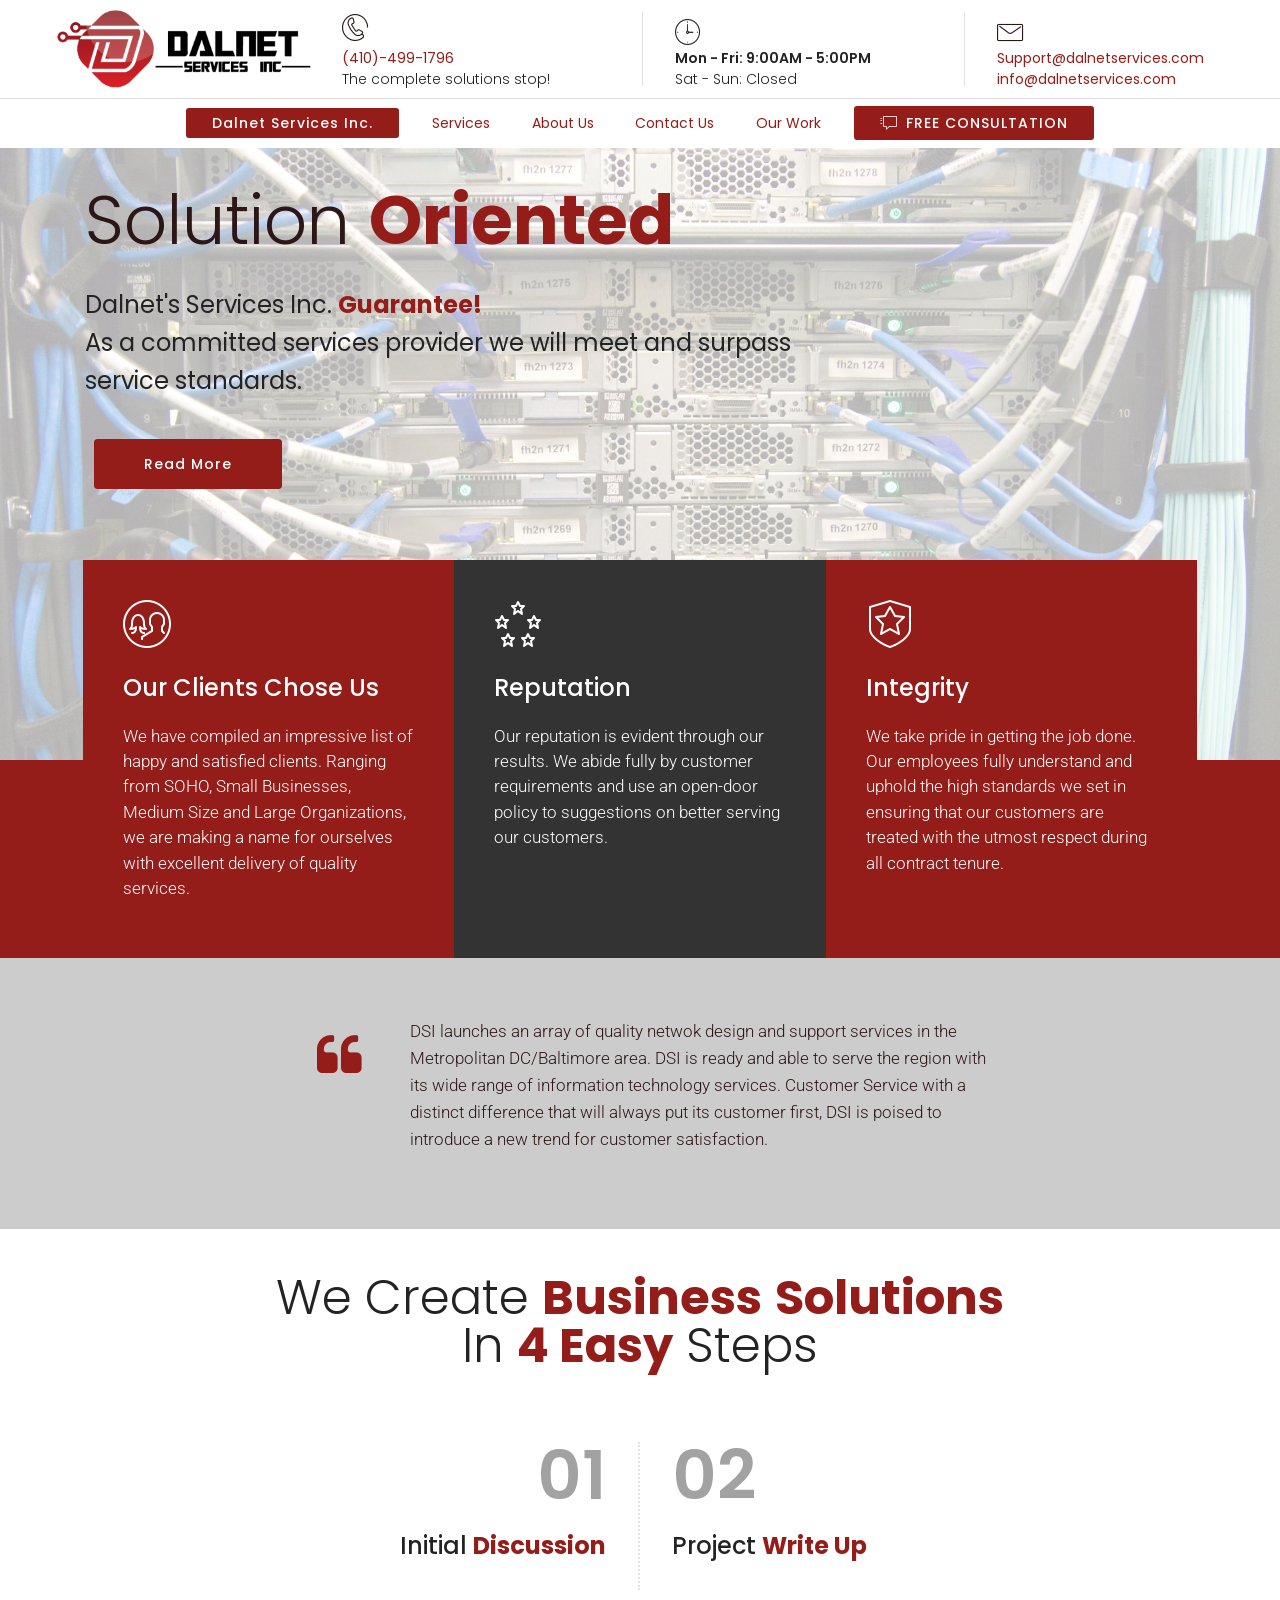
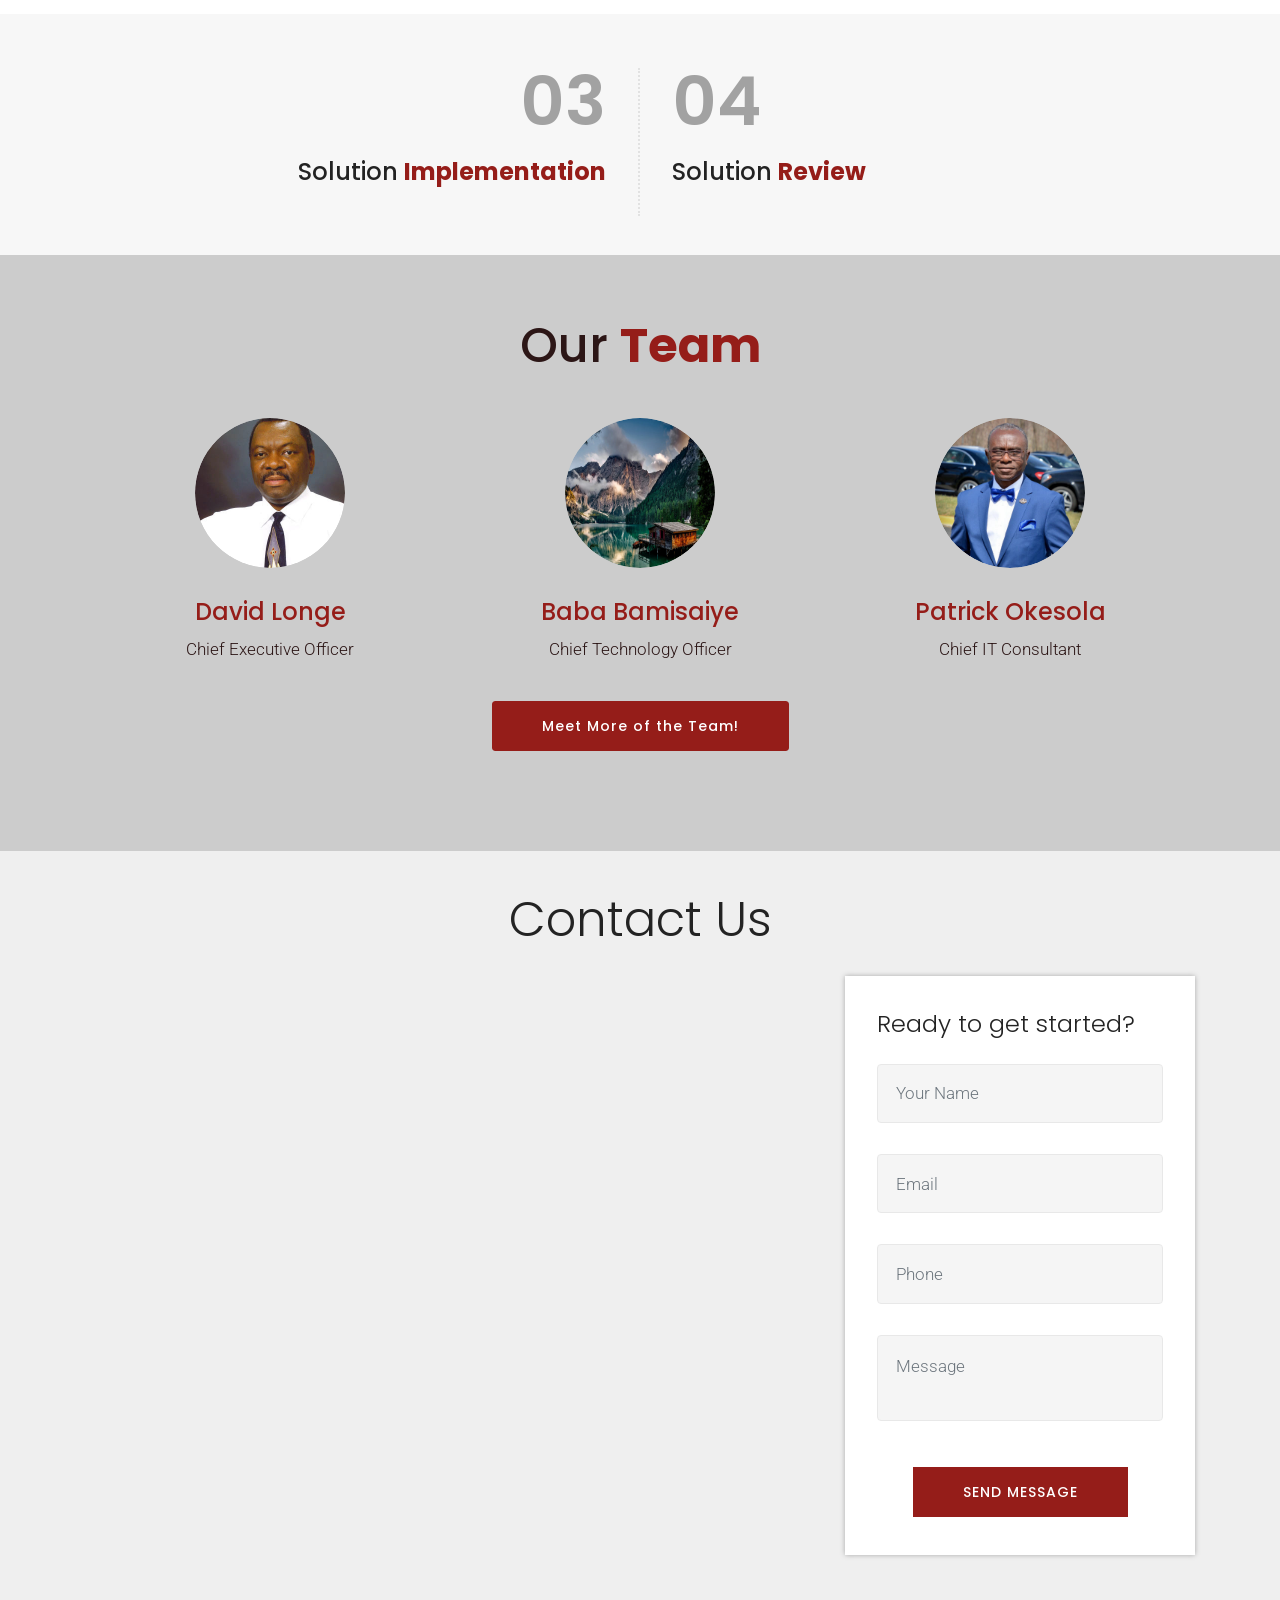
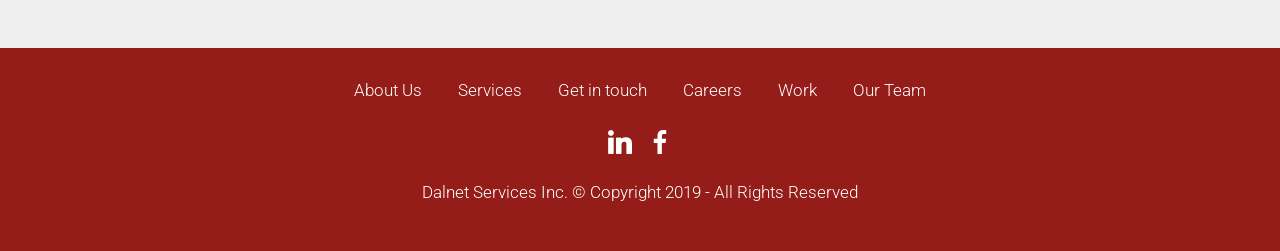
<file: index.html>
<!DOCTYPE html>
<html  >
<head>
  <!-- Site made with Mobirise Website Builder v4.10.5, https://mobirise.com -->
  <meta charset="UTF-8">
  <meta http-equiv="X-UA-Compatible" content="IE=edge">
  <meta name="generator" content="Mobirise v4.10.5, mobirise.com">
  <meta name="viewport" content="width=device-width, initial-scale=1, minimum-scale=1">
  <link rel="shortcut icon" href="assets/images/dalnetserviceslogoonly-128x106.png" type="image/x-icon">
  <meta name="description" content="Welcome to Dalnet Services! With our track record, experience, and knowledge we will create effective solutions for your problems & needs!">

  <title>Home | Dalnet Services</title>
  <link rel="stylesheet" href="assets/web/assets/mobirise-icons/mobirise-icons.css">
  <link rel="stylesheet" href="assets/icon54-v2/style.css">
  <link rel="stylesheet" href="assets/font-awesome/css/font-awesome.css">
  <link rel="stylesheet" href="assets/tether/tether.min.css">
  <link rel="stylesheet" href="assets/soundcloud-plugin/style.css">
  <link rel="stylesheet" href="assets/bootstrap/css/bootstrap.min.css">
  <link rel="stylesheet" href="assets/bootstrap/css/bootstrap-reboot.min.css">
  <link rel="stylesheet" href="assets/bootstrap/css/bootstrap-grid.min.css">
  <link rel="stylesheet" href="assets/animatecss/animate.min.css">
  <link rel="stylesheet" href="assets/socicon/css/styles.css">
  <link rel="stylesheet" href="assets/datepicker/jquery.datetimepicker.min.css">
  <link rel="stylesheet" href="assets/dropdown/css/style.css">
  <link rel="stylesheet" href="assets/formstyler/jquery.formstyler.css">
  <link rel="stylesheet" href="assets/formstyler/jquery.formstyler.theme.css">
  <link rel="stylesheet" href="assets/theme/css/style.css">
  <link rel="stylesheet" href="assets/mobirise/css/mbr-additional.css" type="text/css">



</head>
<body>
  <section class="menu cid-ryjmRVq50g" once="menu" id="menu4-1r">


    <nav class="navbar navbar-dropdown align-items-center navbar-fixed-top navbar-toggleable-sm">
        <div class="menu-content-top">
            <div class="menu-logo">
                <div class="navbar-brand">
                    <span class="navbar-logo">
                        <a href="https://www.dalnet.services">
                            <img src="assets/images/artboard-1xxxhdpi-400x127.png" alt="Mobirise" title="" style="height: 5.1rem;">
                        </a>
                    </span>

                </div>
            </div>
            <div class="menu-content-right">
                <div class="info-widget">
                    <a href="tel:+1-410-499-1796"><span class="widget-icon mbr-iconfont icon54-v2-telephone" style="position: relative; top: -0.3rem; color: rgb(44, 22, 22); fill: rgb(44, 22, 22);"></span></a>
                    <div class="widget-content display-4">
                        <p class="widget-title mbr-fonts-style display-4"><a href="tel:+1-410-499-1796">(410)-499-1796</a><br></p>
                        <p class="widget-text mbr-fonts-style display-4">The complete solutions stop!</p>
                    </div>
                </div>
                <div class="info-widget">
                    <span class="widget-icon mbri-clock mbr-iconfont"></span>
                    <div class="widget-content display-4">
                        <p class="widget-title mbr-fonts-style display-4">Mon - Fri: 9:00AM - 5:00PM</p>
                        <p class="widget-text mbr-fonts-style display-4">Sat - Sun: Closed</p>
                    </div>
                </div>
                <div class="info-widget">
                    <a href="mailto:support@dalnetservices.com"><span class="widget-icon mbr-iconfont mbri-letter" style="color: rgb(44, 22, 22); fill: rgb(44, 22, 22);"></span></a>
                    <div class="widget-content mbr-fonts-style">
                        <p class="widget-title display-4"><a href="mailto:support@dalnetservices.com">Support@dalnetservices.com</a></p>
                        <p class="widget-text mbr-fonts-style display-4"><a href="mailto:info@dalnetservices.com">info@dalnetservices.com</a></p>
                    </div>
                </div>
            </div>
        </div>
        <div class="menu-bottom">
            <div class="collapse navbar-collapse" id="navbarSupportedContent">
                <div class="navbar-buttons mbr-section-btn"><a class="btn btn-sm btn-primary display-4" href="index.html#header7-4">Dalnet Services Inc.</a></div>
                <ul class="navbar-nav nav-dropdown js-float-line" data-app-modern-menu="true"><li class="nav-item">
                        <a class="nav-link link mbr-black text-primary display-4" href="services.html">Services</a>
                    </li>
                    <li class="nav-item">
                        <a class="nav-link link mbr-black text-primary display-4" href="aboutUs.html#header9-2n">About Us</a>
                    </li>
                    <!--<li class="navbar-buttons mbr-section-btn" style="color:white;"><a class="btn btn-sm btn-primary" href="popup:#mbr-popup-14" data-app-placeholder="Type Text" data-toggle="modal" data-target="#mbr-popup-14">Special Offer!</a></li>-->
                <li class="nav-item">
                        <a class="nav-link link mbr-black text-primary display-4" href="contactUs.html#form2-2t">Contact Us</a>
                    </li>
                    <li class="nav-item">
                        <a class="nav-link link mbr-black text-primary display-4" href="ourWork.html#header10-2k">Our Work</a>
                    </li></ul>
                <div class="navbar-buttons mbr-section-btn"><a class="btn btn-sm btn-primary display-4" href="contactUs.html#form2-2t"><span class="mbri-help mbr-iconfont mbr-iconfont-btn "></span> FREE CONSULTATION</a></div>
            </div>
            <button class="navbar-toggler " type="button" data-toggle="collapse" data-target="#navbarSupportedContent" aria-controls="navbarSupportedContent" aria-expanded="false" aria-label="Toggle navigation">
                <div class="hamburger">
                    <span></span>
                    <span></span>
                    <span></span>
                    <span></span>
                </div>
            </button>
        </div>
    </nav>
</section>

<section class="header7 cid-r3xGWtXRDD mbr-parallax-background" id="header7-4">



    <div class="mbr-overlay" style="opacity: 0.7; background-color: rgb(255, 255, 255);">
    </div>

    <div class="container">
        <div class="media-container-row">
            <div class="mb-4 content-container" style="width: 65%;">
                <h1 class="mbr-section-title pb-3 mbr-fonts-style display-1">
                    Solution&nbsp;<strong>Oriented</strong></h1>
                <p class="mbr-text pb-3 mbr-fonts-style display-5">Dalnet's Services Inc. <strong>Guarantee!</strong><br>As a committed services provider we will meet and surpass service standards.</p>
                <div class="mbr-section-btn pb-5"><a class="btn btn-md btn-primary btn-bgr display-4" href="ourWork.html">Read More</a></div>
            </div>
        </div>
    </div>
    <div class="container-boxes mbr-white">
        <div class="box-item">
            <div class="icon-block-top pb-4">
                <span class="mbr-iconfont mbri-users display-2"></span>
            </div>
            <h4 class="box-item-title pb-3 mbr-fonts-style display-5">Our Clients Chose Us</h4>
            <p class="box-item-text mbr-fonts-style display-7">We have compiled an impressive list of happy and satisfied clients. Ranging from SOHO, Small Businesses, Medium Size and Large Organizations, we are making a name for ourselves with excellent delivery of quality services.</p>
            <h5 class="mbr-fonts-style display-5"></h5>
        </div>
        <div class="box-item">
            <div class="icon-block-top pb-4">
                <span class="mbr-iconfont icon54-v2-stars display-2"></span>
            </div>
            <h4 class="box-item-title pb-3 mbr-fonts-style display-5">Reputation</h4>
            <p class="box-item-text mbr-fonts-style display-7">Our reputation is evident through our results. We abide fully by customer requirements and use an open-door policy to suggestions on better serving our customers.</p>
        </div>
        <div class="box-item">
            <div class="icon-block-top pb-4">
                <span class="mbr-iconfont icon54-v2-star-shield-1 display-2"></span>
            </div>
            <h4 class="box-item-title pb-3 mbr-fonts-style display-5">Integrity</h4>
            <p class="box-item-text mbr-fonts-style display-7">We take pride in getting the job done. Our employees fully understand and uphold the high standards we set in ensuring that our customers are treated with the utmost respect during all contract tenure.</p>
        </div>
    </div>
</section>

<section class="mbr-section article content16 cid-r3xHXrAEWM" id="content16-6">



    <div class="container">
        <div class="media-container-row">
            <div class="mbr-text col-12 col-md-8 display-7">
                <div class="flex-block">
                    <span class="mbr-iconfont fa-quote-left fa" style="color: rgb(149, 29, 25); fill: rgb(149, 29, 25);"></span>
                    <p class="mbr-fonts-style block-quote display-7">DSI launches an array of quality netwok design and support services in the Metropolitan DC/Baltimore area. DSI is ready and able to serve the region with its wide range of information technology services. Customer Service with a distinct difference that will always put its customer first, DSI is poised to introduce a new trend for customer satisfaction.<br></p>
                </div>
            </div>
        </div>
    </div>
</section>

<section class="mbr-section content14 cid-r3xHZduocp" id="content14-7">



    <div class="container">
        <div class="title col-12 col-md-12">
            <h2 class="align-center mbr-fonts-style pb-5 display-2">We Create <strong>Business</strong> <strong>Solutions</strong><br>In <strong>4 Easy</strong> Steps</h2>
        </div>
        <div class="media-container-row mt-4">
            <div class="article article-right-border mb-4 col-sm-12 col-md-6">
                <h4 class="align-center pb-3 mbr-fonts-style align-right article-counter-left display-1">
                    01
                </h4>
                <h3 class="article-title-left align-right mbr-fonts-style pb-4 display-5">
                    Initial&nbsp;<strong>Discussion</strong></h3>
            </div>
            <div class="article mb-4 col-sm-12 col-md-6">
                <h4 class="pb-3 mbr-fonts-style article-counter-right align-left display-1">
                    02
                </h4>
                <h3 class="article-title-right mbr-fonts-style pb-4 align-left display-5">
                    Project&nbsp;<strong>Write Up</strong></h3>
            </div>
        </div>
    </div>
</section>

<section class="mbr-section content15 cid-r3xHZTRIEV" id="content15-8">



    <div class="container">
        <div class="title col-12 col-md-12">

        </div>
        <div class="media-container-row mt-4">
            <div class="article article-right-border mb-4 col-sm-12 col-md-6">
                <h4 class="align-center pb-3 mbr-fonts-style align-right article-counter-left display-1">
                    03
                </h4>
                <h3 class="article-title-left align-right mbr-fonts-style pb-4 display-5">
                    Solution&nbsp;<strong>Implementation</strong></h3>
            </div>
            <div class="article mb-4 col-sm-12 col-md-6">
                <h4 class="pb-3 mbr-fonts-style article-counter-right align-left display-1">
                    04
                </h4>
                <h3 class="article-title-right mbr-fonts-style pb-4 align-left display-5">
                    Solution&nbsp;<strong>Review</strong></h3>
            </div>
        </div>
    </div>
</section>

<section class="features12 cid-r3xGUtMYzW" id="features12-3">




    <div class="container">
        <h1 class="mbr-section-subtitle mbr-light pb-3 mbr-fonts-style align-center mbr-semibold display-2">
            Our <strong>Team</strong>
        </h1>

        <div class="media-container-row">

            <div class="card p-3 col-12 col-md-6 col-lg-4">
                <div class="card-img pb-5">
                    <img class="img-icon" src="assets/images/david-longe-300x300.jpg" alt="Mobirise" title="">
                </div>
                <div class="card-box align-center">
                    <h4 class="card-title mbr-fonts-style mbr-semibold display-5">
                        David Longe</h4>
                    <h5 class="mbr-text mbr-fonts-style display-7">
                        Chief Executive Officer</h5>


                </div>
            </div>

            <div class="card p-3 col-12 col-md-6 align-center col-lg-4">
                <div class="card-img pb-5">
                    <img class="img-icon" src="assets/images/mbr-600x386.jpg" alt="Mobirise" title="">
                </div>
                <div class="card-box">
                    <h4 class="card-title mbr-fonts-style mbr-semibold display-5">
                        Baba Bamisaiye</h4>
                    <h5 class="mbr-text mbr-fonts-style display-7">
                        Chief Technology Officer</h5>


                </div>
                <br>
                <div class="mbr-section-btn pb-5"><a class="btn btn-md btn-primary btn-bgr display-4" href="ourTeam.html#features5-2g">Meet More of the Team!</a></div>
            </div>

            <div class="card p-3 col-12 col-md-6 align-center col-lg-4">
                <div class="card-img pb-5">
                    <img class="img-icon" src="assets/images/patrick-okesola-400x396.jpg" alt="Mobirise" title="">
                </div>
                <div class="card-box">
                    <h4 class="card-title mbr-fonts-style mbr-semibold display-5">Patrick Okesola</h4>
                    <h5 class="mbr-text mbr-fonts-style display-7">Chief IT Consultant</h5>


                </div>
            </div>
        </div>
    </div>
</section>

<section class="mbr-section form1 cid-r3zYiMWgu9" id="form1-d">




    <div class="container">
        <h2 class="pb-4 align-center mbr-fonts-style display-2">
            Contact Us
        </h2>
        <div class="row">
            <div class="col-md-12 col-lg-8">
                <div class="google-map"><iframe frameborder="0" style="border:0" src="https://www.google.com/maps/embed/v1/place?key=AIzaSyCy9r70T3NYf3PhvVflTo0_zdif2_IoIYs&amp;q=place_id:ChIJ12FId8AZyIkR5aiYEm_njWU" allowfullscreen=""></iframe></div>
            </div>
            <div class="col-md-12 col-lg-4 block-content mb-5">
                <div class="form-block">
                    <div data-form-type="formoid">
<!--Formbuilder Form-->
<form action="https://mobirise.com/" method="POST" class="mbr-form form-with-styler" data-form-title="Mobirise Form"><input type="hidden" name="email" data-form-email="true" value="26Wq4nR65QJpcAR6WpYk38zgPvbhrvEgycJMuMmtNXK5B1d7tlJZF1E1APJrSRlprJFjUEuMElv4sM4W6gN/FHWn7q3DrKLrsdD6I/0S33yCcCNFk6451L4jyDob0oJB">
<div class="form-row">
<div hidden="hidden" data-form-alert="" class="alert alert-success col-12">Thanks for filling out the form!</div>
<div hidden="hidden" data-form-alert-danger="" class="alert alert-danger col-12"> </div>
</div>
<div class="dragArea form-row">
<div class="col-md-12">
<h4 class="mbr-fonts-style mbr-section-subtitle mbr-fonts-style mb-4 mbr-light display-5">Ready to get started?</h4>
</div>
<div class="col-md-12 form-group" data-for="name">
<input type="text" name="name" placeholder="Your Name" data-form-field="Name" required="required" class="form-control input display-7" value="" id="name-form1-d">
</div>
<div data-for="email" class="col-md-12 form-group">
<input type="text" name="email" placeholder="Email" data-form-field="Email" class="form-control input display-7" required="required" value="" id="email-form1-d">
</div>
<div data-for="phone" class="col-lg-12 col-md-12 col-sm-12 form-group">
<input type="tel" name="phone" placeholder="Phone" data-form-field="phone" class="form-control display-7" pattern="[0-9]{3}-[0-9]{3}-[0-9]{4}" value="" id="phone-form1-d">
</div>
<div data-for="message" class="col-md-12 form-group">
<textarea name="message" placeholder="Message" data-form-field="Message" class="form-control input display-7" id="message-form1-d"></textarea>
</div>
<div class="col-md-12 input-group-btn mt-2">
<button type="submit" class="btn btn-primary btn-form btn-bgr display-4">SEND MESSAGE</button>
</div>
</div>
</form><!--Formbuilder Form-->
</div>
                </div>
            </div>
        </div>
    </div>
</section>

<section class="cid-ryjBZxMcJ0" id="footer2-22">





    <div class="container">
        <div class="mbr-section-btn mb-3 align-center"><a class="btn-underline mbr-white display-7" href="aboutUs.html#header9-1j">About Us</a>
            <a class="btn-underline mbr-white display-7" href="services.html#features13-1k">Services</a>
            <a class="btn-underline mbr-white display-7" href="contactUs.html#form2-19">Get in touch</a>
            <a class="btn-underline mbr-white display-7" href="ourTeam.html#content1-26">Careers</a>
            <a class="btn-underline mbr-white display-7" href="ourWork.html#header10-1q">Work</a> <a class="btn-underline mbr-white display-7" href="ourTeam.html#features5-1v">Our Team</a></div>
        <div class="social-list align-center social-btns mb-3">
            <a href="https://www.linkedin.com/company/dalnet-services-inc" target="_blank">
                <span class="px-2 mbr-iconfont mbr-iconfont-social socicon-linkedin socicon"></span>
            </a>
            <a href="https://www.facebook.com/pages/Dalnet-Services/125155597539787" target="_blank">
                <span class="px-2 mbr-iconfont mbr-iconfont-social socicon-facebook socicon"></span>
            </a>
            <a href="https://instagram.com" target="_blank">

            </a>
            <a href="https://www.youtube.com/c/mobirise" target="_blank">

            </a>
            <a href="https://plus.google.com/u/0/+Mobirise" target="_blank">

            </a>
            <a href="https://www.behance.net/Mobirise" target="_blank">

            </a>
        </div>
        <div class="copyright align-center mb-3">
            <p class="mb-0 text-copyright mbr-fonts-style mbr-white display-7">
                Dalnet Services Inc. © Copyright 2019 - All Rights Reserved
            </p>
        </div>
    </div>
</section>

<div class="modal mbr-popup cid-ryiXkx6J0s fade" tabindex="-1" role="dialog" data-on-timer-delay="20" data-overlay-color="#000000" data-overlay-opacity="0.8" id="mbr-popup-14" aria-hidden="true">
        <div class="modal-dialog modal-dialog-centered" role="document">
            <div class="modal-content">
                <div class="modal-header pb-0">
                    <h5 class="modal-title mbr-fonts-style display-5">Special Offer!</h5>
                    <button type="button" class="close" data-dismiss="modal" aria-label="Close">
                        <svg version="1.1" xmlns="http://www.w3.org/2000/svg" width="24" height="24" viewBox="0 0 32 32" fill="currentColor">
                            <path d="M31.797 0.191c-0.264-0.256-0.686-0.25-0.942 0.015l-13.328 13.326c-0.598 0.581 0.342 1.543 0.942 0.942l13.328-13.326c0.27-0.262 0.27-0.695 0-0.957zM14.472 17.515c-0.264-0.256-0.686-0.25-0.942 0.015l-13.328 13.326c-0.613 0.595 0.34 1.562 0.942 0.942l13.328-13.326c0.27-0.262 0.27-0.695 0-0.957zM1.144 0.205c-0.584-0.587-1.544 0.336-0.942 0.942l30.654 30.651c0.613 0.625 1.563-0.325 0.942-0.942z"></path>
                        </svg>
                    </button>
                </div>

                <div class="modal-body">
                    <p class="mbr-text mbr-fonts-style display-7">Free 2hr Requirements Analysis for Small Businesses.<br><br>Through the months of August, September and October 2019, DSI is offering a free 2-Hour analysis to any suitably qualified small business.</p>

                    <div>



                            <div class="form-wrapper" data-form-type="formoid">
<!--Formbuilder Form-->
<form action="https://mobirise.com/" method="POST" class="mbr-form form-with-styler" data-form-title="Interest in Special Offer"><input type="hidden" name="email" data-form-email="true" value="kzilhkmu/gdeyZkHDddRFp91ATjzCpupRhYuHuNxRZFbPnPq/D3nThu/wS9j+Bs5i3cNyolh7vQUM7u43I9e7Tv/JaH0skgvpanxCIGY7JWmZzAxd5fXXigcYLLmVu7p">
<div class="">
<div hidden="hidden" data-form-alert="" class="alert alert-success col-12">Thanks for filling out the form!</div>
<div hidden="hidden" data-form-alert-danger="" class="alert alert-danger col-12">
</div>
</div>
<div class="dragArea">
<div class="col-lg-12 col-md-12 col-sm-12 form-group">
<div class="form-row">
<div class="col">
<input type="text" name="First Name" placeholder="First Name" data-form-field="First Name" class="form-control text-multiple" value="" id="First Name-mbr-popup-14">
</div>
<div class="col">
<input type="text" name="Last Name" placeholder="Last Name" data-form-field="Last Name" class="form-control text-multiple" value="" id="Last Name-mbr-popup-14">
</div>
</div>
</div>
<div class="col-lg-12 col-md-12 col-sm-12 form-group" data-for="Business Name">
<input type="text" name="Business Name" placeholder="Business Name" data-form-field="Business Name" required="required" class="form-control display-7" value="" id="Business Name-mbr-popup-14">
</div>
<div data-for="Email Address" class="col form-group ">
<input type="email" name="Email Address" placeholder="Email Address" data-form-field="Email" class="form-control display-7" required="required" value="" id="Email Address-mbr-popup-14">
</div>
<div data-for="Phone Number" class="col-lg-12 col-md-12 col-sm-12 form-group">
<input type="tel" name="Phone Number" placeholder="Phone Number" data-form-field="Phone Number" class="form-control display-7" pattern="[0-9]{3}-[0-9]{3}-[0-9]{4}" required="required" value="" id="Phone Number-mbr-popup-14">
</div>
<div class="col-auto input-group-btn"><button type="submit" class="btn btn-primary display-4"><span class="fa fa-send-o mbr-iconfont mbr-iconfont-btn"></span>Send Interest in Offer</button></div>
</div>
</form><!--Formbuilder Form-->
</div>
                        </div>
                    </div>


                </div>
            </div>
        </div>


  <script src="assets/web/assets/jquery/jquery.min.js"></script>
  <script src="assets/popper/popper.min.js"></script>
  <script src="assets/tether/tether.min.js"></script>
  <script src="assets/bootstrap/js/bootstrap.min.js"></script>
  <script src="assets/viewportchecker/jquery.viewportchecker.js"></script>
  <script src="assets/datepicker/jquery.datetimepicker.full.js"></script>
  <script src="assets/popup-ontimer-plugin/script.js"></script>
  <script src="assets/popup-overlay-plugin/script.js"></script>
  <script src="assets/dropdown/js/nav-dropdown.js"></script>
  <script src="assets/dropdown/js/navbar-dropdown.js"></script>
  <script src="assets/touchswipe/jquery.touch-swipe.min.js"></script>
  <script src="assets/smoothscroll/smooth-scroll.js"></script>
  <script src="assets/formstyler/jquery.formstyler.js"></script>
  <script src="assets/formstyler/jquery.formstyler.min.js"></script>
  <script src="assets/parallax/jarallax.min.js"></script>
  <script src="assets/theme/js/script.js"></script>
  <script src="assets/formoid/formoid.min.js"></script>


 <div id="scrollToTop" class="scrollToTop mbr-arrow-up"><a style="text-align: center;"><i class="mbr-arrow-up-icon mbr-arrow-up-icon-cm cm-icon cm-icon-smallarrow-up"></i></a></div>
    <input name="animation" type="hidden">
  </body>
</html>
</file>
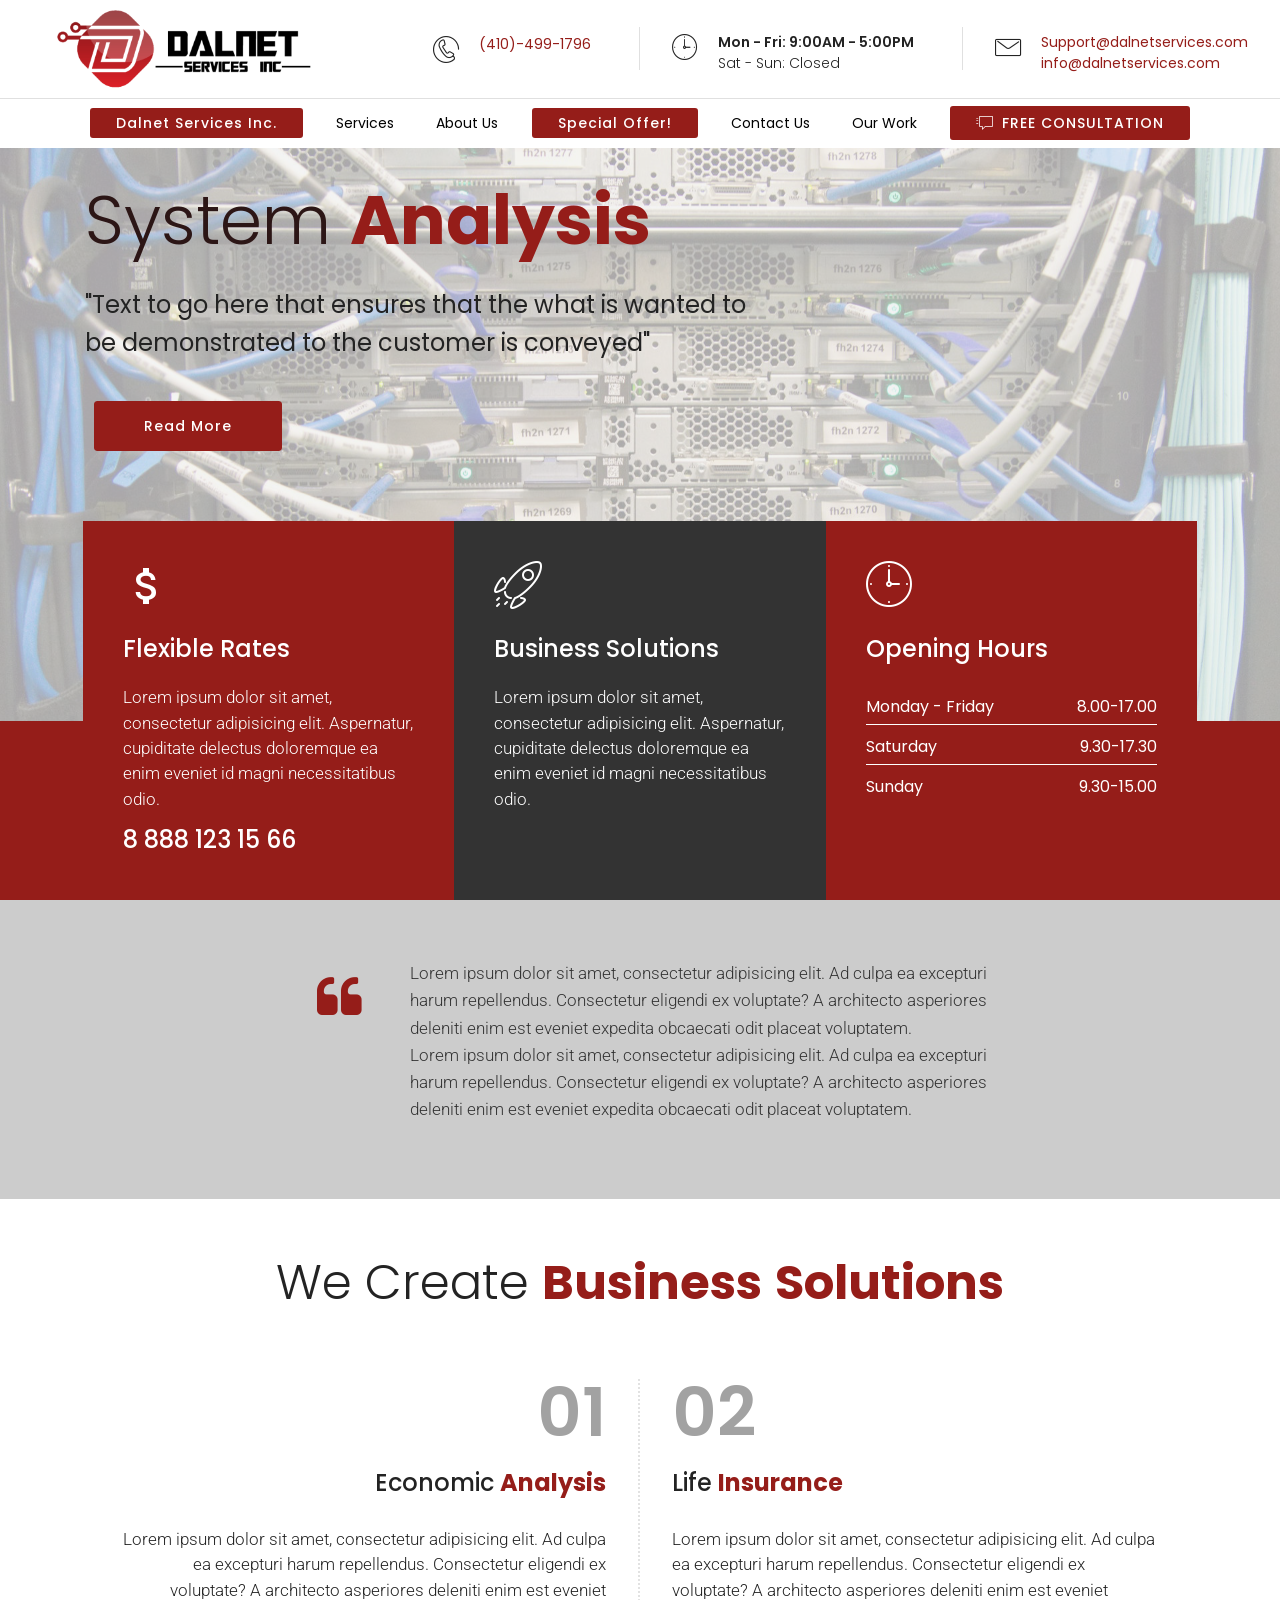
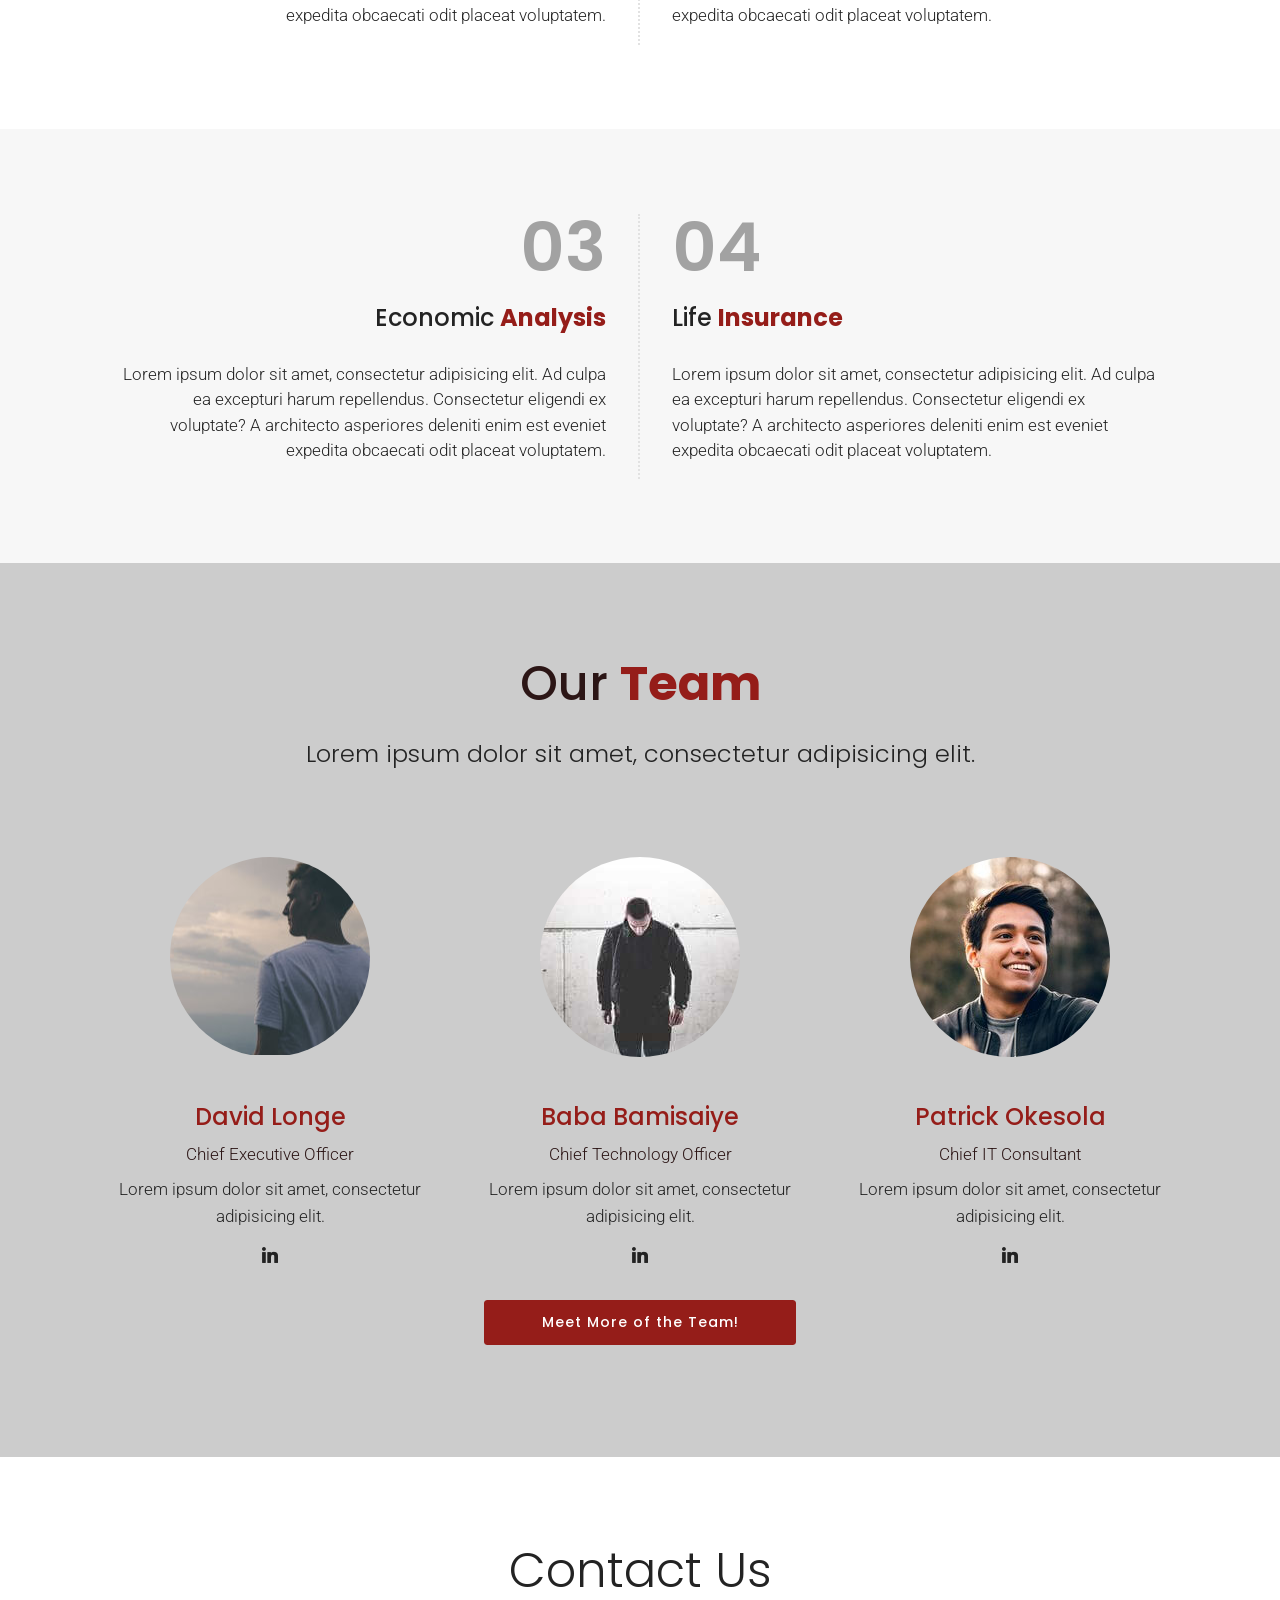
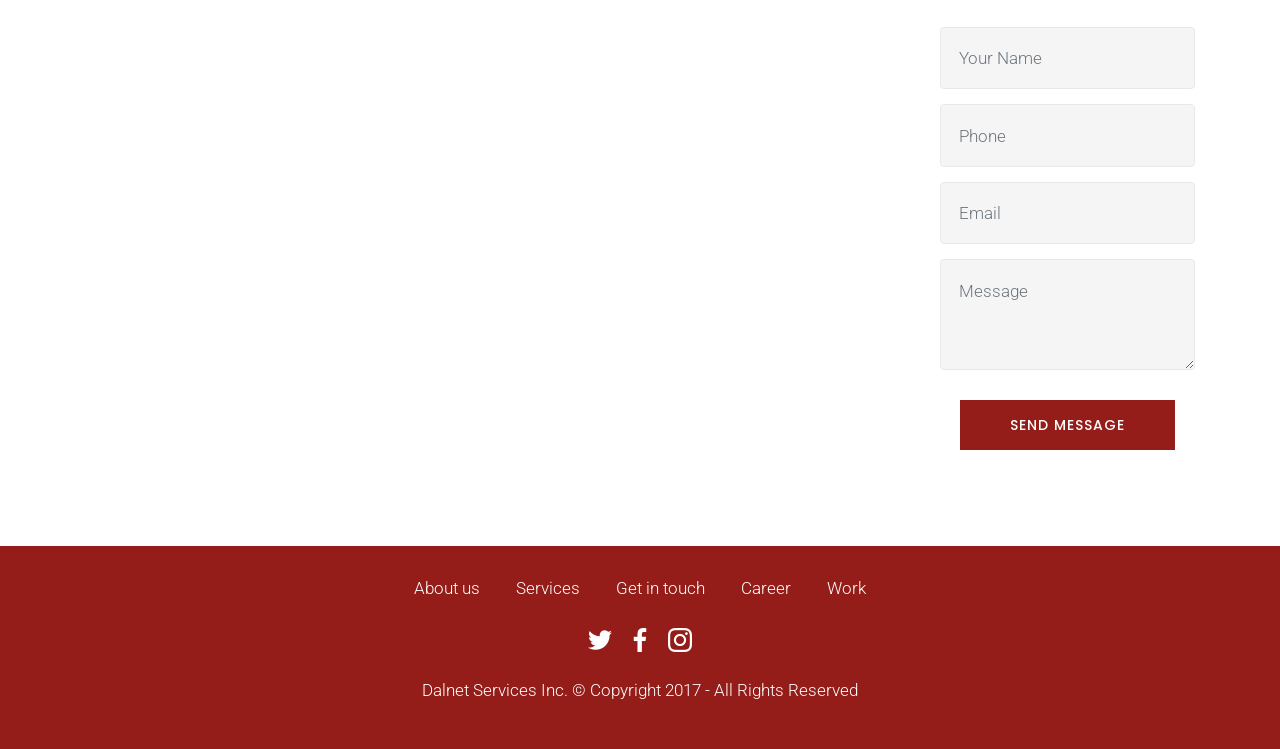
<file: dalnet/index.html>
<!DOCTYPE html>
<html >
<head>
  <!-- Site made with Mobirise Website Builder v4.8.1, https://mobirise.com -->
  <meta charset="UTF-8">
  <meta http-equiv="X-UA-Compatible" content="IE=edge">
  <meta name="generator" content="Mobirise v4.8.1, mobirise.com">
  <meta name="viewport" content="width=device-width, initial-scale=1, minimum-scale=1">
  <link rel="shortcut icon" href="assets/images/dalnetserviceslogoonly-128x106.png" type="image/x-icon">
  <meta name="description" content="Welcome to Dalnet Services! With our track record, experience, and knowledge we will create effective solutions to your problems & needs!">
  <title>Home | Dalnet Services</title>
  <link rel="stylesheet" href="assets/web/assets/mobirise-icons/mobirise-icons.css">
  <link rel="stylesheet" href="assets/icon54-v2/style.css">
  <link rel="stylesheet" href="assets/bootstrap-material-design-font/css/material.css">
  <link rel="stylesheet" href="assets/font-awesome/css/font-awesome.css">
  <link rel="stylesheet" href="assets/tether/tether.min.css">
  <link rel="stylesheet" href="assets/bootstrap/css/bootstrap.min.css">
  <link rel="stylesheet" href="assets/bootstrap/css/bootstrap-reboot.min.css">
  <link rel="stylesheet" href="assets/bootstrap/css/bootstrap-grid.min.css">
  <link rel="stylesheet" href="assets/socicon/css/styles.css">
  <link rel="stylesheet" href="assets/dropdown/css/style.css">
  <link rel="stylesheet" href="assets/theme/css/style.css">
  <link rel="stylesheet" href="assets/mobirise/css/mbr-additional.css" type="text/css">



</head>
<body>
  <section class="menu cid-r3AkOodPyk" once="menu" id="menu4-r">



    <nav class="navbar navbar-dropdown align-items-center navbar-fixed-top navbar-toggleable-sm">
        <div class="menu-content-top">
            <div class="menu-logo">
                <div class="navbar-brand">
                    <span class="navbar-logo">
                        <a href="http://www.dalnetservices.com/">
                            <img src="assets/images/artboard-1xxxhdpi-400x127.png" alt="Mobirise" title="" style="height: 5.1rem;">
                        </a>
                    </span>

                </div>
            </div>
            <div class="menu-content-right">
                <div class="info-widget">
                    <span class="widget-icon mbr-iconfont icon54-v2-telephone"></span>
                    <div class="widget-content display-4">
                        <p class="widget-title mbr-fonts-style display-4"><a href="tel:+1-410-499-1796">(410)-499-1796</a><br></p>
                        <p class="widget-text mbr-fonts-style display-4"></p>
                    </div>
                </div>
                <div class="info-widget">
                    <span class="widget-icon mbri-clock mbr-iconfont"></span>
                    <div class="widget-content display-4">
                        <p class="widget-title mbr-fonts-style display-4">Mon - Fri: 9:00AM - 5:00PM</p>
                        <p class="widget-text mbr-fonts-style display-4">Sat - Sun: Closed</p>
                    </div>
                </div>
                <div class="info-widget">
                    <span class="widget-icon mbri-letter mbr-iconfont"></span>
                    <div class="widget-content mbr-fonts-style">
                        <p class="widget-title display-4"><a href="mailto:support@dalnetservices.com">Support@dalnetservices.com</a></p>
                        <p class="widget-text mbr-fonts-style display-4"><a href="mailto:info@dalnetservices.com">info@dalnetservices.com</a></p>
                    </div>
                </div>
            </div>
        </div>
        <div class="menu-bottom">
            <div class="collapse navbar-collapse" id="navbarSupportedContent">
                <div class="navbar-buttons mbr-section-btn"><a class="btn btn-sm btn-primary display-4" href="#top">Dalnet Services Inc.</a></div>
                <ul class="navbar-nav nav-dropdown js-float-line" data-app-modern-menu="true"><li class="nav-item">
                        <a class="nav-link link mbr-black display-4" href="services.html#features13-n">Services</a>
                    </li>
                    <li class="nav-item">
                        <a class="nav-link link mbr-black display-4" href="index.html#features12-3">About Us</a>
                    </li></ul>
                <div class="navbar-buttons mbr-section-btn"><a class="btn btn-sm btn-primary display-4" href="index.html">Special Offer!</a></div>
                <ul class="navbar-nav nav-dropdown js-float-line" data-app-modern-menu="true"><li class="nav-item">
                        <a class="nav-link link mbr-black display-4" href="contactUs.html#form2-f">Contact Us</a>
                    </li>
                    <li class="nav-item">
                        <a class="nav-link link mbr-black display-4" href="index.html">Our Work</a>
                    </li></ul>
                <div class="navbar-buttons mbr-section-btn"><a class="btn btn-sm btn-primary display-4" href="index.html#form1-d"><span class="mbri-help mbr-iconfont mbr-iconfont-btn "></span> FREE CONSULTATION</a></div>
            </div>
            <button class="navbar-toggler " type="button" data-toggle="collapse" data-target="#navbarSupportedContent" aria-controls="navbarSupportedContent" aria-expanded="false" aria-label="Toggle navigation">
                <div class="hamburger">
                    <span></span>
                    <span></span>
                    <span></span>
                    <span></span>
                </div>
            </button>
        </div>
    </nav>
</section>

<section class="header7 cid-r3xGWtXRDD mbr-parallax-background" id="header7-4">



    <div class="mbr-overlay" style="opacity: 0.7; background-color: rgb(239, 239, 239);">
    </div>

    <div class="container">
        <div class="media-container-row">
            <div class="mb-4 content-container" style="width: 60%;">
                <h1 class="mbr-section-title pb-3 mbr-fonts-style display-1">
                    System&nbsp;<strong>Analysis</strong>
                </h1>
                <p class="mbr-text pb-3 mbr-fonts-style display-5">"Text to go here that ensures that the what is wanted to be demonstrated to the customer is conveyed"</p>
                <div class="mbr-section-btn pb-5"><a class="btn btn-md btn-primary btn-bgr display-4" href="index.html">Read More</a></div>
            </div>
        </div>
    </div>
    <div class="container-boxes mbr-white">
        <div class="box-item">
            <div class="icon-block-top pb-4">
                <span class="mbr-iconfont mdi-editor-attach-money display-2"></span>
            </div>
            <h4 class="box-item-title pb-3 mbr-fonts-style display-5">Flexible Rates</h4>
            <p class="box-item-text mbr-fonts-style display-7">Lorem ipsum dolor sit amet, consectetur adipisicing elit. Aspernatur, cupiditate delectus doloremque ea enim eveniet id magni necessitatibus odio.</p>
            <h5 class="mbr-fonts-style display-5">8 888 123 15 66</h5>
        </div>
        <div class="box-item">
            <div class="icon-block-top pb-4">
                <span class="mbr-iconfont mbri-rocket display-2"></span>
            </div>
            <h4 class="box-item-title pb-3 mbr-fonts-style display-5">Business Solutions</h4>
            <p class="box-item-text mbr-fonts-style display-7">Lorem ipsum dolor sit amet, consectetur adipisicing elit. Aspernatur, cupiditate delectus doloremque ea enim eveniet id magni necessitatibus odio.</p>
        </div>
        <div class="box-item">
            <div class="icon-block-top pb-4">
                <span class="mbr-iconfont mbri-clock display-2"></span>
            </div>
            <h4 class="box-item-title pb-3 mbr-fonts-style display-5">Opening Hours</h4>
            <ul class="box-list">
                <li class="clearfix">Monday - Friday <span>8.00-17.00</span></li>
                <li class="clearfix">Saturday <span>9.30-17.30</span></li>
                <li class="clearfix">Sunday <span>9.30-15.00</span></li>
            </ul>
        </div>
    </div>
</section>

<section class="mbr-section article content16 cid-r3xHXrAEWM" id="content16-6">



    <div class="container">
        <div class="media-container-row">
            <div class="mbr-text col-12 col-md-8 display-7">
                <div class="flex-block">
                    <span class="mbr-iconfont fa-quote-left fa" style="color: rgb(149, 29, 25);"></span>
                    <p class="mbr-fonts-style block-quote display-7">Lorem ipsum dolor sit amet, consectetur adipisicing elit. Ad culpa ea excepturi harum repellendus. Consectetur eligendi ex voluptate? A architecto asperiores deleniti enim est eveniet expedita obcaecati odit placeat voluptatem.<br>Lorem ipsum dolor sit amet, consectetur adipisicing elit. Ad culpa ea excepturi harum repellendus. Consectetur eligendi ex voluptate? A architecto asperiores deleniti enim est eveniet expedita obcaecati odit placeat voluptatem.<br></p>
                </div>
            </div>
        </div>
    </div>
</section>

<section class="mbr-section content14 cid-r3xHZduocp" id="content14-7">



    <div class="container">
        <div class="title col-12 col-md-12">
            <h2 class="align-center mbr-fonts-style pb-5 display-2">We Create <strong>Business</strong> <strong>Solutions</strong>
            </h2>
        </div>
        <div class="media-container-row mt-4">
            <div class="article article-right-border mb-4 col-sm-12 col-md-6">
                <h4 class="align-center pb-3 mbr-fonts-style align-right article-counter-left display-1">
                    01
                </h4>
                <h3 class="article-title-left align-right mbr-fonts-style pb-4 display-5">
                    Economic <strong>Analysis</strong>
                </h3>
                <p class="mbr-text-left align-right mbr-fonts-style display-7">Lorem ipsum dolor sit amet, consectetur adipisicing elit. Ad culpa ea excepturi harum repellendus. Consectetur eligendi ex voluptate? A architecto asperiores deleniti enim est eveniet expedita obcaecati odit placeat voluptatem.</p>
            </div>
            <div class="article mb-4 col-sm-12 col-md-6">
                <h4 class="pb-3 mbr-fonts-style article-counter-right align-left display-1">
                    02
                </h4>
                <h3 class="article-title-right mbr-fonts-style pb-4 align-left display-5">
                    Life <strong>Insurance</strong>
                </h3>
                <p class="mbr-text-right mbr-fonts-style align-left display-7">Lorem ipsum dolor sit amet, consectetur adipisicing elit. Ad culpa ea excepturi harum repellendus. Consectetur eligendi ex voluptate? A architecto asperiores deleniti enim est eveniet expedita obcaecati odit placeat voluptatem.</p>
            </div>
        </div>
    </div>
</section>

<section class="mbr-section content15 cid-r3xHZTRIEV" id="content15-8">



    <div class="container">
        <div class="title col-12 col-md-12">

        </div>
        <div class="media-container-row mt-4">
            <div class="article article-right-border mb-4 col-sm-12 col-md-6">
                <h4 class="align-center pb-3 mbr-fonts-style align-right article-counter-left display-1">
                    03
                </h4>
                <h3 class="article-title-left align-right mbr-fonts-style pb-4 display-5">
                    Economic <strong>Analysis</strong>
                </h3>
                <p class="mbr-text-left align-right mbr-fonts-style display-7">Lorem ipsum dolor sit amet, consectetur adipisicing elit. Ad culpa ea excepturi harum repellendus. Consectetur eligendi ex voluptate? A architecto asperiores deleniti enim est eveniet expedita obcaecati odit placeat voluptatem.</p>
            </div>
            <div class="article mb-4 col-sm-12 col-md-6">
                <h4 class="pb-3 mbr-fonts-style article-counter-right align-left display-1">
                    04
                </h4>
                <h3 class="article-title-right mbr-fonts-style pb-4 align-left display-5">
                    Life <strong>Insurance</strong>
                </h3>
                <p class="mbr-text-right mbr-fonts-style align-left display-7">Lorem ipsum dolor sit amet, consectetur adipisicing elit. Ad culpa ea excepturi harum repellendus. Consectetur eligendi ex voluptate? A architecto asperiores deleniti enim est eveniet expedita obcaecati odit placeat voluptatem.</p>
            </div>
        </div>
    </div>
</section>

<section class="features12 cid-r3xGUtMYzW" id="features12-3">




    <div class="container">
        <h1 class="mbr-section-subtitle mbr-light pb-3 mbr-fonts-style align-center mbr-semibold display-2">
            Our <strong>Team</strong>
        </h1>
        <h2 class="mbr-section-title pb-5 mb-4 mbr-fonts-style align-center mbr-light display-5">
            Lorem ipsum dolor sit amet, consectetur adipisicing elit.
        </h2>
        <div class="media-container-row">

            <div class="card p-3 col-12 col-md-6 col-lg-4">
                <div class="card-img mb-5">
                    <img class="img-icon" src="assets/images/mbr-1-400x267.jpg" alt="Mobirise" title="">
                </div>
                <div class="card-box align-center">
                    <h4 class="card-title mbr-fonts-style mbr-semibold display-5">
                        David Longe</h4>
                    <h5 class="mbr-text mbr-fonts-style display-7">
                        Chief Executive Officer</h5>
                    <p class="mbr-text mbr-fonts-style display-7">
                        Lorem ipsum dolor sit amet, consectetur adipisicing elit.
                    </p>
                    <div class="social-links">
                        <a href="https://twitter.com/mobirise" target="_blank">
                            <span class="px-2 mbr-iconfont mbr-iconfont-social socicon-linkedin socicon"></span>
                        </a>



                    </div>
                </div>
            </div>

            <div class="card p-3 col-12 col-md-6 align-center col-lg-4">
                <div class="card-img mb-5">
                    <img class="img-icon" src="assets/images/09.jpg" alt="Mobirise">
                </div>
                <div class="card-box">
                    <h4 class="card-title mbr-fonts-style mbr-semibold display-5">
                        Baba Bamisaiye</h4>
                    <h5 class="mbr-text mbr-fonts-style display-7">
                        Chief Technology Officer</h5>
                    <p class="mbr-text mbr-fonts-style display-7">
                        Lorem ipsum dolor sit amet, consectetur adipisicing elit.
                    </p>
                    <div class="social-links">
                        <a href="https://twitter.com/mobirise" target="_blank">
                            <span class="px-2 mbr-iconfont mbr-iconfont-social socicon-linkedin socicon"></span>
                        </a>



                    </div>
                </div>
                <br>
                <a class="btn btn-sm btn-primary btn-bgr align-center" href="#">Meet More of the Team!</a>
            </div>

            <div class="card p-3 col-12 col-md-6 align-center col-lg-4">
                <div class="card-img mb-5">
                    <img class="img-icon" src="assets/images/11.jpg" alt="Mobirise">
                </div>
                <div class="card-box">
                    <h4 class="card-title mbr-fonts-style mbr-semibold display-5">Patrick Okesola</h4>
                    <h5 class="mbr-text mbr-fonts-style display-7">Chief IT Consultant</h5>
                    <p class="mbr-text mbr-fonts-style display-7">Lorem ipsum dolor sit amet, consectetur adipisicing elit.</p>
                    <div class="social-links">
                        <a href="https://twitter.com/mobirise" target="_blank">
                            <span class="px-2 mbr-iconfont mbr-iconfont-social socicon-linkedin socicon"></span>
                        </a>



                    </div>
                </div>
            </div>
        </div>
    </div>
</section>

<section class="mbr-section form1 cid-r3zYiMWgu9" id="form1-d">




    <div class="container">
        <h2 class="pb-4 align-center mbr-fonts-style display-2">
            Contact Us
        </h2>
        <div class="row">
            <div class="col-md-12 col-lg-9">
                <div class="google-map"><iframe frameborder="0" style="border:0" src="https://www.google.com/maps/embed/v1/place?key=AIzaSyA0Dx_boXQiwvdz8sJHoYeZNVTdoWONYkU&amp;q=place_id:ChIJ12FId8AZyIkR5aiYEm_njWU" allowfullscreen=""></iframe></div>
            </div>
            <div class="col-md-12 col-lg-3 block-content">
                <div data-form-type="formoid">
                    <div data-form-alert="" hidden="">Thanks for filling out the form!</div>
                    <form class="block mbr-form" action="https://mobirise.com/" method="post" data-form-title="Mobirise Form"><input type="hidden" name="email" data-form-email="true" value="DIPpCl3zEN9knJIkFPqSv9wHzAb0d83LfBsOSCD1H4FEYt/y14cqBVnJ7MD650NRJEcZig0RJNUh3Z8LI8gHdoennWzBv0CG2CwSar7KZ0Kw+NRkpt//Gp8Sj0tvb62x" data-form-field="Email">
                        <div class="row">
                            <div class="col-md-12" data-for="name">
                                <input type="text" class="form-control input" name="name" data-form-field="Name" placeholder="Your Name" required="" id="name-form1-d">
                            </div>
                            <div class="col-md-12" data-for="phone">
                                <input type="text" class="form-control input" name="phone" data-form-field="Phone" placeholder="Phone" required="" id="phone-form1-d">
                            </div>
                            <div class="col-md-12" data-for="email">
                                <input type="text" class="form-control input" name="email" data-form-field="Email" placeholder="Email" required="" id="email-form1-d">
                            </div>
                            <div class="col-md-12" data-for="message">
                                <textarea class="form-control input" name="message" rows="3" data-form-field="Message" placeholder="Message" style="resize" id="message-form1-d"></textarea>
                            </div>
                            <div class="input-group-btn col-md-12 mt-2"><button href="" type="submit" class="btn btn-primary btn-form btn-bgr display-4">SEND MESSAGE</button></div>
                        </div>
                    </form>
                </div>
            </div>
        </div>
    </div>
</section>

<section class="cid-r3xHVft8q3" id="footer2-5">





    <div class="container">
        <div class="mbr-section-btn mb-3 align-center"><a class="btn-underline mbr-white display-7" href="index.html#features12-3">About us</a>
            <a class="btn-underline mbr-white display-7" href="services.html#features13-n">Services</a>
            <a class="btn-underline mbr-white display-7" href="contactUs.html#form2-f">Get in touch</a>
            <a class="btn-underline mbr-white display-7" href="index.html">Career</a>
            <a class="btn-underline mbr-white display-7" href="index.html">Work</a></div>
        <div class="social-list align-center social-btns mb-3">
            <a href="https://twitter.com" target="_blank">
                <span class="px-2 mbr-iconfont mbr-iconfont-social socicon-twitter socicon"></span>
            </a>
            <a href="https://www.facebook.com" target="_blank">
                <span class="px-2 mbr-iconfont mbr-iconfont-social socicon-facebook socicon"></span>
            </a>
            <a href="https://instagram.com" target="_blank">
                <span class="px-2 mbr-iconfont mbr-iconfont-social socicon-instagram socicon"></span>
            </a>
            <a href="https://www.youtube.com/c/mobirise" target="_blank">

            </a>
            <a href="https://plus.google.com/u/0/+Mobirise" target="_blank">

            </a>
            <a href="https://www.behance.net/Mobirise" target="_blank">

            </a>
        </div>
        <div class="copyright align-center mb-3">
            <p class="mb-0 text-copyright mbr-fonts-style mbr-white display-7">
                Dalnet Services Inc. © Copyright 2017 - All Rights Reserved
            </p>
        </div>
    </div>
</section>


  <script src="assets/web/assets/jquery/jquery.min.js"></script>
  <script src="assets/popper/popper.min.js"></script>
  <script src="assets/tether/tether.min.js"></script>
  <script src="assets/bootstrap/js/bootstrap.min.js"></script>
  <script src="assets/touchswipe/jquery.touch-swipe.min.js"></script>
  <script src="assets/smoothscroll/smooth-scroll.js"></script>
  <script src="assets/parallax/jarallax.min.js"></script>
  <script src="assets/dropdown/js/script.min.js"></script>
  <script src="assets/theme/js/script.js"></script>
  <script src="assets/formoid/formoid.min.js"></script>


</body>
</html>
</file>
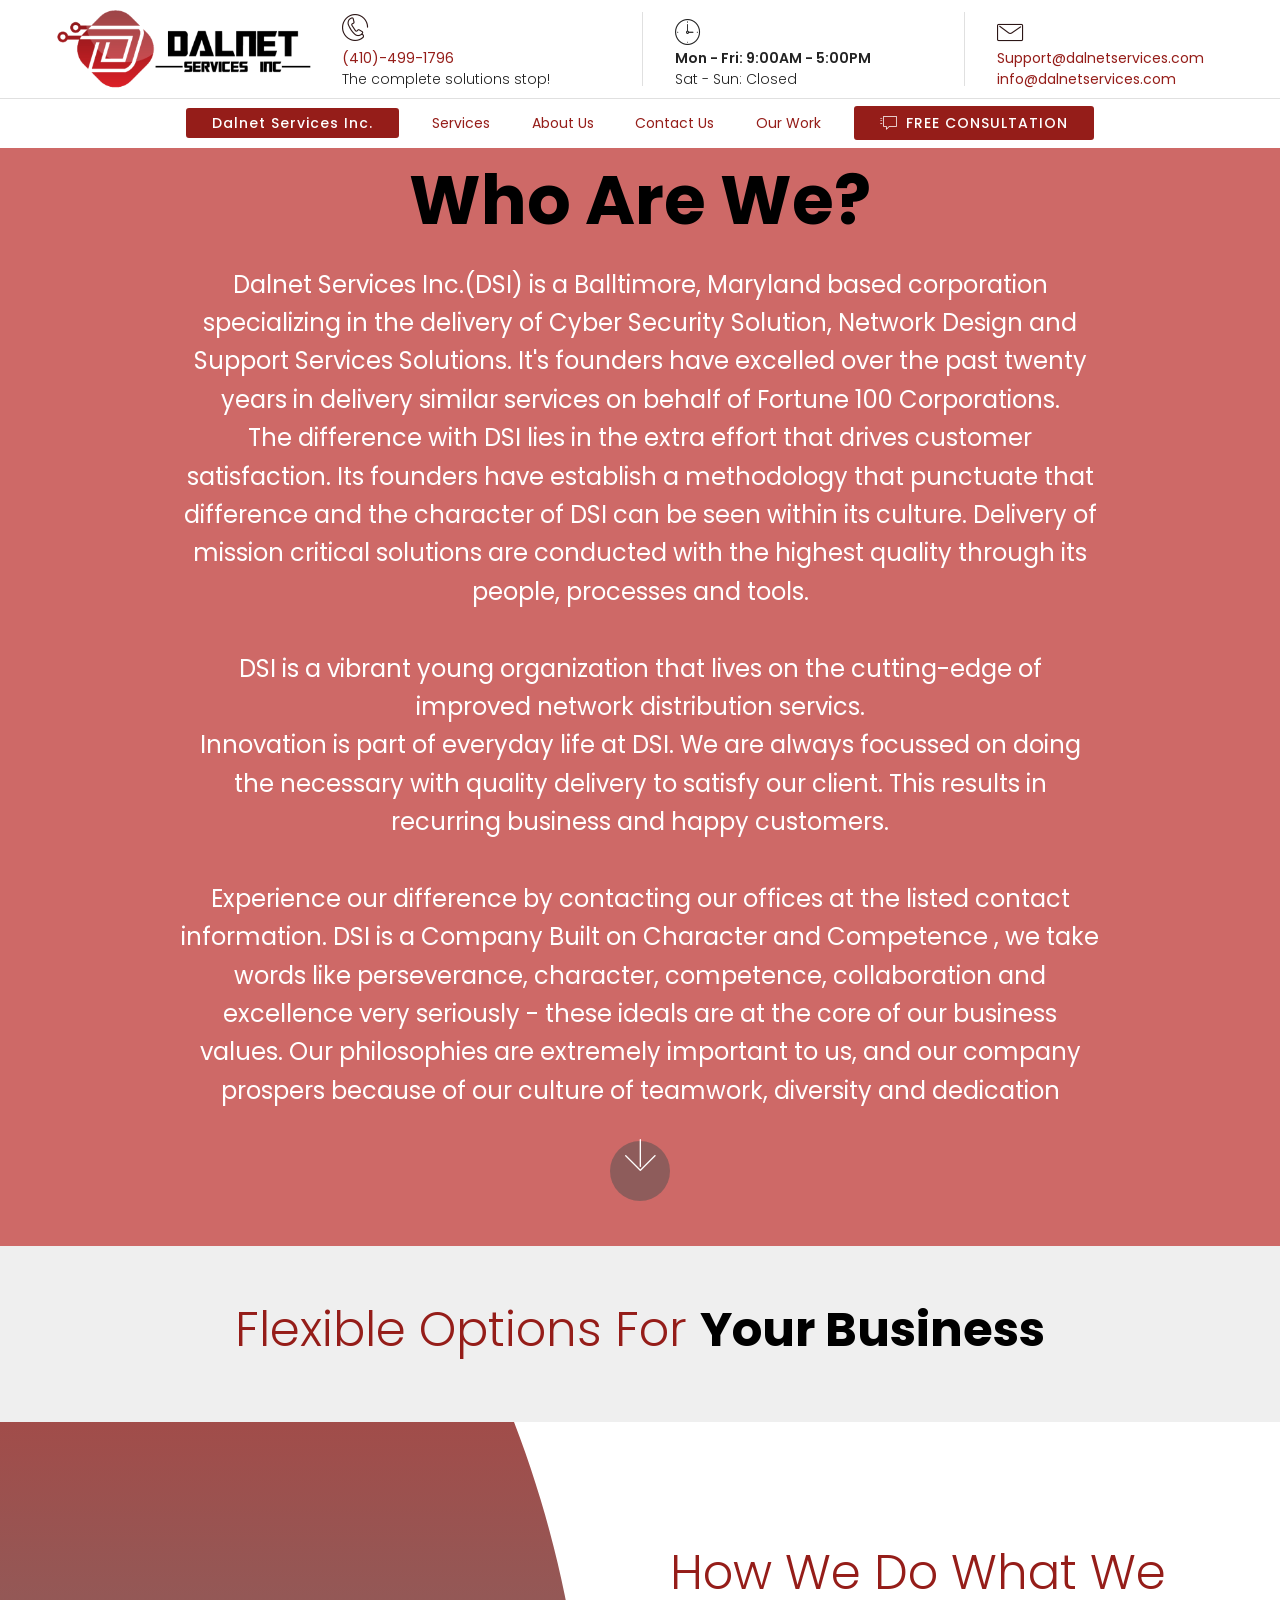
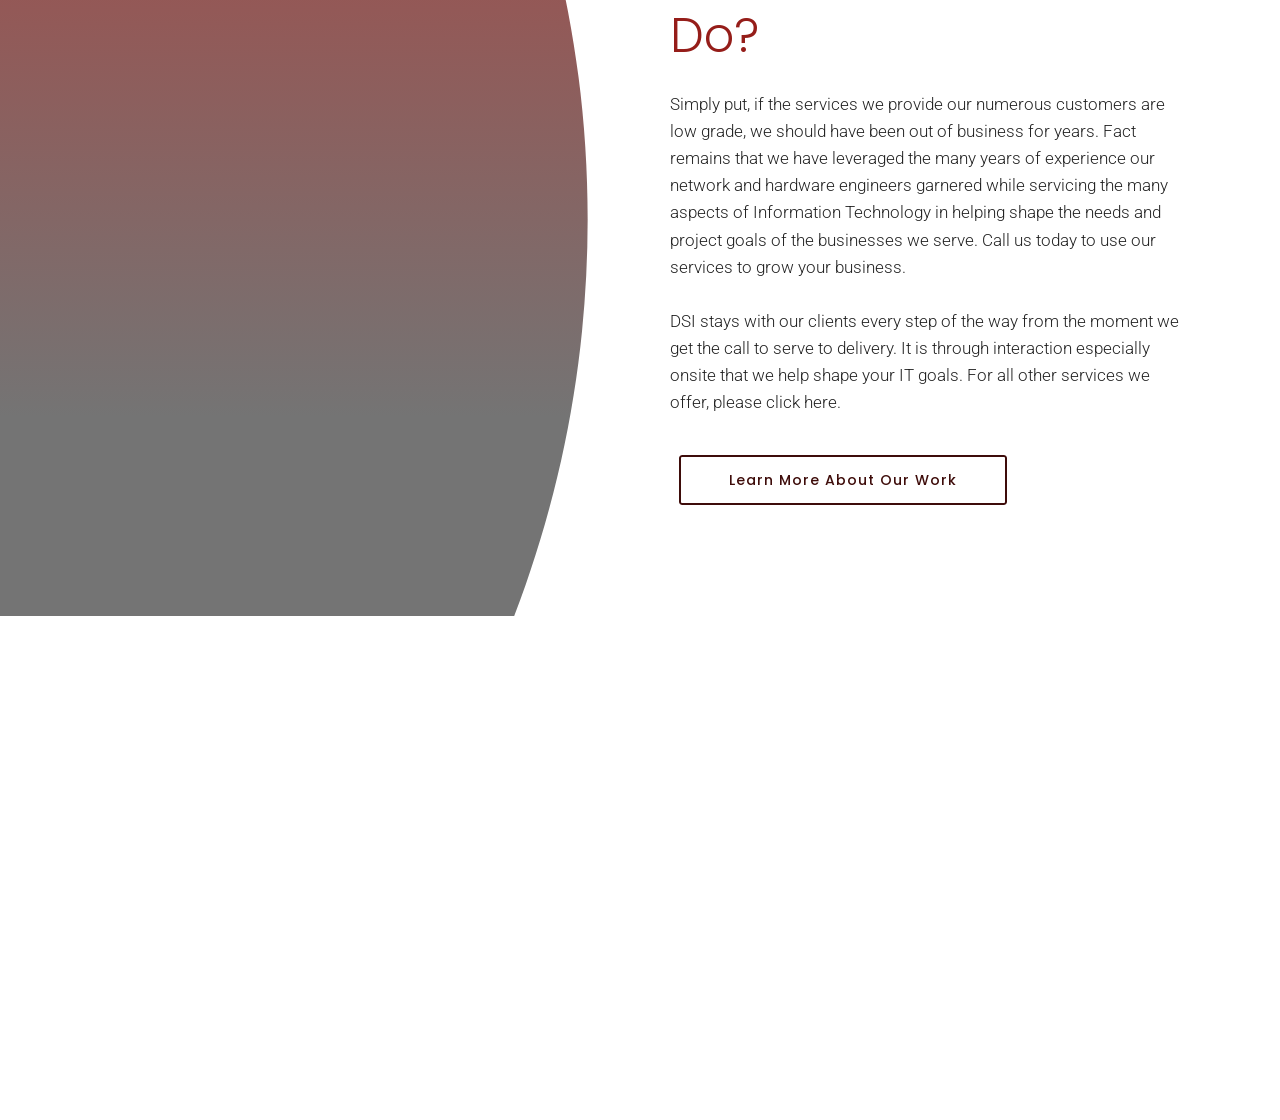
<file: aboutUs.html>
<!DOCTYPE html>
<html  >
<head>
  <!-- Site made with Mobirise Website Builder v4.10.5, https://mobirise.com -->
  <meta charset="UTF-8">
  <meta http-equiv="X-UA-Compatible" content="IE=edge">
  <meta name="generator" content="Mobirise v4.10.5, mobirise.com">
  <meta name="viewport" content="width=device-width, initial-scale=1, minimum-scale=1">
  <link rel="shortcut icon" href="assets/images/dalnetserviceslogoonly-128x106.png" type="image/x-icon">
  <meta name="description" content="">

  <title>About Us | Dalnet Services</title>
  <link rel="stylesheet" href="assets/icon54-v2/style.css">
  <link rel="stylesheet" href="assets/web/assets/mobirise-icons/mobirise-icons.css">
  <link rel="stylesheet" href="assets/tether/tether.min.css">
  <link rel="stylesheet" href="assets/soundcloud-plugin/style.css">
  <link rel="stylesheet" href="assets/bootstrap/css/bootstrap.min.css">
  <link rel="stylesheet" href="assets/bootstrap/css/bootstrap-reboot.min.css">
  <link rel="stylesheet" href="assets/bootstrap/css/bootstrap-grid.min.css">
  <link rel="stylesheet" href="assets/dropdown/css/style.css">
  <link rel="stylesheet" href="assets/animatecss/animate.min.css">
  <link rel="stylesheet" href="assets/theme/css/style.css">
  <link rel="stylesheet" href="assets/mobirise/css/mbr-additional.css" type="text/css">



</head>
<body>
  <section class="menu cid-ryk4wq6JXs" once="menu" id="menu4-2p">


    <nav class="navbar navbar-dropdown align-items-center navbar-fixed-top navbar-toggleable-sm">
        <div class="menu-content-top">
            <div class="menu-logo">
                <div class="navbar-brand">
                    <span class="navbar-logo">
                        <a href="https://www.dalnet.services">
                            <img src="assets/images/artboard-1xxxhdpi-400x127.png" alt="Mobirise" title="" style="height: 5.1rem;">
                        </a>
                    </span>

                </div>
            </div>
            <div class="menu-content-right">
                <div class="info-widget">
                    <a href="tel:+1-410-499-1796"><span class="widget-icon mbr-iconfont icon54-v2-telephone" style="position: relative; top: -0.3rem; color: rgb(44, 22, 22); fill: rgb(44, 22, 22);"></span></a>
                    <div class="widget-content display-4">
                        <p class="widget-title mbr-fonts-style display-4"><a href="tel:+1-410-499-1796">(410)-499-1796</a><br></p>
                        <p class="widget-text mbr-fonts-style display-4">The complete solutions stop!</p>
                    </div>
                </div>
                <div class="info-widget">
                    <span class="widget-icon mbri-clock mbr-iconfont"></span>
                    <div class="widget-content display-4">
                        <p class="widget-title mbr-fonts-style display-4">Mon - Fri: 9:00AM - 5:00PM</p>
                        <p class="widget-text mbr-fonts-style display-4">Sat - Sun: Closed</p>
                    </div>
                </div>
                <div class="info-widget">
                    <a href="mailto:support@dalnetservices.com"><span class="widget-icon mbr-iconfont mbri-letter" style="color: rgb(44, 22, 22); fill: rgb(44, 22, 22);"></span></a>
                    <div class="widget-content mbr-fonts-style">
                        <p class="widget-title display-4"><a href="mailto:support@dalnetservices.com">Support@dalnetservices.com</a></p>
                        <p class="widget-text mbr-fonts-style display-4"><a href="mailto:info@dalnetservices.com">info@dalnetservices.com</a></p>
                    </div>
                </div>
            </div>
        </div>
        <div class="menu-bottom">
            <div class="collapse navbar-collapse" id="navbarSupportedContent">
                <div class="navbar-buttons mbr-section-btn"><a class="btn btn-sm btn-primary display-4" href="index.html#header7-4">Dalnet Services Inc.</a></div>
                <ul class="navbar-nav nav-dropdown js-float-line" data-app-modern-menu="true"><li class="nav-item">
                        <a class="nav-link link mbr-black text-primary display-4" href="services.html">Services</a>
                    </li>
                    <li class="nav-item">
                        <a class="nav-link link mbr-black text-primary display-4" href="aboutUs.html#header9-2n">About Us</a>
                    </li>
                    <!--<li class="navbar-buttons mbr-section-btn" style="color:white;"><a class="btn btn-sm btn-primary" href="popup:#mbr-popup-14" data-app-placeholder="Type Text" data-toggle="modal" data-target="#mbr-popup-14">Special Offer!</a></li>-->
                <li class="nav-item">
                        <a class="nav-link link mbr-black text-primary display-4" href="contactUs.html#form2-2t">Contact Us</a>
                    </li>
                    <li class="nav-item">
                        <a class="nav-link link mbr-black text-primary display-4" href="ourWork.html#header10-2k">Our Work</a>
                    </li></ul>
                <div class="navbar-buttons mbr-section-btn"><a class="btn btn-sm btn-primary display-4" href="contactUs.html#form2-2t"><span class="mbri-help mbr-iconfont mbr-iconfont-btn "></span> FREE CONSULTATION</a></div>
            </div>
            <button class="navbar-toggler " type="button" data-toggle="collapse" data-target="#navbarSupportedContent" aria-controls="navbarSupportedContent" aria-expanded="false" aria-label="Toggle navigation">
                <div class="hamburger">
                    <span></span>
                    <span></span>
                    <span></span>
                    <span></span>
                </div>
            </button>
        </div>
    </nav>
</section>

<section class="header9 cid-ryk4woUX3D" data-bg-video="https://www.youtube.com/watch?v=E0Pa8tYo94U" id="header9-2n">



    <div class="mbr-overlay" style="opacity: 0.8; background-color: rgb(199, 73, 70);">
    </div>

    <div class="container">
        <div class="row justify-content-center">
            <div class="media-container-column mbr-white col-md-10">
                <h1 class="mbr-section-title align-center pb-3 mbr-fonts-style display-1"><strong style="color:black;">Who Are We?</strong></h1>
                <p class="mbr-text align-center mbr-fonts-style display-5">Dalnet Services Inc.(DSI) is a Balltimore, Maryland based corporation specializing in the delivery of Cyber Security Solution, Network Design and Support Services Solutions. It's founders have excelled over the past twenty years in delivery similar services on behalf of Fortune 100 Corporations.<br>The difference with DSI lies in the extra effort that drives customer satisfaction. Its founders have establish a methodology that punctuate that difference and the character of DSI can be seen within its culture. Delivery of mission critical solutions are conducted with the highest quality through its people, processes and tools.<br><br>DSI is a vibrant young organization that lives on the cutting-edge of improved network distribution servics.<br>Innovation is part of everyday life at DSI. We are always focussed on doing the necessary with quality delivery to satisfy our client. This results in recurring business and happy customers.<br><br>Experience our difference by contacting our offices at the listed contact information. DSI is a Company Built on Character and Competence , we take words like perseverance, character, competence, collaboration and excellence very seriously - these ideals are at the core of our business values. Our philosophies are extremely important to us, and our company prospers because of our culture of teamwork, diversity and dedication</p>
            </div>
        </div>
    </div>

    <div class="mbr-arrow hidden-sm-down" aria-hidden="true">
        <a href="#next">
            <i class="mbri-down mbr-iconfont"></i>
        </a>
    </div>
</section>

<section class="mbr-section article content1 cid-ryk4wpFctb" id="content1-2o">



    <div class="container">
        <div class="media-container-row">
            <div class="mbr-text col-12 col-md-12">
                <h2 class="mbr-fonts-style block-title align-center display-2">Flexible Options For <strong style="color: black;">Your Business<br></strong></h2>
            </div>
        </div>
    </div>
</section>

<section class="header5 cid-ryk4wqTfWE mbr-parallax-background" id="header5-2q">



    <div class="mbr-overlay" style="opacity: 0.8;">
    </div>
    <div class="container-full-width clearfix">
        <svg version="1.1" class="layer" xmlns="http://www.w3.org/2000/svg" xmlns:xlink="http://www.w3.org/1999/xlink" x="0px" y="0px" height="100%" viewBox="0 0 97 609.7" enable-background="new 0 0 97 604" xml:space="preserve">
                    <path fill-rule="evenodd" clip-rule="evenodd" fill="#43D5CB" d="M0,0c36,93.5,56,195.4,56,302c0,106.6-20,208.5-56,302 c22.8,0,97,0,97,0V0C97,0,32.5,0,0,0z"></path>
        </svg>
        <div class="column-content">
            <div class="text-content">
                <h1 class="mbr-section-subtitle mbr-light pb-3 mbr-fonts-style display-2">How We Do What We Do?</h1>
                <p class="mbr-text pb-3 mbr-fonts-style display-7">Simply put, if the services we provide our numerous customers are low grade, we should have been out of business for years. Fact remains that we have leveraged the many years of experience our network and hardware engineers garnered while servicing the many aspects of Information Technology in helping shape the needs and project goals of the businesses we serve. Call us today to use our services to grow your business.<br><br>DSI stays with our clients every step of the way from the moment we get the call to serve to delivery. It is through interaction especially onsite that we help shape your IT goals. For all other services we offer, please click here.<br></p>
                <div class="mbr-section-btn"><a class="btn btn-md btn-bgr btn-primary-outline display-4" href="ourWork.html#header10-1q">Learn More About Our Work</a></div>
            </div>
        </div>
    </div>
</section>

<section class="footer4 cid-ryk4wrCOdt mbr-reveal" id="footer4-2r">





    <div class="container">
        <div class="media-container-row content mbr-white">
            <div class="col-md-6 col-sm-8">
                <div class="mb-3 img-logo">
                    <a href="https://mobirise.com/">
                        <img src="assets/images/artboard-1xxxhdpi-636x202.png" alt="Mobirise" title="">
                    </a>
                </div>
                <p class="mb-3 mbr-fonts-style foot-title display-7"></p>
                <p class="mbr-text mbr-fonts-style display-7">
                    <a href="aboutUs.html" class="text-success">About Us</a>
<br><a href="services.html#features13-n" class="text-primary">Services</a>
                    <br><a href="ourWork.html" class="text-primary">Our Work</a><br><a href="ourTeam.html" class="text-primary">Our Team</a><br><a href="contactUs.html#form2-19" class="text-primary">Get In Touch</a>
                </p>
            </div>
            <div class="col-md-6 col-sm-8">
                <p class="mb-4 foot-title mbr-fonts-style display-5">Give Us A Call!<br><span class="icon54-v2-telephone mbr-iconfont" style="font-size: 24px; color: rgb(149, 29, 25);"></span> <a href="tel:+1 410-499-1796">410-499-1796</a><br></p>
                <p class="mbr-text mbr-fonts-style display-7">DSI launches an array of quality netwok design and support services in the Metropolitan DC/Baltimore area. DSI is ready and able to serve the region with its wide range of information technology services. Customer Service with a distinct difference that will always put its customer first, DSI is poised to introduce a new trend for customer satisfaction.</p>
                <div class="mbr-section-btn"><a class="btn btn-md btn-bgr btn-primary-outline display-4" href="contactUs.html#form2-19">Contact Us</a></div>
            </div>
        </div>
        <div class="footer-lower">
            <div class="media-container-row">
                <div class="col-sm-12">
                    <hr>
                </div>
            </div>
            <div class="media-container-row mbr-white">
                <div class="col-sm-12 copyright">
                    <p class="mbr-text mbr-fonts-style display-7">
                        © Copyright 2019 Dalnet Service Inc. - All Rights Reserved
                    </p>
                </div>
            </div>
        </div>
    </div>
</section>


  <script src="assets/web/assets/jquery/jquery.min.js"></script>
  <script src="assets/tether/tether.min.js"></script>
  <script src="assets/popper/popper.min.js"></script>
  <script src="assets/bootstrap/js/bootstrap.min.js"></script>
  <script src="assets/ytplayer/jquery.mb.ytplayer.min.js"></script>
  <script src="assets/smoothscroll/smooth-scroll.js"></script>
  <script src="assets/vimeoplayer/jquery.mb.vimeo_player.js"></script>
  <script src="assets/viewportchecker/jquery.viewportchecker.js"></script>
  <script src="assets/dropdown/js/nav-dropdown.js"></script>
  <script src="assets/dropdown/js/navbar-dropdown.js"></script>
  <script src="assets/touchswipe/jquery.touch-swipe.min.js"></script>
  <script src="assets/parallax/jarallax.min.js"></script>
  <script src="assets/theme/js/script.js"></script>


 <div id="scrollToTop" class="scrollToTop mbr-arrow-up"><a style="text-align: center;"><i class="mbr-arrow-up-icon mbr-arrow-up-icon-cm cm-icon cm-icon-smallarrow-up"></i></a></div>
    <input name="animation" type="hidden">
  </body>
</html>
</file>
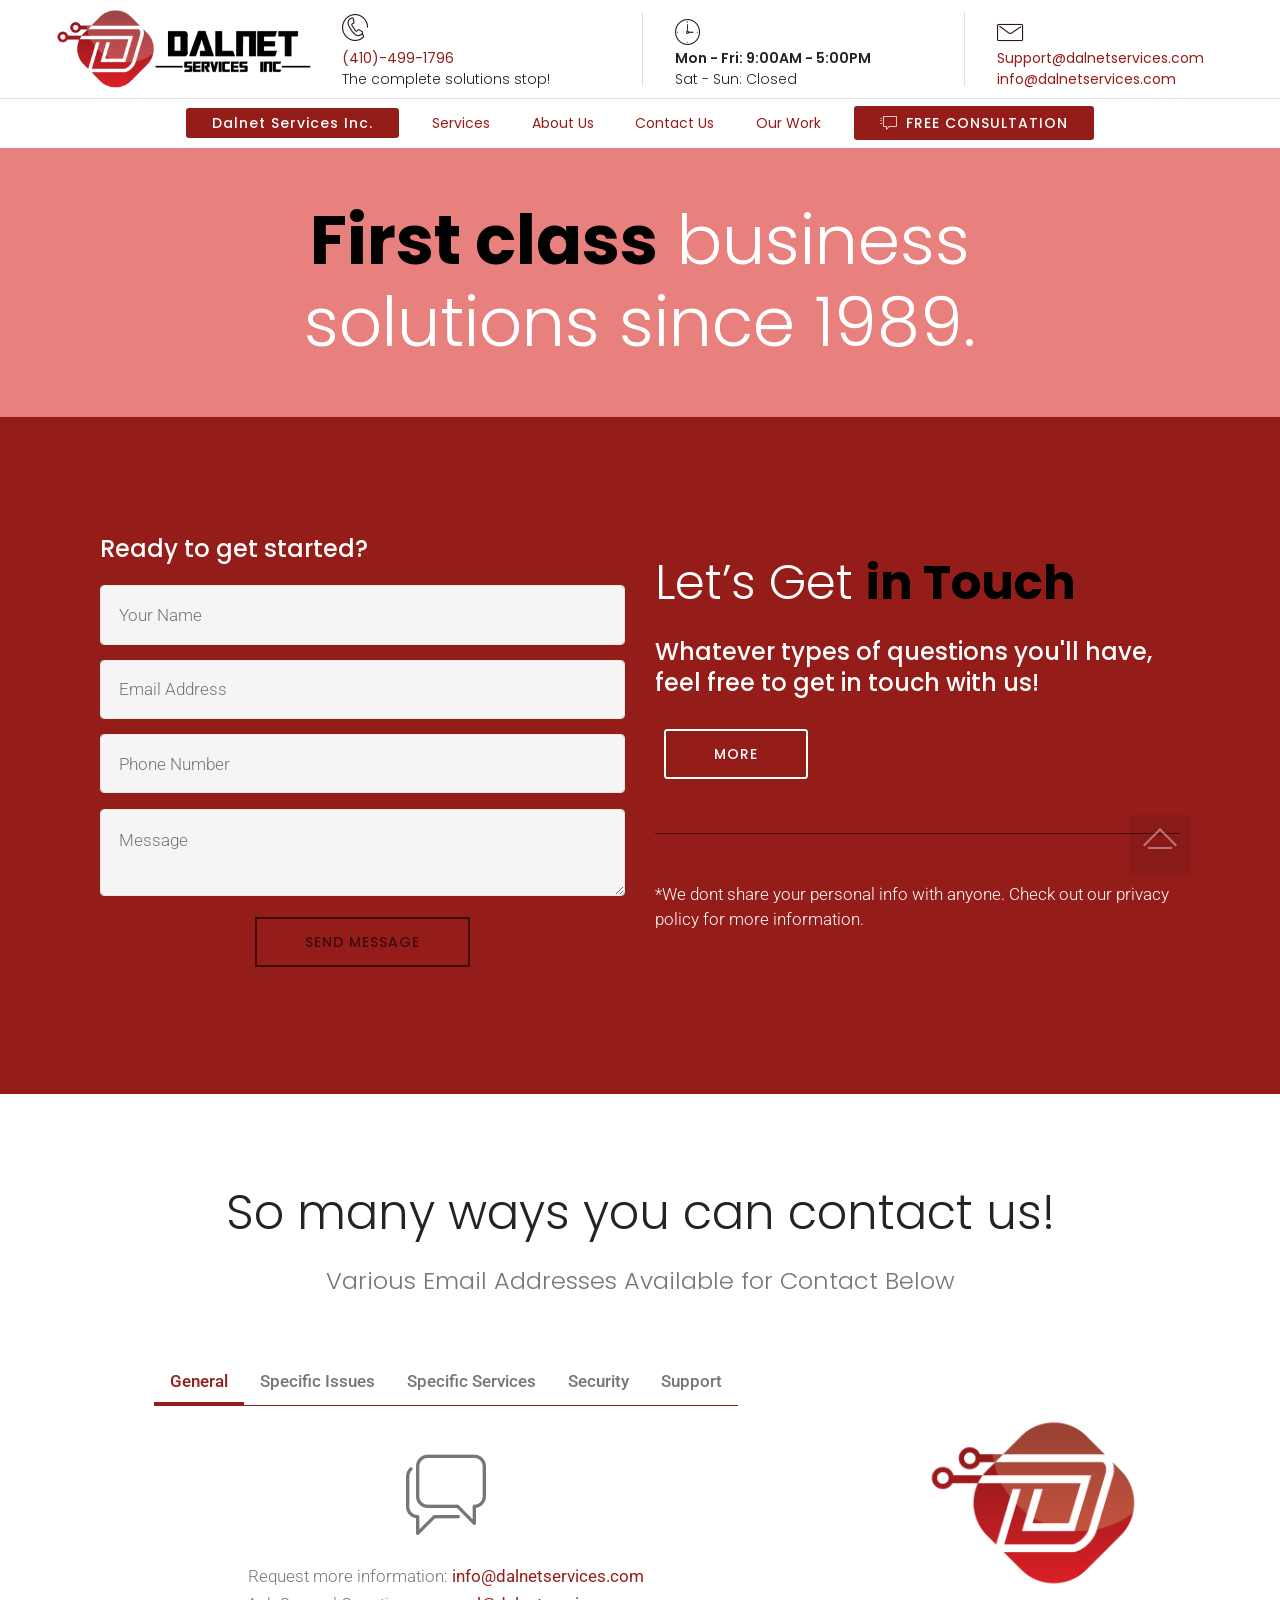
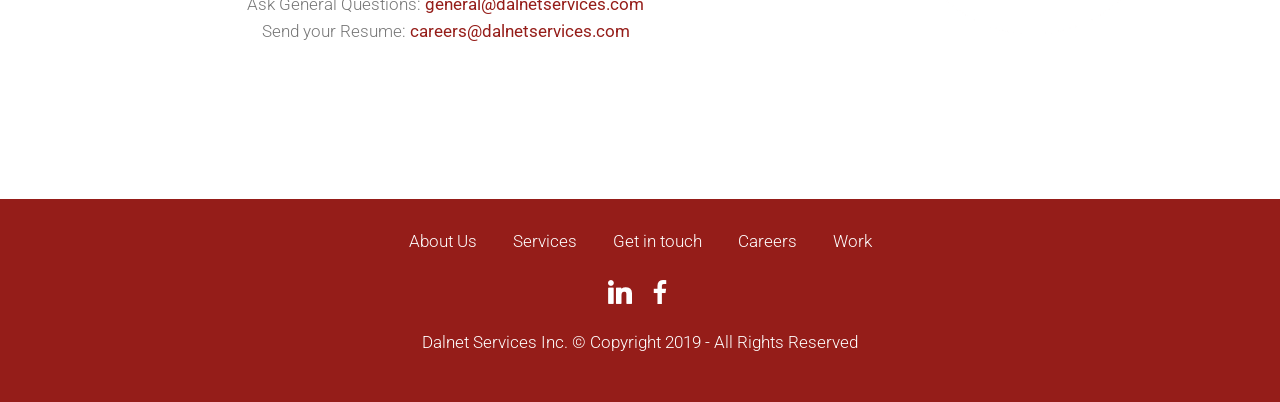
<file: contactUs.html>
<!DOCTYPE html>
<html  >
<head>
  <!-- Site made with Mobirise Website Builder v4.10.5, https://mobirise.com -->
  <meta charset="UTF-8">
  <meta http-equiv="X-UA-Compatible" content="IE=edge">
  <meta name="generator" content="Mobirise v4.10.5, mobirise.com">
  <meta name="viewport" content="width=device-width, initial-scale=1, minimum-scale=1">
  <link rel="shortcut icon" href="assets/images/dalnetserviceslogoonly-128x106.png" type="image/x-icon">
  <meta name="description" content="">

  <title>Contact Us | Dalnet Services</title>
  <link rel="stylesheet" href="assets/web/assets/mobirise-icons/mobirise-icons.css">
  <link rel="stylesheet" href="assets/icon54-v2/style.css">
  <link rel="stylesheet" href="assets/linecons/style.css">
  <link rel="stylesheet" href="assets/icon54/style.css">
  <link rel="stylesheet" href="assets/icon54-v4/style.css">
  <link rel="stylesheet" href="assets/tether/tether.min.css">
  <link rel="stylesheet" href="assets/soundcloud-plugin/style.css">
  <link rel="stylesheet" href="assets/bootstrap/css/bootstrap.min.css">
  <link rel="stylesheet" href="assets/bootstrap/css/bootstrap-reboot.min.css">
  <link rel="stylesheet" href="assets/bootstrap/css/bootstrap-grid.min.css">
  <link rel="stylesheet" href="assets/socicon/css/styles.css">
  <link rel="stylesheet" href="assets/datepicker/jquery.datetimepicker.min.css">
  <link rel="stylesheet" href="assets/dropdown/css/style.css">
  <link rel="stylesheet" href="assets/formstyler/jquery.formstyler.css">
  <link rel="stylesheet" href="assets/formstyler/jquery.formstyler.theme.css">
  <link rel="stylesheet" href="assets/animatecss/animate.min.css">
  <link rel="stylesheet" href="assets/theme/css/style.css">
  <link rel="stylesheet" href="assets/mobirise/css/mbr-additional.css" type="text/css">



</head>
<body>
  <section class="menu cid-ryk4BaIpZh" once="menu" id="menu4-2v">


    <nav class="navbar navbar-dropdown align-items-center navbar-fixed-top navbar-toggleable-sm">
        <div class="menu-content-top">
            <div class="menu-logo">
                <div class="navbar-brand">
                    <span class="navbar-logo">
                        <a href="https://www.dalnet.services">
                            <img src="assets/images/artboard-1xxxhdpi-400x127.png" alt="Mobirise" title="" style="height: 5.1rem;">
                        </a>
                    </span>

                </div>
            </div>
            <div class="menu-content-right">
                <div class="info-widget">
                    <a href="tel:+1-410-499-1796"><span class="widget-icon mbr-iconfont icon54-v2-telephone" style="position: relative; top: -0.3rem; color: rgb(44, 22, 22); fill: rgb(44, 22, 22);"></span></a>
                    <div class="widget-content display-4">
                        <p class="widget-title mbr-fonts-style display-4"><a href="tel:+1-410-499-1796">(410)-499-1796</a><br></p>
                        <p class="widget-text mbr-fonts-style display-4">The complete solutions stop!</p>
                    </div>
                </div>
                <div class="info-widget">
                    <span class="widget-icon mbri-clock mbr-iconfont"></span>
                    <div class="widget-content display-4">
                        <p class="widget-title mbr-fonts-style display-4">Mon - Fri: 9:00AM - 5:00PM</p>
                        <p class="widget-text mbr-fonts-style display-4">Sat - Sun: Closed</p>
                    </div>
                </div>
                <div class="info-widget">
                    <a href="mailto:support@dalnetservices.com"><span class="widget-icon mbr-iconfont mbri-letter" style="color: rgb(44, 22, 22); fill: rgb(44, 22, 22);"></span></a>
                    <div class="widget-content mbr-fonts-style">
                        <p class="widget-title display-4"><a href="mailto:support@dalnetservices.com">Support@dalnetservices.com</a></p>
                        <p class="widget-text mbr-fonts-style display-4"><a href="mailto:info@dalnetservices.com">info@dalnetservices.com</a></p>
                    </div>
                </div>
            </div>
        </div>
        <div class="menu-bottom">
            <div class="collapse navbar-collapse" id="navbarSupportedContent">
                <div class="navbar-buttons mbr-section-btn"><a class="btn btn-sm btn-primary display-4" href="index.html#header7-4">Dalnet Services Inc.</a></div>
                <ul class="navbar-nav nav-dropdown js-float-line" data-app-modern-menu="true"><li class="nav-item">
                        <a class="nav-link link mbr-black text-primary display-4" href="services.html">Services</a>
                    </li>
                    <li class="nav-item">
                        <a class="nav-link link mbr-black text-primary display-4" href="aboutUs.html#header9-2n">About Us</a>
                    </li>
                    <!--<li class="navbar-buttons mbr-section-btn" style="color:white;"><a class="btn btn-sm btn-primary" href="popup:#mbr-popup-14" data-app-placeholder="Type Text" data-toggle="modal" data-target="#mbr-popup-14">Special Offer!</a></li>-->
                <li class="nav-item">
                        <a class="nav-link link mbr-black text-primary display-4" href="contactUs.html#form2-2t">Contact Us</a>
                    </li>
                    <li class="nav-item">
                        <a class="nav-link link mbr-black text-primary display-4" href="ourWork.html#header10-2k">Our Work</a>
                    </li></ul>
                <div class="navbar-buttons mbr-section-btn"><a class="btn btn-sm btn-primary display-4" href="contactUs.html#form2-2t"><span class="mbri-help mbr-iconfont mbr-iconfont-btn "></span> FREE CONSULTATION</a></div>
            </div>
            <button class="navbar-toggler " type="button" data-toggle="collapse" data-target="#navbarSupportedContent" aria-controls="navbarSupportedContent" aria-expanded="false" aria-label="Toggle navigation">
                <div class="hamburger">
                    <span></span>
                    <span></span>
                    <span></span>
                    <span></span>
                </div>
            </button>
        </div>
    </nav>
</section>

<section class="header9 cid-ryk4B1scqZ" data-bg-video="https://www.youtube.com/watch?v=NNB9bXmdOHE" id="header9-2s">



    <div class="mbr-overlay" style="opacity: 0.7; background-color: rgb(229, 82, 78);">
    </div>

    <div class="container">
        <div class="row justify-content-center">
            <div class="media-container-column mbr-white col-md-10">

            <h1 class="mbr-section-title align-center pb-3 mbr-fonts-style display-1">
                <strong style="color:black;">First class</strong> business solutions since 1989.
            </h1>
        </div>
        </div>
    </div>


</section>

<section class="mbr-section form2 cid-ryk4B48ERY" id="form2-2t">
    <div class="container">
        <div class="media-container-row">
            <div class="col-md-6 col-lg-6 block-content">
                <div data-form-type="formoid">
<!--Formbuilder Form-->
<form action="https://mobirise.com/" method="post" class="block mbr-form" data-form-title="Mobirise Form"><input type="hidden" name="email" data-form-email="true" value="NBqSCoZaSG6YgrVdw59pKd11xblSRl4ATfan40gCZ8xYRkSaSKFhAH4+iJE93QWCn2brjkNRo2RPRh0gwlgmAmFrPl5FtMeLoNbl8GJcD07snmSfwtgNEnyQjVVYOroC">
<div class="row">
<div hidden="hidden" data-form-alert="" class="alert alert-success col-12">Thanks for filling out the form!</div>
<div hidden="hidden" data-form-alert-danger="" class="alert alert-danger col-12">
</div>
</div>
<div class="dragArea row">
<div class="col-lg-12">
<h4 class="mb-4 mbr-fonts-style display-5">Ready to get started?</h4>
</div>
<div class="col-md-12" data-for="Contact Name" style="">
<input type="text" name="Contact Name" placeholder="Your Name" data-form-field="Name" class="form-control input display-7" required="required" value="" id="Contact Name-form2-2t">
</div>
<div data-for="Email Address" class="col-md-12" style="">
<input type="text" name="Email Address" placeholder="Email Address" data-form-field="Email" class="form-control input display-7" value="" id="Email Address-form2-2t">
</div>
<div data-for="Contact Phone Number" class="col-lg-12 col-md-12 col-sm-12 form-group" style="">
<input type="tel" name="Contact Phone Number" placeholder="Phone Number" pattern="[0-9]{3}-[0-9]{3}-[0-9]{4}" data-form-field="Contact Phone Number" class="form-control display-7" required="required" value="" id="Contact Phone Number-form2-2t">
</div>
<div class="col-md-12" data-for="Inquiry Message" style="">
<textarea name="Inquiry Message" placeholder="Message" data-form-field="Message" class="form-control input display-7" required="required" id="Inquiry Message-form2-2t"></textarea>
</div>
<div class="col-md-12 input-group-btn"><button type="submit" class="btn btn-form btn-bgr btn-primary-outline display-4">SEND MESSAGE</button></div>
</div>
</form><!--Formbuilder Form-->
</div>
            </div>
            <div class="col-md-6 col-lg-6">
                <div class="text-block">
                    <h2 class="mb-4 mbr-fonts-style mbr-section-title display-2">Let’s Get <strong style="color:black;">in Touch</strong></h2>
                    <h3 class="mbr-section-subtitle mbr-fonts-style mb-4 display-5">
                        Whatever types of questions you'll have, feel free to get in touch with us!<br>
                    </h3>

                    <div class="mbr-section-btn mb-5"><a class="btn btn-md btn-white-outline btn-bgr display-4" href="contactUs.html#form2-2t">MORE</a></div>
                </div>
                <p class="mb-4 pt-5 mbr-fonts-style subtext display-7">*We dont share your personal info with anyone. Check out our privacy policy for more information.</p>
            </div>
        </div>
    </div>
</section>

<section class="tabs1 cid-ryk4B7JQEw" id="tabs1-2u">





    <div class="container">
        <h2 class="mbr-section-title align-center pb-3 mbr-fonts-style display-2">
            So many ways you can contact us!</h2>
        <h3 class="mbr-section-subtitle align-center mbr-light mbr-fonts-style display-5">
            Various Email Addresses Available for Contact Below</h3>

        <div class="media-container-row mt-5 pt-3">
            <div class="mbr-figure" style="width: 35%;">
                <img src="assets/images/dalnetserviceslogoonlyx4-338x297.png" alt="Mobirise" title="">
            </div>
            <div class="tabs-container">
                <ul class="nav nav-tabs" role="tablist">
                    <li class="nav-item"><a class="nav-link mbr-fonts-style show active display-7" role="tab" data-toggle="tab" href="#tabs1-2u_tab0" aria-selected="true"> General</a></li>
                    <li class="nav-item"><a class="nav-link mbr-fonts-style show active display-7" role="tab" data-toggle="tab" href="#tabs1-2u_tab1" aria-selected="true"> Specific Issues</a></li>
                    <li class="nav-item"><a class="nav-link mbr-fonts-style show active display-7" role="tab" data-toggle="tab" href="#tabs1-2u_tab2" aria-selected="true">Specific  Services</a></li>
                    <li class="nav-item"><a class="nav-link mbr-fonts-style show active display-7" role="tab" data-toggle="tab" href="#tabs1-2u_tab3" aria-selected="true">Security </a></li>
                    <li class="nav-item"><a class="nav-link mbr-fonts-style show active display-7" role="tab" data-toggle="tab" href="#tabs1-2u_tab4" aria-selected="true">Support </a></li>

                </ul>
                <div class="tab-content">
                    <div id="tab1" class="tab-pane in active" role="tabpanel">
                        <div class="row">
                            <div class="col-md-12">
                                <p class="mbr-text py-5 mbr-fonts-style display-7"><span class="icon54-v4-speach-bubbles mbr-iconfont" style="font-size: 80px;"></span><br><br>Request more information:&nbsp;<a href="mailto:Officesecurity@dalnetservices.com">info@dalnetservices.com</a><br>Ask General Questions:&nbsp;<a href="mailto:general@dalnetservices.com">general@dalnetservices.com</a><br>Send your Resume:&nbsp;<a href="mailto:careers@dalnetservices.com">careers@dalnetservices.com</a></p>
                            </div>
                        </div>
                    </div>
                    <div id="tab2" class="tab-pane" role="tabpanel">
                        <div class="row">
                            <div class="col-md-12">
                                <p class="mbr-text py-5 mbr-fonts-style display-7"><span class="icon54-v2-atention-task mbr-iconfont" style="font-size: 60px;"></span><br><br>Software Issues - <a href="mailto:software@dalnetservices.com">software@dalnetservices.com</a><br>Hardware Issues - <a href="mailto:hardware@dalnetservices.com">hardware@dalnetservices.com</a><br>Database Issues - <a href="mailto:database@dalnetservices.com">database@dalnetservices.com</a><a href="mailto:database@dalnetservices.com"><br></a></p>
                            </div>
                        </div>
                    </div>
                    <div id="tab3" class="tab-pane" role="tabpanel">
                        <div class="row">
                            <div class="col-md-12">
                                <p class="mbr-text py-5 mbr-fonts-style display-7"><span class="icon54-v2-equalizer mbr-iconfont" style="font-size: 70px;"></span><br><br>Web Design - <a href="mailto:webmaster@dalnetservices.com">webmaster@dalnetservices.com</a>
                                </p>
                            </div>
                        </div>
                    </div>
                    <div id="tab4" class="tab-pane" role="tabpanel">
                        <div class="row">
                            <div class="col-md-12">
                                <p class="mbr-text py-5 mbr-fonts-style display-7"><span class="li_lock mbr-iconfont" style="font-size: 70px;"></span><br>Home Security - <a href="mailto:Homesecurity@dalnetservices.com">Homesecurity@dalnetservices.com</a><br>Office Security - <a href="mailto:Officesecurity@dalnetservices.com">Officesecurity@dalnetservices.com</a><br><br></p>
                            </div>
                        </div>
                    </div>
                    <div id="tab5" class="tab-pane" role="tabpanel">
                        <div class="row">
                            <div class="col-md-12">
                                <p class="mbr-text py-5 mbr-fonts-style display-7">
                                    <span class="icon54-v1-mail-help mbr-iconfont" style="font-size: 70px;"></span><br>
                                    <a href="mailto:Help@dalnetservices.com">Help@dalnetservices.com</a> or <a href="mailto:Support@dalnetservices.com">Support@dalnetservices.com</a>
                                </p>
                            </div>
                        </div>
                    </div>
                </div>
            </div>
        </div>
    </div>
</section>

<section class="cid-ryk4Bdbr34" id="footer2-2w">





    <div class="container">
        <div class="mbr-section-btn mb-3 align-center"><a class="btn-underline mbr-white display-7" href="aboutUs.html#header9-1j">About Us</a>
            <a class="btn-underline mbr-white display-7" href="services.html#features13-1k">Services</a>
            <a class="btn-underline mbr-white display-7" href="contactUs.html#form2-19">Get in touch</a>
            <a class="btn-underline mbr-white display-7" href="ourTeam.html#content1-2h">Careers</a>
            <a class="btn-underline mbr-white display-7" href="ourWork.html#header10-1q">Work</a></div>
        <div class="social-list align-center social-btns mb-3">
            <a href="https://www.linkedin.com/company/dalnet-services-inc" target="_blank">
                <span class="px-2 mbr-iconfont mbr-iconfont-social socicon-linkedin socicon"></span>
            </a>
            <a href="https://www.facebook.com/pages/Dalnet-Services/125155597539787" target="_blank">
                <span class="px-2 mbr-iconfont mbr-iconfont-social socicon-facebook socicon"></span>
            </a>
            <a href="https://instagram.com" target="_blank">

            </a>
            <a href="https://www.youtube.com/c/mobirise" target="_blank">

            </a>
            <a href="https://plus.google.com/u/0/+Mobirise" target="_blank">

            </a>
            <a href="https://www.behance.net/Mobirise" target="_blank">

            </a>
        </div>
        <div class="copyright align-center mb-3">
            <p class="mb-0 text-copyright mbr-fonts-style mbr-white display-7">
                Dalnet Services Inc. © Copyright 2019 - All Rights Reserved
            </p>
        </div>
    </div>
</section>


  <script src="assets/web/assets/jquery/jquery.min.js"></script>
  <script src="assets/popper/popper.min.js"></script>
  <script src="assets/tether/tether.min.js"></script>
  <script src="assets/bootstrap/js/bootstrap.min.js"></script>
  <script src="assets/viewportchecker/jquery.viewportchecker.js"></script>
  <script src="assets/datepicker/jquery.datetimepicker.full.js"></script>
  <script src="assets/mbr-tabs/mbr-tabs.js"></script>
  <script src="assets/dropdown/js/nav-dropdown.js"></script>
  <script src="assets/dropdown/js/navbar-dropdown.js"></script>
  <script src="assets/touchswipe/jquery.touch-swipe.min.js"></script>
  <script src="assets/smoothscroll/smooth-scroll.js"></script>
  <script src="assets/formstyler/jquery.formstyler.js"></script>
  <script src="assets/formstyler/jquery.formstyler.min.js"></script>
  <script src="assets/ytplayer/jquery.mb.ytplayer.min.js"></script>
  <script src="assets/vimeoplayer/jquery.mb.vimeo_player.js"></script>
  <script src="assets/theme/js/script.js"></script>
  <script src="assets/formoid/formoid.min.js"></script>


 <div id="scrollToTop" class="scrollToTop mbr-arrow-up"><a style="text-align: center;"><i class="mbr-arrow-up-icon mbr-arrow-up-icon-cm cm-icon cm-icon-smallarrow-up"></i></a></div>
    <input name="animation" type="hidden">
  </body>
</html>
</file>
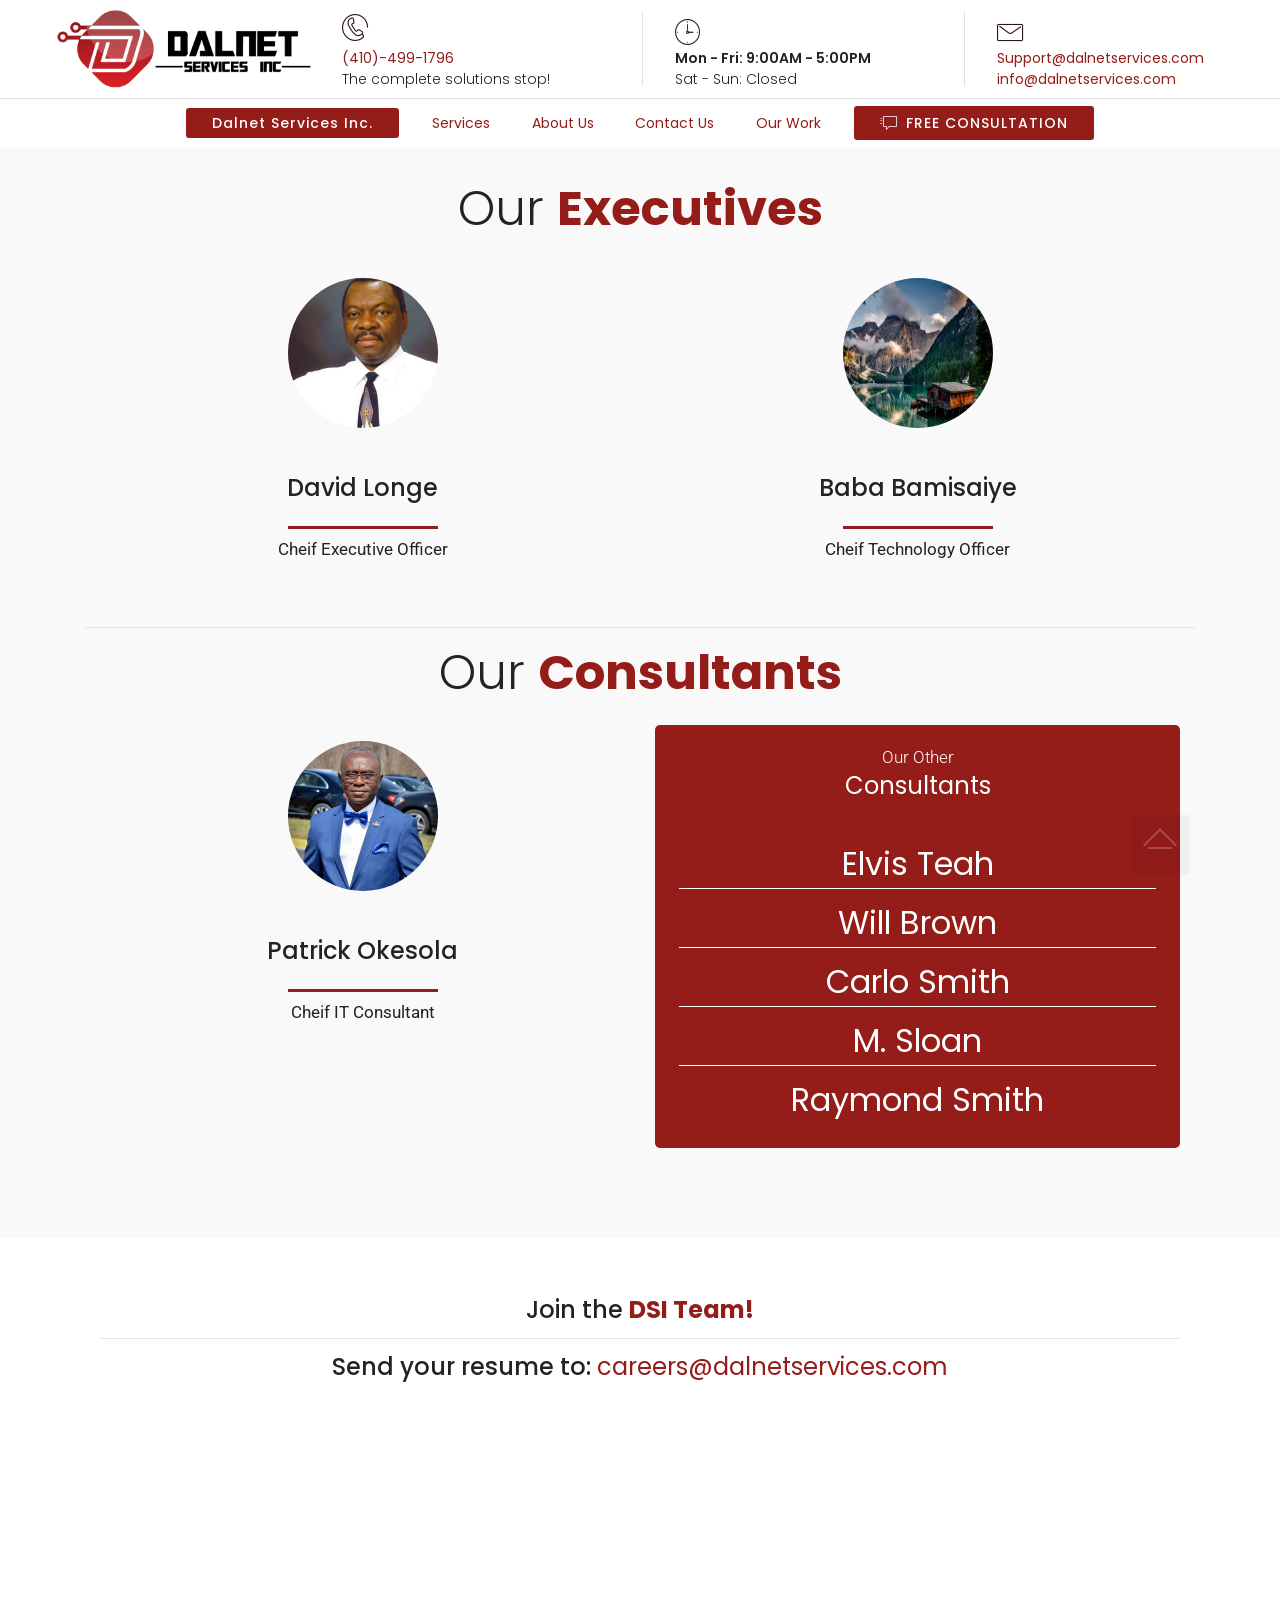
<file: ourTeam.html>
<!DOCTYPE html>
<html  >
<head>
  <!-- Site made with Mobirise Website Builder v4.10.5, https://mobirise.com -->
  <meta charset="UTF-8">
  <meta http-equiv="X-UA-Compatible" content="IE=edge">
  <meta name="generator" content="Mobirise v4.10.5, mobirise.com">
  <meta name="viewport" content="width=device-width, initial-scale=1, minimum-scale=1">
  <link rel="shortcut icon" href="assets/images/dalnetserviceslogoonly-128x106.png" type="image/x-icon">
  <meta name="description" content="">

  <title>Our Team | Dalnet Services</title>
  <link rel="stylesheet" href="assets/icon54-v2/style.css">
  <link rel="stylesheet" href="assets/web/assets/mobirise-icons/mobirise-icons.css">
  <link rel="stylesheet" href="assets/tether/tether.min.css">
  <link rel="stylesheet" href="assets/bootstrap/css/bootstrap.min.css">
  <link rel="stylesheet" href="assets/bootstrap/css/bootstrap-reboot.min.css">
  <link rel="stylesheet" href="assets/bootstrap/css/bootstrap-grid.min.css">
  <link rel="stylesheet" href="assets/soundcloud-plugin/style.css">
  <link rel="stylesheet" href="assets/dropdown/css/style.css">
  <link rel="stylesheet" href="assets/animatecss/animate.min.css">
  <link rel="stylesheet" href="assets/theme/css/style.css">
  <link rel="stylesheet" href="assets/mobirise/css/mbr-additional.css" type="text/css">



</head>
<body>
  <section class="menu cid-ryk4bD3PZU" once="menu" id="menu4-2f">


    <nav class="navbar navbar-dropdown align-items-center navbar-fixed-top navbar-toggleable-sm">
        <div class="menu-content-top">
            <div class="menu-logo">
                <div class="navbar-brand">
                    <span class="navbar-logo">
                        <a href="https://www.dalnet.services">
                            <img src="assets/images/artboard-1xxxhdpi-400x127.png" alt="Mobirise" title="" style="height: 5.1rem;">
                        </a>
                    </span>

                </div>
            </div>
            <div class="menu-content-right">
                <div class="info-widget">
                    <a href="tel:+1-410-499-1796"><span class="widget-icon mbr-iconfont icon54-v2-telephone" style="position: relative; top: -0.3rem; color: rgb(44, 22, 22); fill: rgb(44, 22, 22);"></span></a>
                    <div class="widget-content display-4">
                        <p class="widget-title mbr-fonts-style display-4"><a href="tel:+1-410-499-1796">(410)-499-1796</a><br></p>
                        <p class="widget-text mbr-fonts-style display-4">The complete solutions stop!</p>
                    </div>
                </div>
                <div class="info-widget">
                    <span class="widget-icon mbri-clock mbr-iconfont"></span>
                    <div class="widget-content display-4">
                        <p class="widget-title mbr-fonts-style display-4">Mon - Fri: 9:00AM - 5:00PM</p>
                        <p class="widget-text mbr-fonts-style display-4">Sat - Sun: Closed</p>
                    </div>
                </div>
                <div class="info-widget">
                    <a href="mailto:support@dalnetservices.com"><span class="widget-icon mbr-iconfont mbri-letter" style="color: rgb(44, 22, 22); fill: rgb(44, 22, 22);"></span></a>
                    <div class="widget-content mbr-fonts-style">
                        <p class="widget-title display-4"><a href="mailto:support@dalnetservices.com">Support@dalnetservices.com</a></p>
                        <p class="widget-text mbr-fonts-style display-4"><a href="mailto:info@dalnetservices.com">info@dalnetservices.com</a></p>
                    </div>
                </div>
            </div>
        </div>
        <div class="menu-bottom">
            <div class="collapse navbar-collapse" id="navbarSupportedContent">
                <div class="navbar-buttons mbr-section-btn"><a class="btn btn-sm btn-primary display-4" href="index.html#header7-4">Dalnet Services Inc.</a></div>
                <ul class="navbar-nav nav-dropdown js-float-line" data-app-modern-menu="true"><li class="nav-item">
                        <a class="nav-link link mbr-black text-primary display-4" href="services.html">Services</a>
                    </li>
                    <li class="nav-item">
                        <a class="nav-link link mbr-black text-primary display-4" href="aboutUs.html#header9-2n">About Us</a>
                    </li>
                    <!--<li class="navbar-buttons mbr-section-btn" style="color:white;"><a class="btn btn-sm btn-primary" href="popup:#mbr-popup-14" data-app-placeholder="Type Text" data-toggle="modal" data-target="#mbr-popup-14">Special Offer!</a></li>-->
                <li class="nav-item">
                        <a class="nav-link link mbr-black text-primary display-4" href="contactUs.html#form2-2t">Contact Us</a>
                    </li>
                    <li class="nav-item">
                        <a class="nav-link link mbr-black text-primary display-4" href="ourWork.html#header10-2k">Our Work</a>
                    </li></ul>
                <div class="navbar-buttons mbr-section-btn"><a class="btn btn-sm btn-primary display-4" href="contactUs.html#form2-2t"><span class="mbri-help mbr-iconfont mbr-iconfont-btn "></span> FREE CONSULTATION</a></div>
            </div>
            <button class="navbar-toggler " type="button" data-toggle="collapse" data-target="#navbarSupportedContent" aria-controls="navbarSupportedContent" aria-expanded="false" aria-label="Toggle navigation">
                <div class="hamburger">
                    <span></span>
                    <span></span>
                    <span></span>
                    <span></span>
                </div>
            </button>
        </div>
    </nav>
</section>

<section class="features5 cid-ryk4bDuck4" id="features5-2g">



    <div class="container">
        <div class="media-container-row">
            <h1 class="mbr-section-title pb-3 mbr-fonts-style display-2">
                    Our&nbsp;<strong>Executives</strong></h1>
        </div>
        <div class="media-container-row">
            <br>
            <div class="card p-3 col-12 col-md-6 mb-4">
                <div class="card-img pb-5">
                    <img class="img-icon" src="assets/images/david-longe-300x300.jpg" alt="Mobirise" title="">
                </div>
                <div class="card-box">
                    <h4 class="card-title mbr-fonts-style display-5">David Longe</h4>

                </div>
                <h5 class="mbr-text mbr-fonts-style display-7">
                    Cheif Executive Officer</h5>
            </div>
            <div class="card p-3 col-12 col-md-6 mb-4">
                <div class="card-img pb-5">
                    <img class="img-icon" src="assets/images/mbr-300x193.jpg" alt="Mobirise" title="">
                </div>
                <div class="card-box">
                    <h4 class="card-title mbr-fonts-style display-5">Baba Bamisaiye</h4>

                </div>
                <h5 class="mbr-text mbr-fonts-style mbr-bold display-7">
                    Cheif Technology Officer</h5>
            </div>
        </div>
        <hr>
        <div class="media-container-row">
            <h1 class="mbr-section-title pb-3 mbr-fonts-style display-2">
                    Our&nbsp;<strong>Consultants</strong></h1>
        </div>
        <div class="media-container-row">
            <br>
            <div class="card p-3 col-12 col-md-6 mb-4">
                <div class="card-img pb-5">
                    <img class="img-icon" src="assets/images/patrick-okesola-300x297.jpg" alt="Mobirise" title="">
                </div>
                <div class="card-box">
                    <h4 class="card-title mbr-fonts-style display-5">Patrick Okesola</h4>

                </div>
                <h5 class="mbr-text mbr-fonts-style mbr-bold display-7">Cheif IT Consultant</h5>
            </div>
            <div class="mbr-figure col-12 col-md-6 col-lg-6">
                <div class="p-4 pt-4 card-days">
                    <h4 class="days-title mbr-fonts-style mbr-white display-7">
                        Our Other</h4>
                    <h5 class="days-subtitle mbr-fonts-style mbr-white display-5">
                        Consultants</h5>
                    <div>
                        <ul class="schedule pt-4 mbr-white">
                            <li class="schedule-item mbr-fonts-style">Elvis Teah</li>
                            <li class="schedule-item mbr-fonts-style">Will Brown</li>
                            <li class="schedule-item mbr-fonts-style">Carlo Smith</li><li class="schedule-item mbr-fonts-style">M. Sloan</li>
                            <li class="schedule-item mbr-fonts-style">Raymond Smith</li>
                        </ul>
                    </div>
                </div>
            </div>
        </div>
    </div>
</section>

<section class="mbr-section article content1 cid-ryk4bEFYP9" id="content1-2h">



    <div class="container">
        <div class="media-container-row">
            <div class="mbr-text col-12 col-md-12">
                <h2 class="mbr-fonts-style block-title align-center display-5">Join the&nbsp;<strong>DSI Team!</strong></h2>
                <hr>
                <h2 class="mbr-fonts-style block-title align-center display-5">Send your resume to: <strong><a href="mailto:careers@dalnetservices.com">careers@dalnetservices.com</a>
</strong></h2>
            </div>
        </div>
    </div>
</section>

<section class="footer4 cid-ryk4bFvBQM mbr-reveal" id="footer4-2i">





    <div class="container">
        <div class="media-container-row content mbr-white">
            <div class="col-md-6 col-sm-8">
                <div class="mb-3 img-logo">
                    <a href="https://mobirise.com/">
                        <img src="assets/images/artboard-1xxxhdpi-636x202.png" alt="Mobirise" title="">
                    </a>
                </div>
                <p class="mb-3 mbr-fonts-style foot-title display-7"></p>
                <p class="mbr-text mbr-fonts-style display-7">
                    <a href="aboutUs.html" class="text-primary">About Us</a>
<br><a href="services.html#features13-n" class="text-primary">Services</a>
                    <br><a href="ourWork.html" class="text-primary">Our Work</a><br><a href="ourTeam.html" class="text-success">Our Team</a><br><a href="contactUs.html#form2-19" class="text-primary">Get In Touch</a>
                </p>
            </div>
            <div class="col-md-6 col-sm-8">
                <p class="mb-4 foot-title mbr-fonts-style display-5">Give Us A Call!<br><span class="icon54-v2-telephone mbr-iconfont" style="font-size: 24px; color: rgb(149, 29, 25);"></span> <a href="tel:+1 410-499-1796">410-499-1796</a><br></p>
                <p class="mbr-text mbr-fonts-style display-7">DSI launches an array of quality netwok design and support services in the Metropolitan DC/Baltimore area. DSI is ready and able to serve the region with its wide range of information technology services. Customer Service with a distinct difference that will always put its customer first, DSI is poised to introduce a new trend for customer satisfaction.</p>
                <div class="mbr-section-btn"><a class="btn btn-md btn-bgr btn-primary-outline display-4" href="contactUs.html#header9-2s">Contact Us</a></div>
            </div>
        </div>
        <div class="footer-lower">
            <div class="media-container-row">
                <div class="col-sm-12">
                    <hr>
                </div>
            </div>
            <div class="media-container-row mbr-white">
                <div class="col-sm-12 copyright">
                    <p class="mbr-text mbr-fonts-style display-7">
                        © Copyright 2019 Dalnet Service Inc. - All Rights Reserved
                    </p>
                </div>
            </div>
        </div>
    </div>
</section>


  <script src="assets/web/assets/jquery/jquery.min.js"></script>
  <script src="assets/tether/tether.min.js"></script>
  <script src="assets/popper/popper.min.js"></script>
  <script src="assets/bootstrap/js/bootstrap.min.js"></script>
  <script src="assets/smoothscroll/smooth-scroll.js"></script>
  <script src="assets/dropdown/js/nav-dropdown.js"></script>
  <script src="assets/dropdown/js/navbar-dropdown.js"></script>
  <script src="assets/touchswipe/jquery.touch-swipe.min.js"></script>
  <script src="assets/viewportchecker/jquery.viewportchecker.js"></script>
  <script src="assets/theme/js/script.js"></script>


 <div id="scrollToTop" class="scrollToTop mbr-arrow-up"><a style="text-align: center;"><i class="mbr-arrow-up-icon mbr-arrow-up-icon-cm cm-icon cm-icon-smallarrow-up"></i></a></div>
    <input name="animation" type="hidden">
  </body>
</html>
</file>
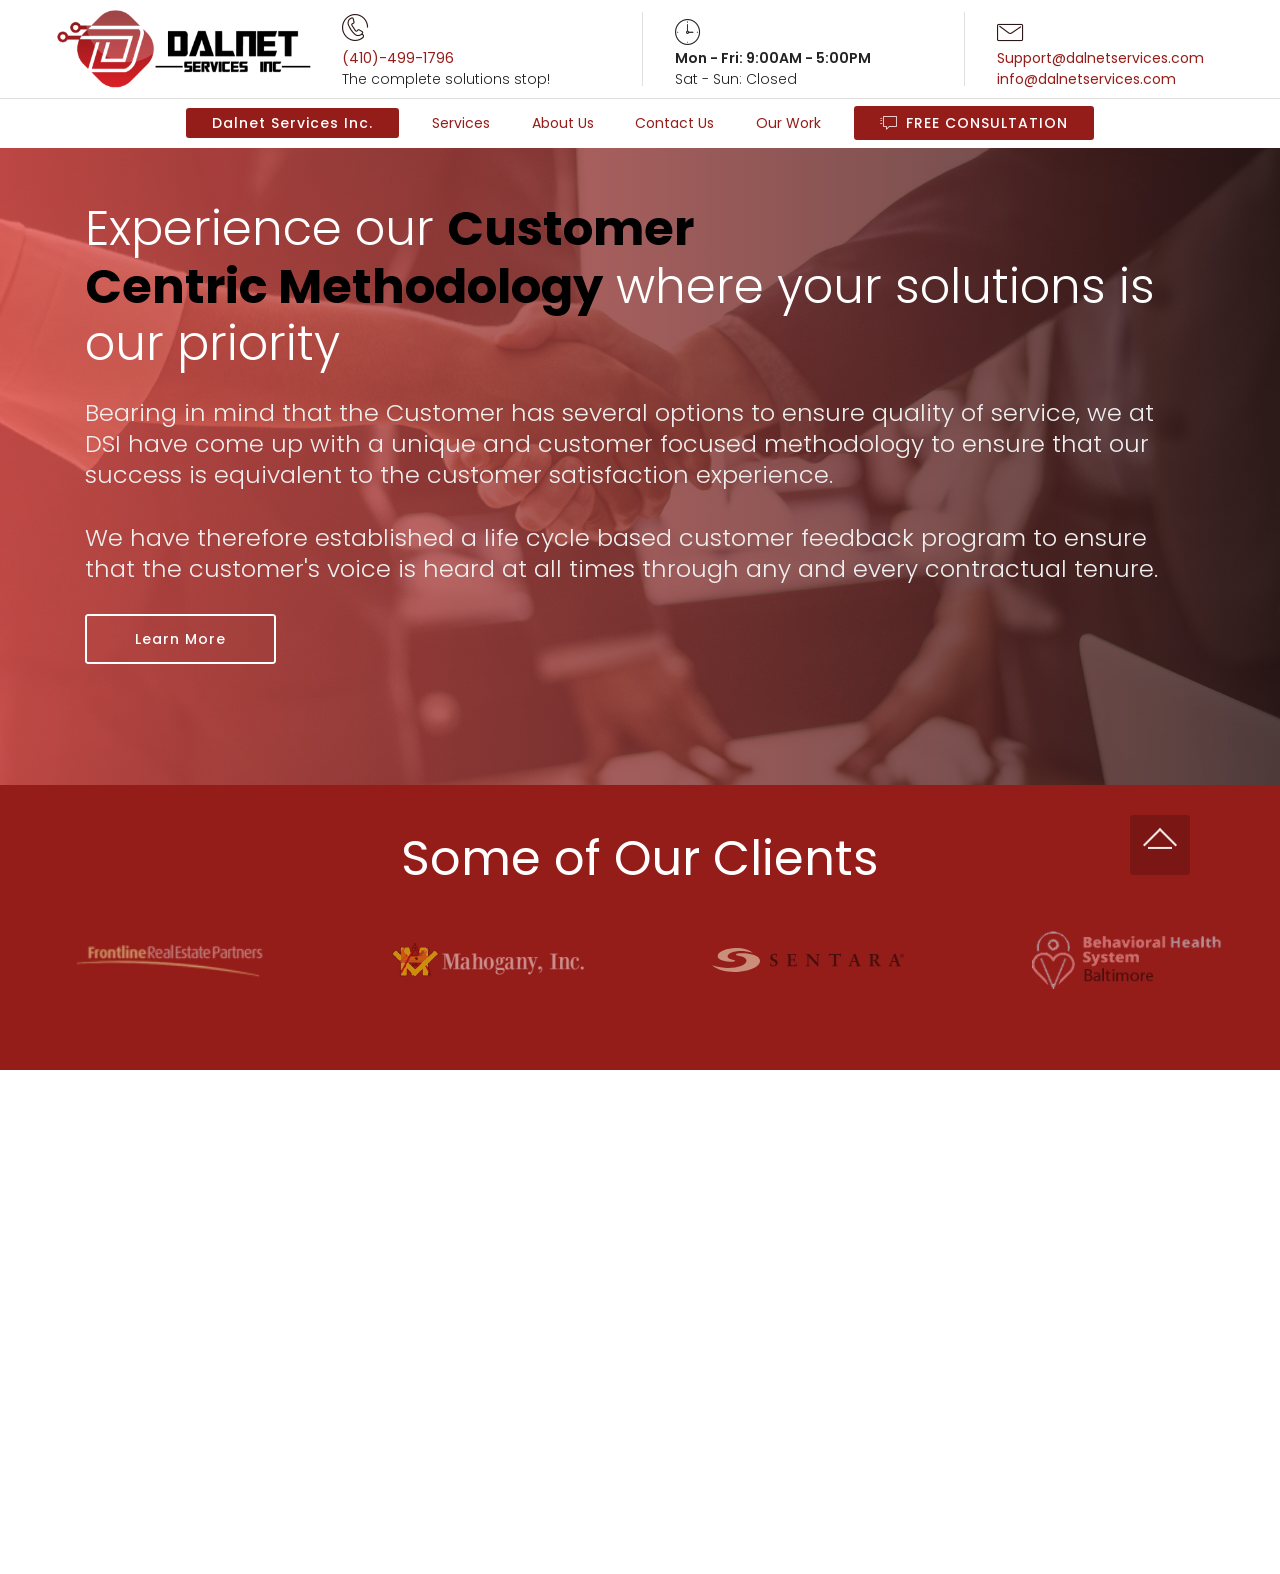
<file: ourWork.html>
<!DOCTYPE html>
<html  >
<head>
  <!-- Site made with Mobirise Website Builder v4.10.5, https://mobirise.com -->
  <meta charset="UTF-8">
  <meta http-equiv="X-UA-Compatible" content="IE=edge">
  <meta name="generator" content="Mobirise v4.10.5, mobirise.com">
  <meta name="viewport" content="width=device-width, initial-scale=1, minimum-scale=1">
  <link rel="shortcut icon" href="assets/images/dalnetserviceslogoonly-128x106.png" type="image/x-icon">
  <meta name="description" content="">

  <title>Our Work | Dalnet Services</title>
  <link rel="stylesheet" href="assets/icon54-v2/style.css">
  <link rel="stylesheet" href="assets/web/assets/mobirise-icons/mobirise-icons.css">
  <link rel="stylesheet" href="assets/tether/tether.min.css">
  <link rel="stylesheet" href="assets/soundcloud-plugin/style.css">
  <link rel="stylesheet" href="assets/bootstrap/css/bootstrap.min.css">
  <link rel="stylesheet" href="assets/bootstrap/css/bootstrap-reboot.min.css">
  <link rel="stylesheet" href="assets/bootstrap/css/bootstrap-grid.min.css">
  <link rel="stylesheet" href="assets/dropdown/css/style.css">
  <link rel="stylesheet" href="assets/animatecss/animate.min.css">
  <link rel="stylesheet" href="assets/theme/css/style.css">
  <link rel="stylesheet" href="assets/mobirise/css/mbr-additional.css" type="text/css">



</head>
<body>
  <section class="menu cid-ryk4iAUmFX" once="menu" id="menu4-2j">


    <nav class="navbar navbar-dropdown align-items-center navbar-fixed-top navbar-toggleable-sm">
        <div class="menu-content-top">
            <div class="menu-logo">
                <div class="navbar-brand">
                    <span class="navbar-logo">
                        <a href="https://www.dalnet.services">
                            <img src="assets/images/artboard-1xxxhdpi-400x127.png" alt="Mobirise" title="" style="height: 5.1rem;">
                        </a>
                    </span>

                </div>
            </div>
            <div class="menu-content-right">
                <div class="info-widget">
                    <a href="tel:+1-410-499-1796"><span class="widget-icon mbr-iconfont icon54-v2-telephone" style="position: relative; top: -0.3rem; color: rgb(44, 22, 22); fill: rgb(44, 22, 22);"></span></a>
                    <div class="widget-content display-4">
                        <p class="widget-title mbr-fonts-style display-4"><a href="tel:+1-410-499-1796">(410)-499-1796</a><br></p>
                        <p class="widget-text mbr-fonts-style display-4">The complete solutions stop!</p>
                    </div>
                </div>
                <div class="info-widget">
                    <span class="widget-icon mbri-clock mbr-iconfont"></span>
                    <div class="widget-content display-4">
                        <p class="widget-title mbr-fonts-style display-4">Mon - Fri: 9:00AM - 5:00PM</p>
                        <p class="widget-text mbr-fonts-style display-4">Sat - Sun: Closed</p>
                    </div>
                </div>
                <div class="info-widget">
                    <a href="mailto:support@dalnetservices.com"><span class="widget-icon mbr-iconfont mbri-letter" style="color: rgb(44, 22, 22); fill: rgb(44, 22, 22);"></span></a>
                    <div class="widget-content mbr-fonts-style">
                        <p class="widget-title display-4"><a href="mailto:support@dalnetservices.com">Support@dalnetservices.com</a></p>
                        <p class="widget-text mbr-fonts-style display-4"><a href="mailto:info@dalnetservices.com">info@dalnetservices.com</a></p>
                    </div>
                </div>
            </div>
        </div>
        <div class="menu-bottom">
            <div class="collapse navbar-collapse" id="navbarSupportedContent">
                <div class="navbar-buttons mbr-section-btn"><a class="btn btn-sm btn-primary display-4" href="index.html#header7-4">Dalnet Services Inc.</a></div>
                <ul class="navbar-nav nav-dropdown js-float-line" data-app-modern-menu="true"><li class="nav-item">
                        <a class="nav-link link mbr-black text-primary display-4" href="services.html">Services</a>
                    </li>
                    <li class="nav-item">
                        <a class="nav-link link mbr-black text-primary display-4" href="aboutUs.html#header9-2n">About Us</a>
                    </li>
                    <!--<li class="navbar-buttons mbr-section-btn" style="color:white;"><a class="btn btn-sm btn-primary" href="popup:#mbr-popup-14" data-app-placeholder="Type Text" data-toggle="modal" data-target="#mbr-popup-14">Special Offer!</a></li>-->
                <li class="nav-item">
                        <a class="nav-link link mbr-black text-primary display-4" href="contactUs.html#form2-2t">Contact Us</a>
                    </li>
                    <li class="nav-item">
                        <a class="nav-link link mbr-black text-primary display-4" href="ourWork.html#header10-2k">Our Work</a>
                    </li></ul>
                <div class="navbar-buttons mbr-section-btn"><a class="btn btn-sm btn-primary display-4" href="contactUs.html#form2-2t"><span class="mbri-help mbr-iconfont mbr-iconfont-btn "></span> FREE CONSULTATION</a></div>
            </div>
            <button class="navbar-toggler " type="button" data-toggle="collapse" data-target="#navbarSupportedContent" aria-controls="navbarSupportedContent" aria-expanded="false" aria-label="Toggle navigation">
                <div class="hamburger">
                    <span></span>
                    <span></span>
                    <span></span>
                    <span></span>
                </div>
            </button>
        </div>
    </nav>
</section>

<section class="header10 cid-ryk4iBpjn0 mbr-parallax-background" id="header10-2k">



    <div class="mbr-overlay" style="opacity: 0.8;">
    </div>

    <div class="container">
        <div class="media-container-row">
            <div class="media-content mb-4">
                <h2 class="mb-4 mbr-fonts-style mbr-section-title display-2">Experience our&nbsp;<strong style="color:black;">Customer Centric&nbsp;Methodology</strong> where your solutions is our priority</h2>
                <h3 class="mbr-section-subtitle mbr-fonts-style mb-4 display-5">Bearing in mind that the Customer has several options to ensure quality of service, we at DSI have come up with a unique and customer focused methodology to ensure that our success is equivalent to the customer satisfaction experience. <br><br>We have therefore established a life cycle based customer feedback program to ensure that the customer's voice is heard at all times through any and every contractual tenure.</h3>
                <div class="mbr-section-btn"><a class="btn btn-md btn-bgr btn-white-outline display-4" href="services.html">Learn More<br></a></div>
            </div>
        </div>
    </div>
</section>

<section class="clients01 cid-ryk4iBOrns" id="Clients01-2l">
    <!-- Block parameters controls (Blue "Gear" panel) -->

    <!-- End block parameters -->
    <div class="container-fluid">
        <div class="row justify-content-space-between">
            <div class="col-md-12">
                <h1 class="mbr-section-title mbr-regular pb-3 align-center mbr-fonts-style display-2">Some of Our Clients</h1>
            </div>
        </div>
        <div class="row">
            <div class="col-lg-3 col-md-12 col-sm-12 card">
                <img src="assets/images/larger-frontline-realty-inc-250x170.png" alt="" title="">
            </div>
            <div class="col-lg-3 col-md-12 col-sm-12 card">
                <img src="assets/images/mahogany-inc-250x44.png" alt="" title="">
            </div>
            <div class="col-lg-3 col-md-12 col-sm-12 card">
                <img src="assets/images/sentara-logo.svg" alt="" title="">
            </div>
            <div class="col-lg-3 col-md-12 col-sm-12 card">
                <img src="assets/images/behavorial-health-services-219x67.png" alt="" title="">
            </div>
        </div>
    </div>
</section>

<section class="footer4 cid-ryk4iC3vss mbr-reveal" id="footer4-2m">





    <div class="container">
        <div class="media-container-row content mbr-white">
            <div class="col-md-6 col-sm-8">
                <div class="mb-3 img-logo">
                    <a href="https://mobirise.com/">
                        <img src="assets/images/artboard-1xxxhdpi-636x202.png" alt="Mobirise" title="">
                    </a>
                </div>
                <p class="mb-3 mbr-fonts-style foot-title display-7"></p>
                <p class="mbr-text mbr-fonts-style display-7">
                    <a href="aboutUs.html" class="text-primary">About Us</a>
<br><a href="services.html#features13-n" class="text-primary">Services</a>
                    <br><a href="ourWork.html" class="text-success">Our Work</a><br><a href="ourTeam.html" class="text-primary">Our Team</a><br><a href="contactUs.html#form2-19" class="text-primary">Get In Touch</a>
                </p>
            </div>
            <div class="col-md-6 col-sm-8">
                <p class="mb-4 foot-title mbr-fonts-style display-5">Give Us A Call!<br><span class="icon54-v2-telephone mbr-iconfont" style="font-size: 24px; color: rgb(149, 29, 25);"></span> <a href="tel:+1 410-499-1796">410-499-1796</a><br></p>
                <p class="mbr-text mbr-fonts-style display-7">DSI launches an array of quality netwok design and support services in the Metropolitan DC/Baltimore area. DSI is ready and able to serve the region with its wide range of information technology services. Customer Service with a distinct difference that will always put its customer first, DSI is poised to introduce a new trend for customer satisfaction.</p>
                <div class="mbr-section-btn"><a class="btn btn-md btn-bgr btn-primary-outline display-4" href="contactUs.html#form2-19">Contact Us</a></div>
            </div>
        </div>
        <div class="footer-lower">
            <div class="media-container-row">
                <div class="col-sm-12">
                    <hr>
                </div>
            </div>
            <div class="media-container-row mbr-white">
                <div class="col-sm-12 copyright">
                    <p class="mbr-text mbr-fonts-style display-7">
                        © Copyright 2019 Dalnet Service Inc. - All Rights Reserved
                    </p>
                </div>
            </div>
        </div>
    </div>
</section>


  <script src="assets/web/assets/jquery/jquery.min.js"></script>
  <script src="assets/tether/tether.min.js"></script>
  <script src="assets/popper/popper.min.js"></script>
  <script src="assets/bootstrap/js/bootstrap.min.js"></script>
  <script src="assets/smoothscroll/smooth-scroll.js"></script>
  <script src="assets/dropdown/js/nav-dropdown.js"></script>
  <script src="assets/dropdown/js/navbar-dropdown.js"></script>
  <script src="assets/viewportchecker/jquery.viewportchecker.js"></script>
  <script src="assets/parallax/jarallax.min.js"></script>
  <script src="assets/touchswipe/jquery.touch-swipe.min.js"></script>
  <script src="assets/theme/js/script.js"></script>


 <div id="scrollToTop" class="scrollToTop mbr-arrow-up"><a style="text-align: center;"><i class="mbr-arrow-up-icon mbr-arrow-up-icon-cm cm-icon cm-icon-smallarrow-up"></i></a></div>
    <input name="animation" type="hidden">
  </body>
</html>
</file>
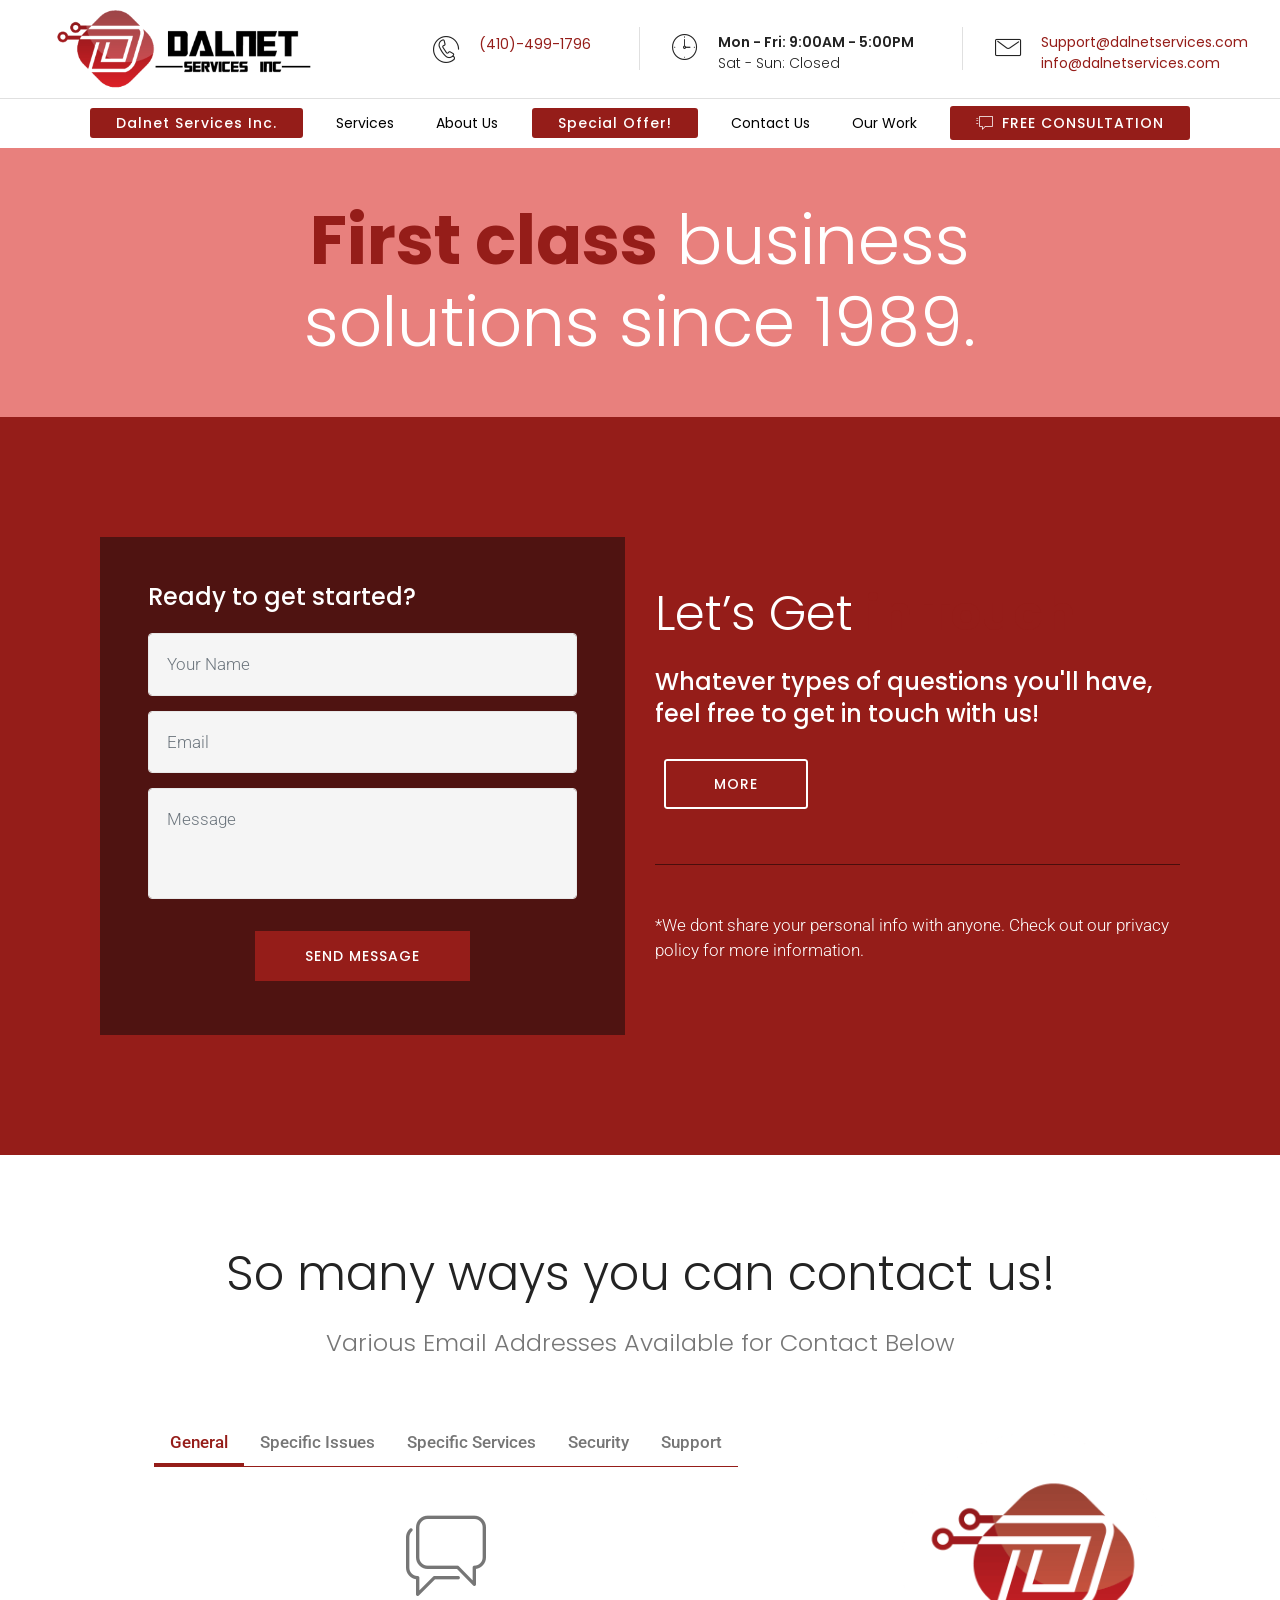
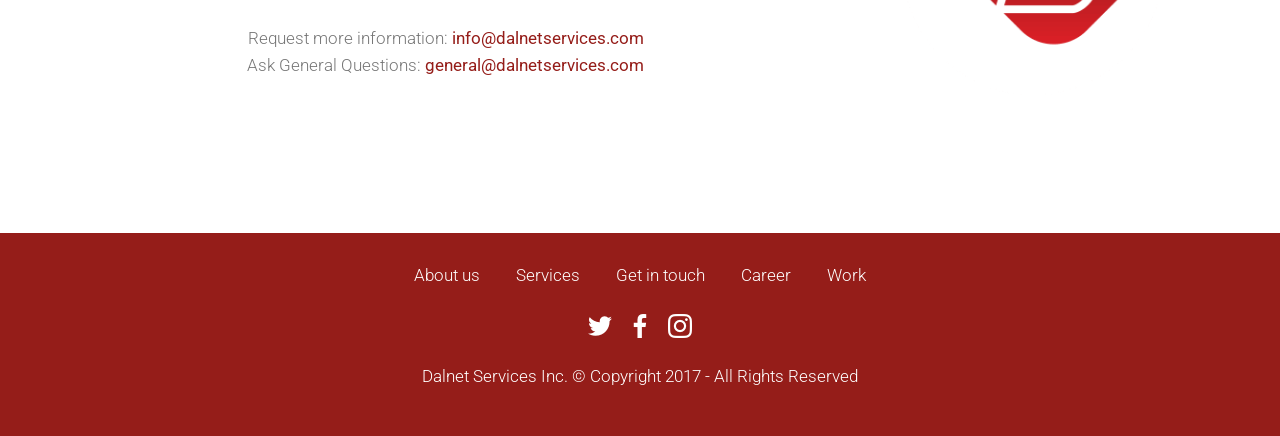
<file: dalnet/contactUs.html>
<!DOCTYPE html>
<html >
<head>
  <!-- Site made with Mobirise Website Builder v4.8.1, https://mobirise.com -->
  <meta charset="UTF-8">
  <meta http-equiv="X-UA-Compatible" content="IE=edge">
  <meta name="generator" content="Mobirise v4.8.1, mobirise.com">
  <meta name="viewport" content="width=device-width, initial-scale=1, minimum-scale=1">
  <link rel="shortcut icon" href="assets/images/dalnetserviceslogoonly-128x106.png" type="image/x-icon">
  <meta name="description" content="">
  <title>Contact Us | Dalnet Services</title>
  <link rel="stylesheet" href="assets/web/assets/mobirise-icons/mobirise-icons.css">
  <link rel="stylesheet" href="assets/icon54-v2/style.css">
  <link rel="stylesheet" href="assets/linecons/style.css">
  <link rel="stylesheet" href="assets/icon54/style.css">
  <link rel="stylesheet" href="assets/icon54-v4/style.css">
  <link rel="stylesheet" href="assets/tether/tether.min.css">
  <link rel="stylesheet" href="assets/bootstrap/css/bootstrap.min.css">
  <link rel="stylesheet" href="assets/bootstrap/css/bootstrap-reboot.min.css">
  <link rel="stylesheet" href="assets/bootstrap/css/bootstrap-grid.min.css">
  <link rel="stylesheet" href="assets/dropdown/css/style.css">
  <link rel="stylesheet" href="assets/socicon/css/styles.css">
  <link rel="stylesheet" href="assets/theme/css/style.css">
  <link rel="stylesheet" href="assets/mobirise/css/mbr-additional.css" type="text/css">



</head>
<body>
  <section class="menu cid-r3ABOrFper" once="menu" id="menu4-10">



    <nav class="navbar navbar-dropdown align-items-center navbar-fixed-top navbar-toggleable-sm">
        <div class="menu-content-top">
            <div class="menu-logo">
                <div class="navbar-brand">
                    <span class="navbar-logo">
                        <a href="http://www.dalnetservices.com/">
                            <img src="assets/images/artboard-1xxxhdpi-400x127.png" alt="Mobirise" title="" style="height: 5.1rem;">
                        </a>
                    </span>

                </div>
            </div>
            <div class="menu-content-right">
                <div class="info-widget">
                    <span class="widget-icon mbr-iconfont icon54-v2-telephone"></span>
                    <div class="widget-content display-4">
                        <p class="widget-title mbr-fonts-style display-4"><a href="tel:+1-410-499-1796">(410)-499-1796</a><br></p>
                        <p class="widget-text mbr-fonts-style display-4"></p>
                    </div>
                </div>
                <div class="info-widget">
                    <span class="widget-icon mbri-clock mbr-iconfont"></span>
                    <div class="widget-content display-4">
                        <p class="widget-title mbr-fonts-style display-4">Mon - Fri: 9:00AM - 5:00PM</p>
                        <p class="widget-text mbr-fonts-style display-4">Sat - Sun: Closed</p>
                    </div>
                </div>
                <div class="info-widget">
                    <span class="widget-icon mbri-letter mbr-iconfont"></span>
                    <div class="widget-content mbr-fonts-style">
                        <p class="widget-title display-4"><a href="mailto:support@dalnetservices.com">Support@dalnetservices.com</a></p>
                        <p class="widget-text mbr-fonts-style display-4"><a href="mailto:info@dalnetservices.com">info@dalnetservices.com</a></p>
                    </div>
                </div>
            </div>
        </div>
        <div class="menu-bottom">
            <div class="collapse navbar-collapse" id="navbarSupportedContent">
                <div class="navbar-buttons mbr-section-btn"><a class="btn btn-sm btn-primary display-4" href="#top">Dalnet Services Inc.</a></div>
                <ul class="navbar-nav nav-dropdown js-float-line" data-app-modern-menu="true"><li class="nav-item">
                        <a class="nav-link link mbr-black display-4" href="services.html#features13-n">Services</a>
                    </li>
                    <li class="nav-item">
                        <a class="nav-link link mbr-black display-4" href="index.html#features12-3">About Us</a>
                    </li></ul>
                <div class="navbar-buttons mbr-section-btn"><a class="btn btn-sm btn-primary display-4" href="index.html">Special Offer!</a></div>
                <ul class="navbar-nav nav-dropdown js-float-line" data-app-modern-menu="true"><li class="nav-item">
                        <a class="nav-link link mbr-black display-4" href="contactUs.html#form2-f">Contact Us</a>
                    </li>
                    <li class="nav-item">
                        <a class="nav-link link mbr-black display-4" href="index.html">Our Work</a>
                    </li></ul>
                <div class="navbar-buttons mbr-section-btn"><a class="btn btn-sm btn-primary display-4" href="index.html#form1-d"><span class="mbri-help mbr-iconfont mbr-iconfont-btn "></span> FREE CONSULTATION</a></div>
            </div>
            <button class="navbar-toggler " type="button" data-toggle="collapse" data-target="#navbarSupportedContent" aria-controls="navbarSupportedContent" aria-expanded="false" aria-label="Toggle navigation">
                <div class="hamburger">
                    <span></span>
                    <span></span>
                    <span></span>
                    <span></span>
                </div>
            </button>
        </div>
    </nav>
</section>

<section class="header9 cid-r3zZlXSvq0" data-bg-video="https://www.youtube.com/watch?v=NNB9bXmdOHE" id="header9-g">



    <div class="mbr-overlay" style="opacity: 0.7; background-color: rgb(229, 82, 78);">
    </div>

    <div class="container">
        <div class="row justify-content-center">
            <div class="media-container-column mbr-white col-md-10">

            <h1 class="mbr-section-title align-center pb-3 mbr-fonts-style display-1">
                <strong>First class</strong> business solutions since 1989.
            </h1>
        </div>
        </div>
    </div>


</section>

<section class="mbr-section form2 cid-r3zYQo12pq" id="form2-f">




    <div class="container">
        <div class="media-container-row">
            <div class="col-md-6 col-lg-6 block-content">
                <div data-form-type="formoid">
                    <div class="form-block" data-form-type="formoid">
                        <h4 class="mb-4 mbr-fonts-style display-5">Ready to get started?</h4>
                        <div data-form-alert="" hidden="">
                            Thanks for filling out the form!
                        </div>
                        <form class="block mbr-form" action="https://mobirise.com/" method="post" data-form-title="Mobirise Form"><input type="hidden" name="email" data-form-email="true" value="WxqFryp99h0vcKgd04wtub45citwu+7OgK5RZnO+Bu/oapd8I2saQOWWDib0euXhzqQ9LkB7a76G9ZjorXjCo3JQ1fkZZSV9jGlGhuiNhlcWTRR+S3URj9Vid6LFej+f" data-form-field="Email">
                            <div class="row">
                                <div class="col-md-12" data-for="name">
                                    <input type="text" class="form-control input" name="name" data-form-field="Name" placeholder="Your Name" required="" id="name-form2-f">
                                </div>
                                <div class="col-md-12" data-for="email">
                                    <input type="text" class="form-control input" name="email" data-form-field="Email" placeholder="Email" required="" id="email-form2-f">
                                </div>
                                <div class="col-md-12" data-for="message">
                                    <textarea class="form-control input" name="message" rows="3" data-form-field="Message" placeholder="Message" style="resize:none" id="message-form2-f"></textarea>
                                </div>
                                <div class="input-group-btn col-md-12" style="margin-top: 10px;">
                                    <button href="" type="submit" class="btn btn-primary btn-form btn-bgr display-4">SEND MESSAGE</button>
                                </div>
                            </div>
                        </form>
                    </div>
                </div>
            </div>
            <div class="col-md-6 col-lg-6">
                <div class="text-block">
                    <h2 class="mb-4 mbr-fonts-style mbr-section-title display-2">Let’s Get <strong>in Touch</strong></h2>
                    <h3 class="mbr-section-subtitle mbr-fonts-style mb-4 display-5">
                        Whatever types of questions you'll have, feel free to get in touch with us!<br>
                    </h3>

                    <div class="mbr-section-btn mb-5"><a class="btn btn-md btn-white-outline btn-bgr display-4" href="contactUs.html#form2-f">MORE</a></div>
                </div>
                <p class="mb-4 pt-5 mbr-fonts-style subtext display-7">*We dont share your personal info with anyone. Check out our privacy policy for more information.</p>
            </div>
        </div>
    </div>
</section>

<section class="tabs1 cid-r3A1NbSKDv" id="tabs1-h">





    <div class="container">
        <h2 class="mbr-section-title align-center pb-3 mbr-fonts-style display-2">
            So many ways you can contact us!</h2>
        <h3 class="mbr-section-subtitle align-center mbr-light mbr-fonts-style display-5">
            Various Email Addresses Available for Contact Below</h3>

        <div class="media-container-row mt-5 pt-3">
            <div class="mbr-figure" style="width: 35%;">
                <img src="assets/images/dalnetserviceslogoonlyx4-338x297.png" alt="Mobirise" title="">
            </div>
            <div class="tabs-container">
                <ul class="nav nav-tabs" role="tablist">
                    <li class="nav-item"><a class="nav-link mbr-fonts-style active show display-7" role="tab" data-toggle="tab" href="#tabs1-h_tab0" aria-selected="true"> General</a></li>
                    <li class="nav-item"><a class="nav-link mbr-fonts-style active show display-7" role="tab" data-toggle="tab" href="#tabs1-h_tab1" aria-selected="true"> Specific Issues</a></li>
                    <li class="nav-item"><a class="nav-link mbr-fonts-style active show display-7" role="tab" data-toggle="tab" href="#tabs1-h_tab2" aria-selected="true">Specific  Services</a></li>
                    <li class="nav-item"><a class="nav-link mbr-fonts-style active show display-7" role="tab" data-toggle="tab" href="#tabs1-h_tab3" aria-selected="true">Security </a></li>
                    <li class="nav-item"><a class="nav-link mbr-fonts-style active show display-7" role="tab" data-toggle="tab" href="#tabs1-h_tab4" aria-selected="true">Support </a></li>

                </ul>
                <div class="tab-content">
                    <div id="tab1" class="tab-pane in active" role="tabpanel">
                        <div class="row">
                            <div class="col-md-12">
                                <p class="mbr-text py-5 mbr-fonts-style display-7"><span class="icon54-v4-speach-bubbles mbr-iconfont" style="font-size: 80px;"></span><br><br>Request more information:&nbsp;<a href="mailto:Officesecurity@dalnetservices.com">info@dalnetservices.com</a><br>Ask General Questions:&nbsp;<a href="mailto:general@dalnetservices.com">general@dalnetservices.com</a></p>
                            </div>
                        </div>
                    </div>
                    <div id="tab2" class="tab-pane" role="tabpanel">
                        <div class="row">
                            <div class="col-md-12">
                                <p class="mbr-text py-5 mbr-fonts-style display-7"><span class="icon54-v2-atention-task mbr-iconfont" style="font-size: 60px;"></span><br><br>Software Issues - <a href="mailto:software@dalnetservices.com">software@dalnetservices.com</a><br>Hardware Issues - <a href="mailto:hardware@dalnetservices.com">hardware@dalnetservices.com</a><br>Database Issues - <a href="mailto:database@dalnetservices.com">database@dalnetservices.com</a><a href="mailto:database@dalnetservices.com"><br></a></p>
                            </div>
                        </div>
                    </div>
                    <div id="tab3" class="tab-pane" role="tabpanel">
                        <div class="row">
                            <div class="col-md-12">
                                <p class="mbr-text py-5 mbr-fonts-style display-7"><span class="icon54-v2-equalizer mbr-iconfont" style="font-size: 70px;"></span><br><br>Web Design - <a href="mailto:webmaster@dalnetservices.com">webmaster@dalnetservices.com</a>
                                </p>
                            </div>
                        </div>
                    </div>
                    <div id="tab4" class="tab-pane" role="tabpanel">
                        <div class="row">
                            <div class="col-md-12">
                                <p class="mbr-text py-5 mbr-fonts-style display-7"><span class="li_lock mbr-iconfont" style="font-size: 70px;"></span><br>Home Security - <a href="mailto:Homesecurity@dalnetservices.com">Homesecurity@dalnetservices.com</a><br>Office Security - <a href="mailto:Officesecurity@dalnetservices.com">Officesecurity@dalnetservices.com</a><br><br></p>
                            </div>
                        </div>
                    </div>
                    <div id="tab5" class="tab-pane" role="tabpanel">
                        <div class="row">
                            <div class="col-md-12">
                                <p class="mbr-text py-5 mbr-fonts-style display-7">
                                    <span class="icon54-v1-mail-help mbr-iconfont" style="font-size: 70px;"></span><br>
                                    <a href="mailto:Help@dalnetservices.com">Help@dalnetservices.com</a> or <a href="mailto:Support@dalnetservices.com">Support@dalnetservices.com</a>
                                </p>
                            </div>
                        </div>
                    </div>
                </div>
            </div>
        </div>
    </div>
</section>

<section class="cid-r3AB8vXMi2" id="footer2-x">





    <div class="container">
        <div class="mbr-section-btn mb-3 align-center"><a class="btn-underline mbr-white display-7" href="index.html#features12-3">About us</a>
            <a class="btn-underline mbr-white display-7" href="services.html#features13-n">Services</a>
            <a class="btn-underline mbr-white display-7" href="contactUs.html#form2-f">Get in touch</a>
            <a class="btn-underline mbr-white display-7" href="index.html">Career</a>
            <a class="btn-underline mbr-white display-7" href="index.html">Work</a></div>
        <div class="social-list align-center social-btns mb-3">
            <a href="https://twitter.com" target="_blank">
                <span class="px-2 mbr-iconfont mbr-iconfont-social socicon-twitter socicon"></span>
            </a>
            <a href="https://www.facebook.com" target="_blank">
                <span class="px-2 mbr-iconfont mbr-iconfont-social socicon-facebook socicon"></span>
            </a>
            <a href="https://instagram.com" target="_blank">
                <span class="px-2 mbr-iconfont mbr-iconfont-social socicon-instagram socicon"></span>
            </a>
            <a href="https://www.youtube.com/c/mobirise" target="_blank">

            </a>
            <a href="https://plus.google.com/u/0/+Mobirise" target="_blank">

            </a>
            <a href="https://www.behance.net/Mobirise" target="_blank">

            </a>
        </div>
        <div class="copyright align-center mb-3">
            <p class="mb-0 text-copyright mbr-fonts-style mbr-white display-7">
                Dalnet Services Inc. © Copyright 2017 - All Rights Reserved
            </p>
        </div>
    </div>
</section>


  <script src="assets/web/assets/jquery/jquery.min.js"></script>
  <script src="assets/popper/popper.min.js"></script>
  <script src="assets/tether/tether.min.js"></script>
  <script src="assets/bootstrap/js/bootstrap.min.js"></script>
  <script src="assets/dropdown/js/script.min.js"></script>
  <script src="assets/touchswipe/jquery.touch-swipe.min.js"></script>
  <script src="assets/smoothscroll/smooth-scroll.js"></script>
  <script src="assets/ytplayer/jquery.mb.ytplayer.min.js"></script>
  <script src="assets/vimeoplayer/jquery.mb.vimeo_player.js"></script>
  <script src="assets/mbr-tabs/mbr-tabs.js"></script>
  <script src="assets/theme/js/script.js"></script>
  <script src="assets/formoid/formoid.min.js"></script>


</body>
</html>
</file>
<file: assets/web/assets/mobirise-icons/mobirise-icons.css>
@font-face {
  font-family: 'MobiriseIcons';
  src:  url('mobirise-icons.eot?spat4u');
  src:  url('mobirise-icons.eot?spat4u#iefix') format('embedded-opentype'),
    url('mobirise-icons.ttf?spat4u') format('truetype'),
    url('mobirise-icons.woff?spat4u') format('woff'),
    url('mobirise-icons.svg?spat4u#MobiriseIcons') format('svg');
  font-weight: normal;
  font-style: normal;
}

[class^="mbri-"], [class*=" mbri-"] {
  /* use !important to prevent issues with browser extensions that change fonts */
  font-family: MobiriseIcons !important;
  speak: none;
  font-style: normal;
  font-weight: normal;
  font-variant: normal;
  text-transform: none;
  line-height: 1;

  /* Better Font Rendering =========== */
  -webkit-font-smoothing: antialiased;
  -moz-osx-font-smoothing: grayscale;
}

.mbri-add-submenu:before {
  content: "\e900";
}
.mbri-alert:before {
  content: "\e901";
}
.mbri-align-center:before {
  content: "\e902";
}
.mbri-align-justify:before {
  content: "\e903";
}
.mbri-align-left:before {
  content: "\e904";
}
.mbri-align-right:before {
  content: "\e905";
}
.mbri-android:before {
  content: "\e906";
}
.mbri-apple:before {
  content: "\e907";
}
.mbri-arrow-down:before {
  content: "\e908";
}
.mbri-arrow-next:before {
  content: "\e909";
}
.mbri-arrow-prev:before {
  content: "\e90a";
}
.mbri-arrow-up:before {
  content: "\e90b";
}
.mbri-bold:before {
  content: "\e90c";
}
.mbri-bookmark:before {
  content: "\e90d";
}
.mbri-bootstrap:before {
  content: "\e90e";
}
.mbri-briefcase:before {
  content: "\e90f";
}
.mbri-browse:before {
  content: "\e910";
}
.mbri-bulleted-list:before {
  content: "\e911";
}
.mbri-calendar:before {
  content: "\e912";
}
.mbri-camera:before {
  content: "\e913";
}
.mbri-cart-add:before {
  content: "\e914";
}
.mbri-cart-full:before {
  content: "\e915";
}
.mbri-cash:before {
  content: "\e916";
}
.mbri-change-style:before {
  content: "\e917";
}
.mbri-chat:before {
  content: "\e918";
}
.mbri-clock:before {
  content: "\e919";
}
.mbri-close:before {
  content: "\e91a";
}
.mbri-cloud:before {
  content: "\e91b";
}
.mbri-code:before {
  content: "\e91c";
}
.mbri-contact-form:before {
  content: "\e91d";
}
.mbri-credit-card:before {
  content: "\e91e";
}
.mbri-cursor-click:before {
  content: "\e91f";
}
.mbri-cust-feedback:before {
  content: "\e920";
}
.mbri-database:before {
  content: "\e921";
}
.mbri-delivery:before {
  content: "\e922";
}
.mbri-desktop:before {
  content: "\e923";
}
.mbri-devices:before {
  content: "\e924";
}
.mbri-down:before {
  content: "\e925";
}
.mbri-download:before {
  content: "\e989";
}
.mbri-drag-n-drop:before {
  content: "\e927";
}
.mbri-drag-n-drop2:before {
  content: "\e928";
}
.mbri-edit:before {
  content: "\e929";
}
.mbri-edit2:before {
  content: "\e92a";
}
.mbri-error:before {
  content: "\e92b";
}
.mbri-extension:before {
  content: "\e92c";
}
.mbri-features:before {
  content: "\e92d";
}
.mbri-file:before {
  content: "\e92e";
}
.mbri-flag:before {
  content: "\e92f";
}
.mbri-folder:before {
  content: "\e930";
}
.mbri-gift:before {
  content: "\e931";
}
.mbri-github:before {
  content: "\e932";
}
.mbri-globe:before {
  content: "\e933";
}
.mbri-globe-2:before {
  content: "\e934";
}
.mbri-growing-chart:before {
  content: "\e935";
}
.mbri-hearth:before {
  content: "\e936";
}
.mbri-help:before {
  content: "\e937";
}
.mbri-home:before {
  content: "\e938";
}
.mbri-hot-cup:before {
  content: "\e939";
}
.mbri-idea:before {
  content: "\e93a";
}
.mbri-image-gallery:before {
  content: "\e93b";
}
.mbri-image-slider:before {
  content: "\e93c";
}
.mbri-info:before {
  content: "\e93d";
}
.mbri-italic:before {
  content: "\e93e";
}
.mbri-key:before {
  content: "\e93f";
}
.mbri-laptop:before {
  content: "\e940";
}
.mbri-layers:before {
  content: "\e941";
}
.mbri-left-right:before {
  content: "\e942";
}
.mbri-left:before {
  content: "\e943";
}
.mbri-letter:before {
  content: "\e944";
}
.mbri-like:before {
  content: "\e945";
}
.mbri-link:before {
  content: "\e946";
}
.mbri-lock:before {
  content: "\e947";
}
.mbri-login:before {
  content: "\e948";
}
.mbri-logout:before {
  content: "\e949";
}
.mbri-magic-stick:before {
  content: "\e94a";
}
.mbri-map-pin:before {
  content: "\e94b";
}
.mbri-menu:before {
  content: "\e94c";
}
.mbri-mobile:before {
  content: "\e94d";
}
.mbri-mobile2:before {
  content: "\e94e";
}
.mbri-mobirise:before {
  content: "\e94f";
}
.mbri-more-horizontal:before {
  content: "\e950";
}
.mbri-more-vertical:before {
  content: "\e951";
}
.mbri-music:before {
  content: "\e952";
}
.mbri-new-file:before {
  content: "\e953";
}
.mbri-numbered-list:before {
  content: "\e954";
}
.mbri-opened-folder:before {
  content: "\e955";
}
.mbri-pages:before {
  content: "\e956";
}
.mbri-paper-plane:before {
  content: "\e957";
}
.mbri-paperclip:before {
  content: "\e958";
}
.mbri-photo:before {
  content: "\e959";
}
.mbri-photos:before {
  content: "\e95a";
}
.mbri-pin:before {
  content: "\e95b";
}
.mbri-play:before {
  content: "\e95c";
}
.mbri-plus:before {
  content: "\e95d";
}
.mbri-preview:before {
  content: "\e95e";
}
.mbri-print:before {
  content: "\e95f";
}
.mbri-protect:before {
  content: "\e960";
}
.mbri-question:before {
  content: "\e961";
}
.mbri-quote-left:before {
  content: "\e962";
}
.mbri-quote-right:before {
  content: "\e963";
}
.mbri-refresh:before {
  content: "\e964";
}
.mbri-responsive:before {
  content: "\e965";
}
.mbri-right:before {
  content: "\e966";
}
.mbri-rocket:before {
  content: "\e967";
}
.mbri-sad-face:before {
  content: "\e968";
}
.mbri-sale:before {
  content: "\e969";
}
.mbri-save:before {
  content: "\e96a";
}
.mbri-search:before {
  content: "\e96b";
}
.mbri-setting:before {
  content: "\e96c";
}
.mbri-setting2:before {
  content: "\e96d";
}
.mbri-setting3:before {
  content: "\e96e";
}
.mbri-share:before {
  content: "\e96f";
}
.mbri-shopping-bag:before {
  content: "\e970";
}
.mbri-shopping-basket:before {
  content: "\e971";
}
.mbri-shopping-cart:before {
  content: "\e972";
}
.mbri-sites:before {
  content: "\e973";
}
.mbri-smile-face:before {
  content: "\e974";
}
.mbri-speed:before {
  content: "\e975";
}
.mbri-star:before {
  content: "\e976";
}
.mbri-success:before {
  content: "\e977";
}
.mbri-sun:before {
  content: "\e978";
}
.mbri-sun2:before {
  content: "\e979";
}
.mbri-tablet:before {
  content: "\e97a";
}
.mbri-tablet-vertical:before {
  content: "\e97b";
}
.mbri-target:before {
  content: "\e97c";
}
.mbri-timer:before {
  content: "\e97d";
}
.mbri-to-ftp:before {
  content: "\e97e";
}
.mbri-to-local-drive:before {
  content: "\e97f";
}
.mbri-touch-swipe:before {
  content: "\e980";
}
.mbri-touch:before {
  content: "\e981";
}
.mbri-trash:before {
  content: "\e982";
}
.mbri-underline:before {
  content: "\e983";
}
.mbri-unlink:before {
  content: "\e984";
}
.mbri-unlock:before {
  content: "\e985";
}
.mbri-up-down:before {
  content: "\e986";
}
.mbri-up:before {
  content: "\e987";
}
.mbri-update:before {
  content: "\e988";
}
.mbri-upload:before {
 content: "\e926";
}
.mbri-user:before {
  content: "\e98a";
}
.mbri-user2:before {
  content: "\e98b";
}
.mbri-users:before {
  content: "\e98c";
}
.mbri-video:before {
  content: "\e98d";
}
.mbri-video-play:before {
  content: "\e98e";
}
.mbri-watch:before {
  content: "\e98f";
}
.mbri-website-theme:before {
  content: "\e990";
}
.mbri-wifi:before {
  content: "\e991";
}
.mbri-windows:before {
  content: "\e992";
}
.mbri-zoom-out:before {
  content: "\e993";
}
.mbri-redo:before {
  content: "\e994";
}
.mbri-undo:before {
  content: "\e995";
}
</file>
<file: assets/icon54-v2/style.css>
@font-face {
    font-family: 'icon54-v2';
    src: url('fonts/icon54-v2.eot?3tvhdh');
    src: url('fonts/icon54-v2.eot?3tvhdh#iefix') format('embedded-opentype'),
        url('fonts/icon54-v2.ttf?3tvhdh') format('truetype'),
        url('fonts/icon54-v2.woff?3tvhdh') format('woff'),
        url('fonts/icon54-v2.svg?3tvhdh#icon54-v2') format('svg');
    font-weight: normal;
    font-style: normal;
}

[class^='icon54-v2-'],
[class*=' icon54-v2-'] {
    /* use !important to prevent issues with browser extensions that change fonts */
    font-family: 'icon54-v2' !important;
    speak: none;
    font-style: normal;
    font-weight: normal;
    font-variant: normal;
    text-transform: none;
    line-height: 1;

    /* Better Font Rendering =========== */
    -webkit-font-smoothing: antialiased;
    -moz-osx-font-smoothing: grayscale;
}

.icon54-v2-israel::before {
    content: '\e900';
}
.icon54-v2-year-aniversary-23::before {
    content: '\e901';
}
.icon54-v2-year-aniversary3::before {
    content: '\e902';
}
.icon54-v2-st-place::before {
    content: '\e903';
}
.icon54-v2-nd-place::before {
    content: '\e904';
}
.icon54-v2-rd-place::before {
    content: '\e905';
}
.icon54-v2-stars::before {
    content: '\e906';
}
.icon54-v2-year-aniversary-2::before {
    content: '\e907';
}
.icon54-v2-year-aniversary::before {
    content: '\e908';
}
.icon54-v2-year-aniversary-22::before {
    content: '\e909';
}
.icon54-v2-year-aniversary2::before {
    content: '\e90a';
}
.icon54-v2-accessibility::before {
    content: '\e90b';
}
.icon54-v2-acorn::before {
    content: '\e90c';
}
.icon54-v2-add-app::before {
    content: '\e90d';
}
.icon54-v2-add-award-badge::before {
    content: '\e90e';
}
.icon54-v2-add-heart::before {
    content: '\e90f';
}
.icon54-v2-add-rating::before {
    content: '\e910';
}
.icon54-v2-addon::before {
    content: '\e911';
}
.icon54-v2-air-balloon::before {
    content: '\e912';
}
.icon54-v2-air-condition::before {
    content: '\e913';
}
.icon54-v2-airplane::before {
    content: '\e914';
}
.icon54-v2-airport::before {
    content: '\e915';
}
.icon54-v2-allert-app::before {
    content: '\e916';
}
.icon54-v2-allow-copying::before {
    content: '\e917';
}
.icon54-v2-allow-redistribution::before {
    content: '\e918';
}
.icon54-v2-almond::before {
    content: '\e919';
}
.icon54-v2-analitics::before {
    content: '\e91a';
}
.icon54-v2-ananas::before {
    content: '\e91b';
}
.icon54-v2-anchor::before {
    content: '\e91c';
}
.icon54-v2-angle-ruler::before {
    content: '\e91d';
}
.icon54-v2-app-1::before {
    content: '\e91e';
}
.icon54-v2-app-2::before {
    content: '\e91f';
}
.icon54-v2-app-error::before {
    content: '\e920';
}
.icon54-v2-app-settings::before {
    content: '\e921';
}
.icon54-v2-app-tile-task::before {
    content: '\e922';
}
.icon54-v2-app-window::before {
    content: '\e923';
}
.icon54-v2-apple::before {
    content: '\e924';
}
.icon54-v2-application-user::before {
    content: '\e925';
}
.icon54-v2-application::before {
    content: '\e926';
}
.icon54-v2-arc-de-triomphe::before {
    content: '\e927';
}
.icon54-v2-architecture::before {
    content: '\e928';
}
.icon54-v2-arrived::before {
    content: '\e929';
}
.icon54-v2-arriving::before {
    content: '\e92a';
}
.icon54-v2-artichoke::before {
    content: '\e92b';
}
.icon54-v2-asparagus::before {
    content: '\e92c';
}
.icon54-v2-attach-app::before {
    content: '\e92d';
}
.icon54-v2-attention::before {
    content: '\e92e';
}
.icon54-v2-avocado::before {
    content: '\e92f';
}
.icon54-v2-award-1::before {
    content: '\e930';
}
.icon54-v2-award-2::before {
    content: '\e931';
}
.icon54-v2-award-badge-shopping::before {
    content: '\e932';
}
.icon54-v2-award-stamp-2::before {
    content: '\e933';
}
.icon54-v2-award-stamp::before {
    content: '\e934';
}
.icon54-v2-axe::before {
    content: '\e935';
}
.icon54-v2-badge-star::before {
    content: '\e936';
}
.icon54-v2-bag-conveyer::before {
    content: '\e937';
}
.icon54-v2-bag-weight::before {
    content: '\e938';
}
.icon54-v2-bag::before {
    content: '\e939';
}
.icon54-v2-bakelite::before {
    content: '\e93a';
}
.icon54-v2-ball::before {
    content: '\e93b';
}
.icon54-v2-banana::before {
    content: '\e93c';
}
.icon54-v2-bank-1::before {
    content: '\e93d';
}
.icon54-v2-bank-2::before {
    content: '\e93e';
}
.icon54-v2-barber-shop::before {
    content: '\e93f';
}
.icon54-v2-barber\'s-razor::before {
 content: '\e940';

}
.icon54-v2-barcode-app::before {
    content: '\e941';
}
.icon54-v2-barn::before {
    content: '\e942';
}
.icon54-v2-barrow::before {
    content: '\e943';
}
.icon54-v2-basketball-cup::before {
    content: '\e944';
}
.icon54-v2-beard-1::before {
    content: '\e945';
}
.icon54-v2-beard-2::before {
    content: '\e946';
}
.icon54-v2-beard-3::before {
    content: '\e947';
}
.icon54-v2-beard-4::before {
    content: '\e948';
}
.icon54-v2-berlin-tv-tower::before {
    content: '\e949';
}
.icon54-v2-bicycle-1::before {
    content: '\e94a';
}
.icon54-v2-bicycle-2::before {
    content: '\e94b';
}
.icon54-v2-big-ben::before {
    content: '\e94c';
}
.icon54-v2-binar-code-2::before {
    content: '\e94d';
}
.icon54-v2-binar-code::before {
    content: '\e94e';
}
.icon54-v2-bishop-1::before {
    content: '\e94f';
}
.icon54-v2-bishop-2::before {
    content: '\e950';
}
.icon54-v2-bitcoin-app::before {
    content: '\e951';
}
.icon54-v2-blueberries::before {
    content: '\e952';
}
.icon54-v2-bologna::before {
    content: '\e953';
}
.icon54-v2-booklet-female-1::before {
    content: '\e954';
}
.icon54-v2-booklet-female-2::before {
    content: '\e955';
}
.icon54-v2-booklet-male-1::before {
    content: '\e956';
}
.icon54-v2-booklet-male-2::before {
    content: '\e957';
}
.icon54-v2-bookmark-app::before {
    content: '\e958';
}
.icon54-v2-bow-1::before {
    content: '\e959';
}
.icon54-v2-bow-2::before {
    content: '\e95a';
}
.icon54-v2-brick::before {
    content: '\e95b';
}
.icon54-v2-bridge-1::before {
    content: '\e95c';
}
.icon54-v2-bridge-2::before {
    content: '\e95d';
}
.icon54-v2-broccoli::before {
    content: '\e95e';
}
.icon54-v2-bucket::before {
    content: '\e95f';
}
.icon54-v2-bug-fix::before {
    content: '\e960';
}
.icon54-v2-bug::before {
    content: '\e961';
}
.icon54-v2-bulldozer::before {
    content: '\e962';
}
.icon54-v2-burj-khalifa-dubai::before {
    content: '\e963';
}
.icon54-v2-bus-station::before {
    content: '\e964';
}
.icon54-v2-c-plus-plus-1::before {
    content: '\e965';
}
.icon54-v2-c-plus-plus-2::before {
    content: '\e966';
}
.icon54-v2-cabbage::before {
    content: '\e967';
}
.icon54-v2-calippers::before {
    content: '\e968';
}
.icon54-v2-camera::before {
    content: '\e969';
}
.icon54-v2-caravan::before {
    content: '\e96a';
}
.icon54-v2-carrot::before {
    content: '\e96b';
}
.icon54-v2-cashew::before {
    content: '\e96c';
}
.icon54-v2-castle::before {
    content: '\e96d';
}
.icon54-v2-castte::before {
    content: '\e96e';
}
.icon54-v2-cement-trovel::before {
    content: '\e96f';
}
.icon54-v2-cemetery::before {
    content: '\e970';
}
.icon54-v2-central-television-beijing::before {
    content: '\e971';
}
.icon54-v2-chain-sawe::before {
    content: '\e972';
}
.icon54-v2-chat-app::before {
    content: '\e973';
}
.icon54-v2-cherry-tomato::before {
    content: '\e974';
}
.icon54-v2-cherry::before {
    content: '\e975';
}
.icon54-v2-chess-board::before {
    content: '\e976';
}
.icon54-v2-chess-clock::before {
    content: '\e977';
}
.icon54-v2-chili::before {
    content: '\e978';
}
.icon54-v2-chinese-lettuce::before {
    content: '\e979';
}
.icon54-v2-church-1::before {
    content: '\e97a';
}
.icon54-v2-church-2::before {
    content: '\e97b';
}
.icon54-v2-circle-star::before {
    content: '\e97c';
}
.icon54-v2-clean-code::before {
    content: '\e97d';
}
.icon54-v2-clear-rating::before {
    content: '\e97e';
}
.icon54-v2-clipboard::before {
    content: '\e97f';
}
.icon54-v2-cloud-app::before {
    content: '\e980';
}
.icon54-v2-clove::before {
    content: '\e981';
}
.icon54-v2-cocktail::before {
    content: '\e982';
}
.icon54-v2-cocoa-pod::before {
    content: '\e983';
}
.icon54-v2-coconut::before {
    content: '\e984';
}
.icon54-v2-code-1::before {
    content: '\e985';
}
.icon54-v2-code-2::before {
    content: '\e986';
}
.icon54-v2-code-doc::before {
    content: '\e987';
}
.icon54-v2-colosseum::before {
    content: '\e988';
}
.icon54-v2-comb-1::before {
    content: '\e989';
}
.icon54-v2-comb-2::before {
    content: '\e98a';
}
.icon54-v2-compass::before {
    content: '\e98b';
}
.icon54-v2-computer-app::before {
    content: '\e98c';
}
.icon54-v2-computer-user::before {
    content: '\e98d';
}
.icon54-v2-connecting-users::before {
    content: '\e98e';
}
.icon54-v2-content-view::before {
    content: '\e98f';
}
.icon54-v2-cop-badge::before {
    content: '\e990';
}
.icon54-v2-copyright-app::before {
    content: '\e991';
}
.icon54-v2-copyright-doc::before {
    content: '\e992';
}
.icon54-v2-copyright::before {
    content: '\e993';
}
.icon54-v2-crain-hook::before {
    content: '\e994';
}
.icon54-v2-crain::before {
    content: '\e995';
}
.icon54-v2-creative-commun-doc::before {
    content: '\e996';
}
.icon54-v2-creative-commun::before {
    content: '\e997';
}
.icon54-v2-css-2::before {
    content: '\e998';
}
.icon54-v2-css-3::before {
    content: '\e999';
}
.icon54-v2-css1::before {
    content: '\e99a';
}
.icon54-v2-cup-2::before {
    content: '\e99b';
}
.icon54-v2-cup-3::before {
    content: '\e99c';
}
.icon54-v2-cut::before {
    content: '\e99d';
}
.icon54-v2-cutlery::before {
    content: '\e99e';
}
.icon54-v2-cutter::before {
    content: '\e99f';
}
.icon54-v2-database::before {
    content: '\e9a0';
}
.icon54-v2-deer::before {
    content: '\e9a1';
}
.icon54-v2-departed::before {
    content: '\e9a2';
}
.icon54-v2-departing::before {
    content: '\e9a3';
}
.icon54-v2-detail-view::before {
    content: '\e9a4';
}
.icon54-v2-detailes-pane::before {
    content: '\e9a5';
}
.icon54-v2-diploma::before {
    content: '\e9a6';
}
.icon54-v2-disabled-man::before {
    content: '\e9a7';
}
.icon54-v2-disc-cutter::before {
    content: '\e9a8';
}
.icon54-v2-discount-sticker::before {
    content: '\e9a9';
}
.icon54-v2-dislike::before {
    content: '\e9aa';
}
.icon54-v2-dismiss-app::before {
    content: '\e9ab';
}
.icon54-v2-dismiss-award-badge::before {
    content: '\e9ac';
}
.icon54-v2-dismiss-heart::before {
    content: '\e9ad';
}
.icon54-v2-dismiss-rating::before {
    content: '\e9ae';
}
.icon54-v2-diving-goggles::before {
    content: '\e9af';
}
.icon54-v2-dog-tag::before {
    content: '\e9b0';
}
.icon54-v2-dollar-app::before {
    content: '\e9b1';
}
.icon54-v2-done-app::before {
    content: '\e9b2';
}
.icon54-v2-done-award-badge::before {
    content: '\e9b3';
}
.icon54-v2-done-heart::before {
    content: '\e9b4';
}
.icon54-v2-done-rating::before {
    content: '\e9b5';
}
.icon54-v2-door::before {
    content: '\e9b6';
}
.icon54-v2-download-app::before {
    content: '\e9b7';
}
.icon54-v2-download::before {
    content: '\e9b8';
}
.icon54-v2-drag-and-drop::before {
    content: '\e9b9';
}
.icon54-v2-drilling-machine-2::before {
    content: '\e9ba';
}
.icon54-v2-drilling-machine::before {
    content: '\e9bb';
}
.icon54-v2-drive-app::before {
    content: '\e9bc';
}
.icon54-v2-driver-licence-female::before {
    content: '\e9bd';
}
.icon54-v2-driver-license-male::before {
    content: '\e9be';
}
.icon54-v2-dropbox-app::before {
    content: '\e9bf';
}
.icon54-v2-dubai::before {
    content: '\e9c0';
}
.icon54-v2-durian::before {
    content: '\e9c1';
}
.icon54-v2-earth-map::before {
    content: '\e9c2';
}
.icon54-v2-easter-island::before {
    content: '\e9c3';
}
.icon54-v2-eat-heart::before {
    content: '\e9c4';
}
.icon54-v2-eating-award-badge::before {
    content: '\e9c5';
}
.icon54-v2-edit-app::before {
    content: '\e9c6';
}
.icon54-v2-eggplant::before {
    content: '\e9c7';
}
.icon54-v2-egypt-pyramid::before {
    content: '\e9c8';
}
.icon54-v2-eiffel-tower::before {
    content: '\e9c9';
}
.icon54-v2-elevator::before {
    content: '\e9ca';
}
.icon54-v2-email-app-1::before {
    content: '\e9cb';
}
.icon54-v2-email-app-2::before {
    content: '\e9cc';
}
.icon54-v2-empire-state-building::before {
    content: '\e9cd';
}
.icon54-v2-empty-star::before {
    content: '\e9ce';
}
.icon54-v2-equalizer::before {
    content: '\e9cf';
}
.icon54-v2-escalator-down::before {
    content: '\e9d0';
}
.icon54-v2-escalator-up::before {
    content: '\e9d1';
}
.icon54-v2-euro-app::before {
    content: '\e9d2';
}
.icon54-v2-exhibition::before {
    content: '\e9d3';
}
.icon54-v2-exit-full-screen::before {
    content: '\e9d4';
}
.icon54-v2-exit::before {
    content: '\e9d5';
}
.icon54-v2-factory::before {
    content: '\e9d6';
}
.icon54-v2-favorite-app-1::before {
    content: '\e9d7';
}
.icon54-v2-favorite-app::before {
    content: '\e9d8';
}
.icon54-v2-favorite-restaurant::before {
    content: '\e9d9';
}
.icon54-v2-female-circle-1::before {
    content: '\e9da';
}
.icon54-v2-female-circle-2::before {
    content: '\e9db';
}
.icon54-v2-female-group-1::before {
    content: '\e9dc';
}
.icon54-v2-female-group-2::before {
    content: '\e9dd';
}
.icon54-v2-fennel::before {
    content: '\e9de';
}
.icon54-v2-ferris-wheel::before {
    content: '\e9df';
}
.icon54-v2-figs::before {
    content: '\e9e0';
}
.icon54-v2-fire-station::before {
    content: '\e9e1';
}
.icon54-v2-firewall::before {
    content: '\e9e2';
}
.icon54-v2-first-ad::before {
    content: '\e9e3';
}
.icon54-v2-flashlight::before {
    content: '\e9e4';
}
.icon54-v2-flippers::before {
    content: '\e9e5';
}
.icon54-v2-flow-chart-4::before {
    content: '\e9e6';
}
.icon54-v2-flow-chat-1::before {
    content: '\e9e7';
}
.icon54-v2-flow-chat-2::before {
    content: '\e9e8';
}
.icon54-v2-folder-female::before {
    content: '\e9e9';
}
.icon54-v2-folder-male::before {
    content: '\e9ea';
}
.icon54-v2-footer::before {
    content: '\e9eb';
}
.icon54-v2-fork-lift::before {
    content: '\e9ec';
}
.icon54-v2-fountain::before {
    content: '\e9ed';
}
.icon54-v2-fow-chat-3::before {
    content: '\e9ee';
}
.icon54-v2-fragile::before {
    content: '\e9ef';
}
.icon54-v2-free-sticker::before {
    content: '\e9f0';
}
.icon54-v2-fuel-station::before {
    content: '\e9f1';
}
.icon54-v2-full-screen::before {
    content: '\e9f2';
}
.icon54-v2-full-star::before {
    content: '\e9f3';
}
.icon54-v2-gallery-app::before {
    content: '\e9f4';
}
.icon54-v2-gallery-view::before {
    content: '\e9f5';
}
.icon54-v2-game-app::before {
    content: '\e9f6';
}
.icon54-v2-garlic::before {
    content: '\e9f7';
}
.icon54-v2-ginger::before {
    content: '\e9f8';
}
.icon54-v2-glasses-1::before {
    content: '\e9f9';
}
.icon54-v2-glasses-2::before {
    content: '\e9fa';
}
.icon54-v2-glasses-3::before {
    content: '\e9fb';
}
.icon54-v2-glasses-4::before {
    content: '\e9fc';
}
.icon54-v2-glasses-5::before {
    content: '\e9fd';
}
.icon54-v2-global-award-badge::before {
    content: '\e9fe';
}
.icon54-v2-global-heart::before {
    content: '\e9ff';
}
.icon54-v2-global-rating::before {
    content: '\ea00';
}
.icon54-v2-global-user::before {
    content: '\ea01';
}
.icon54-v2-global::before {
    content: '\ea02';
}
.icon54-v2-golden-gate-bridge::before {
    content: '\ea03';
}
.icon54-v2-golden-globe::before {
    content: '\ea04';
}
.icon54-v2-grain::before {
    content: '\ea05';
}
.icon54-v2-grape::before {
    content: '\ea06';
}
.icon54-v2-great-wall::before {
    content: '\ea07';
}
.icon54-v2-grid-1::before {
    content: '\ea08';
}
.icon54-v2-grid-2::before {
    content: '\ea09';
}
.icon54-v2-group-1::before {
    content: '\ea0a';
}
.icon54-v2-group-2::before {
    content: '\ea0b';
}
.icon54-v2-group-defense::before {
    content: '\ea0c';
}
.icon54-v2-group-download::before {
    content: '\ea0d';
}
.icon54-v2-group-shopping::before {
    content: '\ea0e';
}
.icon54-v2-group-statistics::before {
    content: '\ea0f';
}
.icon54-v2-group-upload::before {
    content: '\ea10';
}
.icon54-v2-hair-band::before {
    content: '\ea11';
}
.icon54-v2-half-star::before {
    content: '\ea12';
}
.icon54-v2-hammer::before {
    content: '\ea13';
}
.icon54-v2-hand-washing::before {
    content: '\ea14';
}
.icon54-v2-hanger::before {
    content: '\ea15';
}
.icon54-v2-haricot::before {
    content: '\ea16';
}
.icon54-v2-hat-1::before {
    content: '\ea17';
}
.icon54-v2-hat-2::before {
    content: '\ea18';
}
.icon54-v2-hat-3::before {
    content: '\ea19';
}
.icon54-v2-hat-4::before {
    content: '\ea1a';
}
.icon54-v2-hat-portrait-frame::before {
    content: '\ea1b';
}
.icon54-v2-hazelnut::before {
    content: '\ea1c';
}
.icon54-v2-header::before {
    content: '\ea1d';
}
.icon54-v2-headset::before {
    content: '\ea1e';
}
.icon54-v2-heart-flag::before {
    content: '\ea1f';
}
.icon54-v2-heart-full::before {
    content: '\ea20';
}
.icon54-v2-heart-half::before {
    content: '\ea21';
}
.icon54-v2-heart-shopping::before {
    content: '\ea22';
}
.icon54-v2-heart-waiting::before {
    content: '\ea23';
}
.icon54-v2-hearts-empty::before {
    content: '\ea24';
}
.icon54-v2-heavy::before {
    content: '\ea25';
}
.icon54-v2-helmet::before {
    content: '\ea26';
}
.icon54-v2-high-voltage::before {
    content: '\ea27';
}
.icon54-v2-hoist::before {
    content: '\ea28';
}
.icon54-v2-hoist2::before {
    content: '\ea29';
}
.icon54-v2-hold-heart::before {
    content: '\ea2a';
}
.icon54-v2-hold-male::before {
    content: '\ea2b';
}
.icon54-v2-hold-star::before {
    content: '\ea2c';
}
.icon54-v2-home-app::before {
    content: '\ea2d';
}
.icon54-v2-home::before {
    content: '\ea2e';
}
.icon54-v2-honeymelon::before {
    content: '\ea2f';
}
.icon54-v2-hospital::before {
    content: '\ea30';
}
.icon54-v2-hot-drink::before {
    content: '\ea31';
}
.icon54-v2-hot-sticker::before {
    content: '\ea32';
}
.icon54-v2-hotel-1::before {
    content: '\ea33';
}
.icon54-v2-hotel-2::before {
    content: '\ea34';
}
.icon54-v2-hotel-3::before {
    content: '\ea35';
}
.icon54-v2-hotel-4::before {
    content: '\ea36';
}
.icon54-v2-house-1::before {
    content: '\ea37';
}
.icon54-v2-house-2::before {
    content: '\ea38';
}
.icon54-v2-house-3::before {
    content: '\ea39';
}
.icon54-v2-house-4::before {
    content: '\ea3a';
}
.icon54-v2-house-5::before {
    content: '\ea3b';
}
.icon54-v2-house-6::before {
    content: '\ea3c';
}
.icon54-v2-house-7::before {
    content: '\ea3d';
}
.icon54-v2-house-8::before {
    content: '\ea3e';
}
.icon54-v2-house-9::before {
    content: '\ea3f';
}
.icon54-v2-html-1::before {
    content: '\ea40';
}
.icon54-v2-html-2::before {
    content: '\ea41';
}
.icon54-v2-html-5::before {
    content: '\ea42';
}
.icon54-v2-http-1::before {
    content: '\ea43';
}
.icon54-v2-http-2::before {
    content: '\ea44';
}
.icon54-v2-id-female::before {
    content: '\ea45';
}
.icon54-v2-id-male::before {
    content: '\ea46';
}
.icon54-v2-id-photo::before {
    content: '\ea47';
}
.icon54-v2-information-booklet::before {
    content: '\ea48';
}
.icon54-v2-information::before {
    content: '\ea49';
}
.icon54-v2-ironing-1::before {
    content: '\ea4a';
}
.icon54-v2-ironing-2::before {
    content: '\ea4b';
}
.icon54-v2-jack-hammer::before {
    content: '\ea4c';
}
.icon54-v2-java-1::before {
    content: '\ea4d';
}
.icon54-v2-java-2::before {
    content: '\ea4e';
}
.icon54-v2-java-script::before {
    content: '\ea4f';
}
.icon54-v2-jet-ski::before {
    content: '\ea50';
}
.icon54-v2-jsx-1::before {
    content: '\ea51';
}
.icon54-v2-jsx-2::before {
    content: '\ea52';
}
.icon54-v2-kenu::before {
    content: '\ea53';
}
.icon54-v2-kilimanjaro::before {
    content: '\ea54';
}
.icon54-v2-king-1::before {
    content: '\ea55';
}
.icon54-v2-king-2::before {
    content: '\ea56';
}
.icon54-v2-kiwi::before {
    content: '\ea57';
}
.icon54-v2-knight-1::before {
    content: '\ea58';
}
.icon54-v2-knight-2::before {
    content: '\ea59';
}
.icon54-v2-ladder::before {
    content: '\ea5a';
}
.icon54-v2-ladies-bag::before {
    content: '\ea5b';
}
.icon54-v2-large-icons-view::before {
    content: '\ea5c';
}
.icon54-v2-left-items::before {
    content: '\ea5d';
}
.icon54-v2-left-sidebar::before {
    content: '\ea5e';
}
.icon54-v2-lemon-1::before {
    content: '\ea5f';
}
.icon54-v2-lemon-2::before {
    content: '\ea60';
}
.icon54-v2-letter::before {
    content: '\ea61';
}
.icon54-v2-lettuce::before {
    content: '\ea62';
}
.icon54-v2-life-jacket::before {
    content: '\ea63';
}
.icon54-v2-lighthouse::before {
    content: '\ea64';
}
.icon54-v2-like::before {
    content: '\ea65';
}
.icon54-v2-lips::before {
    content: '\ea66';
}
.icon54-v2-list-view::before {
    content: '\ea67';
}
.icon54-v2-load-app::before {
    content: '\ea68';
}
.icon54-v2-lock-app-2::before {
    content: '\ea69';
}
.icon54-v2-lock-app::before {
    content: '\ea6a';
}
.icon54-v2-lock-award-badge::before {
    content: '\ea6b';
}
.icon54-v2-lock-group::before {
    content: '\ea6c';
}
.icon54-v2-lock-heart::before {
    content: '\ea6d';
}
.icon54-v2-lock-rating::before {
    content: '\ea6e';
}
.icon54-v2-lollipop-1::before {
    content: '\ea6f';
}
.icon54-v2-lollipop-2::before {
    content: '\ea70';
}
.icon54-v2-luggage-keeping::before {
    content: '\ea71';
}
.icon54-v2-luggage-weight::before {
    content: '\ea72';
}
.icon54-v2-machu-picchu::before {
    content: '\ea73';
}
.icon54-v2-mail-app::before {
    content: '\ea74';
}
.icon54-v2-maize::before {
    content: '\ea75';
}
.icon54-v2-male-and-female-1::before {
    content: '\ea76';
}
.icon54-v2-male-and-female-2::before {
    content: '\ea77';
}
.icon54-v2-male-circle-1::before {
    content: '\ea78';
}
.icon54-v2-male-circle-2::before {
    content: '\ea79';
}
.icon54-v2-male-group-1::before {
    content: '\ea7a';
}
.icon54-v2-male-group-2::before {
    content: '\ea7b';
}
.icon54-v2-man-with-briefcase::before {
    content: '\ea7c';
}
.icon54-v2-man::before {
    content: '\ea7d';
}
.icon54-v2-mango::before {
    content: '\ea7e';
}
.icon54-v2-map::before {
    content: '\ea7f';
}
.icon54-v2-mark-bubble-1::before {
    content: '\ea80';
}
.icon54-v2-mark-bubble-2::before {
    content: '\ea81';
}
.icon54-v2-mark-bubble-3::before {
    content: '\ea82';
}
.icon54-v2-mark-group::before {
    content: '\ea83';
}
.icon54-v2-maximize::before {
    content: '\ea84';
}
.icon54-v2-medal-1::before {
    content: '\ea85';
}
.icon54-v2-medal-2::before {
    content: '\ea86';
}
.icon54-v2-medal-3::before {
    content: '\ea87';
}
.icon54-v2-medal-4::before {
    content: '\ea88';
}
.icon54-v2-medal-5::before {
    content: '\ea89';
}
.icon54-v2-medium-icons-view::before {
    content: '\ea8a';
}
.icon54-v2-melon::before {
    content: '\ea8b';
}
.icon54-v2-military-award-1::before {
    content: '\ea8c';
}
.icon54-v2-military-award-2::before {
    content: '\ea8d';
}
.icon54-v2-military-award-3::before {
    content: '\ea8e';
}
.icon54-v2-military-award-4::before {
    content: '\ea8f';
}
.icon54-v2-militay-shield::before {
    content: '\ea90';
}
.icon54-v2-minimize-2::before {
    content: '\ea91';
}
.icon54-v2-minimize::before {
    content: '\ea92';
}
.icon54-v2-mosque::before {
    content: '\ea93';
}
.icon54-v2-mountains::before {
    content: '\ea94';
}
.icon54-v2-mouse-app::before {
    content: '\ea95';
}
.icon54-v2-mouve-piece::before {
    content: '\ea96';
}
.icon54-v2-multy-task-2::before {
    content: '\ea97';
}
.icon54-v2-multy-task::before {
    content: '\ea98';
}
.icon54-v2-museum::before {
    content: '\ea99';
}
.icon54-v2-mushroom-1::before {
    content: '\ea9a';
}
.icon54-v2-mushroom-2::before {
    content: '\ea9b';
}
.icon54-v2-music-app::before {
    content: '\ea9c';
}
.icon54-v2-mustache-1::before {
    content: '\ea9d';
}
.icon54-v2-mysql-1::before {
    content: '\ea9e';
}
.icon54-v2-mysql-2::before {
    content: '\ea9f';
}
.icon54-v2-mysql-database::before {
    content: '\eaa0';
}
.icon54-v2-name-plate-female-1::before {
    content: '\eaa1';
}
.icon54-v2-name-plate-female-2::before {
    content: '\eaa2';
}
.icon54-v2-name-plate-female-3::before {
    content: '\eaa3';
}
.icon54-v2-name-plate-male-1::before {
    content: '\eaa4';
}
.icon54-v2-name-plate-male-2::before {
    content: '\eaa5';
}
.icon54-v2-name-plate-male-3::before {
    content: '\eaa6';
}
.icon54-v2-nativity-facade-barcelona::before {
    content: '\eaa7';
}
.icon54-v2-network-app::before {
    content: '\eaa8';
}
.icon54-v2-new-sticker::before {
    content: '\eaa9';
}
.icon54-v2-no-air-condition::before {
    content: '\eaaa';
}
.icon54-v2-no-bleaching::before {
    content: '\eaab';
}
.icon54-v2-no-copyright-doc::before {
    content: '\eaac';
}
.icon54-v2-no-copyright::before {
    content: '\eaad';
}
.icon54-v2-no-creative-commun::before {
    content: '\eaae';
}
.icon54-v2-no-cut::before {
    content: '\eaaf';
}
.icon54-v2-no-dogs::before {
    content: '\eab0';
}
.icon54-v2-no-fishing::before {
    content: '\eab1';
}
.icon54-v2-no-food::before {
    content: '\eab2';
}
.icon54-v2-no-hoist::before {
    content: '\eab3';
}
.icon54-v2-no-icecream::before {
    content: '\eab4';
}
.icon54-v2-no-ironing::before {
    content: '\eab5';
}
.icon54-v2-no-pack-up::before {
    content: '\eab6';
}
.icon54-v2-no-phone::before {
    content: '\eab7';
}
.icon54-v2-no-resel::before {
    content: '\eab8';
}
.icon54-v2-no-resell-doc::before {
    content: '\eab9';
}
.icon54-v2-no-shower::before {
    content: '\eaba';
}
.icon54-v2-no-smoking::before {
    content: '\eabb';
}
.icon54-v2-no-step::before {
    content: '\eabc';
}
.icon54-v2-no-stream::before {
    content: '\eabd';
}
.icon54-v2-no-swimming::before {
    content: '\eabe';
}
.icon54-v2-no-touch::before {
    content: '\eabf';
}
.icon54-v2-no-wet-ironing::before {
    content: '\eac0';
}
.icon54-v2-no-wetting::before {
    content: '\eac1';
}
.icon54-v2-nophoto::before {
    content: '\eac2';
}
.icon54-v2-not-arrived::before {
    content: '\eac3';
}
.icon54-v2-not-departed::before {
    content: '\eac4';
}
.icon54-v2-not-drinking-water::before {
    content: '\eac5';
}
.icon54-v2-not-loud::before {
    content: '\eac6';
}
.icon54-v2-nuclear-reactor::before {
    content: '\eac7';
}
.icon54-v2-nuclear::before {
    content: '\eac8';
}
.icon54-v2-obelisc::before {
    content: '\eac9';
}
.icon54-v2-office-1::before {
    content: '\eaca';
}
.icon54-v2-office-2::before {
    content: '\eacb';
}
.icon54-v2-office-3::before {
    content: '\eacc';
}
.icon54-v2-office-4::before {
    content: '\eacd';
}
.icon54-v2-office-5::before {
    content: '\eace';
}
.icon54-v2-office-6::before {
    content: '\eacf';
}
.icon54-v2-old-camera-1::before {
    content: '\ead0';
}
.icon54-v2-old-camera-2::before {
    content: '\ead1';
}
.icon54-v2-old-sticky-1::before {
    content: '\ead2';
}
.icon54-v2-old-sticky-2::before {
    content: '\ead3';
}
.icon54-v2-old-sticky-3::before {
    content: '\ead4';
}
.icon54-v2-old-telephone::before {
    content: '\ead5';
}
.icon54-v2-olive::before {
    content: '\ead6';
}
.icon54-v2-onion::before {
    content: '\ead7';
}
.icon54-v2-oscar::before {
    content: '\ead8';
}
.icon54-v2-pack-up::before {
    content: '\ead9';
}
.icon54-v2-pagoda-myanmar::before {
    content: '\eada';
}
.icon54-v2-pagoda::before {
    content: '\eadb';
}
.icon54-v2-paifang-china::before {
    content: '\eadc';
}
.icon54-v2-paint-brush::before {
    content: '\eadd';
}
.icon54-v2-paint-bucket::before {
    content: '\eade';
}
.icon54-v2-paint-roller::before {
    content: '\eadf';
}
.icon54-v2-palm-tree::before {
    content: '\eae0';
}
.icon54-v2-pantheon::before {
    content: '\eae1';
}
.icon54-v2-papaya::before {
    content: '\eae2';
}
.icon54-v2-park::before {
    content: '\eae3';
}
.icon54-v2-party-glasses::before {
    content: '\eae4';
}
.icon54-v2-passport::before {
    content: '\eae5';
}
.icon54-v2-pawn-1::before {
    content: '\eae6';
}
.icon54-v2-pawn-2::before {
    content: '\eae7';
}
.icon54-v2-pay-doc::before {
    content: '\eae8';
}
.icon54-v2-pea::before {
    content: '\eae9';
}
.icon54-v2-peach-1::before {
    content: '\eaea';
}
.icon54-v2-peach-2::before {
    content: '\eaeb';
}
.icon54-v2-peanut::before {
    content: '\eaec';
}
.icon54-v2-pear::before {
    content: '\eaed';
}
.icon54-v2-pecan::before {
    content: '\eaee';
}
.icon54-v2-pentagon::before {
    content: '\eaef';
}
.icon54-v2-pepper::before {
    content: '\eaf0';
}
.icon54-v2-personal-award-badge::before {
    content: '\eaf1';
}
.icon54-v2-personal-heart::before {
    content: '\eaf2';
}
.icon54-v2-personal-use::before {
    content: '\eaf3';
}
.icon54-v2-pesronal-use-doc::before {
    content: '\eaf4';
}
.icon54-v2-phone-user::before {
    content: '\eaf5';
}
.icon54-v2-php-1::before {
    content: '\eaf6';
}
.icon54-v2-php-2::before {
    content: '\eaf7';
}
.icon54-v2-pin-app::before {
    content: '\eaf8';
}
.icon54-v2-pipe-1::before {
    content: '\eaf9';
}
.icon54-v2-pipe-2::before {
    content: '\eafa';
}
.icon54-v2-pisa::before {
    content: '\eafb';
}
.icon54-v2-pistachio::before {
    content: '\eafc';
}
.icon54-v2-playground::before {
    content: '\eafd';
}
.icon54-v2-pliers::before {
    content: '\eafe';
}
.icon54-v2-plugin::before {
    content: '\eaff';
}
.icon54-v2-plum::before {
    content: '\eb00';
}
.icon54-v2-pocket-watch::before {
    content: '\eb01';
}
.icon54-v2-podium::before {
    content: '\eb02';
}
.icon54-v2-police::before {
    content: '\eb03';
}
.icon54-v2-pomegranate::before {
    content: '\eb04';
}
.icon54-v2-port::before {
    content: '\eb05';
}
.icon54-v2-portrait-frame::before {
    content: '\eb06';
}
.icon54-v2-post-it::before {
    content: '\eb07';
}
.icon54-v2-post-office::before {
    content: '\eb08';
}
.icon54-v2-potato::before {
    content: '\eb09';
}
.icon54-v2-presentation-1::before {
    content: '\eb0a';
}
.icon54-v2-presentation-2::before {
    content: '\eb0b';
}
.icon54-v2-presentation-3::before {
    content: '\eb0c';
}
.icon54-v2-preview-pane::before {
    content: '\eb0d';
}
.icon54-v2-profile-app::before {
    content: '\eb0e';
}
.icon54-v2-profile-cardiograph::before {
    content: '\eb0f';
}
.icon54-v2-profile-economy::before {
    content: '\eb10';
}
.icon54-v2-profile-favourites::before {
    content: '\eb11';
}
.icon54-v2-profile-head::before {
    content: '\eb12';
}
.icon54-v2-profile-history::before {
    content: '\eb13';
}
.icon54-v2-profile-lightbulb::before {
    content: '\eb14';
}
.icon54-v2-profile-music::before {
    content: '\eb15';
}
.icon54-v2-profile-settings::before {
    content: '\eb16';
}
.icon54-v2-profile-star::before {
    content: '\eb17';
}
.icon54-v2-profile-voltage::before {
    content: '\eb18';
}
.icon54-v2-profile::before {
    content: '\eb19';
}
.icon54-v2-programing::before {
    content: '\eb1a';
}
.icon54-v2-property-rights::before {
    content: '\eb1b';
}
.icon54-v2-public-app::before {
    content: '\eb1c';
}
.icon54-v2-public-domain::before {
    content: '\eb1d';
}
.icon54-v2-pumpkin::before {
    content: '\eb1e';
}
.icon54-v2-puond-app::before {
    content: '\eb1f';
}
.icon54-v2-queen-1::before {
    content: '\eb20';
}
.icon54-v2-queen-2::before {
    content: '\eb21';
}
.icon54-v2-question-app::before {
    content: '\eb22';
}
.icon54-v2-radio::before {
    content: '\eb23';
}
.icon54-v2-radish::before {
    content: '\eb24';
}
.icon54-v2-raspberry::before {
    content: '\eb25';
}
.icon54-v2-razor-blade::before {
    content: '\eb26';
}
.icon54-v2-razor::before {
    content: '\eb27';
}
.icon54-v2-recording-app::before {
    content: '\eb28';
}
.icon54-v2-rectangle-star::before {
    content: '\eb29';
}
.icon54-v2-refresh-app::before {
    content: '\eb2a';
}
.icon54-v2-registered-mark::before {
    content: '\eb2b';
}
.icon54-v2-reload-app::before {
    content: '\eb2c';
}
.icon54-v2-remouve-app::before {
    content: '\eb2d';
}
.icon54-v2-remouve-rating::before {
    content: '\eb2e';
}
.icon54-v2-remove-award-badge::before {
    content: '\eb2f';
}
.icon54-v2-remove-heart::before {
    content: '\eb30';
}
.icon54-v2-restore::before {
    content: '\eb31';
}
.icon54-v2-retina-scann-app::before {
    content: '\eb32';
}
.icon54-v2-retro-perfume::before {
    content: '\eb33';
}
.icon54-v2-rialto-venice::before {
    content: '\eb34';
}
.icon54-v2-ribbon::before {
    content: '\eb35';
}
.icon54-v2-right-sidebar::before {
    content: '\eb36';
}
.icon54-v2-rio-de-jan::before {
    content: '\eb37';
}
.icon54-v2-road-roller::before {
    content: '\eb38';
}
.icon54-v2-rode-signe::before {
    content: '\eb39';
}
.icon54-v2-rook-1::before {
    content: '\eb3a';
}
.icon54-v2-rook-2::before {
    content: '\eb3b';
}
.icon54-v2-route-66::before {
    content: '\eb3c';
}
.icon54-v2-rudder::before {
    content: '\eb3d';
}
.icon54-v2-sailboat::before {
    content: '\eb3e';
}
.icon54-v2-sate-sticker::before {
    content: '\eb3f';
}
.icon54-v2-saw::before {
    content: '\eb40';
}
.icon54-v2-school::before {
    content: '\eb41';
}
.icon54-v2-scissors::before {
    content: '\eb42';
}
.icon54-v2-search-app-1::before {
    content: '\eb43';
}
.icon54-v2-search-app-2::before {
    content: '\eb44';
}
.icon54-v2-search-code::before {
    content: '\eb45';
}
.icon54-v2-search-female::before {
    content: '\eb46';
}
.icon54-v2-search-male::before {
    content: '\eb47';
}
.icon54-v2-search-within-app::before {
    content: '\eb48';
}
.icon54-v2-searching-group::before {
    content: '\eb49';
}
.icon54-v2-security-gate::before {
    content: '\eb4a';
}
.icon54-v2-sfinx::before {
    content: '\eb4b';
}
.icon54-v2-shanghai-tv-tower::before {
    content: '\eb4c';
}
.icon54-v2-share-app-1::before {
    content: '\eb4d';
}
.icon54-v2-share-app::before {
    content: '\eb4e';
}
.icon54-v2-share-with-group::before {
    content: '\eb4f';
}
.icon54-v2-sharring-rights::before {
    content: '\eb50';
}
.icon54-v2-shaving-brush::before {
    content: '\eb51';
}
.icon54-v2-sherif-star::before {
    content: '\eb52';
}
.icon54-v2-shoe-1::before {
    content: '\eb53';
}
.icon54-v2-shoe-2::before {
    content: '\eb54';
}
.icon54-v2-shop-rating::before {
    content: '\eb55';
}
.icon54-v2-shop::before {
    content: '\eb56';
}
.icon54-v2-shovel::before {
    content: '\eb57';
}
.icon54-v2-signpost::before {
    content: '\eb58';
}
.icon54-v2-sillence::before {
    content: '\eb59';
}
.icon54-v2-single-female::before {
    content: '\eb5a';
}
.icon54-v2-single-male::before {
    content: '\eb5b';
}
.icon54-v2-ski::before {
    content: '\eb5c';
}
.icon54-v2-sleeping-bag::before {
    content: '\eb5d';
}
.icon54-v2-small-icons-view::before {
    content: '\eb5e';
}
.icon54-v2-smoking-area::before {
    content: '\eb5f';
}
.icon54-v2-social-media::before {
    content: '\eb60';
}
.icon54-v2-space-needle-seattle::before {
    content: '\eb61';
}
.icon54-v2-speach-bubble-1::before {
    content: '\eb62';
}
.icon54-v2-speach-bubble-2::before {
    content: '\eb63';
}
.icon54-v2-speach-bubble-3::before {
    content: '\eb64';
}
.icon54-v2-speach-bubble-4::before {
    content: '\eb65';
}
.icon54-v2-speach-bubble-5::before {
    content: '\eb66';
}
.icon54-v2-speach-bubble-6::before {
    content: '\eb67';
}
.icon54-v2-speach-bubble-7::before {
    content: '\eb68';
}
.icon54-v2-speach-bubble-8::before {
    content: '\eb69';
}
.icon54-v2-speach-bubble-9::before {
    content: '\eb6a';
}
.icon54-v2-speach-bubble-10::before {
    content: '\eb6b';
}
.icon54-v2-speach-bubble-11::before {
    content: '\eb6c';
}
.icon54-v2-speach-bubbles-1::before {
    content: '\eb6d';
}
.icon54-v2-speach-bubbles-2::before {
    content: '\eb6e';
}
.icon54-v2-speach-bubbles-3::before {
    content: '\eb6f';
}
.icon54-v2-speach-bubbles-5::before {
    content: '\eb70';
}
.icon54-v2-speach-bubbles-6::before {
    content: '\eb71';
}
.icon54-v2-speach-bubbles-7::before {
    content: '\eb72';
}
.icon54-v2-speach-bubbles-8::before {
    content: '\eb73';
}
.icon54-v2-speach-bubbles-9::before {
    content: '\eb74';
}
.icon54-v2-speach-bubbles-10::before {
    content: '\eb75';
}
.icon54-v2-speach-bubbles-11::before {
    content: '\eb76';
}
.icon54-v2-speach-bubbles-12::before {
    content: '\eb77';
}
.icon54-v2-speash-bubbles-4::before {
    content: '\eb78';
}
.icon54-v2-speech::before {
    content: '\eb79';
}
.icon54-v2-spinach::before {
    content: '\eb7a';
}
.icon54-v2-st-petersburg::before {
    content: '\eb7b';
}
.icon54-v2-stadium::before {
    content: '\eb7c';
}
.icon54-v2-stairs-down::before {
    content: '\eb7d';
}
.icon54-v2-stairs-up::before {
    content: '\eb7e';
}
.icon54-v2-standing-position::before {
    content: '\eb7f';
}
.icon54-v2-star-bookmark::before {
    content: '\eb80';
}
.icon54-v2-star-flag::before {
    content: '\eb81';
}
.icon54-v2-star-shield-1::before {
    content: '\eb82';
}
.icon54-v2-star-shield-2::before {
    content: '\eb83';
}
.icon54-v2-star-user::before {
    content: '\eb84';
}
.icon54-v2-stonehenge::before {
    content: '\eb85';
}
.icon54-v2-storage::before {
    content: '\eb86';
}
.icon54-v2-strawberry::before {
    content: '\eb87';
}
.icon54-v2-suitcase::before {
    content: '\eb88';
}
.icon54-v2-sunflower-seed::before {
    content: '\eb89';
}
.icon54-v2-sunshade::before {
    content: '\eb8a';
}
.icon54-v2-super-bowl-cup::before {
    content: '\eb8b';
}
.icon54-v2-surfboard::before {
    content: '\eb8c';
}
.icon54-v2-surveillance::before {
    content: '\eb8d';
}
.icon54-v2-suspenders::before {
    content: '\eb8e';
}
.icon54-v2-sweet-potato::before {
    content: '\eb8f';
}
.icon54-v2-switch-app::before {
    content: '\eb90';
}
.icon54-v2-switch-males::before {
    content: '\eb91';
}
.icon54-v2-sydney::before {
    content: '\eb92';
}
.icon54-v2-synagogue::before {
    content: '\eb93';
}
.icon54-v2-tablet-user::before {
    content: '\eb94';
}
.icon54-v2-taj-mahal::before {
    content: '\eb95';
}
.icon54-v2-targeted-head::before {
    content: '\eb96';
}
.icon54-v2-task-manager::before {
    content: '\eb97';
}
.icon54-v2-telephone::before {
    content: '\eb98';
}
.icon54-v2-tent::before {
    content: '\eb99';
}
.icon54-v2-text-editor::before {
    content: '\eb9a';
}
.icon54-v2-theater::before {
    content: '\eb9b';
}
.icon54-v2-theme::before {
    content: '\eb9c';
}
.icon54-v2-ticket::before {
    content: '\eb9d';
}
.icon54-v2-tie-1::before {
    content: '\eb9e';
}
.icon54-v2-tie-2::before {
    content: '\eb9f';
}
.icon54-v2-tie-3::before {
    content: '\eba0';
}
.icon54-v2-tie-4::before {
    content: '\eba1';
}
.icon54-v2-tiles-view::before {
    content: '\eba2';
}
.icon54-v2-time-app::before {
    content: '\eba3';
}
.icon54-v2-timed-rating::before {
    content: '\eba4';
}
.icon54-v2-tomato::before {
    content: '\eba5';
}
.icon54-v2-tower-bridge::before {
    content: '\eba6';
}
.icon54-v2-trade-mark::before {
    content: '\eba7';
}
.icon54-v2-trafic-cone::before {
    content: '\eba8';
}
.icon54-v2-translate::before {
    content: '\eba9';
}
.icon54-v2-trash::before {
    content: '\ebaa';
}
.icon54-v2-tree-grid::before {
    content: '\ebab';
}
.icon54-v2-tree-view-2::before {
    content: '\ebac';
}
.icon54-v2-tree-view-3::before {
    content: '\ebad';
}
.icon54-v2-tree-view::before {
    content: '\ebae';
}
.icon54-v2-triangle-ruler::before {
    content: '\ebaf';
}
.icon54-v2-trowel-and-brick::before {
    content: '\ebb0';
}
.icon54-v2-trowel-and-wall::before {
    content: '\ebb1';
}
.icon54-v2-truck-1::before {
    content: '\ebb2';
}
.icon54-v2-turin::before {
    content: '\ebb3';
}
.icon54-v2-two-females-1::before {
    content: '\ebb4';
}
.icon54-v2-two-males-1::before {
    content: '\ebb5';
}
.icon54-v2-tyle::before {
    content: '\ebb6';
}
.icon54-v2-uefa-euro-cup::before {
    content: '\ebb7';
}
.icon54-v2-umbrella::before {
    content: '\ebb8';
}
.icon54-v2-uninstal-app::before {
    content: '\ebb9';
}
.icon54-v2-university::before {
    content: '\ebba';
}
.icon54-v2-upload-app::before {
    content: '\ebbb';
}
.icon54-v2-upload::before {
    content: '\ebbc';
}
.icon54-v2-user-app::before {
    content: '\ebbd';
}
.icon54-v2-user-budget::before {
    content: '\ebbe';
}
.icon54-v2-user-calendar::before {
    content: '\ebbf';
}
.icon54-v2-user-cloud::before {
    content: '\ebc0';
}
.icon54-v2-user-cup::before {
    content: '\ebc1';
}
.icon54-v2-user-database::before {
    content: '\ebc2';
}
.icon54-v2-user-fingerprint::before {
    content: '\ebc3';
}
.icon54-v2-user-flowchart::before {
    content: '\ebc4';
}
.icon54-v2-user-geometry::before {
    content: '\ebc5';
}
.icon54-v2-user-hierarchy::before {
    content: '\ebc6';
}
.icon54-v2-user-mail::before {
    content: '\ebc7';
}
.icon54-v2-user-password::before {
    content: '\ebc8';
}
.icon54-v2-user-path::before {
    content: '\ebc9';
}
.icon54-v2-user-place::before {
    content: '\ebca';
}
.icon54-v2-user-rating::before {
    content: '\ebcb';
}
.icon54-v2-user-security-card::before {
    content: '\ebcc';
}
.icon54-v2-user-security-female::before {
    content: '\ebcd';
}
.icon54-v2-user-security-male::before {
    content: '\ebce';
}
.icon54-v2-user-settings::before {
    content: '\ebcf';
}
.icon54-v2-user-store::before {
    content: '\ebd0';
}
.icon54-v2-user-target::before {
    content: '\ebd1';
}
.icon54-v2-vector-app::before {
    content: '\ebd2';
}
.icon54-v2-vest::before {
    content: '\ebd3';
}
.icon54-v2-victory::before {
    content: '\ebd4';
}
.icon54-v2-video-app-1::before {
    content: '\ebd5';
}
.icon54-v2-video-app-2::before {
    content: '\ebd6';
}
.icon54-v2-vip-star::before {
    content: '\ebd7';
}
.icon54-v2-vote-2::before {
    content: '\ebd8';
}
.icon54-v2-vote-3::before {
    content: '\ebd9';
}
.icon54-v2-vote-4::before {
    content: '\ebda';
}
.icon54-v2-vote-stamp-2::before {
    content: '\ebdb';
}
.icon54-v2-vote-stamp::before {
    content: '\ebdc';
}
.icon54-v2-vote::before {
    content: '\ebdd';
}
.icon54-v2-voted::before {
    content: '\ebde';
}
.icon54-v2-waiting-app::before {
    content: '\ebdf';
}
.icon54-v2-waiting-award-badge::before {
    content: '\ebe0';
}
.icon54-v2-waiting-room::before {
    content: '\ebe1';
}
.icon54-v2-washing-1::before {
    content: '\ebe2';
}
.icon54-v2-washing-2::before {
    content: '\ebe3';
}
.icon54-v2-washing-3::before {
    content: '\ebe4';
}
.icon54-v2-watch-1::before {
    content: '\ebe5';
}
.icon54-v2-watch-2::before {
    content: '\ebe6';
}
.icon54-v2-wet-ironing::before {
    content: '\ebe7';
}
.icon54-v2-white-house::before {
    content: '\ebe8';
}
.icon54-v2-white-radish::before {
    content: '\ebe9';
}
.icon54-v2-windmill::before {
    content: '\ebea';
}
.icon54-v2-wing-star::before {
    content: '\ebeb';
}
.icon54-v2-woman::before {
    content: '\ebec';
}
.icon54-v2-women\'s-collar::before {
 content: '\ebed';

}
.icon54-v2-worlld-cup::before {
    content: '\ebee';
}
.icon54-v2-wrench-tool::before {
    content: '\ebef';
}
.icon54-v2-writing-group::before {
    content: '\ebf0';
}
.icon54-v2-www-doc::before {
    content: '\ebf1';
}
.icon54-v2-xml-1::before {
    content: '\ebf2';
}
.icon54-v2-xml-2::before {
    content: '\ebf3';
}
.icon54-v2-yacht::before {
    content: '\ebf4';
}
.icon54-v2-zeppelin::before {
    content: '\ebf5';
}
.icon54-v2-zucchini::before {
    content: '\ebf6';
}
.icon54-v2-d-file::before {
    content: '\ebf7';
}
.icon54-v2-ds::before {
    content: '\ebf8';
}
.icon54-v2-add-house::before {
    content: '\ebf9';
}
.icon54-v2-add-note::before {
    content: '\ebfa';
}
.icon54-v2-add-post-it::before {
    content: '\ebfb';
}
.icon54-v2-add-task::before {
    content: '\ebfc';
}
.icon54-v2-atach-post-it::before {
    content: '\ebfd';
}
.icon54-v2-atention-note::before {
    content: '\ebfe';
}
.icon54-v2-atention-task::before {
    content: '\ebff';
}
.icon54-v2-attache-note::before {
    content: '\ec00';
}
.icon54-v2-attache-task::before {
    content: '\ec01';
}
.icon54-v2-attention-house::before {
    content: '\ec02';
}
.icon54-v2-attention-post-it::before {
    content: '\ec03';
}
.icon54-v2-bad-1::before {
    content: '\ec04';
}
.icon54-v2-bad-2::before {
    content: '\ec05';
}
.icon54-v2-bad-3::before {
    content: '\ec06';
}
.icon54-v2-bad-4::before {
    content: '\ec07';
}
.icon54-v2-basic-shape-2::before {
    content: '\ec08';
}
.icon54-v2-basic-shape::before {
    content: '\ec09';
}
.icon54-v2-bathroom-cabinet-1::before {
    content: '\ec0a';
}
.icon54-v2-batroom-cabinet-2::before {
    content: '\ec0b';
}
.icon54-v2-bench::before {
    content: '\ec0c';
}
.icon54-v2-brick-gouse::before {
    content: '\ec0d';
}
.icon54-v2-cabinet-1::before {
    content: '\ec0e';
}
.icon54-v2-cabinet-2::before {
    content: '\ec0f';
}
.icon54-v2-cabinet-3::before {
    content: '\ec10';
}
.icon54-v2-cabinet-4::before {
    content: '\ec11';
}
.icon54-v2-cabinet-5::before {
    content: '\ec12';
}
.icon54-v2-chair-1::before {
    content: '\ec13';
}
.icon54-v2-chair-2::before {
    content: '\ec14';
}
.icon54-v2-chair-3::before {
    content: '\ec15';
}
.icon54-v2-change-house::before {
    content: '\ec16';
}
.icon54-v2-circle::before {
    content: '\ec17';
}
.icon54-v2-clear-house::before {
    content: '\ec18';
}
.icon54-v2-clear-note::before {
    content: '\ec19';
}
.icon54-v2-clear-post-it::before {
    content: '\ec1a';
}
.icon54-v2-clear-task::before {
    content: '\ec1b';
}
.icon54-v2-clipboard-pencil::before {
    content: '\ec1c';
}
.icon54-v2-clipboard2::before {
    content: '\ec1d';
}
.icon54-v2-cliped-post-it::before {
    content: '\ec1e';
}
.icon54-v2-cone-2::before {
    content: '\ec1f';
}
.icon54-v2-cone-3::before {
    content: '\ec20';
}
.icon54-v2-cone::before {
    content: '\ec21';
}
.icon54-v2-corel-file::before {
    content: '\ec22';
}
.icon54-v2-couch-1::before {
    content: '\ec23';
}
.icon54-v2-couch-2::before {
    content: '\ec24';
}
.icon54-v2-couch-3::before {
    content: '\ec25';
}
.icon54-v2-cube-2::before {
    content: '\ec26';
}
.icon54-v2-cube-3::before {
    content: '\ec27';
}
.icon54-v2-cube::before {
    content: '\ec28';
}
.icon54-v2-cylinder-2::before {
    content: '\ec29';
}
.icon54-v2-cylinder-3::before {
    content: '\ec2a';
}
.icon54-v2-cylinder::before {
    content: '\ec2b';
}
.icon54-v2-dekaeder-2::before {
    content: '\ec2c';
}
.icon54-v2-dekaeder-3::before {
    content: '\ec2d';
}
.icon54-v2-dekaeder::before {
    content: '\ec2e';
}
.icon54-v2-delete-note::before {
    content: '\ec2f';
}
.icon54-v2-delete-post-it::before {
    content: '\ec30';
}
.icon54-v2-delete-task::before {
    content: '\ec31';
}
.icon54-v2-design-document::before {
    content: '\ec32';
}
.icon54-v2-dodekaeder-1::before {
    content: '\ec33';
}
.icon54-v2-dodekaeder-2::before {
    content: '\ec34';
}
.icon54-v2-dodekaeder-3::before {
    content: '\ec35';
}
.icon54-v2-dodekaeder-4::before {
    content: '\ec36';
}
.icon54-v2-dollar-house::before {
    content: '\ec37';
}
.icon54-v2-done-house::before {
    content: '\ec38';
}
.icon54-v2-done-note::before {
    content: '\ec39';
}
.icon54-v2-done-post-it::before {
    content: '\ec3a';
}
.icon54-v2-done-task::before {
    content: '\ec3b';
}
.icon54-v2-download-note::before {
    content: '\ec3c';
}
.icon54-v2-download-post-it::before {
    content: '\ec3d';
}
.icon54-v2-download-task::before {
    content: '\ec3e';
}
.icon54-v2-dream-house::before {
    content: '\ec3f';
}
.icon54-v2-dwg::before {
    content: '\ec40';
}
.icon54-v2-dxf::before {
    content: '\ec41';
}
.icon54-v2-eco-house::before {
    content: '\ec42';
}
.icon54-v2-edit-note::before {
    content: '\ec43';
}
.icon54-v2-edit-post-it::before {
    content: '\ec44';
}
.icon54-v2-edit-task::before {
    content: '\ec45';
}
.icon54-v2-emf::before {
    content: '\ec46';
}
.icon54-v2-eps::before {
    content: '\ec47';
}
.icon54-v2-euro-house::before {
    content: '\ec48';
}
.icon54-v2-favorite-house::before {
    content: '\ec49';
}
.icon54-v2-fence::before {
    content: '\ec4a';
}
.icon54-v2-for-rent::before {
    content: '\ec4b';
}
.icon54-v2-for-sale::before {
    content: '\ec4c';
}
.icon54-v2-garage::before {
    content: '\ec4d';
}
.icon54-v2-garden::before {
    content: '\ec4e';
}
.icon54-v2-globe-house::before {
    content: '\ec4f';
}
.icon54-v2-hexaeder-1::before {
    content: '\ec50';
}
.icon54-v2-hexaeder-2::before {
    content: '\ec51';
}
.icon54-v2-hexaeder-3::before {
    content: '\ec52';
}
.icon54-v2-hexaeder::before {
    content: '\ec53';
}
.icon54-v2-hexagon::before {
    content: '\ec54';
}
.icon54-v2-hexagonal-cone-2::before {
    content: '\ec55';
}
.icon54-v2-hexagonal-cone-3::before {
    content: '\ec56';
}
.icon54-v2-hexagonal-cone::before {
    content: '\ec57';
}
.icon54-v2-hexagonal-cylinder-2::before {
    content: '\ec58';
}
.icon54-v2-hexagonal-cylinder-3::before {
    content: '\ec59';
}
.icon54-v2-hexagonal-cylinder::before {
    content: '\ec5a';
}
.icon54-v2-house-12::before {
    content: '\ec5b';
}
.icon54-v2-house-22::before {
    content: '\ec5c';
}
.icon54-v2-house-care::before {
    content: '\ec5d';
}
.icon54-v2-house-delay::before {
    content: '\ec5e';
}
.icon54-v2-house-dimensions::before {
    content: '\ec5f';
}
.icon54-v2-house-discount::before {
    content: '\ec60';
}
.icon54-v2-house-insurance::before {
    content: '\ec61';
}
.icon54-v2-house-key-2::before {
    content: '\ec62';
}
.icon54-v2-house-key-3::before {
    content: '\ec63';
}
.icon54-v2-house-key::before {
    content: '\ec64';
}
.icon54-v2-house-location::before {
    content: '\ec65';
}
.icon54-v2-ikosaeder-2::before {
    content: '\ec66';
}
.icon54-v2-ikosaeder::before {
    content: '\ec67';
}
.icon54-v2-illustrator-file::before {
    content: '\ec68';
}
.icon54-v2-indesign::before {
    content: '\ec69';
}
.icon54-v2-key-hold::before {
    content: '\ec6a';
}
.icon54-v2-lamp-1::before {
    content: '\ec6b';
}
.icon54-v2-lamp-2::before {
    content: '\ec6c';
}
.icon54-v2-lamp-3::before {
    content: '\ec6d';
}
.icon54-v2-layer-43::before {
    content: '\ec6e';
}
.icon54-v2-mail-note::before {
    content: '\ec6f';
}
.icon54-v2-mail-post-it::before {
    content: '\ec70';
}
.icon54-v2-mail-task::before {
    content: '\ec71';
}
.icon54-v2-max::before {
    content: '\ec72';
}
.icon54-v2-mirror-1::before {
    content: '\ec73';
}
.icon54-v2-mirror-2::before {
    content: '\ec74';
}
.icon54-v2-note-1::before {
    content: '\ec75';
}
.icon54-v2-note-2::before {
    content: '\ec76';
}
.icon54-v2-note-book-1::before {
    content: '\ec77';
}
.icon54-v2-note-book-2::before {
    content: '\ec78';
}
.icon54-v2-note-pencil-1::before {
    content: '\ec79';
}
.icon54-v2-note-pencil-2::before {
    content: '\ec7a';
}
.icon54-v2-notebook-3::before {
    content: '\ec7b';
}
.icon54-v2-octaeder-2::before {
    content: '\ec7c';
}
.icon54-v2-octaeder-3::before {
    content: '\ec7d';
}
.icon54-v2-octaeder::before {
    content: '\ec7e';
}
.icon54-v2-office-building::before {
    content: '\ec7f';
}
.icon54-v2-office-chair::before {
    content: '\ec80';
}
.icon54-v2-office-desk-2::before {
    content: '\ec81';
}
.icon54-v2-office-desk::before {
    content: '\ec82';
}
.icon54-v2-otf::before {
    content: '\ec83';
}
.icon54-v2-pentagonal-cone-2::before {
    content: '\ec84';
}
.icon54-v2-pentagonal-cone-3::before {
    content: '\ec85';
}
.icon54-v2-pentagonal-cone::before {
    content: '\ec86';
}
.icon54-v2-pentagonal-cylinder-2::before {
    content: '\ec87';
}
.icon54-v2-pentagonal-cylinder-3::before {
    content: '\ec88';
}
.icon54-v2-pentagonal-cylinder::before {
    content: '\ec89';
}
.icon54-v2-personal-note::before {
    content: '\ec8a';
}
.icon54-v2-personal-post-it::before {
    content: '\ec8b';
}
.icon54-v2-personal-task::before {
    content: '\ec8c';
}
.icon54-v2-photoshop::before {
    content: '\ec8d';
}
.icon54-v2-pined-post-it::before {
    content: '\ec8e';
}
.icon54-v2-piramid-2::before {
    content: '\ec8f';
}
.icon54-v2-piramid-3::before {
    content: '\ec90';
}
.icon54-v2-piramyd-1::before {
    content: '\ec91';
}
.icon54-v2-post-it-block::before {
    content: '\ec92';
}
.icon54-v2-post-it-pencil::before {
    content: '\ec93';
}
.icon54-v2-post-it-settings::before {
    content: '\ec94';
}
.icon54-v2-pound-house::before {
    content: '\ec95';
}
.icon54-v2-question-house::before {
    content: '\ec96';
}
.icon54-v2-question-note::before {
    content: '\ec97';
}
.icon54-v2-question-post-it::before {
    content: '\ec98';
}
.icon54-v2-question-task::before {
    content: '\ec99';
}
.icon54-v2-qxd::before {
    content: '\ec9a';
}
.icon54-v2-rectangle-2::before {
    content: '\ec9b';
}
.icon54-v2-rectangle::before {
    content: '\ec9c';
}
.icon54-v2-remouve-house::before {
    content: '\ec9d';
}
.icon54-v2-remouve-note::before {
    content: '\ec9e';
}
.icon54-v2-remouve-post-it::before {
    content: '\ec9f';
}
.icon54-v2-remouve-task::before {
    content: '\eca0';
}
.icon54-v2-rent-hanger::before {
    content: '\eca1';
}
.icon54-v2-rent-sale-sign::before {
    content: '\eca2';
}
.icon54-v2-rent-sign-2::before {
    content: '\eca3';
}
.icon54-v2-rent-sign::before {
    content: '\eca4';
}
.icon54-v2-sale-hanger::before {
    content: '\eca5';
}
.icon54-v2-sale-sign-2::before {
    content: '\eca6';
}
.icon54-v2-sale-sign::before {
    content: '\eca7';
}
.icon54-v2-search-house-2::before {
    content: '\eca8';
}
.icon54-v2-search-house::before {
    content: '\eca9';
}
.icon54-v2-search-note::before {
    content: '\ecaa';
}
.icon54-v2-search-post-it::before {
    content: '\ecab';
}
.icon54-v2-search-task::before {
    content: '\ecac';
}
.icon54-v2-secure-house::before {
    content: '\ecad';
}
.icon54-v2-setting-house::before {
    content: '\ecae';
}
.icon54-v2-settings-note::before {
    content: '\ecaf';
}
.icon54-v2-shape-file-2::before {
    content: '\ecb0';
}
.icon54-v2-shape-file::before {
    content: '\ecb1';
}
.icon54-v2-share-note::before {
    content: '\ecb2';
}
.icon54-v2-share-post-it::before {
    content: '\ecb3';
}
.icon54-v2-share-task::before {
    content: '\ecb4';
}
.icon54-v2-sofa-1::before {
    content: '\ecb5';
}
.icon54-v2-sofa-2::before {
    content: '\ecb6';
}
.icon54-v2-sofa-3::before {
    content: '\ecb7';
}
.icon54-v2-sold-hanger::before {
    content: '\ecb8';
}
.icon54-v2-sold-sign-2::before {
    content: '\ecb9';
}
.icon54-v2-sold-sign::before {
    content: '\ecba';
}
.icon54-v2-sphere-2::before {
    content: '\ecbb';
}
.icon54-v2-sphere-3::before {
    content: '\ecbc';
}
.icon54-v2-sphere::before {
    content: '\ecbd';
}
.icon54-v2-star-house::before {
    content: '\ecbe';
}
.icon54-v2-storage2::before {
    content: '\ecbf';
}
.icon54-v2-sttings-task::before {
    content: '\ecc0';
}
.icon54-v2-svg::before {
    content: '\ecc1';
}
.icon54-v2-swf::before {
    content: '\ecc2';
}
.icon54-v2-table-1::before {
    content: '\ecc3';
}
.icon54-v2-table-2::before {
    content: '\ecc4';
}
.icon54-v2-table-3::before {
    content: '\ecc5';
}
.icon54-v2-tasks-1::before {
    content: '\ecc6';
}
.icon54-v2-tetraeder-2::before {
    content: '\ecc7';
}
.icon54-v2-tetraeder-3::before {
    content: '\ecc8';
}
.icon54-v2-tetraeder::before {
    content: '\ecc9';
}
.icon54-v2-tga::before {
    content: '\ecca';
}
.icon54-v2-tiff::before {
    content: '\eccb';
}
.icon54-v2-triangle::before {
    content: '\eccc';
}
.icon54-v2-true-type::before {
    content: '\eccd';
}
.icon54-v2-ttf::before {
    content: '\ecce';
}
.icon54-v2-tv-desk-2::before {
    content: '\eccf';
}
.icon54-v2-tv-desk::before {
    content: '\ecd0';
}
.icon54-v2-upload-note::before {
    content: '\ecd1';
}
.icon54-v2-upload-post-it::before {
    content: '\ecd2';
}
.icon54-v2-upload-task::before {
    content: '\ecd3';
}
.icon54-v2-vector-file::before {
    content: '\ecd4';
}
.icon54-v2-wardeobe-1::before {
    content: '\ecd5';
}
.icon54-v2-wardrobe-2::before {
    content: '\ecd6';
}
.icon54-v2-wardrobe-3::before {
    content: '\ecd7';
}
.icon54-v2-wardrobe-mirror::before {
    content: '\ecd8';
}
</file>
<file: assets/soundcloud-plugin/style.css>
.addons-container {
  position: relative;
  margin-left: auto;
  margin-right: auto;
  padding-right: 15px;
  padding-left: 15px; }
  @media (min-width: 576px) {
    .addons-container {
      padding-right: 15px;
      padding-left: 15px; } }
  @media (min-width: 768px) {
    .addons-container {
      padding-right: 15px;
      padding-left: 15px; } }
  @media (min-width: 992px) {
    .addons-container {
      padding-right: 15px;
      padding-left: 15px; } }
  @media (min-width: 1200px) {
    .addons-container {
      padding-right: 15px;
      padding-left: 15px; } }
  @media (min-width: 576px) {
    .addons-container {
      width: 540px;
      max-width: 100%; } }
  @media (min-width: 768px) {
    .addons-container {
      width: 720px;
      max-width: 100%; } }
  @media (min-width: 992px) {
    .addons-container {
      width: 960px;
      max-width: 100%; } }
  @media (min-width: 1200px) {
    .addons-container {
      width: 1140px;
      max-width: 100%; } }

.addons-container-inner{
    position: relative;
    width: 100%;
    min-height: 1px;
    padding-right: 15px;
    padding-left: 15px;
}
@media (min-width: 567px) {
    .addons-container-inner{
        -ms-flex: 0 0 66.666667%;
        flex: 0 0 66.666667%;
        max-width: 66.666667%;
    }
}
.addons-row{
    display: flex;
    justify-content:center;
}
</file>
<file: assets/socicon/css/styles.css>
@charset "UTF-8";

@font-face {
  font-family: "socicon";
  src:url("../fonts/socicon.eot");
  src:url("../fonts/socicon.eot?#iefix") format("embedded-opentype"),
    url("../fonts/socicon.woff") format("woff"),
    url("../fonts/socicon.ttf") format("truetype"),
    url("../fonts/socicon.svg#socicon") format("svg");
  font-weight: normal;
  font-style: normal;

}

[data-icon]:before {
  font-family: "socicon" !important;
  content: attr(data-icon);
  font-style: normal !important;
  font-weight: normal !important;
  font-variant: normal !important;
  text-transform: none !important;
  speak: none;
  line-height: 1;
  -webkit-font-smoothing: antialiased;
  -moz-osx-font-smoothing: grayscale;
}

[class^="socicon-"]:before,
[class*=" socicon-"]:before {
  font-family: "socicon" !important;
  font-style: normal !important;
  font-weight: normal !important;
  font-variant: normal !important;
  text-transform: none !important;
  speak: none;
  line-height: 1;
  -webkit-font-smoothing: antialiased;
  -moz-osx-font-smoothing: grayscale;
}

.socicon-modelmayhem:before {
  content: "\e000";
}
.socicon-mixcloud:before {
  content: "\e001";
}
.socicon-drupal:before {
  content: "\e002";
}
.socicon-swarm:before {
  content: "\e003";
}
.socicon-istock:before {
  content: "\e004";
}
.socicon-yammer:before {
  content: "\e005";
}
.socicon-ello:before {
  content: "\e006";
}
.socicon-stackoverflow:before {
  content: "\e007";
}
.socicon-persona:before {
  content: "\e008";
}
.socicon-triplej:before {
  content: "\e009";
}
.socicon-houzz:before {
  content: "\e00a";
}
.socicon-rss:before {
  content: "\e00b";
}
.socicon-paypal:before {
  content: "\e00c";
}
.socicon-odnoklassniki:before {
  content: "\e00d";
}
.socicon-airbnb:before {
  content: "\e00e";
}
.socicon-periscope:before {
  content: "\e00f";
}
.socicon-outlook:before {
  content: "\e010";
}
.socicon-coderwall:before {
  content: "\e011";
}
.socicon-tripadvisor:before {
  content: "\e012";
}
.socicon-appnet:before {
  content: "\e013";
}
.socicon-goodreads:before {
  content: "\e014";
}
.socicon-tripit:before {
  content: "\e015";
}
.socicon-lanyrd:before {
  content: "\e016";
}
.socicon-slideshare:before {
  content: "\e017";
}
.socicon-buffer:before {
  content: "\e018";
}
.socicon-disqus:before {
  content: "\e019";
}
.socicon-vkontakte:before {
  content: "\e01a";
}
.socicon-whatsapp:before {
  content: "\e01b";
}
.socicon-patreon:before {
  content: "\e01c";
}
.socicon-storehouse:before {
  content: "\e01d";
}
.socicon-pocket:before {
  content: "\e01e";
}
.socicon-mail:before {
  content: "\e01f";
}
.socicon-blogger:before {
  content: "\e020";
}
.socicon-technorati:before {
  content: "\e021";
}
.socicon-reddit:before {
  content: "\e022";
}
.socicon-dribbble:before {
  content: "\e023";
}
.socicon-stumbleupon:before {
  content: "\e024";
}
.socicon-digg:before {
  content: "\e025";
}
.socicon-envato:before {
  content: "\e026";
}
.socicon-behance:before {
  content: "\e027";
}
.socicon-delicious:before {
  content: "\e028";
}
.socicon-deviantart:before {
  content: "\e029";
}
.socicon-forrst:before {
  content: "\e02a";
}
.socicon-play:before {
  content: "\e02b";
}
.socicon-zerply:before {
  content: "\e02c";
}
.socicon-wikipedia:before {
  content: "\e02d";
}
.socicon-apple:before {
  content: "\e02e";
}
.socicon-flattr:before {
  content: "\e02f";
}
.socicon-github:before {
  content: "\e030";
}
.socicon-renren:before {
  content: "\e031";
}
.socicon-friendfeed:before {
  content: "\e032";
}
.socicon-newsvine:before {
  content: "\e033";
}
.socicon-identica:before {
  content: "\e034";
}
.socicon-bebo:before {
  content: "\e035";
}
.socicon-zynga:before {
  content: "\e036";
}
.socicon-steam:before {
  content: "\e037";
}
.socicon-xbox:before {
  content: "\e038";
}
.socicon-windows:before {
  content: "\e039";
}
.socicon-qq:before {
  content: "\e03a";
}
.socicon-douban:before {
  content: "\e03b";
}
.socicon-meetup:before {
  content: "\e03c";
}
.socicon-playstation:before {
  content: "\e03d";
}
.socicon-android:before {
  content: "\e03e";
}
.socicon-snapchat:before {
  content: "\e03f";
}
.socicon-twitter:before {
  content: "\e040";
}
.socicon-facebook:before {
  content: "\e041";
}
.socicon-googleplus:before {
  content: "\e042";
}
.socicon-pinterest:before {
  content: "\e043";
}
.socicon-foursquare:before {
  content: "\e044";
}
.socicon-yahoo:before {
  content: "\e045";
}
.socicon-skype:before {
  content: "\e046";
}
.socicon-yelp:before {
  content: "\e047";
}
.socicon-feedburner:before {
  content: "\e048";
}
.socicon-linkedin:before {
  content: "\e049";
}
.socicon-viadeo:before {
  content: "\e04a";
}
.socicon-xing:before {
  content: "\e04b";
}
.socicon-myspace:before {
  content: "\e04c";
}
.socicon-soundcloud:before {
  content: "\e04d";
}
.socicon-spotify:before {
  content: "\e04e";
}
.socicon-grooveshark:before {
  content: "\e04f";
}
.socicon-lastfm:before {
  content: "\e050";
}
.socicon-youtube:before {
  content: "\e051";
}
.socicon-vimeo:before {
  content: "\e052";
}
.socicon-dailymotion:before {
  content: "\e053";
}
.socicon-vine:before {
  content: "\e054";
}
.socicon-flickr:before {
  content: "\e055";
}
.socicon-500px:before {
  content: "\e056";
}
.socicon-wordpress:before {
  content: "\e058";
}
.socicon-tumblr:before {
  content: "\e059";
}
.socicon-twitch:before {
  content: "\e05a";
}
.socicon-8tracks:before {
  content: "\e05b";
}
.socicon-amazon:before {
  content: "\e05c";
}
.socicon-icq:before {
  content: "\e05d";
}
.socicon-smugmug:before {
  content: "\e05e";
}
.socicon-ravelry:before {
  content: "\e05f";
}
.socicon-weibo:before {
  content: "\e060";
}
.socicon-baidu:before {
  content: "\e061";
}
.socicon-angellist:before {
  content: "\e062";
}
.socicon-ebay:before {
  content: "\e063";
}
.socicon-imdb:before {
  content: "\e064";
}
.socicon-stayfriends:before {
  content: "\e065";
}
.socicon-residentadvisor:before {
  content: "\e066";
}
.socicon-google:before {
  content: "\e067";
}
.socicon-yandex:before {
  content: "\e068";
}
.socicon-sharethis:before {
  content: "\e069";
}
.socicon-bandcamp:before {
  content: "\e06a";
}
.socicon-itunes:before {
  content: "\e06b";
}
.socicon-deezer:before {
  content: "\e06c";
}
.socicon-telegram:before {
  content: "\e06e";
}
.socicon-openid:before {
  content: "\e06f";
}
.socicon-amplement:before {
  content: "\e070";
}
.socicon-viber:before {
  content: "\e071";
}
.socicon-zomato:before {
  content: "\e072";
}
.socicon-draugiem:before {
  content: "\e074";
}
.socicon-endomodo:before {
  content: "\e075";
}
.socicon-filmweb:before {
  content: "\e076";
}
.socicon-stackexchange:before {
  content: "\e077";
}
.socicon-wykop:before {
  content: "\e078";
}
.socicon-teamspeak:before {
  content: "\e079";
}
.socicon-teamviewer:before {
  content: "\e07a";
}
.socicon-ventrilo:before {
  content: "\e07b";
}
.socicon-younow:before {
  content: "\e07c";
}
.socicon-raidcall:before {
  content: "\e07d";
}
.socicon-mumble:before {
  content: "\e07e";
}
.socicon-medium:before {
  content: "\e06d";
}
.socicon-bebee:before {
  content: "\e07f";
}
.socicon-hitbox:before {
  content: "\e080";
}
.socicon-reverbnation:before {
  content: "\e081";
}
.socicon-formulr:before {
  content: "\e082";
}
.socicon-instagram:before {
  content: "\e057";
}
.socicon-battlenet:before {
  content: "\e083";
}
.socicon-chrome:before {
  content: "\e084";
}
.socicon-discord:before {
  content: "\e086";
}
.socicon-issuu:before {
  content: "\e087";
}
.socicon-macos:before {
  content: "\e088";
}
.socicon-firefox:before {
  content: "\e089";
}
.socicon-opera:before {
  content: "\e08d";
}
.socicon-keybase:before {
  content: "\e090";
}
.socicon-alliance:before {
  content: "\e091";
}
.socicon-livejournal:before {
  content: "\e092";
}
.socicon-googlephotos:before {
  content: "\e093";
}
.socicon-horde:before {
  content: "\e094";
}
.socicon-etsy:before {
  content: "\e095";
}
.socicon-zapier:before {
  content: "\e096";
}
.socicon-google-scholar:before {
  content: "\e097";
}
.socicon-researchgate:before {
  content: "\e098";
}
.socicon-wechat:before {
  content: "\e099";
}
.socicon-strava:before {
  content: "\e09a";
}
.socicon-line:before {
  content: "\e09b";
}
.socicon-lyft:before {
  content: "\e09c";
}
.socicon-uber:before {
  content: "\e09d";
}
.socicon-songkick:before {
  content: "\e09e";
}
.socicon-viewbug:before {
  content: "\e09f";
}
.socicon-googlegroups:before {
  content: "\e0a0";
}
.socicon-quora:before {
  content: "\e073";
}
.socicon-diablo:before {
  content: "\e085";
}
.socicon-blizzard:before {
  content: "\e0a1";
}
.socicon-hearthstone:before {
  content: "\e08b";
}
.socicon-heroes:before {
  content: "\e08a";
}
.socicon-overwatch:before {
  content: "\e08c";
}
.socicon-warcraft:before {
  content: "\e08e";
}
.socicon-starcraft:before {
  content: "\e08f";
}
.socicon-beam:before {
  content: "\e0a2";
}
.socicon-curse:before {
  content: "\e0a3";
}
.socicon-player:before {
  content: "\e0a4";
}
.socicon-streamjar:before {
  content: "\e0a5";
}
.socicon-nintendo:before {
  content: "\e0a6";
}
.socicon-hellocoton:before {
  content: "\e0a7";
}
</file>
<file: assets/dropdown/css/style.css>
.navbar-dropdown {
  left: 0;
  padding: 0;
  position: absolute;
  right: 0;
  top: 0;
  transition: all 0.45s ease;
  z-index: 1030;
  background: #282828; }
  .navbar-dropdown .navbar-logo {
    margin-right: 0.8rem;
    transition: margin 0.3s ease-in-out;
    vertical-align: middle; }
    .navbar-dropdown .navbar-logo img {
      height: 3.125rem;
      transition: all 0.3s ease-in-out; }
    .navbar-dropdown .navbar-logo.mbr-iconfont {
      font-size: 3.125rem;
      line-height: 3.125rem; }
  .navbar-dropdown .navbar-caption {
    font-weight: 700;
    white-space: normal;
    vertical-align: -4px;
    line-height: 3.125rem !important; }
    .navbar-dropdown .navbar-caption, .navbar-dropdown .navbar-caption:hover {
      color: inherit;
      text-decoration: none; }
  .navbar-dropdown .mbr-iconfont + .navbar-caption {
    vertical-align: -1px; }
  .navbar-dropdown.navbar-fixed-top {
    position: fixed; }
  .navbar-dropdown .navbar-brand span {
    vertical-align: -4px; }
  .navbar-dropdown.bg-color.transparent {
    background: none; }
  .navbar-dropdown.navbar-short .navbar-brand {
    padding: 0.625rem 0; }
    .navbar-dropdown.navbar-short .navbar-brand span {
      vertical-align: -1px; }
  .navbar-dropdown.navbar-short .navbar-caption {
    line-height: 2.375rem !important;
    vertical-align: -2px; }
  .navbar-dropdown.navbar-short .navbar-logo {
    margin-right: 0.5rem; }
    .navbar-dropdown.navbar-short .navbar-logo img {
      height: 2.375rem; }
    .navbar-dropdown.navbar-short .navbar-logo.mbr-iconfont {
      font-size: 2.375rem;
      line-height: 2.375rem; }
  .navbar-dropdown.navbar-short .mbr-table-cell {
    height: 3.625rem; }
  .navbar-dropdown .navbar-close {
    left: 0.6875rem;
    position: fixed;
    top: 0.75rem;
    z-index: 1000; }
  .navbar-dropdown .hamburger-icon {
    content: "";
    display: inline-block;
    vertical-align: middle;
    width: 16px;
    -webkit-box-shadow: 0 -6px 0 1px #282828,0 0 0 1px #282828,0 6px 0 1px #282828;
    -moz-box-shadow: 0 -6px 0 1px #282828,0 0 0 1px #282828,0 6px 0 1px #282828;
    box-shadow: 0 -6px 0 1px #282828,0 0 0 1px #282828,0 6px 0 1px #282828; }

.dropdown-menu .dropdown-toggle[data-toggle="dropdown-submenu"]::after {
  border-bottom: 0.35em solid transparent;
  border-left: 0.35em solid;
  border-right: 0;
  border-top: 0.35em solid transparent;
  margin-left: 0.3rem; }

.dropdown-menu .dropdown-item:focus {
  outline: 0; }

.nav-dropdown {
  font-size: 0.75rem;
  font-weight: 500;
  height: auto !important; }
  .nav-dropdown .nav-btn {
    padding-left: 1rem; }
  .nav-dropdown .link {
    margin: .667em 1.667em;
    font-weight: 500;
    padding: 0;
    transition: color .2s ease-in-out; }
    .nav-dropdown .link.dropdown-toggle {
      margin-right: 2.583em; }
      .nav-dropdown .link.dropdown-toggle::after {
        margin-left: .25rem;
        border-top: 0.35em solid;
        border-right: 0.35em solid transparent;
        border-left: 0.35em solid transparent;
        border-bottom: 0; }
      .nav-dropdown .link.dropdown-toggle[aria-expanded="true"] {
        margin: 0;
        padding: 0.667em 3.263em  0.667em 1.667em; }
  .nav-dropdown .link::after,
  .nav-dropdown .dropdown-item::after {
    color: inherit; }
  .nav-dropdown .btn {
    font-size: 0.75rem;
    font-weight: 700;
    letter-spacing: 0;
    margin-bottom: 0;
    padding-left: 1.25rem;
    padding-right: 1.25rem; }
  .nav-dropdown .dropdown-menu {
    border-radius: 0;
    border: 0;
    left: 0;
    margin: 0;
    padding-bottom: 1.25rem;
    padding-top: 1.25rem;
    position: relative; }
  .nav-dropdown .dropdown-submenu {
    margin-left: 0.125rem;
    top: 0; }
  .nav-dropdown .dropdown-item {
    font-size: 0.8125rem;
    font-weight: 500;
    line-height: 2;
    padding: 0.3846em 4.615em 0.3846em 1.5385em;
    position: relative;
    transition: color .2s ease-in-out, background-color .2s ease-in-out; }
    .nav-dropdown .dropdown-item::after {
      margin-top: -0.3077em;
      position: absolute;
      right: 1.1538em;
      top: 50%; }
    .nav-dropdown .dropdown-item:focus, .nav-dropdown .dropdown-item:hover {
      background: none; }

@media (max-width: 767px) {
  .nav-dropdown.navbar-toggleable-sm {
    bottom: 0;
    display: none;
    left: 0;
    overflow-x: hidden;
    position: fixed;
    top: 0;
    transform: translateX(-100%);
    -ms-transform: translateX(-100%);
    -webkit-transform: translateX(-100%);
    width: 18.75rem;
    z-index: 999; } }
.nav-dropdown.navbar-toggleable-xl {
  bottom: 0;
  display: none;
  left: 0;
  overflow-x: hidden;
  position: fixed;
  top: 0;
  transform: translateX(-100%);
  -ms-transform: translateX(-100%);
  -webkit-transform: translateX(-100%);
  width: 18.75rem;
  z-index: 999; }

.nav-dropdown-sm {
  display: block !important;
  overflow-x: hidden;
  overflow: auto;
  padding-top: 3.875rem; }
  .nav-dropdown-sm::after {
    content: "";
    display: block;
    height: 3rem;
    width: 100%; }
  .nav-dropdown-sm.collapse.in ~ .navbar-close {
    display: block !important; }
  .nav-dropdown-sm.collapsing, .nav-dropdown-sm.collapse.in {
    transform: translateX(0);
    -ms-transform: translateX(0);
    -webkit-transform: translateX(0);
    transition: all 0.25s ease-out;
    -webkit-transition: all 0.25s ease-out;
    background: #282828; }
  .nav-dropdown-sm.collapsing[aria-expanded="false"] {
    transform: translateX(-100%);
    -ms-transform: translateX(-100%);
    -webkit-transform: translateX(-100%); }
  .nav-dropdown-sm .nav-item {
    display: block;
    margin-left: 0 !important;
    padding-left: 0; }
  .nav-dropdown-sm .link,
  .nav-dropdown-sm .dropdown-item {
    border-top: 1px dotted rgba(255, 255, 255, 0.1);
    font-size: 0.8125rem;
    line-height: 1.6;
    margin: 0 !important;
    padding: 0.875rem 2.4rem 0.875rem 1.5625rem !important;
    position: relative;
    white-space: normal; }
    .nav-dropdown-sm .link:focus, .nav-dropdown-sm .link:hover,
    .nav-dropdown-sm .dropdown-item:focus,
    .nav-dropdown-sm .dropdown-item:hover {
      background: rgba(0, 0, 0, 0.2) !important;
      color: #c0a375; }
  .nav-dropdown-sm .nav-btn {
    position: relative;
    padding: 1.5625rem 1.5625rem 0 1.5625rem; }
    .nav-dropdown-sm .nav-btn::before {
      border-top: 1px dotted rgba(255, 255, 255, 0.1);
      content: "";
      left: 0;
      position: absolute;
      top: 0;
      width: 100%; }
    .nav-dropdown-sm .nav-btn + .nav-btn {
      padding-top: 0.625rem; }
      .nav-dropdown-sm .nav-btn + .nav-btn::before {
        display: none; }
  .nav-dropdown-sm .btn {
    padding: 0.625rem 0; }
  .nav-dropdown-sm .dropdown-toggle[data-toggle="dropdown-submenu"]::after {
    margin-left: .25rem;
    border-top: 0.35em solid;
    border-right: 0.35em solid transparent;
    border-left: 0.35em solid transparent;
    border-bottom: 0; }
  .nav-dropdown-sm .dropdown-toggle[data-toggle="dropdown-submenu"][aria-expanded="true"]::after {
    border-top: 0;
    border-right: 0.35em solid transparent;
    border-left: 0.35em solid transparent;
    border-bottom: 0.35em solid; }
  .nav-dropdown-sm .dropdown-menu {
    margin: 0;
    padding: 0;
    position: relative;
    top: 0;
    left: 0;
    width: 100%;
    border: 0;
    float: none;
    border-radius: 0;
    background: none; }
  .nav-dropdown-sm .dropdown-submenu {
    left: 100%;
    margin-left: 0.125rem;
    margin-top: -1.25rem;
    top: 0; }

.navbar-toggleable-sm .nav-dropdown .dropdown-menu {
  position: absolute; }

.navbar-toggleable-sm .nav-dropdown .dropdown-submenu {
  left: 100%;
  margin-left: 0.125rem;
  margin-top: -1.25rem;
  top: 0; }

.navbar-toggleable-sm.opened .nav-dropdown .dropdown-menu {
  position: relative; }

.navbar-toggleable-sm.opened .nav-dropdown .dropdown-submenu {
  left: 0;
  margin-left: 00rem;
  margin-top: 0rem;
  top: 0; }

.is-builder .nav-dropdown.collapsing {
  transition: none !important; }

/*# sourceMappingURL=style.css.map */
</file>
<file: assets/theme/css/style.css>
/*!
 * Mobirise v4 theme (https://mobirise.com/)
 * Copyright 2017 Mobirise
 */
section {
  background-color: #eeeeee; }

section,
.container,
.container-fluid {
  position: relative;
  word-wrap: break-word; }

a.mbr-iconfont:hover {
  text-decoration: none; }

.article .lead p, .article .lead ul, .article .lead ol, .article .lead pre, .article .lead blockquote {
  margin-bottom: 0; }

a {
  font-style: normal;
  font-weight: 400;
  cursor: pointer; }
  a, a:hover {
    text-decoration: none; }

figure {
  margin-bottom: 0; }

body {
  color: #232323; }

h1, h2, h3, h4, h5, h6,
.h1, .h2, .h3, .h4, .h5, .h6,
.display-1, .display-2, .display-3, .display-4 {
  line-height: 1;
  word-break: break-word;
  word-wrap: break-word; }

b, strong {
  font-weight: bold;
  color: #951d19;
  }

blockquote {
  padding: 10px 0 10px 20px;
  position: relative;
  border-left: 2px solid;
  border-color: #ff3366; 
}

input:-webkit-autofill, input:-webkit-autofill:hover, input:-webkit-autofill:focus, input:-webkit-autofill:active {
  -webkit-transition-delay: 9999s;
  transition-delay: 9999s;
  -webkit-transition-property: background-color, color;
  -o-transition-property: background-color, color;
  transition-property: background-color, color; }

textarea[type="hidden"] {
  display: none; }

body {
  position: relative; }

section {
  background-position: 50% 50%;
  background-repeat: no-repeat;
  background-size: cover; }
  section .mbr-background-video,
  section .mbr-background-video-preview {
    position: absolute;
    bottom: 0;
    left: 0;
    right: 0;
    top: 0; }

.hidden {
  visibility: hidden; }

.mbr-z-index20 {
  z-index: 20; }

/*! Base colors */
.mbr-white {
  color: #ffffff; }

.mbr-black {
  color: #000000; }

.mbr-bg-white {
  background-color: #ffffff; }

.mbr-bg-black {
  background-color: #000000; }

/*! Text-aligns */
.align-left {
  text-align: left; }

.align-center {
  text-align: center; }

.align-right {
  text-align: right; }

@media (max-width: 767px) {
  .align-left, .align-center, .align-right, .mbr-section-btn, .mbr-section-title {
    text-align: center; } }
/*! Font-weight  */
.mbr-light {
  font-weight: 300; }

.mbr-regular {
  font-weight: 400; }

.mbr-semibold {
  font-weight: 500; }

.mbr-bold {
  font-weight: 700; }

/*! Media  */
.media-size-item {
  -moz-flex: 1 1 auto;
  -ms-flex: 1 1 auto;
  -o-flex: 1 1 auto;
  -webkit-box-flex: 1;
  flex: 1 1 auto; }

.media-content {
  -ms-flex-preferred-size: 100%;
  flex-basis: 100%; }

.media-container-row {
  display: -ms-flexbox;
  display: -webkit-box;
  display: flex;
  -ms-flex-direction: row;
  -webkit-box-orient: horizontal;
  -webkit-box-direction: normal;
  flex-direction: row;
  -ms-flex-wrap: wrap;
  flex-wrap: wrap;
  -ms-flex-pack: center;
  -webkit-box-pack: center;
  justify-content: center;
  -ms-flex-line-pack: center;
  align-content: center;
  -ms-flex-align: start;
  -webkit-box-align: start;
  align-items: start; }
  .media-container-row .media-size-item {
    width: 400px; }

.media-container-column {
  display: -ms-flexbox;
  display: -webkit-box;
  display: flex;
  -ms-flex-direction: column;
  -webkit-box-orient: vertical;
  -webkit-box-direction: normal;
  flex-direction: column;
  -ms-flex-wrap: wrap;
  flex-wrap: wrap;
  -ms-flex-pack: center;
  -webkit-box-pack: center;
  justify-content: center;
  -ms-flex-line-pack: center;
  align-content: center;
  -ms-flex-align: stretch;
  -webkit-box-align: stretch;
  align-items: stretch; }
  .media-container-column > * {
    width: 100%; }

@media (min-width: 992px) {
  .media-container-row {
    -ms-flex-wrap: nowrap;
    flex-wrap: nowrap; } }
figure {
  overflow: hidden; }

figure[mbr-media-size] {
  -webkit-transition: width 0.1s;
  -o-transition: width 0.1s;
  transition: width 0.1s; }

.mbr-figure img, .mbr-figure iframe {
  display: block;
  width: 100%; }

.card {
  background-color: transparent;
  border: none; }

.card-img {
  text-align: center;
  -ms-flex-negative: 0;
  flex-shrink: 0;
  -webkit-flex-shrink: 0; }

.media {
  max-width: 100%;
  margin: 0 auto; }

.mbr-figure {
  -ms-flex-item-align: center;
  -ms-grid-row-align: center;
  -webkit-align-self: center;
  align-self: center; }

.media-container > div {
  max-width: 100%; }

.mbr-figure img, .card-img img {
  width: 100%; }

@media (max-width: 991px) {
  .media-size-item {
    width: auto !important; }

  .media {
    width: auto; }

  .mbr-figure {
    width: 100% !important; } }
/*! Buttons */
.mbr-section-btn {
  margin-left: -.25rem;
  margin-right: -.25rem;
  font-size: 0; }

nav .mbr-section-btn {
  margin-left: 0rem;
  margin-right: 0rem; }

/*! Btn icon margin */
.btn .mbr-iconfont, .btn.btn-sm .mbr-iconfont {
  cursor: pointer;
  margin-right: 0.5rem; }

.btn.btn-md .mbr-iconfont, .btn.btn-md .mbr-iconfont {
  margin-right: 0.8rem; }

.mbr-regular {
  font-weight: 400; }

.mbr-semibold {
  font-weight: 500; }

.mbr-bold {
  font-weight: 700; }

[type="submit"] {
  -webkit-appearance: none; }

/*! Full-screen */
.mbr-fullscreen .mbr-overlay {
  min-height: 100vh; }

.mbr-fullscreen {
  display: -webkit-box;
  display: -ms-flexbox;
  display: flex;
  display: -moz-flex;
  display: -ms-flex;
  display: -o-flex;
  -webkit-box-align: center;
  -ms-flex-align: center;
  align-items: center;
  -webkit-align-items: center;
  min-height: 100vh;
  padding-top: 3rem;
  padding-bottom: 3rem; }

/*! Map */
.map {
  height: 25rem;
  position: relative; }
  .map iframe {
    width: 100%;
    height: 100%; }

/* Form */
.form-asterisk {
  font-family: initial;
  position: absolute;
  top: -2px;
  font-weight: normal; }

/*! Scroll to top arrow */
.mbr-arrow-up {
  bottom: 25px;
  right: 90px;
  position: fixed;
  text-align: right;
  z-index: 5000;
  color: #ffffff;
  font-size: 32px;
  -ms-transform: rotate(180deg);
  transform: rotate(180deg);
  -webkit-transform: rotate(180deg); }

.mbr-arrow-up a {
  background: rgba(0, 0, 0, 0.2);
  border-radius: 3px;
  color: #fff;
  display: inline-block;
  height: 60px;
  width: 60px;
  outline-style: none !important;
  position: relative;
  text-decoration: none;
  -webkit-transition: all .3s ease-in-out;
  -o-transition: all .3s ease-in-out;
  transition: all .3s ease-in-out;
  cursor: pointer;
  text-align: center; }
  .mbr-arrow-up a:hover {
    background-color: rgba(0, 0, 0, 0.4); }
  .mbr-arrow-up a i {
    line-height: 60px; }

.mbr-arrow-up-icon {
  display: block;
  color: #fff; }

.mbr-arrow-up-icon::before {
  content: "\203a";
  display: inline-block;
  font-family: serif;
  font-size: 32px;
  line-height: 1;
  font-style: normal;
  position: relative;
  top: 6px;
  left: -4px;
  -webkit-transform: rotate(-90deg);
  -ms-transform: rotate(-90deg);
  transform: rotate(-90deg); }

/*! Arrow Down */
.mbr-arrow {
  position: absolute;
  bottom: 45px;
  left: 50%;
  width: 60px;
  height: 60px;
  cursor: pointer;
  background-color: rgba(80, 80, 80, 0.5);
  border-radius: 50%;
  -webkit-transform: translateX(-50%);
  -ms-transform: translateX(-50%);
  transform: translateX(-50%); }
  .mbr-arrow > a {
    display: inline-block;
    text-decoration: none;
    outline-style: none;
    -webkit-animation: arrowdown 1.7s ease-in-out infinite;
    animation: arrowdown 1.7s ease-in-out infinite; }
    .mbr-arrow > a > i {
      position: absolute;
      top: -2px;
      left: 15px;
      font-size: 2rem; }

@keyframes arrowdown {
  0% {
    transform: translateY(0px);
    -webkit-transform: translateY(0px); }
  50% {
    transform: translateY(-5px);
    -webkit-transform: translateY(-5px); }
  100% {
    transform: translateY(0px);
    -webkit-transform: translateY(0px); } }
@-webkit-keyframes arrowdown {
  0% {
    transform: translateY(0px);
    -webkit-transform: translateY(0px); }
  50% {
    transform: translateY(-5px);
    -webkit-transform: translateY(-5px); }
  100% {
    transform: translateY(0px);
    -webkit-transform: translateY(0px); } }
@media (max-width: 500px) {
  .mbr-arrow-up {
    left: 50%;
    right: auto;
    -ms-transform: translateX(-50%) rotate(180deg);
    transform: translateX(-50%) rotate(180deg);
    -webkit-transform: translateX(-50%) rotate(180deg); } }
/*Gradients animation

use with:

background: linear-gradient(0deg, #2e3192, #1bffff);
background-size: 200% 200%;
animation: gradient-animation 4s infinite alternate;
-webkit-animation: gradient-animation 4s infinite alternate;
    */
@keyframes gradient-animation {
  from {
    background-position: 0% 100%;
    -webkit-animation-timing-function: ease-in-out;
    animation-timing-function: ease-in-out; }
  to {
    background-position: 100% 0%;
    -webkit-animation-timing-function: ease-in-out;
    animation-timing-function: ease-in-out; } }
@-webkit-keyframes gradient-animation {
  from {
    background-position: 0% 100%;
    -webkit-animation-timing-function: ease-in-out;
    animation-timing-function: ease-in-out; }
  to {
    background-position: 100% 0%;
    -webkit-animation-timing-function: ease-in-out;
    animation-timing-function: ease-in-out; } }
.bg-gradient {
  background-size: 200% 200%;
  animation: gradient-animation 5s infinite alternate;
  -webkit-animation: gradient-animation 5s infinite alternate; }

.menu .navbar-brand {
  display: -webkit-flex; }
  .menu .navbar-brand span {
    display: -webkit-box;
    display: -ms-flexbox;
    display: flex;
    display: -webkit-flex; }
  .menu .navbar-brand .navbar-caption-wrap {
    display: -webkit-flex; }
  .menu .navbar-brand .navbar-logo img {
    display: -webkit-flex; }
@media (max-width: 991px) {
  .menu .navbar-collapse {
    max-height: calc(100vh - 3.5rem); }
    .menu .navbar-collapse.show {
      overflow: auto; } }
@media (max-width: 767px) {
  .menu .navbar-collapse {
    max-height: 60vh; } }
@media (min-width: 768px) and (max-width: 991px) {
  .menu .navbar-toggleable-sm .navbar-nav {
    display: -webkit-box;
    display: -ms-flexbox; } }
@media (min-width: 992px) {
  .menu .navbar-nav.nav-dropdown {
    display: -ms-flexbox;
    display: -webkit-flex;
    display: flex; }
  .menu .navbar-toggleable-sm .navbar-collapse {
    display: -ms-flexbox;
    display: -webkit-flex;
    display: flex; }
  .menu .collapsed .navbar-collapse {
    max-height: calc(100vh - 3.5rem); }
    .menu .collapsed .navbar-collapse.show {
      overflow: auto; } }

.navbar {
  display: -webkit-flex;
  -webkit-flex-wrap: wrap;
  -webkit-align-items: center;
  -webkit-justify-content: space-between; }

.menu .menu-bottom {
  display: -webkit-flex; }

.row {
  display: -webkit-flex;
  -webkit-flex-wrap: wrap; }

.nav {
  display: -webkit-flex;
  -webkit-flex-wrap: wrap; }

.justify-content-center {
  -webkit-justify-content: center; }

.carousel-control {
  display: -webkit-flex;
  -webkit-align-items: center;
  -webkit-justify-content: center; }

@media (max-width: 576px) {
  .col-xs-3 {
    -webkit-box-flex: 0;
    -ms-flex: 0 0 25%;
    flex: 0 0 25%;
    max-width: 25%;
    padding-left: 0;
    padding-right: 0; } }
.form-group:focus {
  outline: none; }

.jq-selectbox__select {
  padding: 1.07em 1.07em;
  position: absolute;
  top: 0;
  left: 0;
  display: flex;
  align-items: center;
  height: 100%;
  width: 100%; }

.jq-selectbox__dropdown {
  position: absolute;
  top: 100% !important;
  left: 0 !important;
  width: 100% !important; }

.jq-selectbox__trigger-arrow {
  transform: translateY(-50%); }

.jq-selectbox li {
  padding: 1.07em .5em; }

input[type="range"] {
  padding-left: 0 !important;
  padding-right: 0 !important; }

.modal-dialog, .modal-content {
  height: 100%; }

.modal-dialog .carousel-inner {
  height: 100%;
  height: -webkit-fill-available;
  height: fill-available; }

.carousel-item {
  text-align: center; }

.carousel-item img {
  margin: auto; }

/*# sourceMappingURL=style.css.map */
.engine {
	position: absolute;
	text-indent: -2400px;
	text-align: center;
	padding: 0;
	top: 0;
	left: -2400px;
}
</file>
<file: assets/mobirise/css/mbr-additional.css>
@import url(https://fonts.googleapis.com/css?family=Poppins:300,400,500,600,700);
@import url(https://fonts.googleapis.com/css?family=Roboto:100,100i,300,300i,400,400i,500,500i,700,700i);





body {
  font-family: Poppins;
  font-style: normal;
  line-height: 1.5;
}
.mbr-section-title {
  font-style: normal;
  line-height: 1.2;
}
.mbr-section-subtitle {
  line-height: 1.3;
}
.mbr-text {
  font-style: normal;
  line-height: 1.6;
}
.display-1 {
  font-family: 'Poppins', sans-serif;
  font-size: 4.25rem;
}
.display-2 {
  font-family: 'Poppins', sans-serif;
  font-size: 3rem;
}
.display-4 {
  font-family: 'Poppins', sans-serif;
  font-size: 0.875rem;
}
.display-5 {
  font-family: 'Poppins', sans-serif;
  font-size: 1.5rem;
}
.display-7 {
  font-family: 'Roboto', sans-serif;
  font-size: 1.06rem;
}
/* ---- Fluid typography for mobile devices ---- */
/* 1.4 - font scale ratio ( bootstrap == 1.42857 ) */
/* 100vw - current viewport width */
/* (48 - 20)  48 == 48rem == 768px, 20 == 20rem == 320px(minimal supported viewport) */
/* 0.65 - min scale variable, may vary */
@media (max-width: 768px) {
  .display-1 {
    font-size: 3.4rem;
    font-size: calc( 2.1374999999999997rem + (4.25 - 2.1374999999999997) * ((100vw - 20rem) / (48 - 20)));
    line-height: calc( 1.4 * (2.1374999999999997rem + (4.25 - 2.1374999999999997) * ((100vw - 20rem) / (48 - 20))));
  }
  .display-2 {
    font-size: 2.4rem;
    font-size: calc( 1.7rem + (3 - 1.7) * ((100vw - 20rem) / (48 - 20)));
    line-height: calc( 1.4 * (1.7rem + (3 - 1.7) * ((100vw - 20rem) / (48 - 20))));
  }
  .display-4 {
    font-size: 0.7rem;
    font-size: calc( 0.95625rem + (0.875 - 0.95625) * ((100vw - 20rem) / (48 - 20)));
    line-height: calc( 1.4 * (0.95625rem + (0.875 - 0.95625) * ((100vw - 20rem) / (48 - 20))));
  }
  .display-5 {
    font-size: 1.2rem;
    font-size: calc( 1.175rem + (1.5 - 1.175) * ((100vw - 20rem) / (48 - 20)));
    line-height: calc( 1.4 * (1.175rem + (1.5 - 1.175) * ((100vw - 20rem) / (48 - 20))));
  }
}
/* Buttons */
.btn {
  font-weight: 500;
  border-width: 2px;
  font-style: normal;
  letter-spacing: 1px;
  margin: .4rem .8rem;
  white-space: normal;
  -webkit-transition: all 0.3s ease-in-out;
  -moz-transition: all 0.3s ease-in-out;
  transition: all 0.3s ease-in-out;
  display: -webkit-inline-flex;
  display: inline-flex;
  -webkit-align-items: center;
  align-items: center;
  -webkit-justify-content: center;
  justify-content: center;
  word-break: break-word;
  padding: 1rem 3rem;
  border-radius: 3px;
}
.btn .mbr-iconfont {
  font-size: 1.6rem;
}
.btn-sm {
  font-weight: 500;
  letter-spacing: 1px;
  -webkit-transition: all 0.3s ease-in-out;
  -moz-transition: all 0.3s ease-in-out;
  transition: all 0.3s ease-in-out;
  padding: 0.6rem 1.5rem;
  border-radius: 3px;
}
.btn-md {
  font-weight: 500;
  letter-spacing: 1px;
  margin: .4rem .8rem !important;
  -webkit-transition: all 0.3s ease-in-out;
  -moz-transition: all 0.3s ease-in-out;
  transition: all 0.3s ease-in-out;
  padding: 1rem 3rem;
  border-radius: 3px;
}
.btn-lg {
  font-weight: 500;
  letter-spacing: 1px;
  margin: .4rem .8rem !important;
  -webkit-transition: all 0.3s ease-in-out;
  -moz-transition: all 0.3s ease-in-out;
  transition: all 0.3s ease-in-out;
  padding: 1.2rem 3.2rem;
  border-radius: 3px;
}
.bg-primary {
  background-color: #951d19 !important;
}
.bg-success {
  background-color: #2c1616 !important;
}
.bg-info {
  background-color: #efefef !important;
}
.bg-warning {
  background-color: #2c1616 !important;
}
.bg-danger {
  background-color: #2c1616 !important;
}
.btn-primary,
.btn-primary:active,
.btn-primary.active {
  background-color: #951d19 !important;
  border-color: #951d19 !important;
  color: #ffffff !important;
}
.btn-primary:hover,
.btn-primary:focus,
.btn-primary.focus {
  color: #ffffff !important;
  background-color: #951d19 !important;
  border-color: #951d19 !important;
}
.btn-primary:before {
  background-color: #53100e !important;
}
.btn-primary.disabled,
.btn-primary:disabled {
  color: #ffffff !important;
  background-color: #53100e !important;
  border-color: #53100e !important;
}
.btn-secondary,
.btn-secondary:active,
.btn-secondary.active {
  background-color: #ffffff !important;
  border-color: #ffffff !important;
  color: #808080 !important;
}
.btn-secondary:hover,
.btn-secondary:focus,
.btn-secondary.focus {
  color: #808080 !important;
  background-color: #ffffff !important;
  border-color: #ffffff !important;
}
.btn-secondary:before {
  background-color: #d9d9d9 !important;
}
.btn-secondary.disabled,
.btn-secondary:disabled {
  color: #808080 !important;
  background-color: #d9d9d9 !important;
  border-color: #d9d9d9 !important;
}
.btn-info,
.btn-info:active,
.btn-info.active {
  background-color: #efefef !important;
  border-color: #efefef !important;
  color: #707070 !important;
}
.btn-info:hover,
.btn-info:focus,
.btn-info.focus {
  color: #707070 !important;
  background-color: #efefef !important;
  border-color: #efefef !important;
}
.btn-info:before {
  background-color: #c9c9c9 !important;
}
.btn-info.disabled,
.btn-info:disabled {
  color: #707070 !important;
  background-color: #c9c9c9 !important;
  border-color: #c9c9c9 !important;
}
.btn-success,
.btn-success:active,
.btn-success.active {
  background-color: #2c1616 !important;
  border-color: #2c1616 !important;
  color: #ffffff !important;
}
.btn-success:hover,
.btn-success:focus,
.btn-success.focus {
  color: #ffffff !important;
  background-color: #2c1616 !important;
  border-color: #2c1616 !important;
}
.btn-success:before {
  background-color: #000000 !important;
}
.btn-success.disabled,
.btn-success:disabled {
  color: #ffffff !important;
  background-color: #000000 !important;
  border-color: #000000 !important;
}
.btn-warning,
.btn-warning:active,
.btn-warning.active {
  background-color: #2c1616 !important;
  border-color: #2c1616 !important;
  color: #ffffff !important;
}
.btn-warning:hover,
.btn-warning:focus,
.btn-warning.focus {
  color: #ffffff !important;
  background-color: #2c1616 !important;
  border-color: #2c1616 !important;
}
.btn-warning:before {
  background-color: #000000 !important;
}
.btn-warning.disabled,
.btn-warning:disabled {
  color: #ffffff !important;
  background-color: #000000 !important;
  border-color: #000000 !important;
}
.btn-danger,
.btn-danger:active,
.btn-danger.active {
  background-color: #2c1616 !important;
  border-color: #2c1616 !important;
  color: #ffffff !important;
}
.btn-danger:hover,
.btn-danger:focus,
.btn-danger.focus {
  color: #ffffff !important;
  background-color: #2c1616 !important;
  border-color: #2c1616 !important;
}
.btn-danger:before {
  background-color: #000000 !important;
}
.btn-danger.disabled,
.btn-danger:disabled {
  color: #ffffff !important;
  background-color: #000000 !important;
  border-color: #000000 !important;
}
.btn-white {
  color: #333333 !important;
}
.btn-white,
.btn-white:active,
.btn-white.active {
  background-color: #ffffff !important;
  border-color: #ffffff !important;
  color: #808080 !important;
}
.btn-white:hover,
.btn-white:focus,
.btn-white.focus {
  color: #808080 !important;
  background-color: #ffffff !important;
  border-color: #ffffff !important;
}
.btn-white:before {
  background-color: #d9d9d9 !important;
}
.btn-white.disabled,
.btn-white:disabled {
  color: #808080 !important;
  background-color: #d9d9d9 !important;
  border-color: #d9d9d9 !important;
}
.btn-black,
.btn-black:active,
.btn-black.active {
  background-color: #333333 !important;
  border-color: #333333 !important;
  color: #ffffff !important;
}
.btn-black:hover,
.btn-black:focus,
.btn-black.focus {
  color: #ffffff !important;
  background-color: #333333 !important;
  border-color: #333333 !important;
}
.btn-black:before {
  background-color: #0d0d0d !important;
}
.btn-black.disabled,
.btn-black:disabled {
  color: #ffffff !important;
  background-color: #0d0d0d !important;
  border-color: #0d0d0d !important;
}
.btn-primary-outline,
.btn-primary-outline:active,
.btn-primary-outline.active {
  background: none;
  border-color: #3e0c0a;
  color: #3e0c0a;
}
.btn-primary-outline:hover,
.btn-primary-outline:focus,
.btn-primary-outline.focus {
  color: #ffffff;
  border-color: #951d19;
}
.btn-primary-outline:before {
  background-color: #951d19;
}
.btn-primary-outline.disabled,
.btn-primary-outline:disabled {
  color: #ffffff !important;
  background-color: #951d19 !important;
  border-color: #951d19 !important;
}
.btn-secondary-outline,
.btn-secondary-outline:active,
.btn-secondary-outline.active {
  background: none;
  border-color: #ffffff;
  color: #ffffff;
}
.btn-secondary-outline:hover,
.btn-secondary-outline:focus,
.btn-secondary-outline.focus {
  color: #808080;
  border-color: #ffffff;
}
.btn-secondary-outline:before {
  background-color: #ffffff;
}
.btn-secondary-outline.disabled,
.btn-secondary-outline:disabled {
  color: #ffffff !important;
  background-color: #ffffff !important;
  border-color: #ffffff !important;
}
.btn-info-outline,
.btn-info-outline:active,
.btn-info-outline.active {
  background: none;
  border-color: #bcbcbc;
  color: #bcbcbc;
}
.btn-info-outline:hover,
.btn-info-outline:focus,
.btn-info-outline.focus {
  color: #707070;
  border-color: #efefef;
}
.btn-info-outline:before {
  background-color: #efefef;
}
.btn-info-outline.disabled,
.btn-info-outline:disabled {
  color: #ffffff !important;
  background-color: #efefef !important;
  border-color: #efefef !important;
}
.btn-success-outline,
.btn-success-outline:active,
.btn-success-outline.active {
  background: none;
  border-color: #000000;
  color: #000000;
}
.btn-success-outline:hover,
.btn-success-outline:focus,
.btn-success-outline.focus {
  color: #ffffff;
  border-color: #2c1616;
}
.btn-success-outline:before {
  background-color: #2c1616;
}
.btn-success-outline.disabled,
.btn-success-outline:disabled {
  color: #ffffff !important;
  background-color: #2c1616 !important;
  border-color: #2c1616 !important;
}
.btn-warning-outline,
.btn-warning-outline:active,
.btn-warning-outline.active {
  background: none;
  border-color: #000000;
  color: #000000;
}
.btn-warning-outline:hover,
.btn-warning-outline:focus,
.btn-warning-outline.focus {
  color: #ffffff;
  border-color: #2c1616;
}
.btn-warning-outline:before {
  background-color: #2c1616;
}
.btn-warning-outline.disabled,
.btn-warning-outline:disabled {
  color: #ffffff !important;
  background-color: #2c1616 !important;
  border-color: #2c1616 !important;
}
.btn-danger-outline,
.btn-danger-outline:active,
.btn-danger-outline.active {
  background: none;
  border-color: #000000;
  color: #000000;
}
.btn-danger-outline:hover,
.btn-danger-outline:focus,
.btn-danger-outline.focus {
  color: #ffffff;
  border-color: #2c1616;
}
.btn-danger-outline:before {
  background-color: #2c1616;
}
.btn-danger-outline.disabled,
.btn-danger-outline:disabled {
  color: #ffffff !important;
  background-color: #2c1616 !important;
  border-color: #2c1616 !important;
}
.btn-black-outline,
.btn-black-outline:active,
.btn-black-outline.active {
  background: none;
  border-color: #000000;
  color: #000000;
}
.btn-black-outline:hover,
.btn-black-outline:focus,
.btn-black-outline.focus {
  color: #ffffff;
  border-color: #333333;
}
.btn-black-outline:before {
  background-color: #333333;
}
.btn-black-outline.disabled,
.btn-black-outline:disabled {
  color: #ffffff !important;
  background-color: #333333 !important;
  border-color: #333333 !important;
}
.btn-white-outline,
.btn-white-outline:active,
.btn-white-outline.active {
  background: none;
  border-color: #ffffff;
  color: #ffffff;
}
.btn-white-outline:hover,
.btn-white-outline:focus,
.btn-white-outline.focus {
  color: #333333;
  border-color: #ffffff;
}
.btn-white-outline:before {
  background-color: #ffffff;
}
.btn-bgr {
  position: relative;
  transition: border 0.3s ease-in-out, color 0.5s;
  -webkit-mask-image: -webkit-radial-gradient(circle, white, black);
}
.btn-bgr span {
  position: relative;
  z-index: 12;
}
.btn-bgr:before {
  content: ' ';
  position: absolute;
  top: -2px;
  left: -2px;
  right: 105%;
  bottom: -2px;
  transition: right 0.3s ease-in-out;
  z-index: -1;
}
.btn-bgr:hover:before {
  right: -2px;
}
.btn-underline {
  cursor: pointer;
  display: inline-block;
  position: relative;
  transition: color 0.2s ease-out;
}
.btn-underline:before {
  content: '';
  position: absolute;
  bottom: -3px;
  left: 0;
  width: 0;
  height: 2px;
  background-color: #951d19;
  -webkit-transition: width 0.2s ease-out;
  -moz-transition: width 0.2s ease-out;
  transition: width 0.2s ease-out;
}
.btn-underline:hover:before {
  width: 100%;
}
.text-primary {
  color: #951d19 !important;
}
.text-secondary {
  color: #ffffff !important;
}
.text-success {
  color: #2c1616 !important;
}
.text-info {
  color: #efefef !important;
}
.text-warning {
  color: #2c1616 !important;
}
.text-danger {
  color: #2c1616 !important;
}
.text-white {
  color: #ffffff !important;
}
.text-black {
  color: #000000 !important;
}
a.text-primary:hover,
a.text-primary:focus {
  color: #3e0c0a !important;
}
a.text-secondary:hover,
a.text-secondary:focus {
  color: #cccccc !important;
}
a.text-success:hover,
a.text-success:focus {
  color: #000000 !important;
}
a.text-info:hover,
a.text-info:focus {
  color: #bcbcbc !important;
}
a.text-warning:hover,
a.text-warning:focus {
  color: #000000 !important;
}
a.text-danger:hover,
a.text-danger:focus {
  color: #000000 !important;
}
a.text-white:hover,
a.text-white:focus {
  color: #b3b3b3 !important;
}
a.text-black:hover,
a.text-black:focus {
  color: #4d4d4d !important;
}
.alert-success {
  background-color: #70c770;
}
.alert-info {
  background-color: #efefef;
}
.alert-warning {
  background-color: #2c1616;
}
.alert-danger {
  background-color: #2c1616;
}
.mbr-gallery-filter li.active .btn {
  background-color: #951d19;
  border-color: #951d19;
  color: #ffffff;
}
.mbr-gallery-filter li.active .btn:focus {
  box-shadow: none;
}
.btn-form {
  border-radius: 0;
}
.btn-form:hover {
  cursor: pointer;
}
a,
a:hover {
  color: #951d19;
}
.mbr-plan-header.bg-primary .mbr-plan-subtitle,
.mbr-plan-header.bg-primary .mbr-plan-price-desc {
  color: #e1514c;
}
.mbr-plan-header.bg-success .mbr-plan-subtitle,
.mbr-plan-header.bg-success .mbr-plan-price-desc {
  color: #e2c5c5;
}
.mbr-plan-header.bg-info .mbr-plan-subtitle,
.mbr-plan-header.bg-info .mbr-plan-price-desc {
  color: #ffffff;
}
.mbr-plan-header.bg-warning .mbr-plan-subtitle,
.mbr-plan-header.bg-warning .mbr-plan-price-desc {
  color: #e2c5c5;
}
.mbr-plan-header.bg-danger .mbr-plan-subtitle,
.mbr-plan-header.bg-danger .mbr-plan-price-desc {
  color: #e2c5c5;
}
/* Scroll to top button*/
#scrollToTop a i:before {
  content: '';
  position: absolute;
  height: 40%;
  top: 25%;
  background: #fff;
  width: 2px;
  left: calc(50% - 1px);
}
#scrollToTop a i:after {
  content: '';
  position: absolute;
  display: block;
  border-top: 2px solid #fff;
  border-right: 2px solid #fff;
  width: 40%;
  height: 40%;
  left: 30%;
  bottom: 30%;
  -webkit-transform: rotate(135deg);
  transform: rotate(135deg);
}
/* Others*/
.note-check a[data-value=Rubik] {
  font-style: normal;
}
.mbr-arrow a {
  color: #ffffff;
}
@media (max-width: 767px) {
  .mbr-arrow {
    display: none;
  }
}
.form-control-label {
  position: relative;
  cursor: pointer;
  margin-bottom: .357em;
  padding: 0;
}
.alert {
  color: #ffffff;
  border-radius: 0;
  border: 0;
  font-size: .875rem;
  line-height: 1.5;
  margin-bottom: 1.875rem;
  padding: 1.25rem;
  position: relative;
}
.alert.alert-form::after {
  background-color: inherit;
  bottom: -7px;
  content: "";
  display: block;
  height: 14px;
  left: 50%;
  margin-left: -7px;
  position: absolute;
  -webkit-transform: rotate(45deg);
  transform: rotate(45deg);
  width: 14px;
}
.form-control {
  background-color: #f5f5f5;
  box-shadow: none;
  color: #565656;
  line-height: 1.43;
  min-height: 3.5em;
  padding: 1.07em;
}
.form-control,
.form-control:focus {
  border: 1px solid #e8e8e8;
}
.form-active .form-control:invalid {
  border-color: red;
}
.mbr-overlay {
  background-color: #000;
  bottom: 0;
  left: 0;
  opacity: .5;
  position: absolute;
  right: 0;
  top: 0;
  z-index: 0;
}
blockquote {
  font-style: italic;
  padding: 10px 0 10px 20px;
  font-size: 1.09rem;
  position: relative;
  border-color: #951d19;
  border-width: 3px;
}
ul,
ol,
pre,
blockquote {
  margin-bottom: 2.3125rem;
}
pre {
  background: #f4f4f4;
  padding: 10px 24px;
  white-space: pre-wrap;
}
.inactive {
  -webkit-user-select: none;
  -moz-user-select: none;
  -ms-user-select: none;
  user-select: none;
  pointer-events: none;
  -webkit-user-drag: none;
  user-drag: none;
}
.mbr-section__comments .row {
  -webkit-justify-content: center;
  justify-content: center;
}
/* Forms */
.mbr-form .btn {
  margin: .4rem 0;
}
@media (max-width: 767px) {
  .btn {
    font-size: .75rem !important;
  }
  .btn .mbr-iconfont {
    font-size: 1rem !important;
  }
}
/* Social block */
.btn-social {
  font-size: 20px;
  border-radius: 50%;
  padding: 0;
  width: 44px;
  height: 44px;
  line-height: 44px;
  text-align: center;
  position: relative;
  border: 2px solid #c0a375;
  border-color: #951d19;
  color: #232323;
  cursor: pointer;
}
.btn-social i {
  top: 0;
  line-height: 44px;
  width: 44px;
}
.btn-social:hover {
  color: #fff;
  background: #951d19;
}
.btn-social + .btn {
  margin-left: .1rem;
}
/* Footer */
.mbr-footer-content li::before,
.mbr-footer .mbr-contacts li::before {
  background: #951d19;
}
.mbr-footer-content li a:hover,
.mbr-footer .mbr-contacts li a:hover {
  color: #951d19;
}
/* Headers*/
/* Content */
.content11 .counter-container div .counter {
  background: #951d19;
}
/*Menu*/
.display-1 > .mbr-iconfont {
  font-size: 6.8rem;
}
.display-2 > .mbr-iconfont {
  font-size: 4.8rem;
}
.display-4 > .mbr-iconfont {
  font-size: 1.4rem;
}
.display-5 > .mbr-iconfont {
  font-size: 2.4rem;
}
.display-7 > .mbr-iconfont {
  font-size: 1.696rem;
}
.display-7 {
  font-weight: 300;
}
.carousel-item.active,
.carousel-item-next,
.carousel-item-prev {
  display: -webkit-box;
  display: -webkit-flex;
  display: -ms-flexbox;
  display: flex;
}
.note-air-layout .dropup .dropdown-menu,
.note-air-layout .navbar-fixed-bottom .dropdown .dropdown-menu {
  bottom: initial !important;
}
html,
body {
  height: auto;
  min-height: 100vh;
}
.dropup .dropdown-toggle::after {
  display: none;
}
.jq-selectbox li:hover,
.jq-selectbox li.selected {
  background-color: #951d19;
  color: #ffffff;
}
.jq-selectbox .jq-selectbox__trigger-arrow,
.jq-number__spin.minus:after,
.jq-number__spin.plus:after {
  transition: 0.4s;
  border-top-color: currentColor;
  border-bottom-color: currentColor;
}
.jq-selectbox:hover .jq-selectbox__trigger-arrow,
.jq-number__spin.minus:hover:after,
.jq-number__spin.plus:hover:after {
  border-top-color: #951d19;
  border-bottom-color: #951d19;
}
.xdsoft_datetimepicker .xdsoft_calendar td.xdsoft_default,
.xdsoft_datetimepicker .xdsoft_calendar td.xdsoft_current,
.xdsoft_datetimepicker .xdsoft_timepicker .xdsoft_time_box > div > div.xdsoft_current {
  color: #ffffff !important;
  background-color: #951d19 !important;
  box-shadow: none!important;
}
.xdsoft_datetimepicker .xdsoft_calendar td:hover,
.xdsoft_datetimepicker .xdsoft_timepicker .xdsoft_time_box > div > div:hover {
  color: #000000 !important;
  background: #ffffff !important;
  box-shadow: none !important;
}
.cid-r3xGWtXRDD {
  padding-top: 180px;
  background-image: url("../../../assets/images/mbr-1920x1397.jpg");
}
.cid-r3xGWtXRDD .container {
  margin-bottom: 15%;
}
.cid-r3xGWtXRDD b {
  color: #951d19;
}
.cid-r3xGWtXRDD .content-container .btn-bgr {
  z-index: 0;
}
.cid-r3xGWtXRDD .container-boxes {
  padding-bottom: 0px;
  position: relative;
  display: flex;
  justify-content: center;
  flex-wrap: wrap;
  align-items: stretch;
  background-color: #951d19;
}
.cid-r3xGWtXRDD .box-item {
  width: 29%;
  padding: 2.5rem;
}
.cid-r3xGWtXRDD .box-item:first-child {
  background-color: #951d19;
  margin-top: -200px;
}
.cid-r3xGWtXRDD .box-item:nth-child(2) {
  background-color: #333333;
}
.cid-r3xGWtXRDD .box-item:last-child {
  background-color: #951d19;
}
.cid-r3xGWtXRDD .box-list {
  padding-left: 0;
  list-style: none;
  margin-bottom: 0;
}
.cid-r3xGWtXRDD .box-list li {
  border-bottom: 1px solid;
  padding: 10px 0 5px;
}
.cid-r3xGWtXRDD .box-list li:last-child {
  border-bottom: none;
}
.cid-r3xGWtXRDD .box-list li span {
  float: right;
  text-align: right;
  padding-left: 0.5rem;
}
.cid-r3xGWtXRDD .media-content {
  -webkit-flex-basis: initial;
  flex-basis: initial;
}
@media (min-width: 992px) {
  .cid-r3xGWtXRDD .media-container-row {
    justify-content: flex-start;
  }
  .cid-r3xGWtXRDD .box-item {
    margin-top: -200px;
    max-width: 400px;
  }
}
@media (max-width: 991px) {
  .cid-r3xGWtXRDD .content-container {
    -webkit-flex-basis: 90%;
    flex-basis: 90%;
  }
  .cid-r3xGWtXRDD .box-item {
    margin-top: 0;
    width: 90%;
  }
  .cid-r3xGWtXRDD .box-item:first-child {
    margin-top: -100px;
  }
}
.cid-r3xGWtXRDD H1 {
  color: #2c1616;
}
.cid-r3xGWtXRDD .mbr-text,
.cid-r3xGWtXRDD .mbr-section-btn {
  color: #232323;
}
.cid-r3xGWtXRDD .box-item-text {
  text-align: left;
}
.cid-r3xGWtXRDD .mbr-iconfont {
  text-align: center;
}
.cid-r3xHXrAEWM {
  padding-top: 60px;
  padding-bottom: 60px;
  background-color: #cccccc;
}
.cid-r3xHXrAEWM span {
  color: #c1c1c1;
}
.cid-r3xHXrAEWM .flex-block {
  display: flex;
  justify-content: space-between;
}
.cid-r3xHXrAEWM .flex-block span {
  font-size: 3rem;
  margin-right: 3rem;
}
@media (min-width: 577px) {
  .cid-r3xHXrAEWM .flex-block span {
    color: #951d19;
    margin-left: 2rem;
  }
}
.cid-r3xHXrAEWM .block-quote {
  color: #2c1616;
}
.cid-r3xHZduocp {
  padding-top: 45px;
  padding-bottom: 0px;
  background-color: #ffffff;
}
.cid-r3xHZduocp h4 {
  font-weight: 600;
  color: #e2e2e2;
}
.cid-r3xHZduocp .mbr-section-subtitle {
  color: #767676;
}
.cid-r3xHZduocp .article {
  padding-right: 2rem;
  padding-left: 2rem;
}
@media (min-width: 768px) {
  .cid-r3xHZduocp .article-right-border {
    border-right: 2px dotted #e2e2e2;
  }
}
.cid-r3xHZduocp b {
  color: #951d19;
}
.cid-r3xHZduocp .article-counter-right {
  color: #a2a2a2;
}
.cid-r3xHZduocp .article-counter-left {
  color: #a2a2a2;
}
.cid-r3xHZTRIEV {
  padding-top: 30px;
  padding-bottom: 15px;
  background-color: #f7f7f7;
}
.cid-r3xHZTRIEV h4 {
  font-weight: 600;
  color: #e2e2e2;
}
.cid-r3xHZTRIEV .mbr-section-subtitle {
  color: #767676;
}
.cid-r3xHZTRIEV .article {
  padding-right: 2rem;
  padding-left: 2rem;
}
@media (min-width: 768px) {
  .cid-r3xHZTRIEV .article-right-border {
    border-right: 2px dotted #e2e2e2;
  }
}
.cid-r3xHZTRIEV .article-title-left b {
  color: #951d19;
}
.cid-r3xHZTRIEV .article-title-right b {
  color: #951d19;
}
.cid-r3xHZTRIEV .article-counter-left {
  color: #a2a2a2;
}
.cid-r3xHZTRIEV .article-counter-right {
  color: #a2a2a2;
}
.cid-r3xHZTRIEV b {
  color: #951d19;
}
.cid-r3xGUtMYzW {
  padding-top: 60px;
  padding-bottom: 30px;
  background-color: #cccccc;
}
.cid-r3xGUtMYzW a {
  color: #232323;
}
.cid-r3xGUtMYzW a:hover {
  color: #951d19;
}
.cid-r3xGUtMYzW h5 {
  color: #4e6dcc;
}
.cid-r3xGUtMYzW .card-img {
  height: 150px;
  width: 150px;
  margin-left: auto;
  margin-right: auto;
  border-radius: 50%;
  overflow: hidden;
  position: relative;
  z-index: 1;
  margin-bottom: 2rem;
}
.cid-r3xGUtMYzW .img-icon {
  height: 150px;
  width: 150px;
  border-radius: 50%;
}
@media (min-width: 992px) {
  .cid-r3xGUtMYzW .my-col {
    flex: 0 0 20%;
    max-width: 20%;
    padding: 15px;
  }
}
.cid-r3xGUtMYzW b {
  color: #951d19;
}
.cid-r3xGUtMYzW H1 {
  color: #2c1616;
}
.cid-r3xGUtMYzW .card-title {
  color: #951d19;
}
.cid-r3xGUtMYzW H5 {
  color: #2c1616;
}
.cid-r3zYiMWgu9 {
  padding-top: 45px;
  padding-bottom: 45px;
  background-color: #efefef;
}
.cid-r3zYiMWgu9 .mbr-iconfont {
  font-size: 48px;
  padding-right: 1rem;
}
.cid-r3zYiMWgu9 .input {
  margin-bottom: 15px;
}
.cid-r3zYiMWgu9 .map {
  width: 100%;
  height: 50rem;
}
.cid-r3zYiMWgu9 .map iframe {
  width: inherit;
  height: 100%;
}
.cid-r3zYiMWgu9 .icon-block {
  margin-bottom: 10px;
  display: -webkit-flex;
  align-items: center;
  -webkit-align-items: center;
}
.cid-r3zYiMWgu9 .icon-block .icon-block__icon {
  display: inline-block;
  flex-shrink: 0;
  -webkit-flex-shrink: 0;
}
.cid-r3zYiMWgu9 .icon-block .icon-block__title {
  display: inline-block;
  align-self: center;
  -webkit-align-self: center;
  margin-bottom: 0;
  line-height: 1;
  font-style: italic;
}
.cid-r3zYiMWgu9 .mbr-text {
  color: #767676;
}
.cid-r3zYiMWgu9 a:not([href]):not([tabindex]) {
  color: #fff;
  border-radius: 3px;
}
.cid-r3zYiMWgu9 .multi-horizontal {
  flex-grow: 1;
  -webkit-flex-grow: 1;
  max-width: 100%;
}
.cid-r3zYiMWgu9 .form-control {
  margin-bottom: 15px;
  padding: 1.07em 1.07em;
}
.cid-r3zYiMWgu9 .input-group-btn {
  display: block;
  text-align: center;
}
.cid-r3zYiMWgu9 .form-block {
  padding: 2rem;
  box-shadow: 0 0 5px #a8a8a8;
  background-color: #ffffff;
}
.cid-r3zYiMWgu9 textarea.form-control {
  resize: none;
}
.cid-r3zYiMWgu9 .card-img {
  display: none;
  position: absolute;
  top: 0;
  left: 0;
  width: 3rem;
  text-align: center;
}
.cid-r3zYiMWgu9 .google-map {
  height: 36rem;
  position: relative;
}
.cid-r3zYiMWgu9 .google-map iframe {
  height: 100%;
  width: 100%;
}
.cid-r3zYiMWgu9 .google-map [data-state-details] {
  color: #6b6763;
  font-family: Montserrat;
  height: 1.5em;
  margin-top: -0.75em;
  padding-left: .25rem;
  padding-right: 1.25rem;
  position: absolute;
  text-align: center;
  top: 50%;
  width: 100%;
}
.cid-r3zYiMWgu9 .google-map[data-state] {
  background: #e9e5dc;
}
.cid-r3zYiMWgu9 .google-map[data-state="loading"] [data-state-details] {
  display: none;
}
@media (max-width: 767px) {
  .cid-r3zYiMWgu9 h2 {
    padding-top: 2rem;
  }
}
@media (min-width: 768px) {
  .cid-r3zYiMWgu9 .container > .row > .col-md-6:first-child {
    padding-right: 30px;
  }
  .cid-r3zYiMWgu9 .container > .row > .col-md-6:last-child {
    padding-left: 30px;
  }
}
@media (max-width: 991px) {
  .cid-r3zYiMWgu9 .google-map {
    padding-bottom: 2rem;
  }
}
.cid-ryjBZxMcJ0 {
  padding-top: 30px;
  padding-bottom: 30px;
  background-color: #951d19;
}
.cid-ryjBZxMcJ0 p {
  text-align: center;
}
.cid-ryjBZxMcJ0 .mbr-iconfont-social {
  font-size: 1.5rem;
  color: #ffffff;
}
.cid-ryjBZxMcJ0 .btn-underline:hover {
  color: #505050;
}
.cid-ryjBZxMcJ0 .btn-underline:before {
  background-color: #505050;
}
.cid-ryjBZxMcJ0 .social-list a:focus {
  text-decoration: none;
}
.cid-ryjBZxMcJ0 .text-copyright {
  width: 100%;
}
.cid-ryjBZxMcJ0 .img-logo-footer {
  margin-right: 1rem;
  max-width: 5rem;
}
.cid-ryjBZxMcJ0 .text-logo-footer {
  display: inline-block;
  vertical-align: middle;
}
.cid-ryjBZxMcJ0 .logo-footer {
  line-height: normal;
}
.cid-ryjBZxMcJ0 .copyright {
  display: flex;
  align-items: center;
}
.cid-ryjBZxMcJ0 .social-btns {
  display: flex;
  align-items: center;
  justify-content: center;
}
.cid-ryjBZxMcJ0 .mbr-section-btn {
  font-size: 16px;
}
.cid-ryjBZxMcJ0 .mbr-section-btn a {
  margin: 0 1rem 0.5rem;
}
.cid-ryiXkx6J0s.popup-builder {
  background-color: #ffffff;
}
.cid-ryiXkx6J0s.popup-builder .modal {
  position: relative;
  display: block;
  z-index: 1;
}
.cid-ryiXkx6J0s.popup-builder .modal-dialog {
  margin-top: 60px;
  margin-bottom: 60px;
}
.cid-ryiXkx6J0s .modal-content,
.cid-ryiXkx6J0s .modal-dialog {
  height: auto;
}
.cid-ryiXkx6J0s .form-wrapper .input-group-btn {
  margin-right: auto;
  margin-left: auto;
}
.cid-ryiXkx6J0s .form-wrapper .input-group-btn .btn {
  margin: 0 !important;
}
@media (min-width: 769px) {
  .cid-ryiXkx6J0s .form-wrapper .mbr-form .form-group,
  .cid-ryiXkx6J0s .form-wrapper .mbr-form .input-group-btn {
    padding: 0 .5rem;
  }
}
.cid-ryiXkx6J0s .card-img {
  width: 100%;
  margin: auto;
  border-radius: 0;
}
.cid-ryiXkx6J0s .mbr-figure img {
  display: block;
  width: 100%;
  -ms-flex-item-align: center;
  -ms-grid-row-align: center;
  -webkit-align-self: center;
  align-self: center;
}
.cid-ryiXkx6J0s .mbr-text {
  text-align: center;
}
.cid-ryiXkx6J0s .pt-0 {
  padding-top: 0 !important;
}
.cid-ryiXkx6J0s .pb-0 {
  padding-bottom: 0 !important;
}
.cid-ryiXkx6J0s .form-content {
  -ms-flex-pack: center;
  justify-content: center;
  text-align: center;
}
.cid-ryiXkx6J0s .mbr-overlay {
  bottom: 0;
  left: 0;
  position: absolute;
  right: 0;
  top: 0;
  z-index: 0;
  pointer-events: none;
}
.cid-ryiXkx6J0s .modal-open {
  overflow: hidden;
}
.cid-ryiXkx6J0s .modal-open .modal {
  overflow-x: hidden;
  overflow-y: auto;
}
.cid-ryiXkx6J0s .modal {
  position: fixed;
  top: 0;
  left: 0;
  z-index: 1050;
  display: none;
  width: 100%;
  height: 100%;
  overflow: hidden;
  outline: 0;
}
.cid-ryiXkx6J0s .modal-dialog {
  position: relative;
  width: auto;
  margin: .5rem;
  pointer-events: none;
}
.cid-ryiXkx6J0s .modal.fade .modal-dialog {
  transition: transform 0.3s ease-out, -webkit-transform 0.3s ease-out;
  -webkit-transform: translate(0, -50px);
  transform: translate(0, -50px);
}
.cid-ryiXkx6J0s .modal.show .modal-dialog {
  -webkit-transform: none;
  transform: none;
}
.cid-ryiXkx6J0s .modal-dialog-centered {
  display: flex;
  -ms-flex-align: center;
  align-items: center;
  min-height: calc(100% - (.5rem * 2));
}
.cid-ryiXkx6J0s .modal-dialog-centered::before {
  display: block;
  height: calc(100vh - (.5rem * 2));
  content: "";
}
.cid-ryiXkx6J0s .modal-content {
  background: #ffffff;
  position: relative;
  display: flex;
  -ms-flex-direction: column;
  flex-direction: column;
  width: 100%;
  pointer-events: auto;
  background-clip: padding-box;
  border: none;
  outline: 0;
  -webkit-box-shadow: 0 10px 40px 0 rgba(0, 0, 0, 0.2);
  box-shadow: 0 10px 40px 0 rgba(0, 0, 0, 0.2);
}
.cid-ryiXkx6J0s .modal-backdrop {
  position: fixed;
  top: 0;
  left: 0;
  z-index: 1040;
  width: 100vw;
  height: 100vh;
  background-color: #000;
}
.cid-ryiXkx6J0s .modal-backdrop.fade {
  opacity: 0;
}
.cid-ryiXkx6J0s .modal-backdrop.show {
  opacity: .5;
}
.cid-ryiXkx6J0s .modal-header {
  display: flex;
  -ms-flex-align: start;
  align-items: flex-start;
  -ms-flex-pack: justify;
  justify-content: space-between;
  padding: 1rem;
  border-bottom: none;
}
.cid-ryiXkx6J0s .modal-header .close {
  position: absolute;
  top: auto;
  right: 1rem;
  margin: -1rem -1rem -1rem auto;
  padding: 1rem;
  opacity: .75;
}
.cid-ryiXkx6J0s .modal-header .close:hover {
  opacity: 1;
}
.cid-ryiXkx6J0s .modal-header .close:focus {
  outline: none;
}
.cid-ryiXkx6J0s .modal-title {
  line-height: 1.5;
  width: 100%;
  margin: 0;
  text-align: center;
}
.cid-ryiXkx6J0s .modal-body {
  position: relative;
  -ms-flex: 1 1 auto;
  flex: 1 1 auto;
  padding: 1rem;
  min-height: 100%;
}
.cid-ryiXkx6J0s .modal-footer {
  display: flex;
  -ms-flex-align: center;
  align-items: center;
  -ms-flex-pack: center;
  justify-content: center;
  padding: 1rem;
  border-top: none;
  text-align: center;
}
.cid-ryiXkx6J0s .modal-scrollbar-measure {
  position: absolute;
  top: -9999px;
  width: 50px;
  height: 50px;
  overflow: scroll;
}
@media (min-width: 576px) {
  .cid-ryiXkx6J0s .modal-dialog {
    max-width: 500px;
    margin: 1.75rem auto;
  }
  .cid-ryiXkx6J0s .modal-dialog-centered {
    min-height: calc(100% - (1.75rem * 2));
  }
  .cid-ryiXkx6J0s .modal-dialog-centered::before {
    height: calc(100vh - (1.75rem * 2));
  }
  .cid-ryiXkx6J0s .modal-sm {
    max-width: 300px;
  }
  .cid-ryiXkx6J0s .container {
    max-width: 540px;
  }
}
@media (min-width: 992px) {
  .cid-ryiXkx6J0s .modal-lg,
  .cid-ryiXkx6J0s .modal-xl {
    max-width: 800px;
  }
  .cid-ryiXkx6J0s .container {
    max-width: 960px;
  }
}
@media (min-width: 1200px) {
  .cid-ryiXkx6J0s .modal-xl {
    max-width: 1140px;
  }
  .cid-ryiXkx6J0s .container {
    max-width: 1140px;
  }
}
.cid-ryiXkx6J0s .container {
  width: 100%;
  padding-right: 15px;
  padding-left: 15px;
  margin-right: auto;
  margin-left: auto;
}
@media (min-width: 768px) {
  .cid-ryiXkx6J0s .container {
    max-width: 720px;
  }
}
.cid-ryiXkx6J0s .row {
  display: flex;
  -ms-flex-wrap: wrap;
  flex-wrap: wrap;
  margin-right: -15px;
  margin-left: -15px;
}
.cid-ryiXkx6J0s .col-md-4 {
  position: relative;
  width: 100%;
  padding-right: 15px;
  padding-left: 15px;
  -ms-flex: 0 0 33.333333%;
  flex: 0 0 33.333333%;
  max-width: 33.333333%;
}
.cid-ryiXkx6J0s .form-group {
  margin-bottom: 1rem;
}
.cid-ryiXkx6J0s .form-control {
  display: block;
  width: 100%;
  font-size: 1rem;
  font-weight: 400;
  line-height: 1.5;
}
.cid-ryiXkx6J0s .col {
  -ms-flex-preferred-size: 0;
  flex-basis: 0;
  -ms-flex-positive: 1;
  flex-grow: 1;
  max-width: 100%;
}
.cid-ryiXkx6J0s .col-md-auto {
  position: relative;
  padding-right: 15px;
  padding-left: 15px;
  -ms-flex: 0 0 auto;
  flex: 0 0 auto;
  width: auto;
  max-width: 100%;
}
.cid-ryjmRVq50g .navbar {
  padding: .5rem 0;
  background: #ffffff;
  transition: none;
  min-height: 50px;
}
.cid-ryjmRVq50g .navbar-dropdown.bg-color.transparent.opened {
  background: #ffffff;
}
.cid-ryjmRVq50g a {
  font-style: normal;
}
.cid-ryjmRVq50g .nav-item span {
  padding-right: 0.4em;
  line-height: 0.5em;
  vertical-align: text-bottom;
  position: relative;
  top: -0.2em;
  text-decoration: none;
}
.cid-ryjmRVq50g .nav-item a {
  padding: 0.7rem 0 !important;
  margin: 0 .65rem !important;
}
.cid-ryjmRVq50g .dropdown-item:before {
  font-family: MobiriseIcons !important;
  content: '\e966';
  display: inline-block;
  width: 0;
  position: absolute;
  left: 1rem;
  top: 0.5rem;
  margin-right: 0.5rem;
  line-height: 1;
  font-size: inherit;
  vertical-align: middle;
  text-align: center;
  overflow: hidden;
  transform: scale(0, 1);
  -webkit-transition: all 0.25s ease-in-out;
  -moz-transition: all 0.25s ease-in-out;
  transition: all 0.25s ease-in-out;
}
.cid-ryjmRVq50g .content-text {
  margin-bottom: 0;
}
.cid-ryjmRVq50g .navbar-nav {
  position: relative;
  min-height: 49px;
  -ms-flex-direction: row;
  flex-direction: row;
}
@media (min-width: 992px) {
  .cid-ryjmRVq50g .navbar-nav .main-menu-animated-line {
    position: absolute;
    left: 0;
    width: 0;
    height: 0;
    z-index: 100;
    border-top: 4px solid #951d19;
    -webkit-transition: width 0.4s, left 0.6s cubic-bezier(0.19, 0.65, 0.02, 0.93);
    -moz-transition: width 0.4s, left 0.6s cubic-bezier(0.19, 0.65, 0.02, 0.93);
    transition: width 0.4s, left 0.6s cubic-bezier(0.19, 0.65, 0.02, 0.93);
  }
  .cid-ryjmRVq50g .navbar-nav .main-menu-animated-line.bottom {
    bottom: 0;
  }
}
.cid-ryjmRVq50g .navbar-nav .nav-item span {
  padding-right: 0;
}
.cid-ryjmRVq50g .navbar-nav .nav-item a {
  margin: 0 1.3rem !important;
}
.cid-ryjmRVq50g .display-4 > .mbr-iconfont {
  font-size: 1.43em;
}
.cid-ryjmRVq50g .display-4 > .btn > .mbr-iconfont {
  font-size: 1.43em;
}
.cid-ryjmRVq50g .nav-dropdown .dropdown-item {
  font-weight: 400;
}
.cid-ryjmRVq50g .navbar-buttons.mbr-section-btn {
  display: flex;
  align-items: center;
  justify-content: center;
}
.cid-ryjmRVq50g .nav-dropdown .link {
  font-weight: 400;
}
.cid-ryjmRVq50g .menu .navbar-brand .logo-text-part {
  vertical-align: top;
}
.cid-ryjmRVq50g .content-right-side {
  text-align: center;
}
.cid-ryjmRVq50g .menu-content-top {
  display: none;
  padding: 0 2rem;
  align-items: center;
  justify-content: space-between;
  overflow: hidden;
  transition: min-height 0.25s ease-in-out;
}
.cid-ryjmRVq50g .content-right-side .content-link {
  margin-left: 2rem;
}
.cid-ryjmRVq50g .content-right-side .content-link span {
  vertical-align: middle;
  padding-right: 1rem;
}
.cid-ryjmRVq50g .widget-icon {
  display: inline-block;
  padding-right: 1rem;
  font-size: 1.65rem;
}
.cid-ryjmRVq50g .info-widget {
  padding-left: 2rem;
  padding-top: 0.5rem;
  padding-right: 3rem;
  border-left: 1px solid #e0e0e0;
}
.cid-ryjmRVq50g .menu-content-right {
  display: flex;
  align-items: center;
}
.cid-ryjmRVq50g .menu-content-right .info-widget:last-child {
  padding-right: 0;
}
.cid-ryjmRVq50g .menu-content-right .info-widget:first-child {
  padding-left: 0;
  border-left: none;
}
.cid-ryjmRVq50g .widget-content {
  display: inline-block;
  vertical-align: top;
  text-align: left;
}
.cid-ryjmRVq50g .widget-content .widget-title {
  font-weight: 600;
  margin-bottom: 7px;
}
.cid-ryjmRVq50g .widget-content .widget-text {
  margin-bottom: 0;
}
.cid-ryjmRVq50g .menu-bottom {
  display: flex;
  width: 100%;
  padding: 0 2rem;
  position: relative;
  justify-content: center;
}
@media (min-width: 992px) {
  .cid-ryjmRVq50g .navbar .menu-content-top {
    display: flex;
    min-height: 83px;
    height: 100%;
  }
  .cid-ryjmRVq50g .content-right-side {
    text-align: right;
    flex-wrap: nowrap;
    display: flex;
    align-items: center;
  }
  .cid-ryjmRVq50g .menu-content-top {
    border-bottom: 1px solid #e0e0e0;
  }
  .cid-ryjmRVq50g .navbar {
    display: block;
    padding: 0;
  }
  .cid-ryjmRVq50g .navbar .menu-logo {
    margin-right: auto;
    display: flex;
    align-items: center;
  }
  .cid-ryjmRVq50g .navbar.navbar-toggleable-sm .navbar-collapse .navbar-nav .nav-item {
    -webkit-align-self: initial;
    align-self: auto;
    display: flex;
    align-items: center;
    z-index: 101;
    min-height: 49px;
  }
  .cid-ryjmRVq50g .dropdown-item:hover:before {
    transform: scale(1, 1);
    width: 16px;
  }
  .cid-ryjmRVq50g .navbar-toggler {
    display: none;
  }
  .cid-ryjmRVq50g .navbar-collapse {
    justify-content: center;
  }
}
.cid-ryjmRVq50g .navbar-short .menu-content-top {
  height: 0;
  min-height: 0;
  border: none;
}
.cid-ryjmRVq50g .btn {
  padding: 0.4rem 1.5rem;
  display: inline-flex;
  align-items: center;
}
.cid-ryjmRVq50g .btn .mbr-iconfont {
  font-size: 1.2em;
}
.cid-ryjmRVq50g .menu-logo {
  margin-right: auto;
}
.cid-ryjmRVq50g .menu-logo .navbar-brand {
  display: flex;
  margin-left: 1.5rem;
  padding: 0.5rem 0;
  transition: padding .2s;
  min-height: 3.8rem;
  align-items: center;
}
.cid-ryjmRVq50g .menu-logo .navbar-brand .navbar-caption-wrap {
  display: -webkit-flex;
  -webkit-align-items: center;
  align-items: center;
  word-break: break-word;
  min-width: 7rem;
  margin: .3rem 0;
}
.cid-ryjmRVq50g .menu-logo .navbar-brand .navbar-caption-wrap .navbar-caption {
  line-height: 1.2rem !important;
  padding-right: 2rem;
}
.cid-ryjmRVq50g .menu-logo .navbar-brand .navbar-logo {
  font-size: 4rem;
  transition: font-size 0.25s;
}
.cid-ryjmRVq50g .menu-logo .navbar-brand .navbar-logo img {
  display: flex;
}
.cid-ryjmRVq50g .menu-logo .navbar-brand .navbar-logo .mbr-iconfont {
  transition: font-size 0.25s;
}
.cid-ryjmRVq50g .navbar-toggleable-sm .navbar-collapse {
  width: auto;
}
.cid-ryjmRVq50g .navbar-toggleable-sm .navbar-collapse .navbar-nav {
  flex-wrap: wrap;
  -webkit-flex-wrap: wrap;
  padding-left: 0;
}
.cid-ryjmRVq50g .navbar-toggleable-sm .navbar-collapse .navbar-nav .nav-item {
  -webkit-align-self: center;
  align-self: center;
}
.cid-ryjmRVq50g .navbar-toggleable-sm .navbar-collapse .navbar-buttons {
  padding-left: 0;
  padding-bottom: 0;
}
.cid-ryjmRVq50g .dropdown .dropdown-menu {
  background: #ffffff;
  display: none;
  position: absolute;
  min-width: 5rem;
  padding-top: 1.4rem;
  padding-bottom: 1.4rem;
  text-align: left;
}
.cid-ryjmRVq50g .dropdown .dropdown-menu .dropdown-item {
  width: auto;
  padding: 0.235em 2.5385em 0.235em 3.5385em !important;
  -webkit-transition: all 0.25s ease-in-out;
  -moz-transition: all 0.25s ease-in-out;
  transition: all 0.25s ease-in-out;
}
.cid-ryjmRVq50g .dropdown .dropdown-menu .dropdown-item::after {
  right: 0.5rem;
}
.cid-ryjmRVq50g .dropdown .dropdown-menu .dropdown-item:hover .mbr-iconfont:before {
  transform: scale(0, 1);
}
.cid-ryjmRVq50g .dropdown .dropdown-menu .dropdown-item .mbr-iconfont {
  margin-left: -1.8rem;
  padding-right: 1rem;
  font-size: inherit;
}
.cid-ryjmRVq50g .dropdown .dropdown-menu .dropdown-item .mbr-iconfont:before {
  display: inline-block;
  transform: scale(1, 1);
  -webkit-transition: all 0.25s ease-in-out;
  -moz-transition: all 0.25s ease-in-out;
  transition: all 0.25s ease-in-out;
}
.cid-ryjmRVq50g .dropdown .dropdown-menu .dropdown-submenu {
  margin: 0;
}
.cid-ryjmRVq50g .dropdown.open > .dropdown-menu {
  display: block;
}
.cid-ryjmRVq50g .navbar-toggleable-sm.opened:after {
  position: absolute;
  width: 100vw;
  height: 100vh;
  content: '';
  background-color: rgba(0, 0, 0, 0.1);
  left: 0;
  bottom: 0;
  transform: translateY(100%);
  -webkit-transform: translateY(100%);
  z-index: 1000;
}
.cid-ryjmRVq50g .navbar.navbar-short {
  min-height: 50px;
  transition: all .2s;
}
.cid-ryjmRVq50g .navbar.navbar-short .navbar-logo a {
  font-size: 2.5rem !important;
  line-height: 2.5rem;
  transition: font-size 0.25s;
}
.cid-ryjmRVq50g .navbar.navbar-short .navbar-logo a .mbr-iconfont {
  font-size: 2.5rem !important;
}
.cid-ryjmRVq50g .navbar.navbar-short .navbar-logo a img {
  height: 3rem !important;
}
.cid-ryjmRVq50g .navbar.navbar-short .navbar-brand {
  min-height: 3rem;
}
.cid-ryjmRVq50g button.navbar-toggler {
  width: 31px;
  height: 18px;
  cursor: pointer;
  transition: all .2s;
  margin: 1rem .8rem;
  align-self: center;
}
.cid-ryjmRVq50g button.navbar-toggler:focus {
  outline: none;
}
.cid-ryjmRVq50g button.navbar-toggler .hamburger span {
  position: absolute;
  right: 0;
  width: 30px;
  height: 2px;
  border-right: 5px;
  background-color: #333333;
}
.cid-ryjmRVq50g button.navbar-toggler .hamburger span:nth-child(1) {
  top: 0;
  transition: all .2s;
}
.cid-ryjmRVq50g button.navbar-toggler .hamburger span:nth-child(2) {
  top: 8px;
  transition: all .15s;
}
.cid-ryjmRVq50g button.navbar-toggler .hamburger span:nth-child(3) {
  top: 8px;
  transition: all .15s;
}
.cid-ryjmRVq50g button.navbar-toggler .hamburger span:nth-child(4) {
  top: 16px;
  transition: all .2s;
}
.cid-ryjmRVq50g nav.opened .hamburger span:nth-child(1) {
  top: 8px;
  width: 0;
  opacity: 0;
  right: 50%;
  transition: all .2s;
}
.cid-ryjmRVq50g nav.opened .hamburger span:nth-child(2) {
  -webkit-transform: rotate(45deg);
  transform: rotate(45deg);
  transition: all .25s;
}
.cid-ryjmRVq50g nav.opened .hamburger span:nth-child(3) {
  -webkit-transform: rotate(-45deg);
  transform: rotate(-45deg);
  transition: all .25s;
}
.cid-ryjmRVq50g nav.opened .hamburger span:nth-child(4) {
  top: 8px;
  width: 0;
  opacity: 0;
  right: 50%;
  transition: all .2s;
}
.cid-ryjmRVq50g .collapsed .dropdown-menu .dropdown-item:before {
  display: none;
}
.cid-ryjmRVq50g .collapsed .dropdown .dropdown-menu .dropdown-item {
  padding: 0.235em 1.5em 0.235em 1.5em !important;
  transition: none;
  margin: 0 !important;
}
.cid-ryjmRVq50g .collapsed .btn {
  display: flex;
}
.cid-ryjmRVq50g .collapsed .navbar-collapse {
  display: none !important;
  padding-right: 0 !important;
}
.cid-ryjmRVq50g .collapsed .navbar-collapse.collapsing,
.cid-ryjmRVq50g .collapsed .navbar-collapse.show {
  display: block !important;
}
.cid-ryjmRVq50g .collapsed .navbar-collapse.collapsing .navbar-nav,
.cid-ryjmRVq50g .collapsed .navbar-collapse.show .navbar-nav {
  display: block;
  text-align: center;
}
.cid-ryjmRVq50g .collapsed .navbar-collapse.collapsing .navbar-nav .nav-item,
.cid-ryjmRVq50g .collapsed .navbar-collapse.show .navbar-nav .nav-item {
  clear: both;
}
.cid-ryjmRVq50g .collapsed .navbar-collapse.collapsing .navbar-buttons,
.cid-ryjmRVq50g .collapsed .navbar-collapse.show .navbar-buttons {
  display: flex;
  justify-content: center;
  text-align: center;
}
.cid-ryjmRVq50g .collapsed .navbar-collapse.collapsing .navbar-buttons:last-child,
.cid-ryjmRVq50g .collapsed .navbar-collapse.show .navbar-buttons:last-child {
  margin-bottom: 1rem;
}
.cid-ryjmRVq50g .collapsed button.navbar-toggler {
  display: block;
}
.cid-ryjmRVq50g .collapsed .navbar-brand {
  margin-left: 1rem !important;
  margin-top: .5rem;
}
.cid-ryjmRVq50g .collapsed .navbar-toggleable-sm {
  flex-direction: column;
  -webkit-flex-direction: column;
}
.cid-ryjmRVq50g .collapsed .dropdown .dropdown-menu {
  width: 100%;
  text-align: center;
  position: relative;
  opacity: 0;
  display: block;
  height: 0;
  visibility: hidden;
  padding: 0;
  transition-duration: .5s;
  transition-property: opacity,padding,height;
}
.cid-ryjmRVq50g .collapsed .dropdown.open > .dropdown-menu {
  position: relative;
  opacity: 1;
  height: auto;
  padding: 1.4rem 0;
  visibility: visible;
}
.cid-ryjmRVq50g .collapsed .dropdown .dropdown-submenu {
  left: 0;
  text-align: center;
  width: 100%;
}
.cid-ryjmRVq50g .collapsed .dropdown .dropdown-toggle[data-toggle="dropdown-submenu"]::after {
  margin-top: 0;
  position: inherit;
  right: 0;
  top: 50%;
  display: inline-block;
  width: 0;
  height: 0;
  margin-left: .3em;
  vertical-align: middle;
  content: "";
  border-top: .30em solid;
  border-right: .30em solid transparent;
  border-left: .30em solid transparent;
}
.cid-ryjmRVq50g .collapsed .menu-bottom {
  flex-direction: column-reverse;
  justify-content: center;
}
@media (max-width: 991px) {
  .cid-ryjmRVq50g .menu-bottom {
    flex-direction: column-reverse;
    justify-content: center;
  }
  .cid-ryjmRVq50g img {
    height: 3.8rem !important;
  }
  .cid-ryjmRVq50g .btn {
    display: flex;
  }
  .cid-ryjmRVq50g button.navbar-toggler {
    display: block;
  }
  .cid-ryjmRVq50g .navbar-brand {
    margin-left: 1rem !important;
    margin-top: .5rem;
  }
  .cid-ryjmRVq50g .navbar-toggleable-sm {
    flex-direction: column;
    -webkit-flex-direction: column;
  }
  .cid-ryjmRVq50g .navbar-collapse {
    display: none !important;
    padding-right: 0 !important;
  }
  .cid-ryjmRVq50g .navbar-collapse.collapsing,
  .cid-ryjmRVq50g .navbar-collapse.show {
    display: block !important;
  }
  .cid-ryjmRVq50g .navbar-collapse.collapsing .navbar-nav,
  .cid-ryjmRVq50g .navbar-collapse.show .navbar-nav {
    display: block;
    text-align: center;
  }
  .cid-ryjmRVq50g .navbar-collapse.collapsing .navbar-nav .nav-item,
  .cid-ryjmRVq50g .navbar-collapse.show .navbar-nav .nav-item {
    clear: both;
  }
  .cid-ryjmRVq50g .navbar-collapse.collapsing .navbar-buttons,
  .cid-ryjmRVq50g .navbar-collapse.show .navbar-buttons {
    display: flex;
    justify-content: center;
    text-align: center;
  }
  .cid-ryjmRVq50g .navbar-collapse.collapsing .navbar-buttons:last-child,
  .cid-ryjmRVq50g .navbar-collapse.show .navbar-buttons:last-child {
    margin-bottom: 1rem;
  }
  .cid-ryjmRVq50g .dropdown .dropdown-menu {
    width: 100%;
    text-align: center;
    position: relative;
    opacity: 0;
    display: block;
    height: 0;
    visibility: hidden;
    padding: 0;
    transition-duration: .5s;
    transition-property: opacity,padding,height;
  }
  .cid-ryjmRVq50g .dropdown.open > .dropdown-menu {
    position: relative;
    opacity: 1;
    height: auto;
    padding: 1.4rem 0;
    visibility: visible;
  }
  .cid-ryjmRVq50g .dropdown .dropdown-submenu {
    left: 0;
    text-align: center;
    width: 100%;
  }
  .cid-ryjmRVq50g .dropdown .dropdown-toggle[data-toggle="dropdown-submenu"]::after {
    margin-top: 0;
    position: inherit;
    right: 0;
    top: 50%;
    display: inline-block;
    width: 0;
    height: 0;
    margin-left: .3em;
    vertical-align: middle;
    content: "";
    border-top: .30em solid;
    border-right: .30em solid transparent;
    border-left: .30em solid transparent;
  }
  .cid-ryjmRVq50g .navbar-buttons.mbr-section-btn {
    width: 100%;
  }
  .cid-ryjmRVq50g .dropdown .dropdown-menu .dropdown-item {
    padding: 0.235em 1.5em 0.235em 1.5em !important;
    transition: none;
    margin: 0 !important;
  }
}
.cid-ryjmRVq50g .navbar-dropdown {
  flex-wrap: nowrap;
}
.cid-ryjmRVq50g .navbar-collapse {
  -ms-flex-preferred-size: auto;
  flex-basis: auto;
}
.cid-ryjmRVq50g .nav-link:focus {
  outline: none;
}
.cid-ryjmRVq50g .navbar-toggler {
  position: relative;
}
.cid-ryjmRVq50g .dropdown-item.active,
.cid-ryjmRVq50g .dropdown-item:active {
  background: #ffffff;
  color: initial;
}
.cid-ryjmRVq50g .nav-link:hover,
.cid-ryjmRVq50g .dropdown-item:hover {
  color: #e5524e;
}
.cid-ryk4bD3PZU .navbar {
  padding: .5rem 0;
  background: #ffffff;
  transition: none;
  min-height: 50px;
}
.cid-ryk4bD3PZU .navbar-dropdown.bg-color.transparent.opened {
  background: #ffffff;
}
.cid-ryk4bD3PZU a {
  font-style: normal;
}
.cid-ryk4bD3PZU .nav-item span {
  padding-right: 0.4em;
  line-height: 0.5em;
  vertical-align: text-bottom;
  position: relative;
  top: -0.2em;
  text-decoration: none;
}
.cid-ryk4bD3PZU .nav-item a {
  padding: 0.7rem 0 !important;
  margin: 0 .65rem !important;
}
.cid-ryk4bD3PZU .dropdown-item:before {
  font-family: MobiriseIcons !important;
  content: '\e966';
  display: inline-block;
  width: 0;
  position: absolute;
  left: 1rem;
  top: 0.5rem;
  margin-right: 0.5rem;
  line-height: 1;
  font-size: inherit;
  vertical-align: middle;
  text-align: center;
  overflow: hidden;
  transform: scale(0, 1);
  -webkit-transition: all 0.25s ease-in-out;
  -moz-transition: all 0.25s ease-in-out;
  transition: all 0.25s ease-in-out;
}
.cid-ryk4bD3PZU .content-text {
  margin-bottom: 0;
}
.cid-ryk4bD3PZU .navbar-nav {
  position: relative;
  min-height: 49px;
  -ms-flex-direction: row;
  flex-direction: row;
}
@media (min-width: 992px) {
  .cid-ryk4bD3PZU .navbar-nav .main-menu-animated-line {
    position: absolute;
    left: 0;
    width: 0;
    height: 0;
    z-index: 100;
    border-top: 4px solid #951d19;
    -webkit-transition: width 0.4s, left 0.6s cubic-bezier(0.19, 0.65, 0.02, 0.93);
    -moz-transition: width 0.4s, left 0.6s cubic-bezier(0.19, 0.65, 0.02, 0.93);
    transition: width 0.4s, left 0.6s cubic-bezier(0.19, 0.65, 0.02, 0.93);
  }
  .cid-ryk4bD3PZU .navbar-nav .main-menu-animated-line.bottom {
    bottom: 0;
  }
}
.cid-ryk4bD3PZU .navbar-nav .nav-item span {
  padding-right: 0;
}
.cid-ryk4bD3PZU .navbar-nav .nav-item a {
  margin: 0 1.3rem !important;
}
.cid-ryk4bD3PZU .display-4 > .mbr-iconfont {
  font-size: 1.43em;
}
.cid-ryk4bD3PZU .display-4 > .btn > .mbr-iconfont {
  font-size: 1.43em;
}
.cid-ryk4bD3PZU .nav-dropdown .dropdown-item {
  font-weight: 400;
}
.cid-ryk4bD3PZU .navbar-buttons.mbr-section-btn {
  display: flex;
  align-items: center;
  justify-content: center;
}
.cid-ryk4bD3PZU .nav-dropdown .link {
  font-weight: 400;
}
.cid-ryk4bD3PZU .menu .navbar-brand .logo-text-part {
  vertical-align: top;
}
.cid-ryk4bD3PZU .content-right-side {
  text-align: center;
}
.cid-ryk4bD3PZU .menu-content-top {
  display: none;
  padding: 0 2rem;
  align-items: center;
  justify-content: space-between;
  overflow: hidden;
  transition: min-height 0.25s ease-in-out;
}
.cid-ryk4bD3PZU .content-right-side .content-link {
  margin-left: 2rem;
}
.cid-ryk4bD3PZU .content-right-side .content-link span {
  vertical-align: middle;
  padding-right: 1rem;
}
.cid-ryk4bD3PZU .widget-icon {
  display: inline-block;
  padding-right: 1rem;
  font-size: 1.65rem;
}
.cid-ryk4bD3PZU .info-widget {
  padding-left: 2rem;
  padding-top: 0.5rem;
  padding-right: 3rem;
  border-left: 1px solid #e0e0e0;
}
.cid-ryk4bD3PZU .menu-content-right {
  display: flex;
  align-items: center;
}
.cid-ryk4bD3PZU .menu-content-right .info-widget:last-child {
  padding-right: 0;
}
.cid-ryk4bD3PZU .menu-content-right .info-widget:first-child {
  padding-left: 0;
  border-left: none;
}
.cid-ryk4bD3PZU .widget-content {
  display: inline-block;
  vertical-align: top;
  text-align: left;
}
.cid-ryk4bD3PZU .widget-content .widget-title {
  font-weight: 600;
  margin-bottom: 7px;
}
.cid-ryk4bD3PZU .widget-content .widget-text {
  margin-bottom: 0;
}
.cid-ryk4bD3PZU .menu-bottom {
  display: flex;
  width: 100%;
  padding: 0 2rem;
  position: relative;
  justify-content: center;
}
@media (min-width: 992px) {
  .cid-ryk4bD3PZU .navbar .menu-content-top {
    display: flex;
    min-height: 83px;
    height: 100%;
  }
  .cid-ryk4bD3PZU .content-right-side {
    text-align: right;
    flex-wrap: nowrap;
    display: flex;
    align-items: center;
  }
  .cid-ryk4bD3PZU .menu-content-top {
    border-bottom: 1px solid #e0e0e0;
  }
  .cid-ryk4bD3PZU .navbar {
    display: block;
    padding: 0;
  }
  .cid-ryk4bD3PZU .navbar .menu-logo {
    margin-right: auto;
    display: flex;
    align-items: center;
  }
  .cid-ryk4bD3PZU .navbar.navbar-toggleable-sm .navbar-collapse .navbar-nav .nav-item {
    -webkit-align-self: initial;
    align-self: auto;
    display: flex;
    align-items: center;
    z-index: 101;
    min-height: 49px;
  }
  .cid-ryk4bD3PZU .dropdown-item:hover:before {
    transform: scale(1, 1);
    width: 16px;
  }
  .cid-ryk4bD3PZU .navbar-toggler {
    display: none;
  }
  .cid-ryk4bD3PZU .navbar-collapse {
    justify-content: center;
  }
}
.cid-ryk4bD3PZU .navbar-short .menu-content-top {
  height: 0;
  min-height: 0;
  border: none;
}
.cid-ryk4bD3PZU .btn {
  padding: 0.4rem 1.5rem;
  display: inline-flex;
  align-items: center;
}
.cid-ryk4bD3PZU .btn .mbr-iconfont {
  font-size: 1.2em;
}
.cid-ryk4bD3PZU .menu-logo {
  margin-right: auto;
}
.cid-ryk4bD3PZU .menu-logo .navbar-brand {
  display: flex;
  margin-left: 1.5rem;
  padding: 0.5rem 0;
  transition: padding .2s;
  min-height: 3.8rem;
  align-items: center;
}
.cid-ryk4bD3PZU .menu-logo .navbar-brand .navbar-caption-wrap {
  display: -webkit-flex;
  -webkit-align-items: center;
  align-items: center;
  word-break: break-word;
  min-width: 7rem;
  margin: .3rem 0;
}
.cid-ryk4bD3PZU .menu-logo .navbar-brand .navbar-caption-wrap .navbar-caption {
  line-height: 1.2rem !important;
  padding-right: 2rem;
}
.cid-ryk4bD3PZU .menu-logo .navbar-brand .navbar-logo {
  font-size: 4rem;
  transition: font-size 0.25s;
}
.cid-ryk4bD3PZU .menu-logo .navbar-brand .navbar-logo img {
  display: flex;
}
.cid-ryk4bD3PZU .menu-logo .navbar-brand .navbar-logo .mbr-iconfont {
  transition: font-size 0.25s;
}
.cid-ryk4bD3PZU .navbar-toggleable-sm .navbar-collapse {
  width: auto;
}
.cid-ryk4bD3PZU .navbar-toggleable-sm .navbar-collapse .navbar-nav {
  flex-wrap: wrap;
  -webkit-flex-wrap: wrap;
  padding-left: 0;
}
.cid-ryk4bD3PZU .navbar-toggleable-sm .navbar-collapse .navbar-nav .nav-item {
  -webkit-align-self: center;
  align-self: center;
}
.cid-ryk4bD3PZU .navbar-toggleable-sm .navbar-collapse .navbar-buttons {
  padding-left: 0;
  padding-bottom: 0;
}
.cid-ryk4bD3PZU .dropdown .dropdown-menu {
  background: #ffffff;
  display: none;
  position: absolute;
  min-width: 5rem;
  padding-top: 1.4rem;
  padding-bottom: 1.4rem;
  text-align: left;
}
.cid-ryk4bD3PZU .dropdown .dropdown-menu .dropdown-item {
  width: auto;
  padding: 0.235em 2.5385em 0.235em 3.5385em !important;
  -webkit-transition: all 0.25s ease-in-out;
  -moz-transition: all 0.25s ease-in-out;
  transition: all 0.25s ease-in-out;
}
.cid-ryk4bD3PZU .dropdown .dropdown-menu .dropdown-item::after {
  right: 0.5rem;
}
.cid-ryk4bD3PZU .dropdown .dropdown-menu .dropdown-item:hover .mbr-iconfont:before {
  transform: scale(0, 1);
}
.cid-ryk4bD3PZU .dropdown .dropdown-menu .dropdown-item .mbr-iconfont {
  margin-left: -1.8rem;
  padding-right: 1rem;
  font-size: inherit;
}
.cid-ryk4bD3PZU .dropdown .dropdown-menu .dropdown-item .mbr-iconfont:before {
  display: inline-block;
  transform: scale(1, 1);
  -webkit-transition: all 0.25s ease-in-out;
  -moz-transition: all 0.25s ease-in-out;
  transition: all 0.25s ease-in-out;
}
.cid-ryk4bD3PZU .dropdown .dropdown-menu .dropdown-submenu {
  margin: 0;
}
.cid-ryk4bD3PZU .dropdown.open > .dropdown-menu {
  display: block;
}
.cid-ryk4bD3PZU .navbar-toggleable-sm.opened:after {
  position: absolute;
  width: 100vw;
  height: 100vh;
  content: '';
  background-color: rgba(0, 0, 0, 0.1);
  left: 0;
  bottom: 0;
  transform: translateY(100%);
  -webkit-transform: translateY(100%);
  z-index: 1000;
}
.cid-ryk4bD3PZU .navbar.navbar-short {
  min-height: 50px;
  transition: all .2s;
}
.cid-ryk4bD3PZU .navbar.navbar-short .navbar-logo a {
  font-size: 2.5rem !important;
  line-height: 2.5rem;
  transition: font-size 0.25s;
}
.cid-ryk4bD3PZU .navbar.navbar-short .navbar-logo a .mbr-iconfont {
  font-size: 2.5rem !important;
}
.cid-ryk4bD3PZU .navbar.navbar-short .navbar-logo a img {
  height: 3rem !important;
}
.cid-ryk4bD3PZU .navbar.navbar-short .navbar-brand {
  min-height: 3rem;
}
.cid-ryk4bD3PZU button.navbar-toggler {
  width: 31px;
  height: 18px;
  cursor: pointer;
  transition: all .2s;
  margin: 1rem .8rem;
  align-self: center;
}
.cid-ryk4bD3PZU button.navbar-toggler:focus {
  outline: none;
}
.cid-ryk4bD3PZU button.navbar-toggler .hamburger span {
  position: absolute;
  right: 0;
  width: 30px;
  height: 2px;
  border-right: 5px;
  background-color: #333333;
}
.cid-ryk4bD3PZU button.navbar-toggler .hamburger span:nth-child(1) {
  top: 0;
  transition: all .2s;
}
.cid-ryk4bD3PZU button.navbar-toggler .hamburger span:nth-child(2) {
  top: 8px;
  transition: all .15s;
}
.cid-ryk4bD3PZU button.navbar-toggler .hamburger span:nth-child(3) {
  top: 8px;
  transition: all .15s;
}
.cid-ryk4bD3PZU button.navbar-toggler .hamburger span:nth-child(4) {
  top: 16px;
  transition: all .2s;
}
.cid-ryk4bD3PZU nav.opened .hamburger span:nth-child(1) {
  top: 8px;
  width: 0;
  opacity: 0;
  right: 50%;
  transition: all .2s;
}
.cid-ryk4bD3PZU nav.opened .hamburger span:nth-child(2) {
  -webkit-transform: rotate(45deg);
  transform: rotate(45deg);
  transition: all .25s;
}
.cid-ryk4bD3PZU nav.opened .hamburger span:nth-child(3) {
  -webkit-transform: rotate(-45deg);
  transform: rotate(-45deg);
  transition: all .25s;
}
.cid-ryk4bD3PZU nav.opened .hamburger span:nth-child(4) {
  top: 8px;
  width: 0;
  opacity: 0;
  right: 50%;
  transition: all .2s;
}
.cid-ryk4bD3PZU .collapsed .dropdown-menu .dropdown-item:before {
  display: none;
}
.cid-ryk4bD3PZU .collapsed .dropdown .dropdown-menu .dropdown-item {
  padding: 0.235em 1.5em 0.235em 1.5em !important;
  transition: none;
  margin: 0 !important;
}
.cid-ryk4bD3PZU .collapsed .btn {
  display: flex;
}
.cid-ryk4bD3PZU .collapsed .navbar-collapse {
  display: none !important;
  padding-right: 0 !important;
}
.cid-ryk4bD3PZU .collapsed .navbar-collapse.collapsing,
.cid-ryk4bD3PZU .collapsed .navbar-collapse.show {
  display: block !important;
}
.cid-ryk4bD3PZU .collapsed .navbar-collapse.collapsing .navbar-nav,
.cid-ryk4bD3PZU .collapsed .navbar-collapse.show .navbar-nav {
  display: block;
  text-align: center;
}
.cid-ryk4bD3PZU .collapsed .navbar-collapse.collapsing .navbar-nav .nav-item,
.cid-ryk4bD3PZU .collapsed .navbar-collapse.show .navbar-nav .nav-item {
  clear: both;
}
.cid-ryk4bD3PZU .collapsed .navbar-collapse.collapsing .navbar-buttons,
.cid-ryk4bD3PZU .collapsed .navbar-collapse.show .navbar-buttons {
  display: flex;
  justify-content: center;
  text-align: center;
}
.cid-ryk4bD3PZU .collapsed .navbar-collapse.collapsing .navbar-buttons:last-child,
.cid-ryk4bD3PZU .collapsed .navbar-collapse.show .navbar-buttons:last-child {
  margin-bottom: 1rem;
}
.cid-ryk4bD3PZU .collapsed button.navbar-toggler {
  display: block;
}
.cid-ryk4bD3PZU .collapsed .navbar-brand {
  margin-left: 1rem !important;
  margin-top: .5rem;
}
.cid-ryk4bD3PZU .collapsed .navbar-toggleable-sm {
  flex-direction: column;
  -webkit-flex-direction: column;
}
.cid-ryk4bD3PZU .collapsed .dropdown .dropdown-menu {
  width: 100%;
  text-align: center;
  position: relative;
  opacity: 0;
  display: block;
  height: 0;
  visibility: hidden;
  padding: 0;
  transition-duration: .5s;
  transition-property: opacity,padding,height;
}
.cid-ryk4bD3PZU .collapsed .dropdown.open > .dropdown-menu {
  position: relative;
  opacity: 1;
  height: auto;
  padding: 1.4rem 0;
  visibility: visible;
}
.cid-ryk4bD3PZU .collapsed .dropdown .dropdown-submenu {
  left: 0;
  text-align: center;
  width: 100%;
}
.cid-ryk4bD3PZU .collapsed .dropdown .dropdown-toggle[data-toggle="dropdown-submenu"]::after {
  margin-top: 0;
  position: inherit;
  right: 0;
  top: 50%;
  display: inline-block;
  width: 0;
  height: 0;
  margin-left: .3em;
  vertical-align: middle;
  content: "";
  border-top: .30em solid;
  border-right: .30em solid transparent;
  border-left: .30em solid transparent;
}
.cid-ryk4bD3PZU .collapsed .menu-bottom {
  flex-direction: column-reverse;
  justify-content: center;
}
@media (max-width: 991px) {
  .cid-ryk4bD3PZU .menu-bottom {
    flex-direction: column-reverse;
    justify-content: center;
  }
  .cid-ryk4bD3PZU img {
    height: 3.8rem !important;
  }
  .cid-ryk4bD3PZU .btn {
    display: flex;
  }
  .cid-ryk4bD3PZU button.navbar-toggler {
    display: block;
  }
  .cid-ryk4bD3PZU .navbar-brand {
    margin-left: 1rem !important;
    margin-top: .5rem;
  }
  .cid-ryk4bD3PZU .navbar-toggleable-sm {
    flex-direction: column;
    -webkit-flex-direction: column;
  }
  .cid-ryk4bD3PZU .navbar-collapse {
    display: none !important;
    padding-right: 0 !important;
  }
  .cid-ryk4bD3PZU .navbar-collapse.collapsing,
  .cid-ryk4bD3PZU .navbar-collapse.show {
    display: block !important;
  }
  .cid-ryk4bD3PZU .navbar-collapse.collapsing .navbar-nav,
  .cid-ryk4bD3PZU .navbar-collapse.show .navbar-nav {
    display: block;
    text-align: center;
  }
  .cid-ryk4bD3PZU .navbar-collapse.collapsing .navbar-nav .nav-item,
  .cid-ryk4bD3PZU .navbar-collapse.show .navbar-nav .nav-item {
    clear: both;
  }
  .cid-ryk4bD3PZU .navbar-collapse.collapsing .navbar-buttons,
  .cid-ryk4bD3PZU .navbar-collapse.show .navbar-buttons {
    display: flex;
    justify-content: center;
    text-align: center;
  }
  .cid-ryk4bD3PZU .navbar-collapse.collapsing .navbar-buttons:last-child,
  .cid-ryk4bD3PZU .navbar-collapse.show .navbar-buttons:last-child {
    margin-bottom: 1rem;
  }
  .cid-ryk4bD3PZU .dropdown .dropdown-menu {
    width: 100%;
    text-align: center;
    position: relative;
    opacity: 0;
    display: block;
    height: 0;
    visibility: hidden;
    padding: 0;
    transition-duration: .5s;
    transition-property: opacity,padding,height;
  }
  .cid-ryk4bD3PZU .dropdown.open > .dropdown-menu {
    position: relative;
    opacity: 1;
    height: auto;
    padding: 1.4rem 0;
    visibility: visible;
  }
  .cid-ryk4bD3PZU .dropdown .dropdown-submenu {
    left: 0;
    text-align: center;
    width: 100%;
  }
  .cid-ryk4bD3PZU .dropdown .dropdown-toggle[data-toggle="dropdown-submenu"]::after {
    margin-top: 0;
    position: inherit;
    right: 0;
    top: 50%;
    display: inline-block;
    width: 0;
    height: 0;
    margin-left: .3em;
    vertical-align: middle;
    content: "";
    border-top: .30em solid;
    border-right: .30em solid transparent;
    border-left: .30em solid transparent;
  }
  .cid-ryk4bD3PZU .navbar-buttons.mbr-section-btn {
    width: 100%;
  }
  .cid-ryk4bD3PZU .dropdown .dropdown-menu .dropdown-item {
    padding: 0.235em 1.5em 0.235em 1.5em !important;
    transition: none;
    margin: 0 !important;
  }
}
.cid-ryk4bD3PZU .navbar-dropdown {
  flex-wrap: nowrap;
}
.cid-ryk4bD3PZU .navbar-collapse {
  -ms-flex-preferred-size: auto;
  flex-basis: auto;
}
.cid-ryk4bD3PZU .nav-link:focus {
  outline: none;
}
.cid-ryk4bD3PZU .navbar-toggler {
  position: relative;
}
.cid-ryk4bD3PZU .dropdown-item.active,
.cid-ryk4bD3PZU .dropdown-item:active {
  background: #ffffff;
  color: initial;
}
.cid-ryk4bD3PZU .nav-link:hover,
.cid-ryk4bD3PZU .dropdown-item:hover {
  color: #e5524e;
}
.cid-ryk4bDuck4 {
  padding-top: 180px;
  padding-bottom: 90px;
  background-color: #f9f9f9;
}
.cid-ryk4bDuck4 h4,
.cid-ryk4bDuck4 h5 {
  text-align: center;
}
.cid-ryk4bDuck4 h5 {
  font-weight: 400;
}
.cid-ryk4bDuck4 p {
  text-align: center;
}
.cid-ryk4bDuck4 b {
  color: #951d19;
}
.cid-ryk4bDuck4 .img-icon {
  height: 150px;
  width: 150px;
  border-radius: 50%;
}
.cid-ryk4bDuck4 .card-box {
  text-align: center;
}
.cid-ryk4bDuck4 .card-box:after {
  content: "";
  display: inline-block;
  width: 150px;
  height: 3px;
  background-color: #951d19;
}
@media (min-width: 992px) {
  .cid-ryk4bDuck4 .my-col {
    -webkit-flex: 0 0 20%;
    flex: 0 0 20%;
    max-width: 20%;
    padding: 15px;
  }
}
.cid-ryk4bDuck4 .card-days {
  background-color: #951d19;
  border-radius: 5px;
}
.cid-ryk4bDuck4 .card-days .schedule {
  display: block;
  margin: 0 auto;
  padding-left: 0;
  list-style: none;
}
.cid-ryk4bDuck4 .card-days .schedule li {
  border-top: 1px solid;
  padding-top: 10px;
  font-size: 2rem;
}
.cid-ryk4bDuck4 .card-days .schedule li:first-child {
  border-top: none;
}
.cid-ryk4bDuck4 .card-days .schedule li span {
  float: right;
  text-align: right;
  padding-left: 0.5rem;
}
.cid-ryk4bDuck4 .card-days .schedule li:after {
  display: block;
  content: '';
  clear: both;
}
.cid-ryk4bDuck4 UL {
  text-align: center;
}
.cid-ryk4bDuck4 P {
  text-align: center;
}
.cid-ryk4bEFYP9 {
  padding-top: 60px;
  padding-bottom: 60px;
  background-color: #ffffff;
}
.cid-ryk4bFvBQM {
  padding-top: 45px;
  padding-bottom: 45px;
  background-color: #c1c1c1;
}
@media (max-width: 767px) {
  .cid-ryk4bFvBQM .content {
    text-align: center;
  }
  .cid-ryk4bFvBQM .content > div:not(:last-child) {
    margin-bottom: 2rem;
  }
}
.cid-ryk4bFvBQM .img-logo img {
  height: 6rem;
}
.cid-ryk4bFvBQM .form-control {
  margin-bottom: 1rem;
  padding: 1.07em 1.07em;
}
.cid-ryk4bFvBQM textarea.form-control {
  resize: none;
}
.cid-ryk4bFvBQM .input-group-btn {
  display: inline-block;
}
.cid-ryk4bFvBQM .input-group-btn .btn {
  margin: 0 !important;
  padding: .75rem 1.5625rem !important;
  text-transform: none;
}
.cid-ryk4bFvBQM .form-group {
  -webkit-flex-wrap: wrap;
  flex-wrap: wrap;
  -webkit-justify-content: center;
  justify-content: center;
}
.cid-ryk4bFvBQM .social-list {
  padding-left: 0;
  margin-bottom: 0;
  list-style: none;
  display: flex;
  -webkit-flex-wrap: wrap;
  flex-wrap: wrap;
}
.cid-ryk4bFvBQM .social-list .mbr-iconfont-social {
  font-size: 1.3rem;
  color: #fff;
}
.cid-ryk4bFvBQM .social-list .soc-item {
  margin: 0 .5rem;
}
.cid-ryk4bFvBQM .social-list a {
  margin: 0;
  opacity: .5;
  -webkit-transition: .2s linear;
  transition: .2s linear;
}
.cid-ryk4bFvBQM .social-list a:hover {
  opacity: 1;
}
@media (max-width: 767px) {
  .cid-ryk4bFvBQM .social-list {
    -webkit-justify-content: center;
    justify-content: center;
  }
}
@media (max-width: 767px) {
  .cid-ryk4bFvBQM .footer-lower .copyright {
    margin-bottom: 1rem;
    text-align: center;
  }
}
.cid-ryk4bFvBQM .footer-lower hr {
  margin: 1rem 0;
  border-color: #fff;
  opacity: .05;
}
.cid-ryk4bFvBQM .form-control,
.cid-ryk4bFvBQM .input-group-btn .btn {
  border-radius: 3px;
}
.cid-ryk4bFvBQM P {
  color: #2c1616;
  text-align: left;
}
.cid-ryk4bFvBQM .copyright > p {
  text-align: center;
}
.cid-ryk4B1scqZ {
  padding-top: 200px;
  padding-bottom: 30px;
}
.cid-ryk4B48ERY {
  padding-top: 120px;
  padding-bottom: 120px;
  background-color: #951d19;
}
.cid-ryk4B48ERY h2,
.cid-ryk4B48ERY h3,
.cid-ryk4B48ERY h4,
.cid-ryk4B48ERY p {
  color: #ffffff;
}
.cid-ryk4B48ERY .mbr-overlay {
  z-index: -1;
}
.cid-ryk4B48ERY .mbr-iconfont {
  font-size: 48px;
  padding-right: 1rem;
}
.cid-ryk4B48ERY .input {
  margin-bottom: 15px;
}
.cid-ryk4B48ERY .subtext {
  border-top: 1px solid rgba(0, 0, 0, 0.5);
}
.cid-ryk4B48ERY .media-container-row {
  align-items: center;
}
.cid-ryk4B48ERY .mbr-text {
  color: #767676;
}
.cid-ryk4B48ERY .form-block {
  background-color: rgba(10, 10, 10, 0.5);
  padding: 3rem;
}
.cid-ryk4B48ERY a:not([href]):not([tabindex]) {
  color: #fff;
  border-radius: 3px;
}
.cid-ryk4B48ERY .multi-horizontal {
  flex-grow: 1;
  -webkit-flex-grow: 1;
  max-width: 100%;
}
.cid-ryk4B48ERY .input-group-btn {
  display: block;
  text-align: center;
}
.cid-ryk4B48ERY .block .form-control {
  padding: 1.07em 1.07em;
}
@media (min-width: 768px) {
  .cid-ryk4B48ERY .container > .row > .col-md-6:first-child {
    padding-right: 30px;
  }
  .cid-ryk4B48ERY .container > .row > .col-md-6:last-child {
    padding-left: 30px;
  }
}
@media (max-width: 991px) {
  .cid-ryk4B48ERY .google-map {
    padding-bottom: 2rem;
  }
}
@media (max-width: 767px) {
  .cid-ryk4B48ERY h2 {
    padding-top: 2rem;
  }
}
@media (max-width: 499px) {
  .cid-ryk4B48ERY .block-content {
    padding: 0;
  }
  .cid-ryk4B48ERY .form-block {
    padding: 1rem;
  }
}
.cid-ryk4B7JQEw {
  padding-top: 90px;
  padding-bottom: 90px;
  background-color: #ffffff;
}
.cid-ryk4B7JQEw .nav-tabs {
  -webkit-justify-content: center;
  justify-content: center;
  -webkit-flex-wrap: wrap;
  flex-wrap: wrap;
  border-bottom: none;
}
.cid-ryk4B7JQEw .nav-tabs .nav-item {
  border-bottom: 1px solid #951d19;
  display: flex;
  align-items: flex-end;
}
.cid-ryk4B7JQEw .nav-tabs .nav-item .nav-link {
  box-sizing: border-box;
  color: #767676;
  font-style: normal;
  font-weight: 500;
  border-radius: 0;
  border: none;
  padding: 0.5rem 1rem 0.7rem;
  margin: 0 !important;
  -webkit-transition: background-color 0.25s ease-in-out;
  transition: background-color 0.25s ease-in-out;
}
.cid-ryk4B7JQEw .nav-tabs .nav-item .nav-link:hover {
  color: #ffffff;
  background-color: #951d19;
}
.cid-ryk4B7JQEw .nav-tabs .nav-item .nav-link:focus {
  color: #951d19;
  box-shadow: none;
  background-color: transparent;
}
.cid-ryk4B7JQEw .nav-tabs .nav-item .nav-link.active {
  border-bottom: 3px solid #951d19;
  color: #951d19;
  background: transparent;
  padding: 0.5rem 1rem 0.5rem;
}
.cid-ryk4B7JQEw .mbr-section-subtitle {
  color: #767676;
}
.cid-ryk4B7JQEw p {
  color: #767676;
}
.cid-ryk4B7JQEw .media-container-row {
  -webkit-flex-direction: row-reverse;
  flex-direction: row-reverse;
}
.cid-ryk4B7JQEw .mbr-figure {
  -webkit-flex-shrink: 0;
  flex-shrink: 0;
  -webkit-align-self: flex-start;
  align-self: flex-start;
  padding-right: 4rem;
  padding-top: -10rem;
  padding-right: 0;
  padding-left: 4rem;
}
.cid-ryk4B7JQEw .mbr-text {
  word-break: break-word;
}
.cid-ryk4B7JQEw .tabs-container {
  width: 100%;
}
@media (max-width: 991px) {
  .cid-ryk4B7JQEw .media-container-row {
    -webkit-flex-direction: column-reverse;
    flex-direction: column-reverse;
  }
  .cid-ryk4B7JQEw .mbr-figure {
    padding-right: 0;
    padding-left: 0;
    padding-bottom: 2rem;
    padding-bottom: 0;
    padding-top: 2rem;
  }
}
.cid-ryk4B7JQEw P {
  text-align: center;
}
.cid-ryk4BaIpZh .navbar {
  padding: .5rem 0;
  background: #ffffff;
  transition: none;
  min-height: 50px;
}
.cid-ryk4BaIpZh .navbar-dropdown.bg-color.transparent.opened {
  background: #ffffff;
}
.cid-ryk4BaIpZh a {
  font-style: normal;
}
.cid-ryk4BaIpZh .nav-item span {
  padding-right: 0.4em;
  line-height: 0.5em;
  vertical-align: text-bottom;
  position: relative;
  top: -0.2em;
  text-decoration: none;
}
.cid-ryk4BaIpZh .nav-item a {
  padding: 0.7rem 0 !important;
  margin: 0 .65rem !important;
}
.cid-ryk4BaIpZh .dropdown-item:before {
  font-family: MobiriseIcons !important;
  content: '\e966';
  display: inline-block;
  width: 0;
  position: absolute;
  left: 1rem;
  top: 0.5rem;
  margin-right: 0.5rem;
  line-height: 1;
  font-size: inherit;
  vertical-align: middle;
  text-align: center;
  overflow: hidden;
  transform: scale(0, 1);
  -webkit-transition: all 0.25s ease-in-out;
  -moz-transition: all 0.25s ease-in-out;
  transition: all 0.25s ease-in-out;
}
.cid-ryk4BaIpZh .content-text {
  margin-bottom: 0;
}
.cid-ryk4BaIpZh .navbar-nav {
  position: relative;
  min-height: 49px;
  -ms-flex-direction: row;
  flex-direction: row;
}
@media (min-width: 992px) {
  .cid-ryk4BaIpZh .navbar-nav .main-menu-animated-line {
    position: absolute;
    left: 0;
    width: 0;
    height: 0;
    z-index: 100;
    border-top: 4px solid #951d19;
    -webkit-transition: width 0.4s, left 0.6s cubic-bezier(0.19, 0.65, 0.02, 0.93);
    -moz-transition: width 0.4s, left 0.6s cubic-bezier(0.19, 0.65, 0.02, 0.93);
    transition: width 0.4s, left 0.6s cubic-bezier(0.19, 0.65, 0.02, 0.93);
  }
  .cid-ryk4BaIpZh .navbar-nav .main-menu-animated-line.bottom {
    bottom: 0;
  }
}
.cid-ryk4BaIpZh .navbar-nav .nav-item span {
  padding-right: 0;
}
.cid-ryk4BaIpZh .navbar-nav .nav-item a {
  margin: 0 1.3rem !important;
}
.cid-ryk4BaIpZh .display-4 > .mbr-iconfont {
  font-size: 1.43em;
}
.cid-ryk4BaIpZh .display-4 > .btn > .mbr-iconfont {
  font-size: 1.43em;
}
.cid-ryk4BaIpZh .nav-dropdown .dropdown-item {
  font-weight: 400;
}
.cid-ryk4BaIpZh .navbar-buttons.mbr-section-btn {
  display: flex;
  align-items: center;
  justify-content: center;
}
.cid-ryk4BaIpZh .nav-dropdown .link {
  font-weight: 400;
}
.cid-ryk4BaIpZh .menu .navbar-brand .logo-text-part {
  vertical-align: top;
}
.cid-ryk4BaIpZh .content-right-side {
  text-align: center;
}
.cid-ryk4BaIpZh .menu-content-top {
  display: none;
  padding: 0 2rem;
  align-items: center;
  justify-content: space-between;
  overflow: hidden;
  transition: min-height 0.25s ease-in-out;
}
.cid-ryk4BaIpZh .content-right-side .content-link {
  margin-left: 2rem;
}
.cid-ryk4BaIpZh .content-right-side .content-link span {
  vertical-align: middle;
  padding-right: 1rem;
}
.cid-ryk4BaIpZh .widget-icon {
  display: inline-block;
  padding-right: 1rem;
  font-size: 1.65rem;
}
.cid-ryk4BaIpZh .info-widget {
  padding-left: 2rem;
  padding-top: 0.5rem;
  padding-right: 3rem;
  border-left: 1px solid #e0e0e0;
}
.cid-ryk4BaIpZh .menu-content-right {
  display: flex;
  align-items: center;
}
.cid-ryk4BaIpZh .menu-content-right .info-widget:last-child {
  padding-right: 0;
}
.cid-ryk4BaIpZh .menu-content-right .info-widget:first-child {
  padding-left: 0;
  border-left: none;
}
.cid-ryk4BaIpZh .widget-content {
  display: inline-block;
  vertical-align: top;
  text-align: left;
}
.cid-ryk4BaIpZh .widget-content .widget-title {
  font-weight: 600;
  margin-bottom: 7px;
}
.cid-ryk4BaIpZh .widget-content .widget-text {
  margin-bottom: 0;
}
.cid-ryk4BaIpZh .menu-bottom {
  display: flex;
  width: 100%;
  padding: 0 2rem;
  position: relative;
  justify-content: center;
}
@media (min-width: 992px) {
  .cid-ryk4BaIpZh .navbar .menu-content-top {
    display: flex;
    min-height: 83px;
    height: 100%;
  }
  .cid-ryk4BaIpZh .content-right-side {
    text-align: right;
    flex-wrap: nowrap;
    display: flex;
    align-items: center;
  }
  .cid-ryk4BaIpZh .menu-content-top {
    border-bottom: 1px solid #e0e0e0;
  }
  .cid-ryk4BaIpZh .navbar {
    display: block;
    padding: 0;
  }
  .cid-ryk4BaIpZh .navbar .menu-logo {
    margin-right: auto;
    display: flex;
    align-items: center;
  }
  .cid-ryk4BaIpZh .navbar.navbar-toggleable-sm .navbar-collapse .navbar-nav .nav-item {
    -webkit-align-self: initial;
    align-self: auto;
    display: flex;
    align-items: center;
    z-index: 101;
    min-height: 49px;
  }
  .cid-ryk4BaIpZh .dropdown-item:hover:before {
    transform: scale(1, 1);
    width: 16px;
  }
  .cid-ryk4BaIpZh .navbar-toggler {
    display: none;
  }
  .cid-ryk4BaIpZh .navbar-collapse {
    justify-content: center;
  }
}
.cid-ryk4BaIpZh .navbar-short .menu-content-top {
  height: 0;
  min-height: 0;
  border: none;
}
.cid-ryk4BaIpZh .btn {
  padding: 0.4rem 1.5rem;
  display: inline-flex;
  align-items: center;
}
.cid-ryk4BaIpZh .btn .mbr-iconfont {
  font-size: 1.2em;
}
.cid-ryk4BaIpZh .menu-logo {
  margin-right: auto;
}
.cid-ryk4BaIpZh .menu-logo .navbar-brand {
  display: flex;
  margin-left: 1.5rem;
  padding: 0.5rem 0;
  transition: padding .2s;
  min-height: 3.8rem;
  align-items: center;
}
.cid-ryk4BaIpZh .menu-logo .navbar-brand .navbar-caption-wrap {
  display: -webkit-flex;
  -webkit-align-items: center;
  align-items: center;
  word-break: break-word;
  min-width: 7rem;
  margin: .3rem 0;
}
.cid-ryk4BaIpZh .menu-logo .navbar-brand .navbar-caption-wrap .navbar-caption {
  line-height: 1.2rem !important;
  padding-right: 2rem;
}
.cid-ryk4BaIpZh .menu-logo .navbar-brand .navbar-logo {
  font-size: 4rem;
  transition: font-size 0.25s;
}
.cid-ryk4BaIpZh .menu-logo .navbar-brand .navbar-logo img {
  display: flex;
}
.cid-ryk4BaIpZh .menu-logo .navbar-brand .navbar-logo .mbr-iconfont {
  transition: font-size 0.25s;
}
.cid-ryk4BaIpZh .navbar-toggleable-sm .navbar-collapse {
  width: auto;
}
.cid-ryk4BaIpZh .navbar-toggleable-sm .navbar-collapse .navbar-nav {
  flex-wrap: wrap;
  -webkit-flex-wrap: wrap;
  padding-left: 0;
}
.cid-ryk4BaIpZh .navbar-toggleable-sm .navbar-collapse .navbar-nav .nav-item {
  -webkit-align-self: center;
  align-self: center;
}
.cid-ryk4BaIpZh .navbar-toggleable-sm .navbar-collapse .navbar-buttons {
  padding-left: 0;
  padding-bottom: 0;
}
.cid-ryk4BaIpZh .dropdown .dropdown-menu {
  background: #ffffff;
  display: none;
  position: absolute;
  min-width: 5rem;
  padding-top: 1.4rem;
  padding-bottom: 1.4rem;
  text-align: left;
}
.cid-ryk4BaIpZh .dropdown .dropdown-menu .dropdown-item {
  width: auto;
  padding: 0.235em 2.5385em 0.235em 3.5385em !important;
  -webkit-transition: all 0.25s ease-in-out;
  -moz-transition: all 0.25s ease-in-out;
  transition: all 0.25s ease-in-out;
}
.cid-ryk4BaIpZh .dropdown .dropdown-menu .dropdown-item::after {
  right: 0.5rem;
}
.cid-ryk4BaIpZh .dropdown .dropdown-menu .dropdown-item:hover .mbr-iconfont:before {
  transform: scale(0, 1);
}
.cid-ryk4BaIpZh .dropdown .dropdown-menu .dropdown-item .mbr-iconfont {
  margin-left: -1.8rem;
  padding-right: 1rem;
  font-size: inherit;
}
.cid-ryk4BaIpZh .dropdown .dropdown-menu .dropdown-item .mbr-iconfont:before {
  display: inline-block;
  transform: scale(1, 1);
  -webkit-transition: all 0.25s ease-in-out;
  -moz-transition: all 0.25s ease-in-out;
  transition: all 0.25s ease-in-out;
}
.cid-ryk4BaIpZh .dropdown .dropdown-menu .dropdown-submenu {
  margin: 0;
}
.cid-ryk4BaIpZh .dropdown.open > .dropdown-menu {
  display: block;
}
.cid-ryk4BaIpZh .navbar-toggleable-sm.opened:after {
  position: absolute;
  width: 100vw;
  height: 100vh;
  content: '';
  background-color: rgba(0, 0, 0, 0.1);
  left: 0;
  bottom: 0;
  transform: translateY(100%);
  -webkit-transform: translateY(100%);
  z-index: 1000;
}
.cid-ryk4BaIpZh .navbar.navbar-short {
  min-height: 50px;
  transition: all .2s;
}
.cid-ryk4BaIpZh .navbar.navbar-short .navbar-logo a {
  font-size: 2.5rem !important;
  line-height: 2.5rem;
  transition: font-size 0.25s;
}
.cid-ryk4BaIpZh .navbar.navbar-short .navbar-logo a .mbr-iconfont {
  font-size: 2.5rem !important;
}
.cid-ryk4BaIpZh .navbar.navbar-short .navbar-logo a img {
  height: 3rem !important;
}
.cid-ryk4BaIpZh .navbar.navbar-short .navbar-brand {
  min-height: 3rem;
}
.cid-ryk4BaIpZh button.navbar-toggler {
  width: 31px;
  height: 18px;
  cursor: pointer;
  transition: all .2s;
  margin: 1rem .8rem;
  align-self: center;
}
.cid-ryk4BaIpZh button.navbar-toggler:focus {
  outline: none;
}
.cid-ryk4BaIpZh button.navbar-toggler .hamburger span {
  position: absolute;
  right: 0;
  width: 30px;
  height: 2px;
  border-right: 5px;
  background-color: #333333;
}
.cid-ryk4BaIpZh button.navbar-toggler .hamburger span:nth-child(1) {
  top: 0;
  transition: all .2s;
}
.cid-ryk4BaIpZh button.navbar-toggler .hamburger span:nth-child(2) {
  top: 8px;
  transition: all .15s;
}
.cid-ryk4BaIpZh button.navbar-toggler .hamburger span:nth-child(3) {
  top: 8px;
  transition: all .15s;
}
.cid-ryk4BaIpZh button.navbar-toggler .hamburger span:nth-child(4) {
  top: 16px;
  transition: all .2s;
}
.cid-ryk4BaIpZh nav.opened .hamburger span:nth-child(1) {
  top: 8px;
  width: 0;
  opacity: 0;
  right: 50%;
  transition: all .2s;
}
.cid-ryk4BaIpZh nav.opened .hamburger span:nth-child(2) {
  -webkit-transform: rotate(45deg);
  transform: rotate(45deg);
  transition: all .25s;
}
.cid-ryk4BaIpZh nav.opened .hamburger span:nth-child(3) {
  -webkit-transform: rotate(-45deg);
  transform: rotate(-45deg);
  transition: all .25s;
}
.cid-ryk4BaIpZh nav.opened .hamburger span:nth-child(4) {
  top: 8px;
  width: 0;
  opacity: 0;
  right: 50%;
  transition: all .2s;
}
.cid-ryk4BaIpZh .collapsed .dropdown-menu .dropdown-item:before {
  display: none;
}
.cid-ryk4BaIpZh .collapsed .dropdown .dropdown-menu .dropdown-item {
  padding: 0.235em 1.5em 0.235em 1.5em !important;
  transition: none;
  margin: 0 !important;
}
.cid-ryk4BaIpZh .collapsed .btn {
  display: flex;
}
.cid-ryk4BaIpZh .collapsed .navbar-collapse {
  display: none !important;
  padding-right: 0 !important;
}
.cid-ryk4BaIpZh .collapsed .navbar-collapse.collapsing,
.cid-ryk4BaIpZh .collapsed .navbar-collapse.show {
  display: block !important;
}
.cid-ryk4BaIpZh .collapsed .navbar-collapse.collapsing .navbar-nav,
.cid-ryk4BaIpZh .collapsed .navbar-collapse.show .navbar-nav {
  display: block;
  text-align: center;
}
.cid-ryk4BaIpZh .collapsed .navbar-collapse.collapsing .navbar-nav .nav-item,
.cid-ryk4BaIpZh .collapsed .navbar-collapse.show .navbar-nav .nav-item {
  clear: both;
}
.cid-ryk4BaIpZh .collapsed .navbar-collapse.collapsing .navbar-buttons,
.cid-ryk4BaIpZh .collapsed .navbar-collapse.show .navbar-buttons {
  display: flex;
  justify-content: center;
  text-align: center;
}
.cid-ryk4BaIpZh .collapsed .navbar-collapse.collapsing .navbar-buttons:last-child,
.cid-ryk4BaIpZh .collapsed .navbar-collapse.show .navbar-buttons:last-child {
  margin-bottom: 1rem;
}
.cid-ryk4BaIpZh .collapsed button.navbar-toggler {
  display: block;
}
.cid-ryk4BaIpZh .collapsed .navbar-brand {
  margin-left: 1rem !important;
  margin-top: .5rem;
}
.cid-ryk4BaIpZh .collapsed .navbar-toggleable-sm {
  flex-direction: column;
  -webkit-flex-direction: column;
}
.cid-ryk4BaIpZh .collapsed .dropdown .dropdown-menu {
  width: 100%;
  text-align: center;
  position: relative;
  opacity: 0;
  display: block;
  height: 0;
  visibility: hidden;
  padding: 0;
  transition-duration: .5s;
  transition-property: opacity,padding,height;
}
.cid-ryk4BaIpZh .collapsed .dropdown.open > .dropdown-menu {
  position: relative;
  opacity: 1;
  height: auto;
  padding: 1.4rem 0;
  visibility: visible;
}
.cid-ryk4BaIpZh .collapsed .dropdown .dropdown-submenu {
  left: 0;
  text-align: center;
  width: 100%;
}
.cid-ryk4BaIpZh .collapsed .dropdown .dropdown-toggle[data-toggle="dropdown-submenu"]::after {
  margin-top: 0;
  position: inherit;
  right: 0;
  top: 50%;
  display: inline-block;
  width: 0;
  height: 0;
  margin-left: .3em;
  vertical-align: middle;
  content: "";
  border-top: .30em solid;
  border-right: .30em solid transparent;
  border-left: .30em solid transparent;
}
.cid-ryk4BaIpZh .collapsed .menu-bottom {
  flex-direction: column-reverse;
  justify-content: center;
}
@media (max-width: 991px) {
  .cid-ryk4BaIpZh .menu-bottom {
    flex-direction: column-reverse;
    justify-content: center;
  }
  .cid-ryk4BaIpZh img {
    height: 3.8rem !important;
  }
  .cid-ryk4BaIpZh .btn {
    display: flex;
  }
  .cid-ryk4BaIpZh button.navbar-toggler {
    display: block;
  }
  .cid-ryk4BaIpZh .navbar-brand {
    margin-left: 1rem !important;
    margin-top: .5rem;
  }
  .cid-ryk4BaIpZh .navbar-toggleable-sm {
    flex-direction: column;
    -webkit-flex-direction: column;
  }
  .cid-ryk4BaIpZh .navbar-collapse {
    display: none !important;
    padding-right: 0 !important;
  }
  .cid-ryk4BaIpZh .navbar-collapse.collapsing,
  .cid-ryk4BaIpZh .navbar-collapse.show {
    display: block !important;
  }
  .cid-ryk4BaIpZh .navbar-collapse.collapsing .navbar-nav,
  .cid-ryk4BaIpZh .navbar-collapse.show .navbar-nav {
    display: block;
    text-align: center;
  }
  .cid-ryk4BaIpZh .navbar-collapse.collapsing .navbar-nav .nav-item,
  .cid-ryk4BaIpZh .navbar-collapse.show .navbar-nav .nav-item {
    clear: both;
  }
  .cid-ryk4BaIpZh .navbar-collapse.collapsing .navbar-buttons,
  .cid-ryk4BaIpZh .navbar-collapse.show .navbar-buttons {
    display: flex;
    justify-content: center;
    text-align: center;
  }
  .cid-ryk4BaIpZh .navbar-collapse.collapsing .navbar-buttons:last-child,
  .cid-ryk4BaIpZh .navbar-collapse.show .navbar-buttons:last-child {
    margin-bottom: 1rem;
  }
  .cid-ryk4BaIpZh .dropdown .dropdown-menu {
    width: 100%;
    text-align: center;
    position: relative;
    opacity: 0;
    display: block;
    height: 0;
    visibility: hidden;
    padding: 0;
    transition-duration: .5s;
    transition-property: opacity,padding,height;
  }
  .cid-ryk4BaIpZh .dropdown.open > .dropdown-menu {
    position: relative;
    opacity: 1;
    height: auto;
    padding: 1.4rem 0;
    visibility: visible;
  }
  .cid-ryk4BaIpZh .dropdown .dropdown-submenu {
    left: 0;
    text-align: center;
    width: 100%;
  }
  .cid-ryk4BaIpZh .dropdown .dropdown-toggle[data-toggle="dropdown-submenu"]::after {
    margin-top: 0;
    position: inherit;
    right: 0;
    top: 50%;
    display: inline-block;
    width: 0;
    height: 0;
    margin-left: .3em;
    vertical-align: middle;
    content: "";
    border-top: .30em solid;
    border-right: .30em solid transparent;
    border-left: .30em solid transparent;
  }
  .cid-ryk4BaIpZh .navbar-buttons.mbr-section-btn {
    width: 100%;
  }
  .cid-ryk4BaIpZh .dropdown .dropdown-menu .dropdown-item {
    padding: 0.235em 1.5em 0.235em 1.5em !important;
    transition: none;
    margin: 0 !important;
  }
}
.cid-ryk4BaIpZh .navbar-dropdown {
  flex-wrap: nowrap;
}
.cid-ryk4BaIpZh .navbar-collapse {
  -ms-flex-preferred-size: auto;
  flex-basis: auto;
}
.cid-ryk4BaIpZh .nav-link:focus {
  outline: none;
}
.cid-ryk4BaIpZh .navbar-toggler {
  position: relative;
}
.cid-ryk4BaIpZh .dropdown-item.active,
.cid-ryk4BaIpZh .dropdown-item:active {
  background: #ffffff;
  color: initial;
}
.cid-ryk4BaIpZh .nav-link:hover,
.cid-ryk4BaIpZh .dropdown-item:hover {
  color: #e5524e;
}
.cid-ryk4Bdbr34 {
  padding-top: 30px;
  padding-bottom: 30px;
  background-color: #951d19;
}
.cid-ryk4Bdbr34 p {
  text-align: center;
}
.cid-ryk4Bdbr34 .mbr-iconfont-social {
  font-size: 1.5rem;
  color: #ffffff;
}
.cid-ryk4Bdbr34 .btn-underline:hover {
  color: #505050;
}
.cid-ryk4Bdbr34 .btn-underline:before {
  background-color: #505050;
}
.cid-ryk4Bdbr34 .social-list a:focus {
  text-decoration: none;
}
.cid-ryk4Bdbr34 .text-copyright {
  width: 100%;
}
.cid-ryk4Bdbr34 .img-logo-footer {
  margin-right: 1rem;
  max-width: 5rem;
}
.cid-ryk4Bdbr34 .text-logo-footer {
  display: inline-block;
  vertical-align: middle;
}
.cid-ryk4Bdbr34 .logo-footer {
  line-height: normal;
}
.cid-ryk4Bdbr34 .copyright {
  display: flex;
  align-items: center;
}
.cid-ryk4Bdbr34 .social-btns {
  display: flex;
  align-items: center;
  justify-content: center;
}
.cid-ryk4Bdbr34 .mbr-section-btn {
  font-size: 16px;
}
.cid-ryk4Bdbr34 .mbr-section-btn a {
  margin: 0 1rem 0.5rem;
}
.cid-ryk4woUX3D {
  padding-top: 160px;
  padding-bottom: 120px;
}
.cid-ryk4wpFctb {
  padding-top: 60px;
  padding-bottom: 60px;
  background-color: #efefef;
}
.cid-ryk4wpFctb .block-title {
  color: #951d19;
}
.cid-ryk4wq6JXs .navbar {
  padding: .5rem 0;
  background: #ffffff;
  transition: none;
  min-height: 50px;
}
.cid-ryk4wq6JXs .navbar-dropdown.bg-color.transparent.opened {
  background: #ffffff;
}
.cid-ryk4wq6JXs a {
  font-style: normal;
}
.cid-ryk4wq6JXs .nav-item span {
  padding-right: 0.4em;
  line-height: 0.5em;
  vertical-align: text-bottom;
  position: relative;
  top: -0.5em;
  text-decoration: none;
}
.cid-ryk4wq6JXs .nav-item a {
  padding: 0.7rem 0 !important;
  margin: 0 .65rem !important;
}
.cid-ryk4wq6JXs .dropdown-item:before {
  font-family: MobiriseIcons !important;
  content: '\e966';
  display: inline-block;
  width: 0;
  position: absolute;
  left: 1rem;
  top: 0.5rem;
  margin-right: 0.5rem;
  line-height: 1;
  font-size: inherit;
  vertical-align: middle;
  text-align: center;
  overflow: hidden;
  transform: scale(0, 1);
  -webkit-transition: all 0.25s ease-in-out;
  -moz-transition: all 0.25s ease-in-out;
  transition: all 0.25s ease-in-out;
}
.cid-ryk4wq6JXs .content-text {
  margin-bottom: 0;
}
.cid-ryk4wq6JXs .navbar-nav {
  position: relative;
  min-height: 49px;
  -ms-flex-direction: row;
  flex-direction: row;
}
@media (min-width: 992px) {
  .cid-ryk4wq6JXs .navbar-nav .main-menu-animated-line {
    position: absolute;
    left: 0;
    width: 0;
    height: 0;
    z-index: 100;
    border-top: 4px solid #951d19;
    -webkit-transition: width 0.4s, left 0.6s cubic-bezier(0.19, 0.65, 0.02, 0.93);
    -moz-transition: width 0.4s, left 0.6s cubic-bezier(0.19, 0.65, 0.02, 0.93);
    transition: width 0.4s, left 0.6s cubic-bezier(0.19, 0.65, 0.02, 0.93);
  }
  .cid-ryk4wq6JXs .navbar-nav .main-menu-animated-line.bottom {
    bottom: 0;
  }
}
.cid-ryk4wq6JXs .navbar-nav .nav-item span {
  padding-right: 0;
}
.cid-ryk4wq6JXs .navbar-nav .nav-item a {
  margin: 0 1.3rem !important;
}
.cid-ryk4wq6JXs .display-4 > .mbr-iconfont {
  font-size: 1.43em;
}
.cid-ryk4wq6JXs .display-4 > .btn > .mbr-iconfont {
  font-size: 1.43em;
}
.cid-ryk4wq6JXs .nav-dropdown .dropdown-item {
  font-weight: 400;
}
.cid-ryk4wq6JXs .navbar-buttons.mbr-section-btn {
  display: flex;
  align-items: center;
  justify-content: center;
}
.cid-ryk4wq6JXs .nav-dropdown .link {
  font-weight: 400;
}
.cid-ryk4wq6JXs .menu .navbar-brand .logo-text-part {
  vertical-align: top;
}
.cid-ryk4wq6JXs .content-right-side {
  text-align: center;
}
.cid-ryk4wq6JXs .menu-content-top {
  display: none;
  padding: 0 2rem;
  align-items: center;
  justify-content: space-between;
  overflow: hidden;
  transition: min-height 0.25s ease-in-out;
}
.cid-ryk4wq6JXs .content-right-side .content-link {
  margin-left: 2rem;
}
.cid-ryk4wq6JXs .content-right-side .content-link span {
  vertical-align: middle;
  padding-right: 1rem;
}
.cid-ryk4wq6JXs .widget-icon {
  display: inline-block;
  padding-right: 1rem;
  font-size: 1.65rem;
}
.cid-ryk4wq6JXs .info-widget {
  padding-left: 2rem;
  padding-top: 0.5rem;
  padding-right: 3rem;
  border-left: 1px solid #e0e0e0;
}
.cid-ryk4wq6JXs .menu-content-right {
  display: flex;
  align-items: center;
}
.cid-ryk4wq6JXs .menu-content-right .info-widget:last-child {
  padding-right: 0;
}
.cid-ryk4wq6JXs .menu-content-right .info-widget:first-child {
  padding-left: 0;
  border-left: none;
}
.cid-ryk4wq6JXs .widget-content {
  display: inline-block;
  vertical-align: top;
  text-align: left;
}
.cid-ryk4wq6JXs .widget-content .widget-title {
  font-weight: 600;
  margin-bottom: 7px;
}
.cid-ryk4wq6JXs .widget-content .widget-text {
  margin-bottom: 0;
}
.cid-ryk4wq6JXs .menu-bottom {
  display: flex;
  width: 100%;
  padding: 0 2rem;
  position: relative;
  justify-content: center;
}
@media (min-width: 992px) {
  .cid-ryk4wq6JXs .navbar .menu-content-top {
    display: flex;
    min-height: 83px;
    height: 100%;
  }
  .cid-ryk4wq6JXs .content-right-side {
    text-align: right;
    flex-wrap: nowrap;
    display: flex;
    align-items: center;
  }
  .cid-ryk4wq6JXs .menu-content-top {
    border-bottom: 1px solid #e0e0e0;
  }
  .cid-ryk4wq6JXs .navbar {
    display: block;
    padding: 0;
  }
  .cid-ryk4wq6JXs .navbar .menu-logo {
    margin-right: auto;
    display: flex;
    align-items: center;
  }
  .cid-ryk4wq6JXs .navbar.navbar-toggleable-sm .navbar-collapse .navbar-nav .nav-item {
    -webkit-align-self: initial;
    align-self: auto;
    display: flex;
    align-items: center;
    z-index: 101;
    min-height: 49px;
  }
  .cid-ryk4wq6JXs .dropdown-item:hover:before {
    transform: scale(1, 1);
    width: 16px;
  }
  .cid-ryk4wq6JXs .navbar-toggler {
    display: none;
  }
  .cid-ryk4wq6JXs .navbar-collapse {
    justify-content: center;
  }
}
.cid-ryk4wq6JXs .navbar-short .menu-content-top {
  height: 0;
  min-height: 0;
  border: none;
}
.cid-ryk4wq6JXs .btn {
  padding: 0.4rem 1.5rem;
  display: inline-flex;
  align-items: center;
}
.cid-ryk4wq6JXs .btn .mbr-iconfont {
  font-size: 1.2em;
}
.cid-ryk4wq6JXs .menu-logo {
  margin-right: auto;
}
.cid-ryk4wq6JXs .menu-logo .navbar-brand {
  display: flex;
  margin-left: 1.5rem;
  padding: 0.5rem 0;
  transition: padding .2s;
  min-height: 3.8rem;
  align-items: center;
}
.cid-ryk4wq6JXs .menu-logo .navbar-brand .navbar-caption-wrap {
  display: -webkit-flex;
  -webkit-align-items: center;
  align-items: center;
  word-break: break-word;
  min-width: 7rem;
  margin: .3rem 0;
}
.cid-ryk4wq6JXs .menu-logo .navbar-brand .navbar-caption-wrap .navbar-caption {
  line-height: 1.2rem !important;
  padding-right: 2rem;
}
.cid-ryk4wq6JXs .menu-logo .navbar-brand .navbar-logo {
  font-size: 4rem;
  transition: font-size 0.25s;
}
.cid-ryk4wq6JXs .menu-logo .navbar-brand .navbar-logo img {
  display: flex;
}
.cid-ryk4wq6JXs .menu-logo .navbar-brand .navbar-logo .mbr-iconfont {
  transition: font-size 0.25s;
}
.cid-ryk4wq6JXs .navbar-toggleable-sm .navbar-collapse {
  width: auto;
}
.cid-ryk4wq6JXs .navbar-toggleable-sm .navbar-collapse .navbar-nav {
  flex-wrap: wrap;
  -webkit-flex-wrap: wrap;
  padding-left: 0;
}
.cid-ryk4wq6JXs .navbar-toggleable-sm .navbar-collapse .navbar-nav .nav-item {
  -webkit-align-self: center;
  align-self: center;
}
.cid-ryk4wq6JXs .navbar-toggleable-sm .navbar-collapse .navbar-buttons {
  padding-left: 0;
  padding-bottom: 0;
}
.cid-ryk4wq6JXs .dropdown .dropdown-menu {
  background: #ffffff;
  display: none;
  position: absolute;
  min-width: 5rem;
  padding-top: 1.4rem;
  padding-bottom: 1.4rem;
  text-align: left;
}
.cid-ryk4wq6JXs .dropdown .dropdown-menu .dropdown-item {
  width: auto;
  padding: 0.235em 2.5385em 0.235em 3.5385em !important;
  -webkit-transition: all 0.25s ease-in-out;
  -moz-transition: all 0.25s ease-in-out;
  transition: all 0.25s ease-in-out;
}
.cid-ryk4wq6JXs .dropdown .dropdown-menu .dropdown-item::after {
  right: 0.5rem;
}
.cid-ryk4wq6JXs .dropdown .dropdown-menu .dropdown-item:hover .mbr-iconfont:before {
  transform: scale(0, 1);
}
.cid-ryk4wq6JXs .dropdown .dropdown-menu .dropdown-item .mbr-iconfont {
  margin-left: -1.8rem;
  padding-right: 1rem;
  font-size: inherit;
}
.cid-ryk4wq6JXs .dropdown .dropdown-menu .dropdown-item .mbr-iconfont:before {
  display: inline-block;
  transform: scale(1, 1);
  -webkit-transition: all 0.25s ease-in-out;
  -moz-transition: all 0.25s ease-in-out;
  transition: all 0.25s ease-in-out;
}
.cid-ryk4wq6JXs .dropdown .dropdown-menu .dropdown-submenu {
  margin: 0;
}
.cid-ryk4wq6JXs .dropdown.open > .dropdown-menu {
  display: block;
}
.cid-ryk4wq6JXs .navbar-toggleable-sm.opened:after {
  position: absolute;
  width: 100vw;
  height: 100vh;
  content: '';
  background-color: rgba(0, 0, 0, 0.1);
  left: 0;
  bottom: 0;
  transform: translateY(100%);
  -webkit-transform: translateY(100%);
  z-index: 1000;
}
.cid-ryk4wq6JXs .navbar.navbar-short {
  min-height: 50px;
  transition: all .2s;
}
.cid-ryk4wq6JXs .navbar.navbar-short .navbar-logo a {
  font-size: 2.5rem !important;
  line-height: 2.5rem;
  transition: font-size 0.25s;
}
.cid-ryk4wq6JXs .navbar.navbar-short .navbar-logo a .mbr-iconfont {
  font-size: 2.5rem !important;
}
.cid-ryk4wq6JXs .navbar.navbar-short .navbar-logo a img {
  height: 3rem !important;
}
.cid-ryk4wq6JXs .navbar.navbar-short .navbar-brand {
  min-height: 3rem;
}
.cid-ryk4wq6JXs button.navbar-toggler {
  width: 31px;
  height: 18px;
  cursor: pointer;
  transition: all .2s;
  margin: 1rem .8rem;
  align-self: center;
}
.cid-ryk4wq6JXs button.navbar-toggler:focus {
  outline: none;
}
.cid-ryk4wq6JXs button.navbar-toggler .hamburger span {
  position: absolute;
  right: 0;
  width: 30px;
  height: 2px;
  border-right: 5px;
  background-color: #333333;
}
.cid-ryk4wq6JXs button.navbar-toggler .hamburger span:nth-child(1) {
  top: 0;
  transition: all .2s;
}
.cid-ryk4wq6JXs button.navbar-toggler .hamburger span:nth-child(2) {
  top: 8px;
  transition: all .15s;
}
.cid-ryk4wq6JXs button.navbar-toggler .hamburger span:nth-child(3) {
  top: 8px;
  transition: all .15s;
}
.cid-ryk4wq6JXs button.navbar-toggler .hamburger span:nth-child(4) {
  top: 16px;
  transition: all .2s;
}
.cid-ryk4wq6JXs nav.opened .hamburger span:nth-child(1) {
  top: 8px;
  width: 0;
  opacity: 0;
  right: 50%;
  transition: all .2s;
}
.cid-ryk4wq6JXs nav.opened .hamburger span:nth-child(2) {
  -webkit-transform: rotate(45deg);
  transform: rotate(45deg);
  transition: all .25s;
}
.cid-ryk4wq6JXs nav.opened .hamburger span:nth-child(3) {
  -webkit-transform: rotate(-45deg);
  transform: rotate(-45deg);
  transition: all .25s;
}
.cid-ryk4wq6JXs nav.opened .hamburger span:nth-child(4) {
  top: 8px;
  width: 0;
  opacity: 0;
  right: 50%;
  transition: all .2s;
}
.cid-ryk4wq6JXs .collapsed .dropdown-menu .dropdown-item:before {
  display: none;
}
.cid-ryk4wq6JXs .collapsed .dropdown .dropdown-menu .dropdown-item {
  padding: 0.235em 1.5em 0.235em 1.5em !important;
  transition: none;
  margin: 0 !important;
}
.cid-ryk4wq6JXs .collapsed .btn {
  display: flex;
}
.cid-ryk4wq6JXs .collapsed .navbar-collapse {
  display: none !important;
  padding-right: 0 !important;
}
.cid-ryk4wq6JXs .collapsed .navbar-collapse.collapsing,
.cid-ryk4wq6JXs .collapsed .navbar-collapse.show {
  display: block !important;
}
.cid-ryk4wq6JXs .collapsed .navbar-collapse.collapsing .navbar-nav,
.cid-ryk4wq6JXs .collapsed .navbar-collapse.show .navbar-nav {
  display: block;
  text-align: center;
}
.cid-ryk4wq6JXs .collapsed .navbar-collapse.collapsing .navbar-nav .nav-item,
.cid-ryk4wq6JXs .collapsed .navbar-collapse.show .navbar-nav .nav-item {
  clear: both;
}
.cid-ryk4wq6JXs .collapsed .navbar-collapse.collapsing .navbar-buttons,
.cid-ryk4wq6JXs .collapsed .navbar-collapse.show .navbar-buttons {
  display: flex;
  justify-content: center;
  text-align: center;
}
.cid-ryk4wq6JXs .collapsed .navbar-collapse.collapsing .navbar-buttons:last-child,
.cid-ryk4wq6JXs .collapsed .navbar-collapse.show .navbar-buttons:last-child {
  margin-bottom: 1rem;
}
.cid-ryk4wq6JXs .collapsed button.navbar-toggler {
  display: block;
}
.cid-ryk4wq6JXs .collapsed .navbar-brand {
  margin-left: 1rem !important;
  margin-top: .5rem;
}
.cid-ryk4wq6JXs .collapsed .navbar-toggleable-sm {
  flex-direction: column;
  -webkit-flex-direction: column;
}
.cid-ryk4wq6JXs .collapsed .dropdown .dropdown-menu {
  width: 100%;
  text-align: center;
  position: relative;
  opacity: 0;
  display: block;
  height: 0;
  visibility: hidden;
  padding: 0;
  transition-duration: .5s;
  transition-property: opacity,padding,height;
}
.cid-ryk4wq6JXs .collapsed .dropdown.open > .dropdown-menu {
  position: relative;
  opacity: 1;
  height: auto;
  padding: 1.4rem 0;
  visibility: visible;
}
.cid-ryk4wq6JXs .collapsed .dropdown .dropdown-submenu {
  left: 0;
  text-align: center;
  width: 100%;
}
.cid-ryk4wq6JXs .collapsed .dropdown .dropdown-toggle[data-toggle="dropdown-submenu"]::after {
  margin-top: 0;
  position: inherit;
  right: 0;
  top: 50%;
  display: inline-block;
  width: 0;
  height: 0;
  margin-left: .3em;
  vertical-align: middle;
  content: "";
  border-top: .30em solid;
  border-right: .30em solid transparent;
  border-left: .30em solid transparent;
}
.cid-ryk4wq6JXs .collapsed .menu-bottom {
  flex-direction: column-reverse;
  justify-content: center;
}
@media (max-width: 991px) {
  .cid-ryk4wq6JXs .menu-bottom {
    flex-direction: column-reverse;
    justify-content: center;
  }
  .cid-ryk4wq6JXs img {
    height: 3.8rem !important;
  }
  .cid-ryk4wq6JXs .btn {
    display: flex;
  }
  .cid-ryk4wq6JXs button.navbar-toggler {
    display: block;
  }
  .cid-ryk4wq6JXs .navbar-brand {
    margin-left: 1rem !important;
    margin-top: .5rem;
  }
  .cid-ryk4wq6JXs .navbar-toggleable-sm {
    flex-direction: column;
    -webkit-flex-direction: column;
  }
  .cid-ryk4wq6JXs .navbar-collapse {
    display: none !important;
    padding-right: 0 !important;
  }
  .cid-ryk4wq6JXs .navbar-collapse.collapsing,
  .cid-ryk4wq6JXs .navbar-collapse.show {
    display: block !important;
  }
  .cid-ryk4wq6JXs .navbar-collapse.collapsing .navbar-nav,
  .cid-ryk4wq6JXs .navbar-collapse.show .navbar-nav {
    display: block;
    text-align: center;
  }
  .cid-ryk4wq6JXs .navbar-collapse.collapsing .navbar-nav .nav-item,
  .cid-ryk4wq6JXs .navbar-collapse.show .navbar-nav .nav-item {
    clear: both;
  }
  .cid-ryk4wq6JXs .navbar-collapse.collapsing .navbar-buttons,
  .cid-ryk4wq6JXs .navbar-collapse.show .navbar-buttons {
    display: flex;
    justify-content: center;
    text-align: center;
  }
  .cid-ryk4wq6JXs .navbar-collapse.collapsing .navbar-buttons:last-child,
  .cid-ryk4wq6JXs .navbar-collapse.show .navbar-buttons:last-child {
    margin-bottom: 1rem;
  }
  .cid-ryk4wq6JXs .dropdown .dropdown-menu {
    width: 100%;
    text-align: center;
    position: relative;
    opacity: 0;
    display: block;
    height: 0;
    visibility: hidden;
    padding: 0;
    transition-duration: .5s;
    transition-property: opacity,padding,height;
  }
  .cid-ryk4wq6JXs .dropdown.open > .dropdown-menu {
    position: relative;
    opacity: 1;
    height: auto;
    padding: 1.4rem 0;
    visibility: visible;
  }
  .cid-ryk4wq6JXs .dropdown .dropdown-submenu {
    left: 0;
    text-align: center;
    width: 100%;
  }
  .cid-ryk4wq6JXs .dropdown .dropdown-toggle[data-toggle="dropdown-submenu"]::after {
    margin-top: 0;
    position: inherit;
    right: 0;
    top: 50%;
    display: inline-block;
    width: 0;
    height: 0;
    margin-left: .3em;
    vertical-align: middle;
    content: "";
    border-top: .30em solid;
    border-right: .30em solid transparent;
    border-left: .30em solid transparent;
  }
  .cid-ryk4wq6JXs .navbar-buttons.mbr-section-btn {
    width: 100%;
  }
  .cid-ryk4wq6JXs .dropdown .dropdown-menu .dropdown-item {
    padding: 0.235em 1.5em 0.235em 1.5em !important;
    transition: none;
    margin: 0 !important;
  }
}
.cid-ryk4wq6JXs .navbar-dropdown {
  flex-wrap: nowrap;
}
.cid-ryk4wq6JXs .navbar-collapse {
  -ms-flex-preferred-size: auto;
  flex-basis: auto;
}
.cid-ryk4wq6JXs .nav-link:focus {
  outline: none;
}
.cid-ryk4wq6JXs .navbar-toggler {
  position: relative;
}
.cid-ryk4wq6JXs .dropdown-item.active,
.cid-ryk4wq6JXs .dropdown-item:active {
  background: #ffffff;
  color: initial;
}
.cid-ryk4wq6JXs .nav-link:hover,
.cid-ryk4wq6JXs .dropdown-item:hover {
  color: #e5524e;
}
.cid-ryk4wqTfWE {
  background-image: url("../../../assets/images/mbr-1920x1279.jpg");
}
.cid-ryk4wqTfWE .column-content {
  padding-top: 120px;
  padding-bottom: 105px;
  background-color: #ffffff;
  width: 100%;
  float: right;
  position: relative;
}
.cid-ryk4wqTfWE .text-content .btn-bgr {
  z-index: 0;
}
.cid-ryk4wqTfWE .mbr-overlay {
  background: linear-gradient(#951d19 -10%, #555555 75%);
}
.cid-ryk4wqTfWE .container-full-width {
  position: relative;
}
.cid-ryk4wqTfWE .text-content {
  width: 100%;
  padding: 0 30px;
  margin: 0 auto;
}
.cid-ryk4wqTfWE .layer {
  display: none;
  height: 101%;
  position: absolute;
  right: 49.9%;
  top: 0;
  bottom: 0;
}
.cid-ryk4wqTfWE .layer path {
  fill: #ffffff;
}
@media (min-width: 576px) {
  .cid-ryk4wqTfWE .text-content {
    width: 540px;
  }
  .cid-ryk4wqTfWE .column-content {
    width: 100%;
  }
  .cid-ryk4wqTfWE .layer {
    display: none;
  }
}
@media (min-width: 768px) {
  .cid-ryk4wqTfWE .text-content {
    width: 720px;
  }
}
@media (min-width: 992px) {
  .cid-ryk4wqTfWE .text-content {
    width: 480px;
    margin: 0;
  }
  .cid-ryk4wqTfWE .column-content {
    width: 50%;
  }
  .cid-ryk4wqTfWE .layer {
    display: block;
  }
}
@media (min-width: 1200px) {
  .cid-ryk4wqTfWE .text-content {
    width: 570px;
  }
}
@media screen and (-ms-high-contrast: active), (-ms-high-contrast: none) {
  .cid-ryk4wqTfWE .container-full-width .layer {
    right: 2.6rem;
    height: 33rem;
  }
  .cid-ryk4wqTfWE .column-content {
    height: 33rem;
  }
}
.cid-ryk4wqTfWE H1 {
  color: #951d19;
}
.cid-ryk4wrCOdt {
  padding-top: 45px;
  padding-bottom: 45px;
  background-color: #c1c1c1;
}
@media (max-width: 767px) {
  .cid-ryk4wrCOdt .content {
    text-align: center;
  }
  .cid-ryk4wrCOdt .content > div:not(:last-child) {
    margin-bottom: 2rem;
  }
}
.cid-ryk4wrCOdt .img-logo img {
  height: 6rem;
}
.cid-ryk4wrCOdt .form-control {
  margin-bottom: 1rem;
  padding: 1.07em 1.07em;
}
.cid-ryk4wrCOdt textarea.form-control {
  resize: none;
}
.cid-ryk4wrCOdt .input-group-btn {
  display: inline-block;
}
.cid-ryk4wrCOdt .input-group-btn .btn {
  margin: 0 !important;
  padding: .75rem 1.5625rem !important;
  text-transform: none;
}
.cid-ryk4wrCOdt .form-group {
  -webkit-flex-wrap: wrap;
  flex-wrap: wrap;
  -webkit-justify-content: center;
  justify-content: center;
}
.cid-ryk4wrCOdt .social-list {
  padding-left: 0;
  margin-bottom: 0;
  list-style: none;
  display: flex;
  -webkit-flex-wrap: wrap;
  flex-wrap: wrap;
}
.cid-ryk4wrCOdt .social-list .mbr-iconfont-social {
  font-size: 1.3rem;
  color: #fff;
}
.cid-ryk4wrCOdt .social-list .soc-item {
  margin: 0 .5rem;
}
.cid-ryk4wrCOdt .social-list a {
  margin: 0;
  opacity: .5;
  -webkit-transition: .2s linear;
  transition: .2s linear;
}
.cid-ryk4wrCOdt .social-list a:hover {
  opacity: 1;
}
@media (max-width: 767px) {
  .cid-ryk4wrCOdt .social-list {
    -webkit-justify-content: center;
    justify-content: center;
  }
}
@media (max-width: 767px) {
  .cid-ryk4wrCOdt .footer-lower .copyright {
    margin-bottom: 1rem;
    text-align: center;
  }
}
.cid-ryk4wrCOdt .footer-lower hr {
  margin: 1rem 0;
  border-color: #fff;
  opacity: .05;
}
.cid-ryk4wrCOdt .form-control,
.cid-ryk4wrCOdt .input-group-btn .btn {
  border-radius: 3px;
}
.cid-ryk4wrCOdt P {
  color: #2c1616;
  text-align: left;
}
.cid-ryk4wrCOdt .copyright > p {
  text-align: center;
}
.cid-ryk4iAUmFX .navbar {
  padding: .5rem 0;
  background: #ffffff;
  transition: none;
  min-height: 50px;
}
.cid-ryk4iAUmFX .navbar-dropdown.bg-color.transparent.opened {
  background: #ffffff;
}
.cid-ryk4iAUmFX a {
  font-style: normal;
}
.cid-ryk4iAUmFX .nav-item span {
  padding-right: 0.4em;
  line-height: 0.5em;
  vertical-align: text-bottom;
  position: relative;
  top: -0.2em;
  text-decoration: none;
}
.cid-ryk4iAUmFX .nav-item a {
  padding: 0.7rem 0 !important;
  margin: 0 .65rem !important;
}
.cid-ryk4iAUmFX .dropdown-item:before {
  font-family: MobiriseIcons !important;
  content: '\e966';
  display: inline-block;
  width: 0;
  position: absolute;
  left: 1rem;
  top: 0.5rem;
  margin-right: 0.5rem;
  line-height: 1;
  font-size: inherit;
  vertical-align: middle;
  text-align: center;
  overflow: hidden;
  transform: scale(0, 1);
  -webkit-transition: all 0.25s ease-in-out;
  -moz-transition: all 0.25s ease-in-out;
  transition: all 0.25s ease-in-out;
}
.cid-ryk4iAUmFX .content-text {
  margin-bottom: 0;
}
.cid-ryk4iAUmFX .navbar-nav {
  position: relative;
  min-height: 49px;
  -ms-flex-direction: row;
  flex-direction: row;
}
@media (min-width: 992px) {
  .cid-ryk4iAUmFX .navbar-nav .main-menu-animated-line {
    position: absolute;
    left: 0;
    width: 0;
    height: 0;
    z-index: 100;
    border-top: 4px solid #951d19;
    -webkit-transition: width 0.4s, left 0.6s cubic-bezier(0.19, 0.65, 0.02, 0.93);
    -moz-transition: width 0.4s, left 0.6s cubic-bezier(0.19, 0.65, 0.02, 0.93);
    transition: width 0.4s, left 0.6s cubic-bezier(0.19, 0.65, 0.02, 0.93);
  }
  .cid-ryk4iAUmFX .navbar-nav .main-menu-animated-line.bottom {
    bottom: 0;
  }
}
.cid-ryk4iAUmFX .navbar-nav .nav-item span {
  padding-right: 0;
}
.cid-ryk4iAUmFX .navbar-nav .nav-item a {
  margin: 0 1.3rem !important;
}
.cid-ryk4iAUmFX .display-4 > .mbr-iconfont {
  font-size: 1.43em;
}
.cid-ryk4iAUmFX .display-4 > .btn > .mbr-iconfont {
  font-size: 1.43em;
}
.cid-ryk4iAUmFX .nav-dropdown .dropdown-item {
  font-weight: 400;
}
.cid-ryk4iAUmFX .navbar-buttons.mbr-section-btn {
  display: flex;
  align-items: center;
  justify-content: center;
}
.cid-ryk4iAUmFX .nav-dropdown .link {
  font-weight: 400;
}
.cid-ryk4iAUmFX .menu .navbar-brand .logo-text-part {
  vertical-align: top;
}
.cid-ryk4iAUmFX .content-right-side {
  text-align: center;
}
.cid-ryk4iAUmFX .menu-content-top {
  display: none;
  padding: 0 2rem;
  align-items: center;
  justify-content: space-between;
  overflow: hidden;
  transition: min-height 0.25s ease-in-out;
}
.cid-ryk4iAUmFX .content-right-side .content-link {
  margin-left: 2rem;
}
.cid-ryk4iAUmFX .content-right-side .content-link span {
  vertical-align: middle;
  padding-right: 1rem;
}
.cid-ryk4iAUmFX .widget-icon {
  display: inline-block;
  padding-right: 1rem;
  font-size: 1.65rem;
}
.cid-ryk4iAUmFX .info-widget {
  padding-left: 2rem;
  padding-top: 0.5rem;
  padding-right: 3rem;
  border-left: 1px solid #e0e0e0;
}
.cid-ryk4iAUmFX .menu-content-right {
  display: flex;
  align-items: center;
}
.cid-ryk4iAUmFX .menu-content-right .info-widget:last-child {
  padding-right: 0;
}
.cid-ryk4iAUmFX .menu-content-right .info-widget:first-child {
  padding-left: 0;
  border-left: none;
}
.cid-ryk4iAUmFX .widget-content {
  display: inline-block;
  vertical-align: top;
  text-align: left;
}
.cid-ryk4iAUmFX .widget-content .widget-title {
  font-weight: 600;
  margin-bottom: 7px;
}
.cid-ryk4iAUmFX .widget-content .widget-text {
  margin-bottom: 0;
}
.cid-ryk4iAUmFX .menu-bottom {
  display: flex;
  width: 100%;
  padding: 0 2rem;
  position: relative;
  justify-content: center;
}
@media (min-width: 992px) {
  .cid-ryk4iAUmFX .navbar .menu-content-top {
    display: flex;
    min-height: 83px;
    height: 100%;
  }
  .cid-ryk4iAUmFX .content-right-side {
    text-align: right;
    flex-wrap: nowrap;
    display: flex;
    align-items: center;
  }
  .cid-ryk4iAUmFX .menu-content-top {
    border-bottom: 1px solid #e0e0e0;
  }
  .cid-ryk4iAUmFX .navbar {
    display: block;
    padding: 0;
  }
  .cid-ryk4iAUmFX .navbar .menu-logo {
    margin-right: auto;
    display: flex;
    align-items: center;
  }
  .cid-ryk4iAUmFX .navbar.navbar-toggleable-sm .navbar-collapse .navbar-nav .nav-item {
    -webkit-align-self: initial;
    align-self: auto;
    display: flex;
    align-items: center;
    z-index: 101;
    min-height: 49px;
  }
  .cid-ryk4iAUmFX .dropdown-item:hover:before {
    transform: scale(1, 1);
    width: 16px;
  }
  .cid-ryk4iAUmFX .navbar-toggler {
    display: none;
  }
  .cid-ryk4iAUmFX .navbar-collapse {
    justify-content: center;
  }
}
.cid-ryk4iAUmFX .navbar-short .menu-content-top {
  height: 0;
  min-height: 0;
  border: none;
}
.cid-ryk4iAUmFX .btn {
  padding: 0.4rem 1.5rem;
  display: inline-flex;
  align-items: center;
}
.cid-ryk4iAUmFX .btn .mbr-iconfont {
  font-size: 1.2em;
}
.cid-ryk4iAUmFX .menu-logo {
  margin-right: auto;
}
.cid-ryk4iAUmFX .menu-logo .navbar-brand {
  display: flex;
  margin-left: 1.5rem;
  padding: 0.5rem 0;
  transition: padding .2s;
  min-height: 3.8rem;
  align-items: center;
}
.cid-ryk4iAUmFX .menu-logo .navbar-brand .navbar-caption-wrap {
  display: -webkit-flex;
  -webkit-align-items: center;
  align-items: center;
  word-break: break-word;
  min-width: 7rem;
  margin: .3rem 0;
}
.cid-ryk4iAUmFX .menu-logo .navbar-brand .navbar-caption-wrap .navbar-caption {
  line-height: 1.2rem !important;
  padding-right: 2rem;
}
.cid-ryk4iAUmFX .menu-logo .navbar-brand .navbar-logo {
  font-size: 4rem;
  transition: font-size 0.25s;
}
.cid-ryk4iAUmFX .menu-logo .navbar-brand .navbar-logo img {
  display: flex;
}
.cid-ryk4iAUmFX .menu-logo .navbar-brand .navbar-logo .mbr-iconfont {
  transition: font-size 0.25s;
}
.cid-ryk4iAUmFX .navbar-toggleable-sm .navbar-collapse {
  width: auto;
}
.cid-ryk4iAUmFX .navbar-toggleable-sm .navbar-collapse .navbar-nav {
  flex-wrap: wrap;
  -webkit-flex-wrap: wrap;
  padding-left: 0;
}
.cid-ryk4iAUmFX .navbar-toggleable-sm .navbar-collapse .navbar-nav .nav-item {
  -webkit-align-self: center;
  align-self: center;
}
.cid-ryk4iAUmFX .navbar-toggleable-sm .navbar-collapse .navbar-buttons {
  padding-left: 0;
  padding-bottom: 0;
}
.cid-ryk4iAUmFX .dropdown .dropdown-menu {
  background: #ffffff;
  display: none;
  position: absolute;
  min-width: 5rem;
  padding-top: 1.4rem;
  padding-bottom: 1.4rem;
  text-align: left;
}
.cid-ryk4iAUmFX .dropdown .dropdown-menu .dropdown-item {
  width: auto;
  padding: 0.235em 2.5385em 0.235em 3.5385em !important;
  -webkit-transition: all 0.25s ease-in-out;
  -moz-transition: all 0.25s ease-in-out;
  transition: all 0.25s ease-in-out;
}
.cid-ryk4iAUmFX .dropdown .dropdown-menu .dropdown-item::after {
  right: 0.5rem;
}
.cid-ryk4iAUmFX .dropdown .dropdown-menu .dropdown-item:hover .mbr-iconfont:before {
  transform: scale(0, 1);
}
.cid-ryk4iAUmFX .dropdown .dropdown-menu .dropdown-item .mbr-iconfont {
  margin-left: -1.8rem;
  padding-right: 1rem;
  font-size: inherit;
}
.cid-ryk4iAUmFX .dropdown .dropdown-menu .dropdown-item .mbr-iconfont:before {
  display: inline-block;
  transform: scale(1, 1);
  -webkit-transition: all 0.25s ease-in-out;
  -moz-transition: all 0.25s ease-in-out;
  transition: all 0.25s ease-in-out;
}
.cid-ryk4iAUmFX .dropdown .dropdown-menu .dropdown-submenu {
  margin: 0;
}
.cid-ryk4iAUmFX .dropdown.open > .dropdown-menu {
  display: block;
}
.cid-ryk4iAUmFX .navbar-toggleable-sm.opened:after {
  position: absolute;
  width: 100vw;
  height: 100vh;
  content: '';
  background-color: rgba(0, 0, 0, 0.1);
  left: 0;
  bottom: 0;
  transform: translateY(100%);
  -webkit-transform: translateY(100%);
  z-index: 1000;
}
.cid-ryk4iAUmFX .navbar.navbar-short {
  min-height: 50px;
  transition: all .2s;
}
.cid-ryk4iAUmFX .navbar.navbar-short .navbar-logo a {
  font-size: 2.5rem !important;
  line-height: 2.5rem;
  transition: font-size 0.25s;
}
.cid-ryk4iAUmFX .navbar.navbar-short .navbar-logo a .mbr-iconfont {
  font-size: 2.5rem !important;
}
.cid-ryk4iAUmFX .navbar.navbar-short .navbar-logo a img {
  height: 3rem !important;
}
.cid-ryk4iAUmFX .navbar.navbar-short .navbar-brand {
  min-height: 3rem;
}
.cid-ryk4iAUmFX button.navbar-toggler {
  width: 31px;
  height: 18px;
  cursor: pointer;
  transition: all .2s;
  margin: 1rem .8rem;
  align-self: center;
}
.cid-ryk4iAUmFX button.navbar-toggler:focus {
  outline: none;
}
.cid-ryk4iAUmFX button.navbar-toggler .hamburger span {
  position: absolute;
  right: 0;
  width: 30px;
  height: 2px;
  border-right: 5px;
  background-color: #333333;
}
.cid-ryk4iAUmFX button.navbar-toggler .hamburger span:nth-child(1) {
  top: 0;
  transition: all .2s;
}
.cid-ryk4iAUmFX button.navbar-toggler .hamburger span:nth-child(2) {
  top: 8px;
  transition: all .15s;
}
.cid-ryk4iAUmFX button.navbar-toggler .hamburger span:nth-child(3) {
  top: 8px;
  transition: all .15s;
}
.cid-ryk4iAUmFX button.navbar-toggler .hamburger span:nth-child(4) {
  top: 16px;
  transition: all .2s;
}
.cid-ryk4iAUmFX nav.opened .hamburger span:nth-child(1) {
  top: 8px;
  width: 0;
  opacity: 0;
  right: 50%;
  transition: all .2s;
}
.cid-ryk4iAUmFX nav.opened .hamburger span:nth-child(2) {
  -webkit-transform: rotate(45deg);
  transform: rotate(45deg);
  transition: all .25s;
}
.cid-ryk4iAUmFX nav.opened .hamburger span:nth-child(3) {
  -webkit-transform: rotate(-45deg);
  transform: rotate(-45deg);
  transition: all .25s;
}
.cid-ryk4iAUmFX nav.opened .hamburger span:nth-child(4) {
  top: 8px;
  width: 0;
  opacity: 0;
  right: 50%;
  transition: all .2s;
}
.cid-ryk4iAUmFX .collapsed .dropdown-menu .dropdown-item:before {
  display: none;
}
.cid-ryk4iAUmFX .collapsed .dropdown .dropdown-menu .dropdown-item {
  padding: 0.235em 1.5em 0.235em 1.5em !important;
  transition: none;
  margin: 0 !important;
}
.cid-ryk4iAUmFX .collapsed .btn {
  display: flex;
}
.cid-ryk4iAUmFX .collapsed .navbar-collapse {
  display: none !important;
  padding-right: 0 !important;
}
.cid-ryk4iAUmFX .collapsed .navbar-collapse.collapsing,
.cid-ryk4iAUmFX .collapsed .navbar-collapse.show {
  display: block !important;
}
.cid-ryk4iAUmFX .collapsed .navbar-collapse.collapsing .navbar-nav,
.cid-ryk4iAUmFX .collapsed .navbar-collapse.show .navbar-nav {
  display: block;
  text-align: center;
}
.cid-ryk4iAUmFX .collapsed .navbar-collapse.collapsing .navbar-nav .nav-item,
.cid-ryk4iAUmFX .collapsed .navbar-collapse.show .navbar-nav .nav-item {
  clear: both;
}
.cid-ryk4iAUmFX .collapsed .navbar-collapse.collapsing .navbar-buttons,
.cid-ryk4iAUmFX .collapsed .navbar-collapse.show .navbar-buttons {
  display: flex;
  justify-content: center;
  text-align: center;
}
.cid-ryk4iAUmFX .collapsed .navbar-collapse.collapsing .navbar-buttons:last-child,
.cid-ryk4iAUmFX .collapsed .navbar-collapse.show .navbar-buttons:last-child {
  margin-bottom: 1rem;
}
.cid-ryk4iAUmFX .collapsed button.navbar-toggler {
  display: block;
}
.cid-ryk4iAUmFX .collapsed .navbar-brand {
  margin-left: 1rem !important;
  margin-top: .5rem;
}
.cid-ryk4iAUmFX .collapsed .navbar-toggleable-sm {
  flex-direction: column;
  -webkit-flex-direction: column;
}
.cid-ryk4iAUmFX .collapsed .dropdown .dropdown-menu {
  width: 100%;
  text-align: center;
  position: relative;
  opacity: 0;
  display: block;
  height: 0;
  visibility: hidden;
  padding: 0;
  transition-duration: .5s;
  transition-property: opacity,padding,height;
}
.cid-ryk4iAUmFX .collapsed .dropdown.open > .dropdown-menu {
  position: relative;
  opacity: 1;
  height: auto;
  padding: 1.4rem 0;
  visibility: visible;
}
.cid-ryk4iAUmFX .collapsed .dropdown .dropdown-submenu {
  left: 0;
  text-align: center;
  width: 100%;
}
.cid-ryk4iAUmFX .collapsed .dropdown .dropdown-toggle[data-toggle="dropdown-submenu"]::after {
  margin-top: 0;
  position: inherit;
  right: 0;
  top: 50%;
  display: inline-block;
  width: 0;
  height: 0;
  margin-left: .3em;
  vertical-align: middle;
  content: "";
  border-top: .30em solid;
  border-right: .30em solid transparent;
  border-left: .30em solid transparent;
}
.cid-ryk4iAUmFX .collapsed .menu-bottom {
  flex-direction: column-reverse;
  justify-content: center;
}
@media (max-width: 991px) {
  .cid-ryk4iAUmFX .menu-bottom {
    flex-direction: column-reverse;
    justify-content: center;
  }
  .cid-ryk4iAUmFX img {
    height: 3.8rem !important;
  }
  .cid-ryk4iAUmFX .btn {
    display: flex;
  }
  .cid-ryk4iAUmFX button.navbar-toggler {
    display: block;
  }
  .cid-ryk4iAUmFX .navbar-brand {
    margin-left: 1rem !important;
    margin-top: .5rem;
  }
  .cid-ryk4iAUmFX .navbar-toggleable-sm {
    flex-direction: column;
    -webkit-flex-direction: column;
  }
  .cid-ryk4iAUmFX .navbar-collapse {
    display: none !important;
    padding-right: 0 !important;
  }
  .cid-ryk4iAUmFX .navbar-collapse.collapsing,
  .cid-ryk4iAUmFX .navbar-collapse.show {
    display: block !important;
  }
  .cid-ryk4iAUmFX .navbar-collapse.collapsing .navbar-nav,
  .cid-ryk4iAUmFX .navbar-collapse.show .navbar-nav {
    display: block;
    text-align: center;
  }
  .cid-ryk4iAUmFX .navbar-collapse.collapsing .navbar-nav .nav-item,
  .cid-ryk4iAUmFX .navbar-collapse.show .navbar-nav .nav-item {
    clear: both;
  }
  .cid-ryk4iAUmFX .navbar-collapse.collapsing .navbar-buttons,
  .cid-ryk4iAUmFX .navbar-collapse.show .navbar-buttons {
    display: flex;
    justify-content: center;
    text-align: center;
  }
  .cid-ryk4iAUmFX .navbar-collapse.collapsing .navbar-buttons:last-child,
  .cid-ryk4iAUmFX .navbar-collapse.show .navbar-buttons:last-child {
    margin-bottom: 1rem;
  }
  .cid-ryk4iAUmFX .dropdown .dropdown-menu {
    width: 100%;
    text-align: center;
    position: relative;
    opacity: 0;
    display: block;
    height: 0;
    visibility: hidden;
    padding: 0;
    transition-duration: .5s;
    transition-property: opacity,padding,height;
  }
  .cid-ryk4iAUmFX .dropdown.open > .dropdown-menu {
    position: relative;
    opacity: 1;
    height: auto;
    padding: 1.4rem 0;
    visibility: visible;
  }
  .cid-ryk4iAUmFX .dropdown .dropdown-submenu {
    left: 0;
    text-align: center;
    width: 100%;
  }
  .cid-ryk4iAUmFX .dropdown .dropdown-toggle[data-toggle="dropdown-submenu"]::after {
    margin-top: 0;
    position: inherit;
    right: 0;
    top: 50%;
    display: inline-block;
    width: 0;
    height: 0;
    margin-left: .3em;
    vertical-align: middle;
    content: "";
    border-top: .30em solid;
    border-right: .30em solid transparent;
    border-left: .30em solid transparent;
  }
  .cid-ryk4iAUmFX .navbar-buttons.mbr-section-btn {
    width: 100%;
  }
  .cid-ryk4iAUmFX .dropdown .dropdown-menu .dropdown-item {
    padding: 0.235em 1.5em 0.235em 1.5em !important;
    transition: none;
    margin: 0 !important;
  }
}
.cid-ryk4iAUmFX .navbar-dropdown {
  flex-wrap: nowrap;
}
.cid-ryk4iAUmFX .navbar-collapse {
  -ms-flex-preferred-size: auto;
  flex-basis: auto;
}
.cid-ryk4iAUmFX .nav-link:focus {
  outline: none;
}
.cid-ryk4iAUmFX .navbar-toggler {
  position: relative;
}
.cid-ryk4iAUmFX .dropdown-item.active,
.cid-ryk4iAUmFX .dropdown-item:active {
  background: #ffffff;
  color: initial;
}
.cid-ryk4iAUmFX .nav-link:hover,
.cid-ryk4iAUmFX .dropdown-item:hover {
  color: #e5524e;
}
.cid-ryk4iBpjn0 {
  padding-top: 200px;
  padding-bottom: 90px;
  background-image: url("../../../assets/images/mbr-1920x1124.jpg");
}
.cid-ryk4iBpjn0 .media-content .btn-bgr {
  z-index: 0;
}
.cid-ryk4iBpjn0 .mbr-overlay {
  background: linear-gradient(90deg, #e5524e, #2c1616);
}
.cid-ryk4iBpjn0 h3 {
  color: #000000;
  font-weight: 300;
}
.cid-ryk4iBpjn0 p {
  color: #464646;
}
.cid-ryk4iBpjn0 h2 {
  color: #000000;
}
.cid-ryk4iBpjn0 .media-content {
  padding-right: 1.5rem;
  padding-left: 0;
}
.cid-ryk4iBpjn0 .mbr-section-btn {
  margin-left: -0.8rem;
}
.cid-ryk4iBpjn0 .mbr-figure {
  padding-right: 1rem;
}
@media (min-width: 500px) {
  .cid-ryk4iBpjn0 .mbr-figure {
    padding-left: 2rem;
  }
}
@media (max-width: 499px) {
  .cid-ryk4iBpjn0 .mbr-figure {
    padding-top: 1rem;
    padding-left: 2rem;
    padding-right: 1rem;
  }
}
@media (max-width: 991px) {
  .cid-ryk4iBpjn0 .mbr-figure {
    padding-left: 0;
    padding-right: 0;
  }
}
@media (max-width: 767px) {
  .cid-ryk4iBpjn0 .mbr-text {
    text-align: center;
  }
}
.cid-ryk4iBpjn0 .mbr-section-title,
.cid-ryk4iBpjn0 .mbr-section-btn {
  color: #ffffff;
}
.cid-ryk4iBpjn0 .mbr-section-subtitle {
  color: #efefef;
}
.cid-ryk4iBOrns {
  padding-top: 45px;
  padding-bottom: 45px;
  background: #951d19;
}
.cid-ryk4iBOrns img {
  width: 12rem;
  margin: auto;
  filter: brightness(250%);
  position: relative;
  left: -5.5rem;
}
.cid-ryk4iBOrns .card {
  transition: opacity 0.3s;
  padding: 1rem 10rem;
  opacity: 0.5;
  margin-bottom: 1rem;
}
.cid-ryk4iBOrns .card:hover {
  opacity: 0.9;
}
.cid-ryk4iBOrns H1 {
  color: #ffffff;
}
@media (max-width: 992px) {
  .cid-ryk4iBOrns .col-lg-3 {
    flex: 0 0 25%;
    max-width: 25%;
    position: relative;
    left: -1.5rem;
  }
}
@media (max-width: 202px) {
  .cid-ryk4iBOrns .col-sm-12 {
    flex: 0 0 25%;
    max-width: 25%;
    position: relative;
    left: -9rem;
  }
}
.cid-ryk4iBOrns .row {
  justify-content: center!important;
}
.cid-ryk4iC3vss {
  padding-top: 45px;
  padding-bottom: 45px;
  background-color: #c1c1c1;
}
@media (max-width: 767px) {
  .cid-ryk4iC3vss .content {
    text-align: center;
  }
  .cid-ryk4iC3vss .content > div:not(:last-child) {
    margin-bottom: 2rem;
  }
}
.cid-ryk4iC3vss .img-logo img {
  height: 6rem;
}
.cid-ryk4iC3vss .form-control {
  margin-bottom: 1rem;
  padding: 1.07em 1.07em;
}
.cid-ryk4iC3vss textarea.form-control {
  resize: none;
}
.cid-ryk4iC3vss .input-group-btn {
  display: inline-block;
}
.cid-ryk4iC3vss .input-group-btn .btn {
  margin: 0 !important;
  padding: .75rem 1.5625rem !important;
  text-transform: none;
}
.cid-ryk4iC3vss .form-group {
  -webkit-flex-wrap: wrap;
  flex-wrap: wrap;
  -webkit-justify-content: center;
  justify-content: center;
}
.cid-ryk4iC3vss .social-list {
  padding-left: 0;
  margin-bottom: 0;
  list-style: none;
  display: flex;
  -webkit-flex-wrap: wrap;
  flex-wrap: wrap;
}
.cid-ryk4iC3vss .social-list .mbr-iconfont-social {
  font-size: 1.3rem;
  color: #fff;
}
.cid-ryk4iC3vss .social-list .soc-item {
  margin: 0 .5rem;
}
.cid-ryk4iC3vss .social-list a {
  margin: 0;
  opacity: .5;
  -webkit-transition: .2s linear;
  transition: .2s linear;
}
.cid-ryk4iC3vss .social-list a:hover {
  opacity: 1;
}
@media (max-width: 767px) {
  .cid-ryk4iC3vss .social-list {
    -webkit-justify-content: center;
    justify-content: center;
  }
}
@media (max-width: 767px) {
  .cid-ryk4iC3vss .footer-lower .copyright {
    margin-bottom: 1rem;
    text-align: center;
  }
}
.cid-ryk4iC3vss .footer-lower hr {
  margin: 1rem 0;
  border-color: #fff;
  opacity: .05;
}
.cid-ryk4iC3vss .form-control,
.cid-ryk4iC3vss .input-group-btn .btn {
  border-radius: 3px;
}
.cid-ryk4iC3vss P {
  color: #2c1616;
  text-align: left;
}
.cid-ryk4iC3vss .copyright > p {
  text-align: center;
}
.cid-ryk5dhA6vA {
  padding-top: 210px;
  padding-bottom: 90px;
  background-image: url("../../../assets/images/background2.jpg");
}
.cid-ryk5dhA6vA .mbr-overlay {
  background: linear-gradient(90deg, #951d19, #333333);
}
.cid-ryk5dhA6vA .media-container-row img {
  -webkit-transition: transform 0.4s cubic-bezier(0.38, 3, 0.57, 1.6);
  -moz-transition: transform 0.4s cubic-bezier(0.38, 3, 0.57, 1.6);
  transition: transform 0.4s cubic-bezier(0.38, 3, 0.57, 1.6);
}
.cid-ryk5dhA6vA .media-container-row:hover img {
  -webkit-transform: translate3d(0, -5px, 0);
  -moz-transform: translate3d(0, -5px, 0);
  transform: translate3d(0, -5px, 0);
}
@media (min-width: 992px) {
  .cid-ryk5dhA6vA .mbr-figure {
    padding-right: 4rem;
  }
}
@media (max-width: 991px) {
  .cid-ryk5dhA6vA .mbr-figure {
    padding-top: 4rem;
  }
}
@media (max-width: 991px) {
  .cid-ryk5dhA6vA {
    text-align: center !important;
  }
}
.cid-ryk5di8nyu {
  padding-top: 90px;
  padding-bottom: 90px;
  background-color: #555555;
  background: linear-gradient(90deg, #555555, #c1c1c1);
}
.cid-ryk5di8nyu .mbr-overlay {
  background: linear-gradient(90deg, #efefef, #1ec5bf);
}
.cid-ryk5di8nyu h4,
.cid-ryk5di8nyu h5 {
  text-align: center;
}
.cid-ryk5di8nyu p {
  text-align: center;
}
.cid-ryk5di8nyu .card-box {
  padding: 1.5rem;
  background-color: rgba(255, 255, 255, 0.2);
  text-align: center;
}
.cid-ryk5di8nyu .card-img {
  font-size: 3rem;
}
.cid-ryk5di8nyu .date span {
  display: inline-block;
  background-color: #ffffff;
  padding: 0.5rem 1rem;
  white-space: nowrap;
  text-overflow: ellipsis;
  max-width: 90%;
  overflow: hidden;
}
.cid-ryk5di8nyu B {
  color: #951d19;
}
.cid-ryk5di8nyu .card-title {
  color: #951d19;
}
.cid-ryk5djIDTo {
  padding-top: 90px;
  padding-bottom: 90px;
  background-color: #f9f9f9;
}
.cid-ryk5djIDTo .mbr-text {
  color: #767676;
}
.cid-ryk5djIDTo h4 {
  text-align: center;
}
.cid-ryk5djIDTo p {
  text-align: center;
}
.cid-ryk5djIDTo .card .card-img span {
  font-size: 40px;
  padding: 1.5rem;
  background: #951d19;
  border: 2px solid #951d19;
  color: #ffffff;
  border-radius: 50%;
  transition: all .3s;
}
.cid-ryk5djIDTo .card:hover .card-img span {
  background: none;
  color: #951d19;
}
.cid-ryk5djIDTo B {
  color: #951d19;
}
.cid-ryk5djIDTo H2 {
  color: #2c1616;
  text-align: center;
}
.cid-ryk5djIDTo .card-title,
.cid-ryk5djIDTo .card-img {
  color: #951d19;
}
.cid-ryk5dkLAU4 {
  padding-top: 30px;
  padding-bottom: 30px;
  background-color: #951d19;
}
.cid-ryk5dkLAU4 p {
  text-align: center;
}
.cid-ryk5dkLAU4 .mbr-iconfont-social {
  font-size: 1.5rem;
  color: #ffffff;
}
.cid-ryk5dkLAU4 .btn-underline:hover {
  color: #505050;
}
.cid-ryk5dkLAU4 .btn-underline:before {
  background-color: #505050;
}
.cid-ryk5dkLAU4 .social-list a:focus {
  text-decoration: none;
}
.cid-ryk5dkLAU4 .text-copyright {
  width: 100%;
}
.cid-ryk5dkLAU4 .img-logo-footer {
  margin-right: 1rem;
  max-width: 5rem;
}
.cid-ryk5dkLAU4 .text-logo-footer {
  display: inline-block;
  vertical-align: middle;
}
.cid-ryk5dkLAU4 .logo-footer {
  line-height: normal;
}
.cid-ryk5dkLAU4 .copyright {
  display: flex;
  align-items: center;
}
.cid-ryk5dkLAU4 .social-btns {
  display: flex;
  align-items: center;
  justify-content: center;
}
.cid-ryk5dkLAU4 .mbr-section-btn {
  font-size: 16px;
}
.cid-ryk5dkLAU4 .mbr-section-btn a {
  margin: 0 1rem 0.5rem;
}
.cid-ryk5dlsQV0.popup-builder {
  background-color: #ffffff;
}
.cid-ryk5dlsQV0.popup-builder .modal {
  position: relative;
  display: block;
  z-index: 1;
}
.cid-ryk5dlsQV0.popup-builder .modal-dialog {
  margin-top: 60px;
  margin-bottom: 60px;
}
.cid-ryk5dlsQV0 .modal-content,
.cid-ryk5dlsQV0 .modal-dialog {
  height: auto;
}
.cid-ryk5dlsQV0 .form-wrapper .input-group-btn {
  margin-right: auto;
  margin-left: auto;
}
.cid-ryk5dlsQV0 .form-wrapper .input-group-btn .btn {
  margin: 0 !important;
}
@media (min-width: 769px) {
  .cid-ryk5dlsQV0 .form-wrapper .mbr-form .form-group,
  .cid-ryk5dlsQV0 .form-wrapper .mbr-form .input-group-btn {
    padding: 0 .5rem;
  }
}
.cid-ryk5dlsQV0 .card-img {
  width: 100%;
  margin: auto;
  border-radius: 0;
}
.cid-ryk5dlsQV0 .mbr-figure img {
  display: block;
  width: 100%;
  -ms-flex-item-align: center;
  -ms-grid-row-align: center;
  -webkit-align-self: center;
  align-self: center;
}
.cid-ryk5dlsQV0 .mbr-text {
  text-align: center;
}
.cid-ryk5dlsQV0 .pt-0 {
  padding-top: 0 !important;
}
.cid-ryk5dlsQV0 .pb-0 {
  padding-bottom: 0 !important;
}
.cid-ryk5dlsQV0 .form-content {
  -ms-flex-pack: center;
  justify-content: center;
  text-align: center;
}
.cid-ryk5dlsQV0 .mbr-overlay {
  bottom: 0;
  left: 0;
  position: absolute;
  right: 0;
  top: 0;
  z-index: 0;
  pointer-events: none;
}
.cid-ryk5dlsQV0 .modal-open {
  overflow: hidden;
}
.cid-ryk5dlsQV0 .modal-open .modal {
  overflow-x: hidden;
  overflow-y: auto;
}
.cid-ryk5dlsQV0 .modal {
  position: fixed;
  top: 0;
  left: 0;
  z-index: 1050;
  display: none;
  width: 100%;
  height: 100%;
  overflow: hidden;
  outline: 0;
}
.cid-ryk5dlsQV0 .modal-dialog {
  position: relative;
  width: auto;
  margin: .5rem;
  pointer-events: none;
}
.cid-ryk5dlsQV0 .modal.fade .modal-dialog {
  transition: transform 0.3s ease-out, -webkit-transform 0.3s ease-out;
  -webkit-transform: translate(0, -50px);
  transform: translate(0, -50px);
}
.cid-ryk5dlsQV0 .modal.show .modal-dialog {
  -webkit-transform: none;
  transform: none;
}
.cid-ryk5dlsQV0 .modal-dialog-centered {
  display: flex;
  -ms-flex-align: center;
  align-items: center;
  min-height: calc(100% - (.5rem * 2));
}
.cid-ryk5dlsQV0 .modal-dialog-centered::before {
  display: block;
  height: calc(100vh - (.5rem * 2));
  content: "";
}
.cid-ryk5dlsQV0 .modal-content {
  background: #ffffff;
  position: relative;
  display: flex;
  -ms-flex-direction: column;
  flex-direction: column;
  width: 100%;
  pointer-events: auto;
  background-clip: padding-box;
  border: none;
  outline: 0;
  -webkit-box-shadow: 0 10px 40px 0 rgba(0, 0, 0, 0.2);
  box-shadow: 0 10px 40px 0 rgba(0, 0, 0, 0.2);
}
.cid-ryk5dlsQV0 .modal-backdrop {
  position: fixed;
  top: 0;
  left: 0;
  z-index: 1040;
  width: 100vw;
  height: 100vh;
  background-color: #000;
}
.cid-ryk5dlsQV0 .modal-backdrop.fade {
  opacity: 0;
}
.cid-ryk5dlsQV0 .modal-backdrop.show {
  opacity: .5;
}
.cid-ryk5dlsQV0 .modal-header {
  display: flex;
  -ms-flex-align: start;
  align-items: flex-start;
  -ms-flex-pack: justify;
  justify-content: space-between;
  padding: 1rem;
  border-bottom: none;
}
.cid-ryk5dlsQV0 .modal-header .close {
  position: absolute;
  top: auto;
  right: 1rem;
  margin: -1rem -1rem -1rem auto;
  padding: 1rem;
  opacity: .75;
}
.cid-ryk5dlsQV0 .modal-header .close:hover {
  opacity: 1;
}
.cid-ryk5dlsQV0 .modal-header .close:focus {
  outline: none;
}
.cid-ryk5dlsQV0 .modal-title {
  line-height: 1.5;
  width: 100%;
  margin: 0;
  text-align: center;
}
.cid-ryk5dlsQV0 .modal-body {
  position: relative;
  -ms-flex: 1 1 auto;
  flex: 1 1 auto;
  padding: 1rem;
  min-height: 100%;
}
.cid-ryk5dlsQV0 .modal-footer {
  display: flex;
  -ms-flex-align: center;
  align-items: center;
  -ms-flex-pack: center;
  justify-content: center;
  padding: 1rem;
  border-top: none;
  text-align: center;
}
.cid-ryk5dlsQV0 .modal-scrollbar-measure {
  position: absolute;
  top: -9999px;
  width: 50px;
  height: 50px;
  overflow: scroll;
}
@media (min-width: 576px) {
  .cid-ryk5dlsQV0 .modal-dialog {
    max-width: 500px;
    margin: 1.75rem auto;
  }
  .cid-ryk5dlsQV0 .modal-dialog-centered {
    min-height: calc(100% - (1.75rem * 2));
  }
  .cid-ryk5dlsQV0 .modal-dialog-centered::before {
    height: calc(100vh - (1.75rem * 2));
  }
  .cid-ryk5dlsQV0 .modal-sm {
    max-width: 300px;
  }
  .cid-ryk5dlsQV0 .container {
    max-width: 540px;
  }
}
@media (min-width: 992px) {
  .cid-ryk5dlsQV0 .modal-lg,
  .cid-ryk5dlsQV0 .modal-xl {
    max-width: 800px;
  }
  .cid-ryk5dlsQV0 .container {
    max-width: 960px;
  }
}
@media (min-width: 1200px) {
  .cid-ryk5dlsQV0 .modal-xl {
    max-width: 1140px;
  }
  .cid-ryk5dlsQV0 .container {
    max-width: 1140px;
  }
}
.cid-ryk5dlsQV0 .container {
  width: 100%;
  padding-right: 15px;
  padding-left: 15px;
  margin-right: auto;
  margin-left: auto;
}
@media (min-width: 768px) {
  .cid-ryk5dlsQV0 .container {
    max-width: 720px;
  }
}
.cid-ryk5dlsQV0 .row {
  display: flex;
  -ms-flex-wrap: wrap;
  flex-wrap: wrap;
  margin-right: -15px;
  margin-left: -15px;
}
.cid-ryk5dlsQV0 .col-md-4 {
  position: relative;
  width: 100%;
  padding-right: 15px;
  padding-left: 15px;
  -ms-flex: 0 0 33.333333%;
  flex: 0 0 33.333333%;
  max-width: 33.333333%;
}
.cid-ryk5dlsQV0 .form-group {
  margin-bottom: 1rem;
}
.cid-ryk5dlsQV0 .form-control {
  display: block;
  width: 100%;
  font-size: 1rem;
  font-weight: 400;
  line-height: 1.5;
}
.cid-ryk5dlsQV0 .col {
  -ms-flex-preferred-size: 0;
  flex-basis: 0;
  -ms-flex-positive: 1;
  flex-grow: 1;
  max-width: 100%;
}
.cid-ryk5dlsQV0 .col-md-auto {
  position: relative;
  padding-right: 15px;
  padding-left: 15px;
  -ms-flex: 0 0 auto;
  flex: 0 0 auto;
  width: auto;
  max-width: 100%;
}
.cid-ryk5dmFYzh .navbar {
  padding: .5rem 0;
  background: #ffffff;
  transition: none;
  min-height: 50px;
}
.cid-ryk5dmFYzh .navbar-dropdown.bg-color.transparent.opened {
  background: #ffffff;
}
.cid-ryk5dmFYzh a {
  font-style: normal;
}
.cid-ryk5dmFYzh .nav-item span {
  padding-right: 0.4em;
  line-height: 0.5em;
  vertical-align: text-bottom;
  position: relative;
  top: -0.2em;
  text-decoration: none;
}
.cid-ryk5dmFYzh .nav-item a {
  padding: 0.7rem 0 !important;
  margin: 0 .65rem !important;
}
.cid-ryk5dmFYzh .dropdown-item:before {
  font-family: MobiriseIcons !important;
  content: '\e966';
  display: inline-block;
  width: 0;
  position: absolute;
  left: 1rem;
  top: 0.5rem;
  margin-right: 0.5rem;
  line-height: 1;
  font-size: inherit;
  vertical-align: middle;
  text-align: center;
  overflow: hidden;
  transform: scale(0, 1);
  -webkit-transition: all 0.25s ease-in-out;
  -moz-transition: all 0.25s ease-in-out;
  transition: all 0.25s ease-in-out;
}
.cid-ryk5dmFYzh .content-text {
  margin-bottom: 0;
}
.cid-ryk5dmFYzh .navbar-nav {
  position: relative;
  min-height: 49px;
  -ms-flex-direction: row;
  flex-direction: row;
}
@media (min-width: 992px) {
  .cid-ryk5dmFYzh .navbar-nav .main-menu-animated-line {
    position: absolute;
    left: 0;
    width: 0;
    height: 0;
    z-index: 100;
    border-top: 4px solid #951d19;
    -webkit-transition: width 0.4s, left 0.6s cubic-bezier(0.19, 0.65, 0.02, 0.93);
    -moz-transition: width 0.4s, left 0.6s cubic-bezier(0.19, 0.65, 0.02, 0.93);
    transition: width 0.4s, left 0.6s cubic-bezier(0.19, 0.65, 0.02, 0.93);
  }
  .cid-ryk5dmFYzh .navbar-nav .main-menu-animated-line.bottom {
    bottom: 0;
  }
}
.cid-ryk5dmFYzh .navbar-nav .nav-item span {
  padding-right: 0;
}
.cid-ryk5dmFYzh .navbar-nav .nav-item a {
  margin: 0 1.3rem !important;
}
.cid-ryk5dmFYzh .display-4 > .mbr-iconfont {
  font-size: 1.43em;
}
.cid-ryk5dmFYzh .display-4 > .btn > .mbr-iconfont {
  font-size: 1.43em;
}
.cid-ryk5dmFYzh .nav-dropdown .dropdown-item {
  font-weight: 400;
}
.cid-ryk5dmFYzh .navbar-buttons.mbr-section-btn {
  display: flex;
  align-items: center;
  justify-content: center;
}
.cid-ryk5dmFYzh .nav-dropdown .link {
  font-weight: 400;
}
.cid-ryk5dmFYzh .menu .navbar-brand .logo-text-part {
  vertical-align: top;
}
.cid-ryk5dmFYzh .content-right-side {
  text-align: center;
}
.cid-ryk5dmFYzh .menu-content-top {
  display: none;
  padding: 0 2rem;
  align-items: center;
  justify-content: space-between;
  overflow: hidden;
  transition: min-height 0.25s ease-in-out;
}
.cid-ryk5dmFYzh .content-right-side .content-link {
  margin-left: 2rem;
}
.cid-ryk5dmFYzh .content-right-side .content-link span {
  vertical-align: middle;
  padding-right: 1rem;
}
.cid-ryk5dmFYzh .widget-icon {
  display: inline-block;
  padding-right: 1rem;
  font-size: 1.65rem;
}
.cid-ryk5dmFYzh .info-widget {
  padding-left: 2rem;
  padding-top: 0.5rem;
  padding-right: 3rem;
  border-left: 1px solid #e0e0e0;
}
.cid-ryk5dmFYzh .menu-content-right {
  display: flex;
  align-items: center;
}
.cid-ryk5dmFYzh .menu-content-right .info-widget:last-child {
  padding-right: 0;
}
.cid-ryk5dmFYzh .menu-content-right .info-widget:first-child {
  padding-left: 0;
  border-left: none;
}
.cid-ryk5dmFYzh .widget-content {
  display: inline-block;
  vertical-align: top;
  text-align: left;
}
.cid-ryk5dmFYzh .widget-content .widget-title {
  font-weight: 600;
  margin-bottom: 7px;
}
.cid-ryk5dmFYzh .widget-content .widget-text {
  margin-bottom: 0;
}
.cid-ryk5dmFYzh .menu-bottom {
  display: flex;
  width: 100%;
  padding: 0 2rem;
  position: relative;
  justify-content: center;
}
@media (min-width: 992px) {
  .cid-ryk5dmFYzh .navbar .menu-content-top {
    display: flex;
    min-height: 83px;
    height: 100%;
  }
  .cid-ryk5dmFYzh .content-right-side {
    text-align: right;
    flex-wrap: nowrap;
    display: flex;
    align-items: center;
  }
  .cid-ryk5dmFYzh .menu-content-top {
    border-bottom: 1px solid #e0e0e0;
  }
  .cid-ryk5dmFYzh .navbar {
    display: block;
    padding: 0;
  }
  .cid-ryk5dmFYzh .navbar .menu-logo {
    margin-right: auto;
    display: flex;
    align-items: center;
  }
  .cid-ryk5dmFYzh .navbar.navbar-toggleable-sm .navbar-collapse .navbar-nav .nav-item {
    -webkit-align-self: initial;
    align-self: auto;
    display: flex;
    align-items: center;
    z-index: 101;
    min-height: 49px;
  }
  .cid-ryk5dmFYzh .dropdown-item:hover:before {
    transform: scale(1, 1);
    width: 16px;
  }
  .cid-ryk5dmFYzh .navbar-toggler {
    display: none;
  }
  .cid-ryk5dmFYzh .navbar-collapse {
    justify-content: center;
  }
}
.cid-ryk5dmFYzh .navbar-short .menu-content-top {
  height: 0;
  min-height: 0;
  border: none;
}
.cid-ryk5dmFYzh .btn {
  padding: 0.4rem 1.5rem;
  display: inline-flex;
  align-items: center;
}
.cid-ryk5dmFYzh .btn .mbr-iconfont {
  font-size: 1.2em;
}
.cid-ryk5dmFYzh .menu-logo {
  margin-right: auto;
}
.cid-ryk5dmFYzh .menu-logo .navbar-brand {
  display: flex;
  margin-left: 1.5rem;
  padding: 0.5rem 0;
  transition: padding .2s;
  min-height: 3.8rem;
  align-items: center;
}
.cid-ryk5dmFYzh .menu-logo .navbar-brand .navbar-caption-wrap {
  display: -webkit-flex;
  -webkit-align-items: center;
  align-items: center;
  word-break: break-word;
  min-width: 7rem;
  margin: .3rem 0;
}
.cid-ryk5dmFYzh .menu-logo .navbar-brand .navbar-caption-wrap .navbar-caption {
  line-height: 1.2rem !important;
  padding-right: 2rem;
}
.cid-ryk5dmFYzh .menu-logo .navbar-brand .navbar-logo {
  font-size: 4rem;
  transition: font-size 0.25s;
}
.cid-ryk5dmFYzh .menu-logo .navbar-brand .navbar-logo img {
  display: flex;
}
.cid-ryk5dmFYzh .menu-logo .navbar-brand .navbar-logo .mbr-iconfont {
  transition: font-size 0.25s;
}
.cid-ryk5dmFYzh .navbar-toggleable-sm .navbar-collapse {
  width: auto;
}
.cid-ryk5dmFYzh .navbar-toggleable-sm .navbar-collapse .navbar-nav {
  flex-wrap: wrap;
  -webkit-flex-wrap: wrap;
  padding-left: 0;
}
.cid-ryk5dmFYzh .navbar-toggleable-sm .navbar-collapse .navbar-nav .nav-item {
  -webkit-align-self: center;
  align-self: center;
}
.cid-ryk5dmFYzh .navbar-toggleable-sm .navbar-collapse .navbar-buttons {
  padding-left: 0;
  padding-bottom: 0;
}
.cid-ryk5dmFYzh .dropdown .dropdown-menu {
  background: #ffffff;
  display: none;
  position: absolute;
  min-width: 5rem;
  padding-top: 1.4rem;
  padding-bottom: 1.4rem;
  text-align: left;
}
.cid-ryk5dmFYzh .dropdown .dropdown-menu .dropdown-item {
  width: auto;
  padding: 0.235em 2.5385em 0.235em 3.5385em !important;
  -webkit-transition: all 0.25s ease-in-out;
  -moz-transition: all 0.25s ease-in-out;
  transition: all 0.25s ease-in-out;
}
.cid-ryk5dmFYzh .dropdown .dropdown-menu .dropdown-item::after {
  right: 0.5rem;
}
.cid-ryk5dmFYzh .dropdown .dropdown-menu .dropdown-item:hover .mbr-iconfont:before {
  transform: scale(0, 1);
}
.cid-ryk5dmFYzh .dropdown .dropdown-menu .dropdown-item .mbr-iconfont {
  margin-left: -1.8rem;
  padding-right: 1rem;
  font-size: inherit;
}
.cid-ryk5dmFYzh .dropdown .dropdown-menu .dropdown-item .mbr-iconfont:before {
  display: inline-block;
  transform: scale(1, 1);
  -webkit-transition: all 0.25s ease-in-out;
  -moz-transition: all 0.25s ease-in-out;
  transition: all 0.25s ease-in-out;
}
.cid-ryk5dmFYzh .dropdown .dropdown-menu .dropdown-submenu {
  margin: 0;
}
.cid-ryk5dmFYzh .dropdown.open > .dropdown-menu {
  display: block;
}
.cid-ryk5dmFYzh .navbar-toggleable-sm.opened:after {
  position: absolute;
  width: 100vw;
  height: 100vh;
  content: '';
  background-color: rgba(0, 0, 0, 0.1);
  left: 0;
  bottom: 0;
  transform: translateY(100%);
  -webkit-transform: translateY(100%);
  z-index: 1000;
}
.cid-ryk5dmFYzh .navbar.navbar-short {
  min-height: 50px;
  transition: all .2s;
}
.cid-ryk5dmFYzh .navbar.navbar-short .navbar-logo a {
  font-size: 2.5rem !important;
  line-height: 2.5rem;
  transition: font-size 0.25s;
}
.cid-ryk5dmFYzh .navbar.navbar-short .navbar-logo a .mbr-iconfont {
  font-size: 2.5rem !important;
}
.cid-ryk5dmFYzh .navbar.navbar-short .navbar-logo a img {
  height: 3rem !important;
}
.cid-ryk5dmFYzh .navbar.navbar-short .navbar-brand {
  min-height: 3rem;
}
.cid-ryk5dmFYzh button.navbar-toggler {
  width: 31px;
  height: 18px;
  cursor: pointer;
  transition: all .2s;
  margin: 1rem .8rem;
  align-self: center;
}
.cid-ryk5dmFYzh button.navbar-toggler:focus {
  outline: none;
}
.cid-ryk5dmFYzh button.navbar-toggler .hamburger span {
  position: absolute;
  right: 0;
  width: 30px;
  height: 2px;
  border-right: 5px;
  background-color: #333333;
}
.cid-ryk5dmFYzh button.navbar-toggler .hamburger span:nth-child(1) {
  top: 0;
  transition: all .2s;
}
.cid-ryk5dmFYzh button.navbar-toggler .hamburger span:nth-child(2) {
  top: 8px;
  transition: all .15s;
}
.cid-ryk5dmFYzh button.navbar-toggler .hamburger span:nth-child(3) {
  top: 8px;
  transition: all .15s;
}
.cid-ryk5dmFYzh button.navbar-toggler .hamburger span:nth-child(4) {
  top: 16px;
  transition: all .2s;
}
.cid-ryk5dmFYzh nav.opened .hamburger span:nth-child(1) {
  top: 8px;
  width: 0;
  opacity: 0;
  right: 50%;
  transition: all .2s;
}
.cid-ryk5dmFYzh nav.opened .hamburger span:nth-child(2) {
  -webkit-transform: rotate(45deg);
  transform: rotate(45deg);
  transition: all .25s;
}
.cid-ryk5dmFYzh nav.opened .hamburger span:nth-child(3) {
  -webkit-transform: rotate(-45deg);
  transform: rotate(-45deg);
  transition: all .25s;
}
.cid-ryk5dmFYzh nav.opened .hamburger span:nth-child(4) {
  top: 8px;
  width: 0;
  opacity: 0;
  right: 50%;
  transition: all .2s;
}
.cid-ryk5dmFYzh .collapsed .dropdown-menu .dropdown-item:before {
  display: none;
}
.cid-ryk5dmFYzh .collapsed .dropdown .dropdown-menu .dropdown-item {
  padding: 0.235em 1.5em 0.235em 1.5em !important;
  transition: none;
  margin: 0 !important;
}
.cid-ryk5dmFYzh .collapsed .btn {
  display: flex;
}
.cid-ryk5dmFYzh .collapsed .navbar-collapse {
  display: none !important;
  padding-right: 0 !important;
}
.cid-ryk5dmFYzh .collapsed .navbar-collapse.collapsing,
.cid-ryk5dmFYzh .collapsed .navbar-collapse.show {
  display: block !important;
}
.cid-ryk5dmFYzh .collapsed .navbar-collapse.collapsing .navbar-nav,
.cid-ryk5dmFYzh .collapsed .navbar-collapse.show .navbar-nav {
  display: block;
  text-align: center;
}
.cid-ryk5dmFYzh .collapsed .navbar-collapse.collapsing .navbar-nav .nav-item,
.cid-ryk5dmFYzh .collapsed .navbar-collapse.show .navbar-nav .nav-item {
  clear: both;
}
.cid-ryk5dmFYzh .collapsed .navbar-collapse.collapsing .navbar-buttons,
.cid-ryk5dmFYzh .collapsed .navbar-collapse.show .navbar-buttons {
  display: flex;
  justify-content: center;
  text-align: center;
}
.cid-ryk5dmFYzh .collapsed .navbar-collapse.collapsing .navbar-buttons:last-child,
.cid-ryk5dmFYzh .collapsed .navbar-collapse.show .navbar-buttons:last-child {
  margin-bottom: 1rem;
}
.cid-ryk5dmFYzh .collapsed button.navbar-toggler {
  display: block;
}
.cid-ryk5dmFYzh .collapsed .navbar-brand {
  margin-left: 1rem !important;
  margin-top: .5rem;
}
.cid-ryk5dmFYzh .collapsed .navbar-toggleable-sm {
  flex-direction: column;
  -webkit-flex-direction: column;
}
.cid-ryk5dmFYzh .collapsed .dropdown .dropdown-menu {
  width: 100%;
  text-align: center;
  position: relative;
  opacity: 0;
  display: block;
  height: 0;
  visibility: hidden;
  padding: 0;
  transition-duration: .5s;
  transition-property: opacity,padding,height;
}
.cid-ryk5dmFYzh .collapsed .dropdown.open > .dropdown-menu {
  position: relative;
  opacity: 1;
  height: auto;
  padding: 1.4rem 0;
  visibility: visible;
}
.cid-ryk5dmFYzh .collapsed .dropdown .dropdown-submenu {
  left: 0;
  text-align: center;
  width: 100%;
}
.cid-ryk5dmFYzh .collapsed .dropdown .dropdown-toggle[data-toggle="dropdown-submenu"]::after {
  margin-top: 0;
  position: inherit;
  right: 0;
  top: 50%;
  display: inline-block;
  width: 0;
  height: 0;
  margin-left: .3em;
  vertical-align: middle;
  content: "";
  border-top: .30em solid;
  border-right: .30em solid transparent;
  border-left: .30em solid transparent;
}
.cid-ryk5dmFYzh .collapsed .menu-bottom {
  flex-direction: column-reverse;
  justify-content: center;
}
@media (max-width: 991px) {
  .cid-ryk5dmFYzh .menu-bottom {
    flex-direction: column-reverse;
    justify-content: center;
  }
  .cid-ryk5dmFYzh img {
    height: 3.8rem !important;
  }
  .cid-ryk5dmFYzh .btn {
    display: flex;
  }
  .cid-ryk5dmFYzh button.navbar-toggler {
    display: block;
  }
  .cid-ryk5dmFYzh .navbar-brand {
    margin-left: 1rem !important;
    margin-top: .5rem;
  }
  .cid-ryk5dmFYzh .navbar-toggleable-sm {
    flex-direction: column;
    -webkit-flex-direction: column;
  }
  .cid-ryk5dmFYzh .navbar-collapse {
    display: none !important;
    padding-right: 0 !important;
  }
  .cid-ryk5dmFYzh .navbar-collapse.collapsing,
  .cid-ryk5dmFYzh .navbar-collapse.show {
    display: block !important;
  }
  .cid-ryk5dmFYzh .navbar-collapse.collapsing .navbar-nav,
  .cid-ryk5dmFYzh .navbar-collapse.show .navbar-nav {
    display: block;
    text-align: center;
  }
  .cid-ryk5dmFYzh .navbar-collapse.collapsing .navbar-nav .nav-item,
  .cid-ryk5dmFYzh .navbar-collapse.show .navbar-nav .nav-item {
    clear: both;
  }
  .cid-ryk5dmFYzh .navbar-collapse.collapsing .navbar-buttons,
  .cid-ryk5dmFYzh .navbar-collapse.show .navbar-buttons {
    display: flex;
    justify-content: center;
    text-align: center;
  }
  .cid-ryk5dmFYzh .navbar-collapse.collapsing .navbar-buttons:last-child,
  .cid-ryk5dmFYzh .navbar-collapse.show .navbar-buttons:last-child {
    margin-bottom: 1rem;
  }
  .cid-ryk5dmFYzh .dropdown .dropdown-menu {
    width: 100%;
    text-align: center;
    position: relative;
    opacity: 0;
    display: block;
    height: 0;
    visibility: hidden;
    padding: 0;
    transition-duration: .5s;
    transition-property: opacity,padding,height;
  }
  .cid-ryk5dmFYzh .dropdown.open > .dropdown-menu {
    position: relative;
    opacity: 1;
    height: auto;
    padding: 1.4rem 0;
    visibility: visible;
  }
  .cid-ryk5dmFYzh .dropdown .dropdown-submenu {
    left: 0;
    text-align: center;
    width: 100%;
  }
  .cid-ryk5dmFYzh .dropdown .dropdown-toggle[data-toggle="dropdown-submenu"]::after {
    margin-top: 0;
    position: inherit;
    right: 0;
    top: 50%;
    display: inline-block;
    width: 0;
    height: 0;
    margin-left: .3em;
    vertical-align: middle;
    content: "";
    border-top: .30em solid;
    border-right: .30em solid transparent;
    border-left: .30em solid transparent;
  }
  .cid-ryk5dmFYzh .navbar-buttons.mbr-section-btn {
    width: 100%;
  }
  .cid-ryk5dmFYzh .dropdown .dropdown-menu .dropdown-item {
    padding: 0.235em 1.5em 0.235em 1.5em !important;
    transition: none;
    margin: 0 !important;
  }
}
.cid-ryk5dmFYzh .navbar-dropdown {
  flex-wrap: nowrap;
}
.cid-ryk5dmFYzh .navbar-collapse {
  -ms-flex-preferred-size: auto;
  flex-basis: auto;
}
.cid-ryk5dmFYzh .nav-link:focus {
  outline: none;
}
.cid-ryk5dmFYzh .navbar-toggler {
  position: relative;
}
.cid-ryk5dmFYzh .dropdown-item.active,
.cid-ryk5dmFYzh .dropdown-item:active {
  background: #ffffff;
  color: initial;
}
.cid-ryk5dmFYzh .nav-link:hover,
.cid-ryk5dmFYzh .dropdown-item:hover {
  color: #e5524e;
}
</file>
<file: dalnet/assets/web/assets/mobirise-icons/mobirise-icons.css>
@font-face {
  font-family: 'MobiriseIcons';
  src:  url('mobirise-icons.eot?spat4u');
  src:  url('mobirise-icons.eot?spat4u#iefix') format('embedded-opentype'),
    url('mobirise-icons.ttf?spat4u') format('truetype'),
    url('mobirise-icons.woff?spat4u') format('woff'),
    url('mobirise-icons.svg?spat4u#MobiriseIcons') format('svg');
  font-weight: normal;
  font-style: normal;
}

[class^="mbri-"], [class*=" mbri-"] {
  /* use !important to prevent issues with browser extensions that change fonts */
  font-family: MobiriseIcons !important;
  speak: none;
  font-style: normal;
  font-weight: normal;
  font-variant: normal;
  text-transform: none;
  line-height: 1;

  /* Better Font Rendering =========== */
  -webkit-font-smoothing: antialiased;
  -moz-osx-font-smoothing: grayscale;
}

.mbri-add-submenu:before {
  content: "\e900";
}
.mbri-alert:before {
  content: "\e901";
}
.mbri-align-center:before {
  content: "\e902";
}
.mbri-align-justify:before {
  content: "\e903";
}
.mbri-align-left:before {
  content: "\e904";
}
.mbri-align-right:before {
  content: "\e905";
}
.mbri-android:before {
  content: "\e906";
}
.mbri-apple:before {
  content: "\e907";
}
.mbri-arrow-down:before {
  content: "\e908";
}
.mbri-arrow-next:before {
  content: "\e909";
}
.mbri-arrow-prev:before {
  content: "\e90a";
}
.mbri-arrow-up:before {
  content: "\e90b";
}
.mbri-bold:before {
  content: "\e90c";
}
.mbri-bookmark:before {
  content: "\e90d";
}
.mbri-bootstrap:before {
  content: "\e90e";
}
.mbri-briefcase:before {
  content: "\e90f";
}
.mbri-browse:before {
  content: "\e910";
}
.mbri-bulleted-list:before {
  content: "\e911";
}
.mbri-calendar:before {
  content: "\e912";
}
.mbri-camera:before {
  content: "\e913";
}
.mbri-cart-add:before {
  content: "\e914";
}
.mbri-cart-full:before {
  content: "\e915";
}
.mbri-cash:before {
  content: "\e916";
}
.mbri-change-style:before {
  content: "\e917";
}
.mbri-chat:before {
  content: "\e918";
}
.mbri-clock:before {
  content: "\e919";
}
.mbri-close:before {
  content: "\e91a";
}
.mbri-cloud:before {
  content: "\e91b";
}
.mbri-code:before {
  content: "\e91c";
}
.mbri-contact-form:before {
  content: "\e91d";
}
.mbri-credit-card:before {
  content: "\e91e";
}
.mbri-cursor-click:before {
  content: "\e91f";
}
.mbri-cust-feedback:before {
  content: "\e920";
}
.mbri-database:before {
  content: "\e921";
}
.mbri-delivery:before {
  content: "\e922";
}
.mbri-desktop:before {
  content: "\e923";
}
.mbri-devices:before {
  content: "\e924";
}
.mbri-down:before {
  content: "\e925";
}
.mbri-download:before {
  content: "\e989";
}
.mbri-drag-n-drop:before {
  content: "\e927";
}
.mbri-drag-n-drop2:before {
  content: "\e928";
}
.mbri-edit:before {
  content: "\e929";
}
.mbri-edit2:before {
  content: "\e92a";
}
.mbri-error:before {
  content: "\e92b";
}
.mbri-extension:before {
  content: "\e92c";
}
.mbri-features:before {
  content: "\e92d";
}
.mbri-file:before {
  content: "\e92e";
}
.mbri-flag:before {
  content: "\e92f";
}
.mbri-folder:before {
  content: "\e930";
}
.mbri-gift:before {
  content: "\e931";
}
.mbri-github:before {
  content: "\e932";
}
.mbri-globe:before {
  content: "\e933";
}
.mbri-globe-2:before {
  content: "\e934";
}
.mbri-growing-chart:before {
  content: "\e935";
}
.mbri-hearth:before {
  content: "\e936";
}
.mbri-help:before {
  content: "\e937";
}
.mbri-home:before {
  content: "\e938";
}
.mbri-hot-cup:before {
  content: "\e939";
}
.mbri-idea:before {
  content: "\e93a";
}
.mbri-image-gallery:before {
  content: "\e93b";
}
.mbri-image-slider:before {
  content: "\e93c";
}
.mbri-info:before {
  content: "\e93d";
}
.mbri-italic:before {
  content: "\e93e";
}
.mbri-key:before {
  content: "\e93f";
}
.mbri-laptop:before {
  content: "\e940";
}
.mbri-layers:before {
  content: "\e941";
}
.mbri-left-right:before {
  content: "\e942";
}
.mbri-left:before {
  content: "\e943";
}
.mbri-letter:before {
  content: "\e944";
}
.mbri-like:before {
  content: "\e945";
}
.mbri-link:before {
  content: "\e946";
}
.mbri-lock:before {
  content: "\e947";
}
.mbri-login:before {
  content: "\e948";
}
.mbri-logout:before {
  content: "\e949";
}
.mbri-magic-stick:before {
  content: "\e94a";
}
.mbri-map-pin:before {
  content: "\e94b";
}
.mbri-menu:before {
  content: "\e94c";
}
.mbri-mobile:before {
  content: "\e94d";
}
.mbri-mobile2:before {
  content: "\e94e";
}
.mbri-mobirise:before {
  content: "\e94f";
}
.mbri-more-horizontal:before {
  content: "\e950";
}
.mbri-more-vertical:before {
  content: "\e951";
}
.mbri-music:before {
  content: "\e952";
}
.mbri-new-file:before {
  content: "\e953";
}
.mbri-numbered-list:before {
  content: "\e954";
}
.mbri-opened-folder:before {
  content: "\e955";
}
.mbri-pages:before {
  content: "\e956";
}
.mbri-paper-plane:before {
  content: "\e957";
}
.mbri-paperclip:before {
  content: "\e958";
}
.mbri-photo:before {
  content: "\e959";
}
.mbri-photos:before {
  content: "\e95a";
}
.mbri-pin:before {
  content: "\e95b";
}
.mbri-play:before {
  content: "\e95c";
}
.mbri-plus:before {
  content: "\e95d";
}
.mbri-preview:before {
  content: "\e95e";
}
.mbri-print:before {
  content: "\e95f";
}
.mbri-protect:before {
  content: "\e960";
}
.mbri-question:before {
  content: "\e961";
}
.mbri-quote-left:before {
  content: "\e962";
}
.mbri-quote-right:before {
  content: "\e963";
}
.mbri-refresh:before {
  content: "\e964";
}
.mbri-responsive:before {
  content: "\e965";
}
.mbri-right:before {
  content: "\e966";
}
.mbri-rocket:before {
  content: "\e967";
}
.mbri-sad-face:before {
  content: "\e968";
}
.mbri-sale:before {
  content: "\e969";
}
.mbri-save:before {
  content: "\e96a";
}
.mbri-search:before {
  content: "\e96b";
}
.mbri-setting:before {
  content: "\e96c";
}
.mbri-setting2:before {
  content: "\e96d";
}
.mbri-setting3:before {
  content: "\e96e";
}
.mbri-share:before {
  content: "\e96f";
}
.mbri-shopping-bag:before {
  content: "\e970";
}
.mbri-shopping-basket:before {
  content: "\e971";
}
.mbri-shopping-cart:before {
  content: "\e972";
}
.mbri-sites:before {
  content: "\e973";
}
.mbri-smile-face:before {
  content: "\e974";
}
.mbri-speed:before {
  content: "\e975";
}
.mbri-star:before {
  content: "\e976";
}
.mbri-success:before {
  content: "\e977";
}
.mbri-sun:before {
  content: "\e978";
}
.mbri-sun2:before {
  content: "\e979";
}
.mbri-tablet:before {
  content: "\e97a";
}
.mbri-tablet-vertical:before {
  content: "\e97b";
}
.mbri-target:before {
  content: "\e97c";
}
.mbri-timer:before {
  content: "\e97d";
}
.mbri-to-ftp:before {
  content: "\e97e";
}
.mbri-to-local-drive:before {
  content: "\e97f";
}
.mbri-touch-swipe:before {
  content: "\e980";
}
.mbri-touch:before {
  content: "\e981";
}
.mbri-trash:before {
  content: "\e982";
}
.mbri-underline:before {
  content: "\e983";
}
.mbri-unlink:before {
  content: "\e984";
}
.mbri-unlock:before {
  content: "\e985";
}
.mbri-up-down:before {
  content: "\e986";
}
.mbri-up:before {
  content: "\e987";
}
.mbri-update:before {
  content: "\e988";
}
.mbri-upload:before {
 content: "\e926";
}
.mbri-user:before {
  content: "\e98a";
}
.mbri-user2:before {
  content: "\e98b";
}
.mbri-users:before {
  content: "\e98c";
}
.mbri-video:before {
  content: "\e98d";
}
.mbri-video-play:before {
  content: "\e98e";
}
.mbri-watch:before {
  content: "\e98f";
}
.mbri-website-theme:before {
  content: "\e990";
}
.mbri-wifi:before {
  content: "\e991";
}
.mbri-windows:before {
  content: "\e992";
}
.mbri-zoom-out:before {
  content: "\e993";
}
.mbri-redo:before {
  content: "\e994";
}
.mbri-undo:before {
  content: "\e995";
}
</file>
<file: dalnet/assets/icon54-v2/style.css>
@font-face {
    font-family: 'icon54-v2';
    src: url('fonts/icon54-v2.eot?3tvhdh');
    src: url('fonts/icon54-v2.eot?3tvhdh#iefix') format('embedded-opentype'),
        url('fonts/icon54-v2.ttf?3tvhdh') format('truetype'),
        url('fonts/icon54-v2.woff?3tvhdh') format('woff'),
        url('fonts/icon54-v2.svg?3tvhdh#icon54-v2') format('svg');
    font-weight: normal;
    font-style: normal;
}

[class^='icon54-v2-'],
[class*=' icon54-v2-'] {
    /* use !important to prevent issues with browser extensions that change fonts */
    font-family: 'icon54-v2' !important;
    speak: none;
    font-style: normal;
    font-weight: normal;
    font-variant: normal;
    text-transform: none;
    line-height: 1;

    /* Better Font Rendering =========== */
    -webkit-font-smoothing: antialiased;
    -moz-osx-font-smoothing: grayscale;
}

.icon54-v2-israel::before {
    content: '\e900';
}
.icon54-v2-year-aniversary-23::before {
    content: '\e901';
}
.icon54-v2-year-aniversary3::before {
    content: '\e902';
}
.icon54-v2-st-place::before {
    content: '\e903';
}
.icon54-v2-nd-place::before {
    content: '\e904';
}
.icon54-v2-rd-place::before {
    content: '\e905';
}
.icon54-v2-stars::before {
    content: '\e906';
}
.icon54-v2-year-aniversary-2::before {
    content: '\e907';
}
.icon54-v2-year-aniversary::before {
    content: '\e908';
}
.icon54-v2-year-aniversary-22::before {
    content: '\e909';
}
.icon54-v2-year-aniversary2::before {
    content: '\e90a';
}
.icon54-v2-accessibility::before {
    content: '\e90b';
}
.icon54-v2-acorn::before {
    content: '\e90c';
}
.icon54-v2-add-app::before {
    content: '\e90d';
}
.icon54-v2-add-award-badge::before {
    content: '\e90e';
}
.icon54-v2-add-heart::before {
    content: '\e90f';
}
.icon54-v2-add-rating::before {
    content: '\e910';
}
.icon54-v2-addon::before {
    content: '\e911';
}
.icon54-v2-air-balloon::before {
    content: '\e912';
}
.icon54-v2-air-condition::before {
    content: '\e913';
}
.icon54-v2-airplane::before {
    content: '\e914';
}
.icon54-v2-airport::before {
    content: '\e915';
}
.icon54-v2-allert-app::before {
    content: '\e916';
}
.icon54-v2-allow-copying::before {
    content: '\e917';
}
.icon54-v2-allow-redistribution::before {
    content: '\e918';
}
.icon54-v2-almond::before {
    content: '\e919';
}
.icon54-v2-analitics::before {
    content: '\e91a';
}
.icon54-v2-ananas::before {
    content: '\e91b';
}
.icon54-v2-anchor::before {
    content: '\e91c';
}
.icon54-v2-angle-ruler::before {
    content: '\e91d';
}
.icon54-v2-app-1::before {
    content: '\e91e';
}
.icon54-v2-app-2::before {
    content: '\e91f';
}
.icon54-v2-app-error::before {
    content: '\e920';
}
.icon54-v2-app-settings::before {
    content: '\e921';
}
.icon54-v2-app-tile-task::before {
    content: '\e922';
}
.icon54-v2-app-window::before {
    content: '\e923';
}
.icon54-v2-apple::before {
    content: '\e924';
}
.icon54-v2-application-user::before {
    content: '\e925';
}
.icon54-v2-application::before {
    content: '\e926';
}
.icon54-v2-arc-de-triomphe::before {
    content: '\e927';
}
.icon54-v2-architecture::before {
    content: '\e928';
}
.icon54-v2-arrived::before {
    content: '\e929';
}
.icon54-v2-arriving::before {
    content: '\e92a';
}
.icon54-v2-artichoke::before {
    content: '\e92b';
}
.icon54-v2-asparagus::before {
    content: '\e92c';
}
.icon54-v2-attach-app::before {
    content: '\e92d';
}
.icon54-v2-attention::before {
    content: '\e92e';
}
.icon54-v2-avocado::before {
    content: '\e92f';
}
.icon54-v2-award-1::before {
    content: '\e930';
}
.icon54-v2-award-2::before {
    content: '\e931';
}
.icon54-v2-award-badge-shopping::before {
    content: '\e932';
}
.icon54-v2-award-stamp-2::before {
    content: '\e933';
}
.icon54-v2-award-stamp::before {
    content: '\e934';
}
.icon54-v2-axe::before {
    content: '\e935';
}
.icon54-v2-badge-star::before {
    content: '\e936';
}
.icon54-v2-bag-conveyer::before {
    content: '\e937';
}
.icon54-v2-bag-weight::before {
    content: '\e938';
}
.icon54-v2-bag::before {
    content: '\e939';
}
.icon54-v2-bakelite::before {
    content: '\e93a';
}
.icon54-v2-ball::before {
    content: '\e93b';
}
.icon54-v2-banana::before {
    content: '\e93c';
}
.icon54-v2-bank-1::before {
    content: '\e93d';
}
.icon54-v2-bank-2::before {
    content: '\e93e';
}
.icon54-v2-barber-shop::before {
    content: '\e93f';
}
.icon54-v2-barber\'s-razor::before {
 content: '\e940';

}
.icon54-v2-barcode-app::before {
    content: '\e941';
}
.icon54-v2-barn::before {
    content: '\e942';
}
.icon54-v2-barrow::before {
    content: '\e943';
}
.icon54-v2-basketball-cup::before {
    content: '\e944';
}
.icon54-v2-beard-1::before {
    content: '\e945';
}
.icon54-v2-beard-2::before {
    content: '\e946';
}
.icon54-v2-beard-3::before {
    content: '\e947';
}
.icon54-v2-beard-4::before {
    content: '\e948';
}
.icon54-v2-berlin-tv-tower::before {
    content: '\e949';
}
.icon54-v2-bicycle-1::before {
    content: '\e94a';
}
.icon54-v2-bicycle-2::before {
    content: '\e94b';
}
.icon54-v2-big-ben::before {
    content: '\e94c';
}
.icon54-v2-binar-code-2::before {
    content: '\e94d';
}
.icon54-v2-binar-code::before {
    content: '\e94e';
}
.icon54-v2-bishop-1::before {
    content: '\e94f';
}
.icon54-v2-bishop-2::before {
    content: '\e950';
}
.icon54-v2-bitcoin-app::before {
    content: '\e951';
}
.icon54-v2-blueberries::before {
    content: '\e952';
}
.icon54-v2-bologna::before {
    content: '\e953';
}
.icon54-v2-booklet-female-1::before {
    content: '\e954';
}
.icon54-v2-booklet-female-2::before {
    content: '\e955';
}
.icon54-v2-booklet-male-1::before {
    content: '\e956';
}
.icon54-v2-booklet-male-2::before {
    content: '\e957';
}
.icon54-v2-bookmark-app::before {
    content: '\e958';
}
.icon54-v2-bow-1::before {
    content: '\e959';
}
.icon54-v2-bow-2::before {
    content: '\e95a';
}
.icon54-v2-brick::before {
    content: '\e95b';
}
.icon54-v2-bridge-1::before {
    content: '\e95c';
}
.icon54-v2-bridge-2::before {
    content: '\e95d';
}
.icon54-v2-broccoli::before {
    content: '\e95e';
}
.icon54-v2-bucket::before {
    content: '\e95f';
}
.icon54-v2-bug-fix::before {
    content: '\e960';
}
.icon54-v2-bug::before {
    content: '\e961';
}
.icon54-v2-bulldozer::before {
    content: '\e962';
}
.icon54-v2-burj-khalifa-dubai::before {
    content: '\e963';
}
.icon54-v2-bus-station::before {
    content: '\e964';
}
.icon54-v2-c-plus-plus-1::before {
    content: '\e965';
}
.icon54-v2-c-plus-plus-2::before {
    content: '\e966';
}
.icon54-v2-cabbage::before {
    content: '\e967';
}
.icon54-v2-calippers::before {
    content: '\e968';
}
.icon54-v2-camera::before {
    content: '\e969';
}
.icon54-v2-caravan::before {
    content: '\e96a';
}
.icon54-v2-carrot::before {
    content: '\e96b';
}
.icon54-v2-cashew::before {
    content: '\e96c';
}
.icon54-v2-castle::before {
    content: '\e96d';
}
.icon54-v2-castte::before {
    content: '\e96e';
}
.icon54-v2-cement-trovel::before {
    content: '\e96f';
}
.icon54-v2-cemetery::before {
    content: '\e970';
}
.icon54-v2-central-television-beijing::before {
    content: '\e971';
}
.icon54-v2-chain-sawe::before {
    content: '\e972';
}
.icon54-v2-chat-app::before {
    content: '\e973';
}
.icon54-v2-cherry-tomato::before {
    content: '\e974';
}
.icon54-v2-cherry::before {
    content: '\e975';
}
.icon54-v2-chess-board::before {
    content: '\e976';
}
.icon54-v2-chess-clock::before {
    content: '\e977';
}
.icon54-v2-chili::before {
    content: '\e978';
}
.icon54-v2-chinese-lettuce::before {
    content: '\e979';
}
.icon54-v2-church-1::before {
    content: '\e97a';
}
.icon54-v2-church-2::before {
    content: '\e97b';
}
.icon54-v2-circle-star::before {
    content: '\e97c';
}
.icon54-v2-clean-code::before {
    content: '\e97d';
}
.icon54-v2-clear-rating::before {
    content: '\e97e';
}
.icon54-v2-clipboard::before {
    content: '\e97f';
}
.icon54-v2-cloud-app::before {
    content: '\e980';
}
.icon54-v2-clove::before {
    content: '\e981';
}
.icon54-v2-cocktail::before {
    content: '\e982';
}
.icon54-v2-cocoa-pod::before {
    content: '\e983';
}
.icon54-v2-coconut::before {
    content: '\e984';
}
.icon54-v2-code-1::before {
    content: '\e985';
}
.icon54-v2-code-2::before {
    content: '\e986';
}
.icon54-v2-code-doc::before {
    content: '\e987';
}
.icon54-v2-colosseum::before {
    content: '\e988';
}
.icon54-v2-comb-1::before {
    content: '\e989';
}
.icon54-v2-comb-2::before {
    content: '\e98a';
}
.icon54-v2-compass::before {
    content: '\e98b';
}
.icon54-v2-computer-app::before {
    content: '\e98c';
}
.icon54-v2-computer-user::before {
    content: '\e98d';
}
.icon54-v2-connecting-users::before {
    content: '\e98e';
}
.icon54-v2-content-view::before {
    content: '\e98f';
}
.icon54-v2-cop-badge::before {
    content: '\e990';
}
.icon54-v2-copyright-app::before {
    content: '\e991';
}
.icon54-v2-copyright-doc::before {
    content: '\e992';
}
.icon54-v2-copyright::before {
    content: '\e993';
}
.icon54-v2-crain-hook::before {
    content: '\e994';
}
.icon54-v2-crain::before {
    content: '\e995';
}
.icon54-v2-creative-commun-doc::before {
    content: '\e996';
}
.icon54-v2-creative-commun::before {
    content: '\e997';
}
.icon54-v2-css-2::before {
    content: '\e998';
}
.icon54-v2-css-3::before {
    content: '\e999';
}
.icon54-v2-css1::before {
    content: '\e99a';
}
.icon54-v2-cup-2::before {
    content: '\e99b';
}
.icon54-v2-cup-3::before {
    content: '\e99c';
}
.icon54-v2-cut::before {
    content: '\e99d';
}
.icon54-v2-cutlery::before {
    content: '\e99e';
}
.icon54-v2-cutter::before {
    content: '\e99f';
}
.icon54-v2-database::before {
    content: '\e9a0';
}
.icon54-v2-deer::before {
    content: '\e9a1';
}
.icon54-v2-departed::before {
    content: '\e9a2';
}
.icon54-v2-departing::before {
    content: '\e9a3';
}
.icon54-v2-detail-view::before {
    content: '\e9a4';
}
.icon54-v2-detailes-pane::before {
    content: '\e9a5';
}
.icon54-v2-diploma::before {
    content: '\e9a6';
}
.icon54-v2-disabled-man::before {
    content: '\e9a7';
}
.icon54-v2-disc-cutter::before {
    content: '\e9a8';
}
.icon54-v2-discount-sticker::before {
    content: '\e9a9';
}
.icon54-v2-dislike::before {
    content: '\e9aa';
}
.icon54-v2-dismiss-app::before {
    content: '\e9ab';
}
.icon54-v2-dismiss-award-badge::before {
    content: '\e9ac';
}
.icon54-v2-dismiss-heart::before {
    content: '\e9ad';
}
.icon54-v2-dismiss-rating::before {
    content: '\e9ae';
}
.icon54-v2-diving-goggles::before {
    content: '\e9af';
}
.icon54-v2-dog-tag::before {
    content: '\e9b0';
}
.icon54-v2-dollar-app::before {
    content: '\e9b1';
}
.icon54-v2-done-app::before {
    content: '\e9b2';
}
.icon54-v2-done-award-badge::before {
    content: '\e9b3';
}
.icon54-v2-done-heart::before {
    content: '\e9b4';
}
.icon54-v2-done-rating::before {
    content: '\e9b5';
}
.icon54-v2-door::before {
    content: '\e9b6';
}
.icon54-v2-download-app::before {
    content: '\e9b7';
}
.icon54-v2-download::before {
    content: '\e9b8';
}
.icon54-v2-drag-and-drop::before {
    content: '\e9b9';
}
.icon54-v2-drilling-machine-2::before {
    content: '\e9ba';
}
.icon54-v2-drilling-machine::before {
    content: '\e9bb';
}
.icon54-v2-drive-app::before {
    content: '\e9bc';
}
.icon54-v2-driver-licence-female::before {
    content: '\e9bd';
}
.icon54-v2-driver-license-male::before {
    content: '\e9be';
}
.icon54-v2-dropbox-app::before {
    content: '\e9bf';
}
.icon54-v2-dubai::before {
    content: '\e9c0';
}
.icon54-v2-durian::before {
    content: '\e9c1';
}
.icon54-v2-earth-map::before {
    content: '\e9c2';
}
.icon54-v2-easter-island::before {
    content: '\e9c3';
}
.icon54-v2-eat-heart::before {
    content: '\e9c4';
}
.icon54-v2-eating-award-badge::before {
    content: '\e9c5';
}
.icon54-v2-edit-app::before {
    content: '\e9c6';
}
.icon54-v2-eggplant::before {
    content: '\e9c7';
}
.icon54-v2-egypt-pyramid::before {
    content: '\e9c8';
}
.icon54-v2-eiffel-tower::before {
    content: '\e9c9';
}
.icon54-v2-elevator::before {
    content: '\e9ca';
}
.icon54-v2-email-app-1::before {
    content: '\e9cb';
}
.icon54-v2-email-app-2::before {
    content: '\e9cc';
}
.icon54-v2-empire-state-building::before {
    content: '\e9cd';
}
.icon54-v2-empty-star::before {
    content: '\e9ce';
}
.icon54-v2-equalizer::before {
    content: '\e9cf';
}
.icon54-v2-escalator-down::before {
    content: '\e9d0';
}
.icon54-v2-escalator-up::before {
    content: '\e9d1';
}
.icon54-v2-euro-app::before {
    content: '\e9d2';
}
.icon54-v2-exhibition::before {
    content: '\e9d3';
}
.icon54-v2-exit-full-screen::before {
    content: '\e9d4';
}
.icon54-v2-exit::before {
    content: '\e9d5';
}
.icon54-v2-factory::before {
    content: '\e9d6';
}
.icon54-v2-favorite-app-1::before {
    content: '\e9d7';
}
.icon54-v2-favorite-app::before {
    content: '\e9d8';
}
.icon54-v2-favorite-restaurant::before {
    content: '\e9d9';
}
.icon54-v2-female-circle-1::before {
    content: '\e9da';
}
.icon54-v2-female-circle-2::before {
    content: '\e9db';
}
.icon54-v2-female-group-1::before {
    content: '\e9dc';
}
.icon54-v2-female-group-2::before {
    content: '\e9dd';
}
.icon54-v2-fennel::before {
    content: '\e9de';
}
.icon54-v2-ferris-wheel::before {
    content: '\e9df';
}
.icon54-v2-figs::before {
    content: '\e9e0';
}
.icon54-v2-fire-station::before {
    content: '\e9e1';
}
.icon54-v2-firewall::before {
    content: '\e9e2';
}
.icon54-v2-first-ad::before {
    content: '\e9e3';
}
.icon54-v2-flashlight::before {
    content: '\e9e4';
}
.icon54-v2-flippers::before {
    content: '\e9e5';
}
.icon54-v2-flow-chart-4::before {
    content: '\e9e6';
}
.icon54-v2-flow-chat-1::before {
    content: '\e9e7';
}
.icon54-v2-flow-chat-2::before {
    content: '\e9e8';
}
.icon54-v2-folder-female::before {
    content: '\e9e9';
}
.icon54-v2-folder-male::before {
    content: '\e9ea';
}
.icon54-v2-footer::before {
    content: '\e9eb';
}
.icon54-v2-fork-lift::before {
    content: '\e9ec';
}
.icon54-v2-fountain::before {
    content: '\e9ed';
}
.icon54-v2-fow-chat-3::before {
    content: '\e9ee';
}
.icon54-v2-fragile::before {
    content: '\e9ef';
}
.icon54-v2-free-sticker::before {
    content: '\e9f0';
}
.icon54-v2-fuel-station::before {
    content: '\e9f1';
}
.icon54-v2-full-screen::before {
    content: '\e9f2';
}
.icon54-v2-full-star::before {
    content: '\e9f3';
}
.icon54-v2-gallery-app::before {
    content: '\e9f4';
}
.icon54-v2-gallery-view::before {
    content: '\e9f5';
}
.icon54-v2-game-app::before {
    content: '\e9f6';
}
.icon54-v2-garlic::before {
    content: '\e9f7';
}
.icon54-v2-ginger::before {
    content: '\e9f8';
}
.icon54-v2-glasses-1::before {
    content: '\e9f9';
}
.icon54-v2-glasses-2::before {
    content: '\e9fa';
}
.icon54-v2-glasses-3::before {
    content: '\e9fb';
}
.icon54-v2-glasses-4::before {
    content: '\e9fc';
}
.icon54-v2-glasses-5::before {
    content: '\e9fd';
}
.icon54-v2-global-award-badge::before {
    content: '\e9fe';
}
.icon54-v2-global-heart::before {
    content: '\e9ff';
}
.icon54-v2-global-rating::before {
    content: '\ea00';
}
.icon54-v2-global-user::before {
    content: '\ea01';
}
.icon54-v2-global::before {
    content: '\ea02';
}
.icon54-v2-golden-gate-bridge::before {
    content: '\ea03';
}
.icon54-v2-golden-globe::before {
    content: '\ea04';
}
.icon54-v2-grain::before {
    content: '\ea05';
}
.icon54-v2-grape::before {
    content: '\ea06';
}
.icon54-v2-great-wall::before {
    content: '\ea07';
}
.icon54-v2-grid-1::before {
    content: '\ea08';
}
.icon54-v2-grid-2::before {
    content: '\ea09';
}
.icon54-v2-group-1::before {
    content: '\ea0a';
}
.icon54-v2-group-2::before {
    content: '\ea0b';
}
.icon54-v2-group-defense::before {
    content: '\ea0c';
}
.icon54-v2-group-download::before {
    content: '\ea0d';
}
.icon54-v2-group-shopping::before {
    content: '\ea0e';
}
.icon54-v2-group-statistics::before {
    content: '\ea0f';
}
.icon54-v2-group-upload::before {
    content: '\ea10';
}
.icon54-v2-hair-band::before {
    content: '\ea11';
}
.icon54-v2-half-star::before {
    content: '\ea12';
}
.icon54-v2-hammer::before {
    content: '\ea13';
}
.icon54-v2-hand-washing::before {
    content: '\ea14';
}
.icon54-v2-hanger::before {
    content: '\ea15';
}
.icon54-v2-haricot::before {
    content: '\ea16';
}
.icon54-v2-hat-1::before {
    content: '\ea17';
}
.icon54-v2-hat-2::before {
    content: '\ea18';
}
.icon54-v2-hat-3::before {
    content: '\ea19';
}
.icon54-v2-hat-4::before {
    content: '\ea1a';
}
.icon54-v2-hat-portrait-frame::before {
    content: '\ea1b';
}
.icon54-v2-hazelnut::before {
    content: '\ea1c';
}
.icon54-v2-header::before {
    content: '\ea1d';
}
.icon54-v2-headset::before {
    content: '\ea1e';
}
.icon54-v2-heart-flag::before {
    content: '\ea1f';
}
.icon54-v2-heart-full::before {
    content: '\ea20';
}
.icon54-v2-heart-half::before {
    content: '\ea21';
}
.icon54-v2-heart-shopping::before {
    content: '\ea22';
}
.icon54-v2-heart-waiting::before {
    content: '\ea23';
}
.icon54-v2-hearts-empty::before {
    content: '\ea24';
}
.icon54-v2-heavy::before {
    content: '\ea25';
}
.icon54-v2-helmet::before {
    content: '\ea26';
}
.icon54-v2-high-voltage::before {
    content: '\ea27';
}
.icon54-v2-hoist::before {
    content: '\ea28';
}
.icon54-v2-hoist2::before {
    content: '\ea29';
}
.icon54-v2-hold-heart::before {
    content: '\ea2a';
}
.icon54-v2-hold-male::before {
    content: '\ea2b';
}
.icon54-v2-hold-star::before {
    content: '\ea2c';
}
.icon54-v2-home-app::before {
    content: '\ea2d';
}
.icon54-v2-home::before {
    content: '\ea2e';
}
.icon54-v2-honeymelon::before {
    content: '\ea2f';
}
.icon54-v2-hospital::before {
    content: '\ea30';
}
.icon54-v2-hot-drink::before {
    content: '\ea31';
}
.icon54-v2-hot-sticker::before {
    content: '\ea32';
}
.icon54-v2-hotel-1::before {
    content: '\ea33';
}
.icon54-v2-hotel-2::before {
    content: '\ea34';
}
.icon54-v2-hotel-3::before {
    content: '\ea35';
}
.icon54-v2-hotel-4::before {
    content: '\ea36';
}
.icon54-v2-house-1::before {
    content: '\ea37';
}
.icon54-v2-house-2::before {
    content: '\ea38';
}
.icon54-v2-house-3::before {
    content: '\ea39';
}
.icon54-v2-house-4::before {
    content: '\ea3a';
}
.icon54-v2-house-5::before {
    content: '\ea3b';
}
.icon54-v2-house-6::before {
    content: '\ea3c';
}
.icon54-v2-house-7::before {
    content: '\ea3d';
}
.icon54-v2-house-8::before {
    content: '\ea3e';
}
.icon54-v2-house-9::before {
    content: '\ea3f';
}
.icon54-v2-html-1::before {
    content: '\ea40';
}
.icon54-v2-html-2::before {
    content: '\ea41';
}
.icon54-v2-html-5::before {
    content: '\ea42';
}
.icon54-v2-http-1::before {
    content: '\ea43';
}
.icon54-v2-http-2::before {
    content: '\ea44';
}
.icon54-v2-id-female::before {
    content: '\ea45';
}
.icon54-v2-id-male::before {
    content: '\ea46';
}
.icon54-v2-id-photo::before {
    content: '\ea47';
}
.icon54-v2-information-booklet::before {
    content: '\ea48';
}
.icon54-v2-information::before {
    content: '\ea49';
}
.icon54-v2-ironing-1::before {
    content: '\ea4a';
}
.icon54-v2-ironing-2::before {
    content: '\ea4b';
}
.icon54-v2-jack-hammer::before {
    content: '\ea4c';
}
.icon54-v2-java-1::before {
    content: '\ea4d';
}
.icon54-v2-java-2::before {
    content: '\ea4e';
}
.icon54-v2-java-script::before {
    content: '\ea4f';
}
.icon54-v2-jet-ski::before {
    content: '\ea50';
}
.icon54-v2-jsx-1::before {
    content: '\ea51';
}
.icon54-v2-jsx-2::before {
    content: '\ea52';
}
.icon54-v2-kenu::before {
    content: '\ea53';
}
.icon54-v2-kilimanjaro::before {
    content: '\ea54';
}
.icon54-v2-king-1::before {
    content: '\ea55';
}
.icon54-v2-king-2::before {
    content: '\ea56';
}
.icon54-v2-kiwi::before {
    content: '\ea57';
}
.icon54-v2-knight-1::before {
    content: '\ea58';
}
.icon54-v2-knight-2::before {
    content: '\ea59';
}
.icon54-v2-ladder::before {
    content: '\ea5a';
}
.icon54-v2-ladies-bag::before {
    content: '\ea5b';
}
.icon54-v2-large-icons-view::before {
    content: '\ea5c';
}
.icon54-v2-left-items::before {
    content: '\ea5d';
}
.icon54-v2-left-sidebar::before {
    content: '\ea5e';
}
.icon54-v2-lemon-1::before {
    content: '\ea5f';
}
.icon54-v2-lemon-2::before {
    content: '\ea60';
}
.icon54-v2-letter::before {
    content: '\ea61';
}
.icon54-v2-lettuce::before {
    content: '\ea62';
}
.icon54-v2-life-jacket::before {
    content: '\ea63';
}
.icon54-v2-lighthouse::before {
    content: '\ea64';
}
.icon54-v2-like::before {
    content: '\ea65';
}
.icon54-v2-lips::before {
    content: '\ea66';
}
.icon54-v2-list-view::before {
    content: '\ea67';
}
.icon54-v2-load-app::before {
    content: '\ea68';
}
.icon54-v2-lock-app-2::before {
    content: '\ea69';
}
.icon54-v2-lock-app::before {
    content: '\ea6a';
}
.icon54-v2-lock-award-badge::before {
    content: '\ea6b';
}
.icon54-v2-lock-group::before {
    content: '\ea6c';
}
.icon54-v2-lock-heart::before {
    content: '\ea6d';
}
.icon54-v2-lock-rating::before {
    content: '\ea6e';
}
.icon54-v2-lollipop-1::before {
    content: '\ea6f';
}
.icon54-v2-lollipop-2::before {
    content: '\ea70';
}
.icon54-v2-luggage-keeping::before {
    content: '\ea71';
}
.icon54-v2-luggage-weight::before {
    content: '\ea72';
}
.icon54-v2-machu-picchu::before {
    content: '\ea73';
}
.icon54-v2-mail-app::before {
    content: '\ea74';
}
.icon54-v2-maize::before {
    content: '\ea75';
}
.icon54-v2-male-and-female-1::before {
    content: '\ea76';
}
.icon54-v2-male-and-female-2::before {
    content: '\ea77';
}
.icon54-v2-male-circle-1::before {
    content: '\ea78';
}
.icon54-v2-male-circle-2::before {
    content: '\ea79';
}
.icon54-v2-male-group-1::before {
    content: '\ea7a';
}
.icon54-v2-male-group-2::before {
    content: '\ea7b';
}
.icon54-v2-man-with-briefcase::before {
    content: '\ea7c';
}
.icon54-v2-man::before {
    content: '\ea7d';
}
.icon54-v2-mango::before {
    content: '\ea7e';
}
.icon54-v2-map::before {
    content: '\ea7f';
}
.icon54-v2-mark-bubble-1::before {
    content: '\ea80';
}
.icon54-v2-mark-bubble-2::before {
    content: '\ea81';
}
.icon54-v2-mark-bubble-3::before {
    content: '\ea82';
}
.icon54-v2-mark-group::before {
    content: '\ea83';
}
.icon54-v2-maximize::before {
    content: '\ea84';
}
.icon54-v2-medal-1::before {
    content: '\ea85';
}
.icon54-v2-medal-2::before {
    content: '\ea86';
}
.icon54-v2-medal-3::before {
    content: '\ea87';
}
.icon54-v2-medal-4::before {
    content: '\ea88';
}
.icon54-v2-medal-5::before {
    content: '\ea89';
}
.icon54-v2-medium-icons-view::before {
    content: '\ea8a';
}
.icon54-v2-melon::before {
    content: '\ea8b';
}
.icon54-v2-military-award-1::before {
    content: '\ea8c';
}
.icon54-v2-military-award-2::before {
    content: '\ea8d';
}
.icon54-v2-military-award-3::before {
    content: '\ea8e';
}
.icon54-v2-military-award-4::before {
    content: '\ea8f';
}
.icon54-v2-militay-shield::before {
    content: '\ea90';
}
.icon54-v2-minimize-2::before {
    content: '\ea91';
}
.icon54-v2-minimize::before {
    content: '\ea92';
}
.icon54-v2-mosque::before {
    content: '\ea93';
}
.icon54-v2-mountains::before {
    content: '\ea94';
}
.icon54-v2-mouse-app::before {
    content: '\ea95';
}
.icon54-v2-mouve-piece::before {
    content: '\ea96';
}
.icon54-v2-multy-task-2::before {
    content: '\ea97';
}
.icon54-v2-multy-task::before {
    content: '\ea98';
}
.icon54-v2-museum::before {
    content: '\ea99';
}
.icon54-v2-mushroom-1::before {
    content: '\ea9a';
}
.icon54-v2-mushroom-2::before {
    content: '\ea9b';
}
.icon54-v2-music-app::before {
    content: '\ea9c';
}
.icon54-v2-mustache-1::before {
    content: '\ea9d';
}
.icon54-v2-mysql-1::before {
    content: '\ea9e';
}
.icon54-v2-mysql-2::before {
    content: '\ea9f';
}
.icon54-v2-mysql-database::before {
    content: '\eaa0';
}
.icon54-v2-name-plate-female-1::before {
    content: '\eaa1';
}
.icon54-v2-name-plate-female-2::before {
    content: '\eaa2';
}
.icon54-v2-name-plate-female-3::before {
    content: '\eaa3';
}
.icon54-v2-name-plate-male-1::before {
    content: '\eaa4';
}
.icon54-v2-name-plate-male-2::before {
    content: '\eaa5';
}
.icon54-v2-name-plate-male-3::before {
    content: '\eaa6';
}
.icon54-v2-nativity-facade-barcelona::before {
    content: '\eaa7';
}
.icon54-v2-network-app::before {
    content: '\eaa8';
}
.icon54-v2-new-sticker::before {
    content: '\eaa9';
}
.icon54-v2-no-air-condition::before {
    content: '\eaaa';
}
.icon54-v2-no-bleaching::before {
    content: '\eaab';
}
.icon54-v2-no-copyright-doc::before {
    content: '\eaac';
}
.icon54-v2-no-copyright::before {
    content: '\eaad';
}
.icon54-v2-no-creative-commun::before {
    content: '\eaae';
}
.icon54-v2-no-cut::before {
    content: '\eaaf';
}
.icon54-v2-no-dogs::before {
    content: '\eab0';
}
.icon54-v2-no-fishing::before {
    content: '\eab1';
}
.icon54-v2-no-food::before {
    content: '\eab2';
}
.icon54-v2-no-hoist::before {
    content: '\eab3';
}
.icon54-v2-no-icecream::before {
    content: '\eab4';
}
.icon54-v2-no-ironing::before {
    content: '\eab5';
}
.icon54-v2-no-pack-up::before {
    content: '\eab6';
}
.icon54-v2-no-phone::before {
    content: '\eab7';
}
.icon54-v2-no-resel::before {
    content: '\eab8';
}
.icon54-v2-no-resell-doc::before {
    content: '\eab9';
}
.icon54-v2-no-shower::before {
    content: '\eaba';
}
.icon54-v2-no-smoking::before {
    content: '\eabb';
}
.icon54-v2-no-step::before {
    content: '\eabc';
}
.icon54-v2-no-stream::before {
    content: '\eabd';
}
.icon54-v2-no-swimming::before {
    content: '\eabe';
}
.icon54-v2-no-touch::before {
    content: '\eabf';
}
.icon54-v2-no-wet-ironing::before {
    content: '\eac0';
}
.icon54-v2-no-wetting::before {
    content: '\eac1';
}
.icon54-v2-nophoto::before {
    content: '\eac2';
}
.icon54-v2-not-arrived::before {
    content: '\eac3';
}
.icon54-v2-not-departed::before {
    content: '\eac4';
}
.icon54-v2-not-drinking-water::before {
    content: '\eac5';
}
.icon54-v2-not-loud::before {
    content: '\eac6';
}
.icon54-v2-nuclear-reactor::before {
    content: '\eac7';
}
.icon54-v2-nuclear::before {
    content: '\eac8';
}
.icon54-v2-obelisc::before {
    content: '\eac9';
}
.icon54-v2-office-1::before {
    content: '\eaca';
}
.icon54-v2-office-2::before {
    content: '\eacb';
}
.icon54-v2-office-3::before {
    content: '\eacc';
}
.icon54-v2-office-4::before {
    content: '\eacd';
}
.icon54-v2-office-5::before {
    content: '\eace';
}
.icon54-v2-office-6::before {
    content: '\eacf';
}
.icon54-v2-old-camera-1::before {
    content: '\ead0';
}
.icon54-v2-old-camera-2::before {
    content: '\ead1';
}
.icon54-v2-old-sticky-1::before {
    content: '\ead2';
}
.icon54-v2-old-sticky-2::before {
    content: '\ead3';
}
.icon54-v2-old-sticky-3::before {
    content: '\ead4';
}
.icon54-v2-old-telephone::before {
    content: '\ead5';
}
.icon54-v2-olive::before {
    content: '\ead6';
}
.icon54-v2-onion::before {
    content: '\ead7';
}
.icon54-v2-oscar::before {
    content: '\ead8';
}
.icon54-v2-pack-up::before {
    content: '\ead9';
}
.icon54-v2-pagoda-myanmar::before {
    content: '\eada';
}
.icon54-v2-pagoda::before {
    content: '\eadb';
}
.icon54-v2-paifang-china::before {
    content: '\eadc';
}
.icon54-v2-paint-brush::before {
    content: '\eadd';
}
.icon54-v2-paint-bucket::before {
    content: '\eade';
}
.icon54-v2-paint-roller::before {
    content: '\eadf';
}
.icon54-v2-palm-tree::before {
    content: '\eae0';
}
.icon54-v2-pantheon::before {
    content: '\eae1';
}
.icon54-v2-papaya::before {
    content: '\eae2';
}
.icon54-v2-park::before {
    content: '\eae3';
}
.icon54-v2-party-glasses::before {
    content: '\eae4';
}
.icon54-v2-passport::before {
    content: '\eae5';
}
.icon54-v2-pawn-1::before {
    content: '\eae6';
}
.icon54-v2-pawn-2::before {
    content: '\eae7';
}
.icon54-v2-pay-doc::before {
    content: '\eae8';
}
.icon54-v2-pea::before {
    content: '\eae9';
}
.icon54-v2-peach-1::before {
    content: '\eaea';
}
.icon54-v2-peach-2::before {
    content: '\eaeb';
}
.icon54-v2-peanut::before {
    content: '\eaec';
}
.icon54-v2-pear::before {
    content: '\eaed';
}
.icon54-v2-pecan::before {
    content: '\eaee';
}
.icon54-v2-pentagon::before {
    content: '\eaef';
}
.icon54-v2-pepper::before {
    content: '\eaf0';
}
.icon54-v2-personal-award-badge::before {
    content: '\eaf1';
}
.icon54-v2-personal-heart::before {
    content: '\eaf2';
}
.icon54-v2-personal-use::before {
    content: '\eaf3';
}
.icon54-v2-pesronal-use-doc::before {
    content: '\eaf4';
}
.icon54-v2-phone-user::before {
    content: '\eaf5';
}
.icon54-v2-php-1::before {
    content: '\eaf6';
}
.icon54-v2-php-2::before {
    content: '\eaf7';
}
.icon54-v2-pin-app::before {
    content: '\eaf8';
}
.icon54-v2-pipe-1::before {
    content: '\eaf9';
}
.icon54-v2-pipe-2::before {
    content: '\eafa';
}
.icon54-v2-pisa::before {
    content: '\eafb';
}
.icon54-v2-pistachio::before {
    content: '\eafc';
}
.icon54-v2-playground::before {
    content: '\eafd';
}
.icon54-v2-pliers::before {
    content: '\eafe';
}
.icon54-v2-plugin::before {
    content: '\eaff';
}
.icon54-v2-plum::before {
    content: '\eb00';
}
.icon54-v2-pocket-watch::before {
    content: '\eb01';
}
.icon54-v2-podium::before {
    content: '\eb02';
}
.icon54-v2-police::before {
    content: '\eb03';
}
.icon54-v2-pomegranate::before {
    content: '\eb04';
}
.icon54-v2-port::before {
    content: '\eb05';
}
.icon54-v2-portrait-frame::before {
    content: '\eb06';
}
.icon54-v2-post-it::before {
    content: '\eb07';
}
.icon54-v2-post-office::before {
    content: '\eb08';
}
.icon54-v2-potato::before {
    content: '\eb09';
}
.icon54-v2-presentation-1::before {
    content: '\eb0a';
}
.icon54-v2-presentation-2::before {
    content: '\eb0b';
}
.icon54-v2-presentation-3::before {
    content: '\eb0c';
}
.icon54-v2-preview-pane::before {
    content: '\eb0d';
}
.icon54-v2-profile-app::before {
    content: '\eb0e';
}
.icon54-v2-profile-cardiograph::before {
    content: '\eb0f';
}
.icon54-v2-profile-economy::before {
    content: '\eb10';
}
.icon54-v2-profile-favourites::before {
    content: '\eb11';
}
.icon54-v2-profile-head::before {
    content: '\eb12';
}
.icon54-v2-profile-history::before {
    content: '\eb13';
}
.icon54-v2-profile-lightbulb::before {
    content: '\eb14';
}
.icon54-v2-profile-music::before {
    content: '\eb15';
}
.icon54-v2-profile-settings::before {
    content: '\eb16';
}
.icon54-v2-profile-star::before {
    content: '\eb17';
}
.icon54-v2-profile-voltage::before {
    content: '\eb18';
}
.icon54-v2-profile::before {
    content: '\eb19';
}
.icon54-v2-programing::before {
    content: '\eb1a';
}
.icon54-v2-property-rights::before {
    content: '\eb1b';
}
.icon54-v2-public-app::before {
    content: '\eb1c';
}
.icon54-v2-public-domain::before {
    content: '\eb1d';
}
.icon54-v2-pumpkin::before {
    content: '\eb1e';
}
.icon54-v2-puond-app::before {
    content: '\eb1f';
}
.icon54-v2-queen-1::before {
    content: '\eb20';
}
.icon54-v2-queen-2::before {
    content: '\eb21';
}
.icon54-v2-question-app::before {
    content: '\eb22';
}
.icon54-v2-radio::before {
    content: '\eb23';
}
.icon54-v2-radish::before {
    content: '\eb24';
}
.icon54-v2-raspberry::before {
    content: '\eb25';
}
.icon54-v2-razor-blade::before {
    content: '\eb26';
}
.icon54-v2-razor::before {
    content: '\eb27';
}
.icon54-v2-recording-app::before {
    content: '\eb28';
}
.icon54-v2-rectangle-star::before {
    content: '\eb29';
}
.icon54-v2-refresh-app::before {
    content: '\eb2a';
}
.icon54-v2-registered-mark::before {
    content: '\eb2b';
}
.icon54-v2-reload-app::before {
    content: '\eb2c';
}
.icon54-v2-remouve-app::before {
    content: '\eb2d';
}
.icon54-v2-remouve-rating::before {
    content: '\eb2e';
}
.icon54-v2-remove-award-badge::before {
    content: '\eb2f';
}
.icon54-v2-remove-heart::before {
    content: '\eb30';
}
.icon54-v2-restore::before {
    content: '\eb31';
}
.icon54-v2-retina-scann-app::before {
    content: '\eb32';
}
.icon54-v2-retro-perfume::before {
    content: '\eb33';
}
.icon54-v2-rialto-venice::before {
    content: '\eb34';
}
.icon54-v2-ribbon::before {
    content: '\eb35';
}
.icon54-v2-right-sidebar::before {
    content: '\eb36';
}
.icon54-v2-rio-de-jan::before {
    content: '\eb37';
}
.icon54-v2-road-roller::before {
    content: '\eb38';
}
.icon54-v2-rode-signe::before {
    content: '\eb39';
}
.icon54-v2-rook-1::before {
    content: '\eb3a';
}
.icon54-v2-rook-2::before {
    content: '\eb3b';
}
.icon54-v2-route-66::before {
    content: '\eb3c';
}
.icon54-v2-rudder::before {
    content: '\eb3d';
}
.icon54-v2-sailboat::before {
    content: '\eb3e';
}
.icon54-v2-sate-sticker::before {
    content: '\eb3f';
}
.icon54-v2-saw::before {
    content: '\eb40';
}
.icon54-v2-school::before {
    content: '\eb41';
}
.icon54-v2-scissors::before {
    content: '\eb42';
}
.icon54-v2-search-app-1::before {
    content: '\eb43';
}
.icon54-v2-search-app-2::before {
    content: '\eb44';
}
.icon54-v2-search-code::before {
    content: '\eb45';
}
.icon54-v2-search-female::before {
    content: '\eb46';
}
.icon54-v2-search-male::before {
    content: '\eb47';
}
.icon54-v2-search-within-app::before {
    content: '\eb48';
}
.icon54-v2-searching-group::before {
    content: '\eb49';
}
.icon54-v2-security-gate::before {
    content: '\eb4a';
}
.icon54-v2-sfinx::before {
    content: '\eb4b';
}
.icon54-v2-shanghai-tv-tower::before {
    content: '\eb4c';
}
.icon54-v2-share-app-1::before {
    content: '\eb4d';
}
.icon54-v2-share-app::before {
    content: '\eb4e';
}
.icon54-v2-share-with-group::before {
    content: '\eb4f';
}
.icon54-v2-sharring-rights::before {
    content: '\eb50';
}
.icon54-v2-shaving-brush::before {
    content: '\eb51';
}
.icon54-v2-sherif-star::before {
    content: '\eb52';
}
.icon54-v2-shoe-1::before {
    content: '\eb53';
}
.icon54-v2-shoe-2::before {
    content: '\eb54';
}
.icon54-v2-shop-rating::before {
    content: '\eb55';
}
.icon54-v2-shop::before {
    content: '\eb56';
}
.icon54-v2-shovel::before {
    content: '\eb57';
}
.icon54-v2-signpost::before {
    content: '\eb58';
}
.icon54-v2-sillence::before {
    content: '\eb59';
}
.icon54-v2-single-female::before {
    content: '\eb5a';
}
.icon54-v2-single-male::before {
    content: '\eb5b';
}
.icon54-v2-ski::before {
    content: '\eb5c';
}
.icon54-v2-sleeping-bag::before {
    content: '\eb5d';
}
.icon54-v2-small-icons-view::before {
    content: '\eb5e';
}
.icon54-v2-smoking-area::before {
    content: '\eb5f';
}
.icon54-v2-social-media::before {
    content: '\eb60';
}
.icon54-v2-space-needle-seattle::before {
    content: '\eb61';
}
.icon54-v2-speach-bubble-1::before {
    content: '\eb62';
}
.icon54-v2-speach-bubble-2::before {
    content: '\eb63';
}
.icon54-v2-speach-bubble-3::before {
    content: '\eb64';
}
.icon54-v2-speach-bubble-4::before {
    content: '\eb65';
}
.icon54-v2-speach-bubble-5::before {
    content: '\eb66';
}
.icon54-v2-speach-bubble-6::before {
    content: '\eb67';
}
.icon54-v2-speach-bubble-7::before {
    content: '\eb68';
}
.icon54-v2-speach-bubble-8::before {
    content: '\eb69';
}
.icon54-v2-speach-bubble-9::before {
    content: '\eb6a';
}
.icon54-v2-speach-bubble-10::before {
    content: '\eb6b';
}
.icon54-v2-speach-bubble-11::before {
    content: '\eb6c';
}
.icon54-v2-speach-bubbles-1::before {
    content: '\eb6d';
}
.icon54-v2-speach-bubbles-2::before {
    content: '\eb6e';
}
.icon54-v2-speach-bubbles-3::before {
    content: '\eb6f';
}
.icon54-v2-speach-bubbles-5::before {
    content: '\eb70';
}
.icon54-v2-speach-bubbles-6::before {
    content: '\eb71';
}
.icon54-v2-speach-bubbles-7::before {
    content: '\eb72';
}
.icon54-v2-speach-bubbles-8::before {
    content: '\eb73';
}
.icon54-v2-speach-bubbles-9::before {
    content: '\eb74';
}
.icon54-v2-speach-bubbles-10::before {
    content: '\eb75';
}
.icon54-v2-speach-bubbles-11::before {
    content: '\eb76';
}
.icon54-v2-speach-bubbles-12::before {
    content: '\eb77';
}
.icon54-v2-speash-bubbles-4::before {
    content: '\eb78';
}
.icon54-v2-speech::before {
    content: '\eb79';
}
.icon54-v2-spinach::before {
    content: '\eb7a';
}
.icon54-v2-st-petersburg::before {
    content: '\eb7b';
}
.icon54-v2-stadium::before {
    content: '\eb7c';
}
.icon54-v2-stairs-down::before {
    content: '\eb7d';
}
.icon54-v2-stairs-up::before {
    content: '\eb7e';
}
.icon54-v2-standing-position::before {
    content: '\eb7f';
}
.icon54-v2-star-bookmark::before {
    content: '\eb80';
}
.icon54-v2-star-flag::before {
    content: '\eb81';
}
.icon54-v2-star-shield-1::before {
    content: '\eb82';
}
.icon54-v2-star-shield-2::before {
    content: '\eb83';
}
.icon54-v2-star-user::before {
    content: '\eb84';
}
.icon54-v2-stonehenge::before {
    content: '\eb85';
}
.icon54-v2-storage::before {
    content: '\eb86';
}
.icon54-v2-strawberry::before {
    content: '\eb87';
}
.icon54-v2-suitcase::before {
    content: '\eb88';
}
.icon54-v2-sunflower-seed::before {
    content: '\eb89';
}
.icon54-v2-sunshade::before {
    content: '\eb8a';
}
.icon54-v2-super-bowl-cup::before {
    content: '\eb8b';
}
.icon54-v2-surfboard::before {
    content: '\eb8c';
}
.icon54-v2-surveillance::before {
    content: '\eb8d';
}
.icon54-v2-suspenders::before {
    content: '\eb8e';
}
.icon54-v2-sweet-potato::before {
    content: '\eb8f';
}
.icon54-v2-switch-app::before {
    content: '\eb90';
}
.icon54-v2-switch-males::before {
    content: '\eb91';
}
.icon54-v2-sydney::before {
    content: '\eb92';
}
.icon54-v2-synagogue::before {
    content: '\eb93';
}
.icon54-v2-tablet-user::before {
    content: '\eb94';
}
.icon54-v2-taj-mahal::before {
    content: '\eb95';
}
.icon54-v2-targeted-head::before {
    content: '\eb96';
}
.icon54-v2-task-manager::before {
    content: '\eb97';
}
.icon54-v2-telephone::before {
    content: '\eb98';
}
.icon54-v2-tent::before {
    content: '\eb99';
}
.icon54-v2-text-editor::before {
    content: '\eb9a';
}
.icon54-v2-theater::before {
    content: '\eb9b';
}
.icon54-v2-theme::before {
    content: '\eb9c';
}
.icon54-v2-ticket::before {
    content: '\eb9d';
}
.icon54-v2-tie-1::before {
    content: '\eb9e';
}
.icon54-v2-tie-2::before {
    content: '\eb9f';
}
.icon54-v2-tie-3::before {
    content: '\eba0';
}
.icon54-v2-tie-4::before {
    content: '\eba1';
}
.icon54-v2-tiles-view::before {
    content: '\eba2';
}
.icon54-v2-time-app::before {
    content: '\eba3';
}
.icon54-v2-timed-rating::before {
    content: '\eba4';
}
.icon54-v2-tomato::before {
    content: '\eba5';
}
.icon54-v2-tower-bridge::before {
    content: '\eba6';
}
.icon54-v2-trade-mark::before {
    content: '\eba7';
}
.icon54-v2-trafic-cone::before {
    content: '\eba8';
}
.icon54-v2-translate::before {
    content: '\eba9';
}
.icon54-v2-trash::before {
    content: '\ebaa';
}
.icon54-v2-tree-grid::before {
    content: '\ebab';
}
.icon54-v2-tree-view-2::before {
    content: '\ebac';
}
.icon54-v2-tree-view-3::before {
    content: '\ebad';
}
.icon54-v2-tree-view::before {
    content: '\ebae';
}
.icon54-v2-triangle-ruler::before {
    content: '\ebaf';
}
.icon54-v2-trowel-and-brick::before {
    content: '\ebb0';
}
.icon54-v2-trowel-and-wall::before {
    content: '\ebb1';
}
.icon54-v2-truck-1::before {
    content: '\ebb2';
}
.icon54-v2-turin::before {
    content: '\ebb3';
}
.icon54-v2-two-females-1::before {
    content: '\ebb4';
}
.icon54-v2-two-males-1::before {
    content: '\ebb5';
}
.icon54-v2-tyle::before {
    content: '\ebb6';
}
.icon54-v2-uefa-euro-cup::before {
    content: '\ebb7';
}
.icon54-v2-umbrella::before {
    content: '\ebb8';
}
.icon54-v2-uninstal-app::before {
    content: '\ebb9';
}
.icon54-v2-university::before {
    content: '\ebba';
}
.icon54-v2-upload-app::before {
    content: '\ebbb';
}
.icon54-v2-upload::before {
    content: '\ebbc';
}
.icon54-v2-user-app::before {
    content: '\ebbd';
}
.icon54-v2-user-budget::before {
    content: '\ebbe';
}
.icon54-v2-user-calendar::before {
    content: '\ebbf';
}
.icon54-v2-user-cloud::before {
    content: '\ebc0';
}
.icon54-v2-user-cup::before {
    content: '\ebc1';
}
.icon54-v2-user-database::before {
    content: '\ebc2';
}
.icon54-v2-user-fingerprint::before {
    content: '\ebc3';
}
.icon54-v2-user-flowchart::before {
    content: '\ebc4';
}
.icon54-v2-user-geometry::before {
    content: '\ebc5';
}
.icon54-v2-user-hierarchy::before {
    content: '\ebc6';
}
.icon54-v2-user-mail::before {
    content: '\ebc7';
}
.icon54-v2-user-password::before {
    content: '\ebc8';
}
.icon54-v2-user-path::before {
    content: '\ebc9';
}
.icon54-v2-user-place::before {
    content: '\ebca';
}
.icon54-v2-user-rating::before {
    content: '\ebcb';
}
.icon54-v2-user-security-card::before {
    content: '\ebcc';
}
.icon54-v2-user-security-female::before {
    content: '\ebcd';
}
.icon54-v2-user-security-male::before {
    content: '\ebce';
}
.icon54-v2-user-settings::before {
    content: '\ebcf';
}
.icon54-v2-user-store::before {
    content: '\ebd0';
}
.icon54-v2-user-target::before {
    content: '\ebd1';
}
.icon54-v2-vector-app::before {
    content: '\ebd2';
}
.icon54-v2-vest::before {
    content: '\ebd3';
}
.icon54-v2-victory::before {
    content: '\ebd4';
}
.icon54-v2-video-app-1::before {
    content: '\ebd5';
}
.icon54-v2-video-app-2::before {
    content: '\ebd6';
}
.icon54-v2-vip-star::before {
    content: '\ebd7';
}
.icon54-v2-vote-2::before {
    content: '\ebd8';
}
.icon54-v2-vote-3::before {
    content: '\ebd9';
}
.icon54-v2-vote-4::before {
    content: '\ebda';
}
.icon54-v2-vote-stamp-2::before {
    content: '\ebdb';
}
.icon54-v2-vote-stamp::before {
    content: '\ebdc';
}
.icon54-v2-vote::before {
    content: '\ebdd';
}
.icon54-v2-voted::before {
    content: '\ebde';
}
.icon54-v2-waiting-app::before {
    content: '\ebdf';
}
.icon54-v2-waiting-award-badge::before {
    content: '\ebe0';
}
.icon54-v2-waiting-room::before {
    content: '\ebe1';
}
.icon54-v2-washing-1::before {
    content: '\ebe2';
}
.icon54-v2-washing-2::before {
    content: '\ebe3';
}
.icon54-v2-washing-3::before {
    content: '\ebe4';
}
.icon54-v2-watch-1::before {
    content: '\ebe5';
}
.icon54-v2-watch-2::before {
    content: '\ebe6';
}
.icon54-v2-wet-ironing::before {
    content: '\ebe7';
}
.icon54-v2-white-house::before {
    content: '\ebe8';
}
.icon54-v2-white-radish::before {
    content: '\ebe9';
}
.icon54-v2-windmill::before {
    content: '\ebea';
}
.icon54-v2-wing-star::before {
    content: '\ebeb';
}
.icon54-v2-woman::before {
    content: '\ebec';
}
.icon54-v2-women\'s-collar::before {
 content: '\ebed';

}
.icon54-v2-worlld-cup::before {
    content: '\ebee';
}
.icon54-v2-wrench-tool::before {
    content: '\ebef';
}
.icon54-v2-writing-group::before {
    content: '\ebf0';
}
.icon54-v2-www-doc::before {
    content: '\ebf1';
}
.icon54-v2-xml-1::before {
    content: '\ebf2';
}
.icon54-v2-xml-2::before {
    content: '\ebf3';
}
.icon54-v2-yacht::before {
    content: '\ebf4';
}
.icon54-v2-zeppelin::before {
    content: '\ebf5';
}
.icon54-v2-zucchini::before {
    content: '\ebf6';
}
.icon54-v2-d-file::before {
    content: '\ebf7';
}
.icon54-v2-ds::before {
    content: '\ebf8';
}
.icon54-v2-add-house::before {
    content: '\ebf9';
}
.icon54-v2-add-note::before {
    content: '\ebfa';
}
.icon54-v2-add-post-it::before {
    content: '\ebfb';
}
.icon54-v2-add-task::before {
    content: '\ebfc';
}
.icon54-v2-atach-post-it::before {
    content: '\ebfd';
}
.icon54-v2-atention-note::before {
    content: '\ebfe';
}
.icon54-v2-atention-task::before {
    content: '\ebff';
}
.icon54-v2-attache-note::before {
    content: '\ec00';
}
.icon54-v2-attache-task::before {
    content: '\ec01';
}
.icon54-v2-attention-house::before {
    content: '\ec02';
}
.icon54-v2-attention-post-it::before {
    content: '\ec03';
}
.icon54-v2-bad-1::before {
    content: '\ec04';
}
.icon54-v2-bad-2::before {
    content: '\ec05';
}
.icon54-v2-bad-3::before {
    content: '\ec06';
}
.icon54-v2-bad-4::before {
    content: '\ec07';
}
.icon54-v2-basic-shape-2::before {
    content: '\ec08';
}
.icon54-v2-basic-shape::before {
    content: '\ec09';
}
.icon54-v2-bathroom-cabinet-1::before {
    content: '\ec0a';
}
.icon54-v2-batroom-cabinet-2::before {
    content: '\ec0b';
}
.icon54-v2-bench::before {
    content: '\ec0c';
}
.icon54-v2-brick-gouse::before {
    content: '\ec0d';
}
.icon54-v2-cabinet-1::before {
    content: '\ec0e';
}
.icon54-v2-cabinet-2::before {
    content: '\ec0f';
}
.icon54-v2-cabinet-3::before {
    content: '\ec10';
}
.icon54-v2-cabinet-4::before {
    content: '\ec11';
}
.icon54-v2-cabinet-5::before {
    content: '\ec12';
}
.icon54-v2-chair-1::before {
    content: '\ec13';
}
.icon54-v2-chair-2::before {
    content: '\ec14';
}
.icon54-v2-chair-3::before {
    content: '\ec15';
}
.icon54-v2-change-house::before {
    content: '\ec16';
}
.icon54-v2-circle::before {
    content: '\ec17';
}
.icon54-v2-clear-house::before {
    content: '\ec18';
}
.icon54-v2-clear-note::before {
    content: '\ec19';
}
.icon54-v2-clear-post-it::before {
    content: '\ec1a';
}
.icon54-v2-clear-task::before {
    content: '\ec1b';
}
.icon54-v2-clipboard-pencil::before {
    content: '\ec1c';
}
.icon54-v2-clipboard2::before {
    content: '\ec1d';
}
.icon54-v2-cliped-post-it::before {
    content: '\ec1e';
}
.icon54-v2-cone-2::before {
    content: '\ec1f';
}
.icon54-v2-cone-3::before {
    content: '\ec20';
}
.icon54-v2-cone::before {
    content: '\ec21';
}
.icon54-v2-corel-file::before {
    content: '\ec22';
}
.icon54-v2-couch-1::before {
    content: '\ec23';
}
.icon54-v2-couch-2::before {
    content: '\ec24';
}
.icon54-v2-couch-3::before {
    content: '\ec25';
}
.icon54-v2-cube-2::before {
    content: '\ec26';
}
.icon54-v2-cube-3::before {
    content: '\ec27';
}
.icon54-v2-cube::before {
    content: '\ec28';
}
.icon54-v2-cylinder-2::before {
    content: '\ec29';
}
.icon54-v2-cylinder-3::before {
    content: '\ec2a';
}
.icon54-v2-cylinder::before {
    content: '\ec2b';
}
.icon54-v2-dekaeder-2::before {
    content: '\ec2c';
}
.icon54-v2-dekaeder-3::before {
    content: '\ec2d';
}
.icon54-v2-dekaeder::before {
    content: '\ec2e';
}
.icon54-v2-delete-note::before {
    content: '\ec2f';
}
.icon54-v2-delete-post-it::before {
    content: '\ec30';
}
.icon54-v2-delete-task::before {
    content: '\ec31';
}
.icon54-v2-design-document::before {
    content: '\ec32';
}
.icon54-v2-dodekaeder-1::before {
    content: '\ec33';
}
.icon54-v2-dodekaeder-2::before {
    content: '\ec34';
}
.icon54-v2-dodekaeder-3::before {
    content: '\ec35';
}
.icon54-v2-dodekaeder-4::before {
    content: '\ec36';
}
.icon54-v2-dollar-house::before {
    content: '\ec37';
}
.icon54-v2-done-house::before {
    content: '\ec38';
}
.icon54-v2-done-note::before {
    content: '\ec39';
}
.icon54-v2-done-post-it::before {
    content: '\ec3a';
}
.icon54-v2-done-task::before {
    content: '\ec3b';
}
.icon54-v2-download-note::before {
    content: '\ec3c';
}
.icon54-v2-download-post-it::before {
    content: '\ec3d';
}
.icon54-v2-download-task::before {
    content: '\ec3e';
}
.icon54-v2-dream-house::before {
    content: '\ec3f';
}
.icon54-v2-dwg::before {
    content: '\ec40';
}
.icon54-v2-dxf::before {
    content: '\ec41';
}
.icon54-v2-eco-house::before {
    content: '\ec42';
}
.icon54-v2-edit-note::before {
    content: '\ec43';
}
.icon54-v2-edit-post-it::before {
    content: '\ec44';
}
.icon54-v2-edit-task::before {
    content: '\ec45';
}
.icon54-v2-emf::before {
    content: '\ec46';
}
.icon54-v2-eps::before {
    content: '\ec47';
}
.icon54-v2-euro-house::before {
    content: '\ec48';
}
.icon54-v2-favorite-house::before {
    content: '\ec49';
}
.icon54-v2-fence::before {
    content: '\ec4a';
}
.icon54-v2-for-rent::before {
    content: '\ec4b';
}
.icon54-v2-for-sale::before {
    content: '\ec4c';
}
.icon54-v2-garage::before {
    content: '\ec4d';
}
.icon54-v2-garden::before {
    content: '\ec4e';
}
.icon54-v2-globe-house::before {
    content: '\ec4f';
}
.icon54-v2-hexaeder-1::before {
    content: '\ec50';
}
.icon54-v2-hexaeder-2::before {
    content: '\ec51';
}
.icon54-v2-hexaeder-3::before {
    content: '\ec52';
}
.icon54-v2-hexaeder::before {
    content: '\ec53';
}
.icon54-v2-hexagon::before {
    content: '\ec54';
}
.icon54-v2-hexagonal-cone-2::before {
    content: '\ec55';
}
.icon54-v2-hexagonal-cone-3::before {
    content: '\ec56';
}
.icon54-v2-hexagonal-cone::before {
    content: '\ec57';
}
.icon54-v2-hexagonal-cylinder-2::before {
    content: '\ec58';
}
.icon54-v2-hexagonal-cylinder-3::before {
    content: '\ec59';
}
.icon54-v2-hexagonal-cylinder::before {
    content: '\ec5a';
}
.icon54-v2-house-12::before {
    content: '\ec5b';
}
.icon54-v2-house-22::before {
    content: '\ec5c';
}
.icon54-v2-house-care::before {
    content: '\ec5d';
}
.icon54-v2-house-delay::before {
    content: '\ec5e';
}
.icon54-v2-house-dimensions::before {
    content: '\ec5f';
}
.icon54-v2-house-discount::before {
    content: '\ec60';
}
.icon54-v2-house-insurance::before {
    content: '\ec61';
}
.icon54-v2-house-key-2::before {
    content: '\ec62';
}
.icon54-v2-house-key-3::before {
    content: '\ec63';
}
.icon54-v2-house-key::before {
    content: '\ec64';
}
.icon54-v2-house-location::before {
    content: '\ec65';
}
.icon54-v2-ikosaeder-2::before {
    content: '\ec66';
}
.icon54-v2-ikosaeder::before {
    content: '\ec67';
}
.icon54-v2-illustrator-file::before {
    content: '\ec68';
}
.icon54-v2-indesign::before {
    content: '\ec69';
}
.icon54-v2-key-hold::before {
    content: '\ec6a';
}
.icon54-v2-lamp-1::before {
    content: '\ec6b';
}
.icon54-v2-lamp-2::before {
    content: '\ec6c';
}
.icon54-v2-lamp-3::before {
    content: '\ec6d';
}
.icon54-v2-layer-43::before {
    content: '\ec6e';
}
.icon54-v2-mail-note::before {
    content: '\ec6f';
}
.icon54-v2-mail-post-it::before {
    content: '\ec70';
}
.icon54-v2-mail-task::before {
    content: '\ec71';
}
.icon54-v2-max::before {
    content: '\ec72';
}
.icon54-v2-mirror-1::before {
    content: '\ec73';
}
.icon54-v2-mirror-2::before {
    content: '\ec74';
}
.icon54-v2-note-1::before {
    content: '\ec75';
}
.icon54-v2-note-2::before {
    content: '\ec76';
}
.icon54-v2-note-book-1::before {
    content: '\ec77';
}
.icon54-v2-note-book-2::before {
    content: '\ec78';
}
.icon54-v2-note-pencil-1::before {
    content: '\ec79';
}
.icon54-v2-note-pencil-2::before {
    content: '\ec7a';
}
.icon54-v2-notebook-3::before {
    content: '\ec7b';
}
.icon54-v2-octaeder-2::before {
    content: '\ec7c';
}
.icon54-v2-octaeder-3::before {
    content: '\ec7d';
}
.icon54-v2-octaeder::before {
    content: '\ec7e';
}
.icon54-v2-office-building::before {
    content: '\ec7f';
}
.icon54-v2-office-chair::before {
    content: '\ec80';
}
.icon54-v2-office-desk-2::before {
    content: '\ec81';
}
.icon54-v2-office-desk::before {
    content: '\ec82';
}
.icon54-v2-otf::before {
    content: '\ec83';
}
.icon54-v2-pentagonal-cone-2::before {
    content: '\ec84';
}
.icon54-v2-pentagonal-cone-3::before {
    content: '\ec85';
}
.icon54-v2-pentagonal-cone::before {
    content: '\ec86';
}
.icon54-v2-pentagonal-cylinder-2::before {
    content: '\ec87';
}
.icon54-v2-pentagonal-cylinder-3::before {
    content: '\ec88';
}
.icon54-v2-pentagonal-cylinder::before {
    content: '\ec89';
}
.icon54-v2-personal-note::before {
    content: '\ec8a';
}
.icon54-v2-personal-post-it::before {
    content: '\ec8b';
}
.icon54-v2-personal-task::before {
    content: '\ec8c';
}
.icon54-v2-photoshop::before {
    content: '\ec8d';
}
.icon54-v2-pined-post-it::before {
    content: '\ec8e';
}
.icon54-v2-piramid-2::before {
    content: '\ec8f';
}
.icon54-v2-piramid-3::before {
    content: '\ec90';
}
.icon54-v2-piramyd-1::before {
    content: '\ec91';
}
.icon54-v2-post-it-block::before {
    content: '\ec92';
}
.icon54-v2-post-it-pencil::before {
    content: '\ec93';
}
.icon54-v2-post-it-settings::before {
    content: '\ec94';
}
.icon54-v2-pound-house::before {
    content: '\ec95';
}
.icon54-v2-question-house::before {
    content: '\ec96';
}
.icon54-v2-question-note::before {
    content: '\ec97';
}
.icon54-v2-question-post-it::before {
    content: '\ec98';
}
.icon54-v2-question-task::before {
    content: '\ec99';
}
.icon54-v2-qxd::before {
    content: '\ec9a';
}
.icon54-v2-rectangle-2::before {
    content: '\ec9b';
}
.icon54-v2-rectangle::before {
    content: '\ec9c';
}
.icon54-v2-remouve-house::before {
    content: '\ec9d';
}
.icon54-v2-remouve-note::before {
    content: '\ec9e';
}
.icon54-v2-remouve-post-it::before {
    content: '\ec9f';
}
.icon54-v2-remouve-task::before {
    content: '\eca0';
}
.icon54-v2-rent-hanger::before {
    content: '\eca1';
}
.icon54-v2-rent-sale-sign::before {
    content: '\eca2';
}
.icon54-v2-rent-sign-2::before {
    content: '\eca3';
}
.icon54-v2-rent-sign::before {
    content: '\eca4';
}
.icon54-v2-sale-hanger::before {
    content: '\eca5';
}
.icon54-v2-sale-sign-2::before {
    content: '\eca6';
}
.icon54-v2-sale-sign::before {
    content: '\eca7';
}
.icon54-v2-search-house-2::before {
    content: '\eca8';
}
.icon54-v2-search-house::before {
    content: '\eca9';
}
.icon54-v2-search-note::before {
    content: '\ecaa';
}
.icon54-v2-search-post-it::before {
    content: '\ecab';
}
.icon54-v2-search-task::before {
    content: '\ecac';
}
.icon54-v2-secure-house::before {
    content: '\ecad';
}
.icon54-v2-setting-house::before {
    content: '\ecae';
}
.icon54-v2-settings-note::before {
    content: '\ecaf';
}
.icon54-v2-shape-file-2::before {
    content: '\ecb0';
}
.icon54-v2-shape-file::before {
    content: '\ecb1';
}
.icon54-v2-share-note::before {
    content: '\ecb2';
}
.icon54-v2-share-post-it::before {
    content: '\ecb3';
}
.icon54-v2-share-task::before {
    content: '\ecb4';
}
.icon54-v2-sofa-1::before {
    content: '\ecb5';
}
.icon54-v2-sofa-2::before {
    content: '\ecb6';
}
.icon54-v2-sofa-3::before {
    content: '\ecb7';
}
.icon54-v2-sold-hanger::before {
    content: '\ecb8';
}
.icon54-v2-sold-sign-2::before {
    content: '\ecb9';
}
.icon54-v2-sold-sign::before {
    content: '\ecba';
}
.icon54-v2-sphere-2::before {
    content: '\ecbb';
}
.icon54-v2-sphere-3::before {
    content: '\ecbc';
}
.icon54-v2-sphere::before {
    content: '\ecbd';
}
.icon54-v2-star-house::before {
    content: '\ecbe';
}
.icon54-v2-storage2::before {
    content: '\ecbf';
}
.icon54-v2-sttings-task::before {
    content: '\ecc0';
}
.icon54-v2-svg::before {
    content: '\ecc1';
}
.icon54-v2-swf::before {
    content: '\ecc2';
}
.icon54-v2-table-1::before {
    content: '\ecc3';
}
.icon54-v2-table-2::before {
    content: '\ecc4';
}
.icon54-v2-table-3::before {
    content: '\ecc5';
}
.icon54-v2-tasks-1::before {
    content: '\ecc6';
}
.icon54-v2-tetraeder-2::before {
    content: '\ecc7';
}
.icon54-v2-tetraeder-3::before {
    content: '\ecc8';
}
.icon54-v2-tetraeder::before {
    content: '\ecc9';
}
.icon54-v2-tga::before {
    content: '\ecca';
}
.icon54-v2-tiff::before {
    content: '\eccb';
}
.icon54-v2-triangle::before {
    content: '\eccc';
}
.icon54-v2-true-type::before {
    content: '\eccd';
}
.icon54-v2-ttf::before {
    content: '\ecce';
}
.icon54-v2-tv-desk-2::before {
    content: '\eccf';
}
.icon54-v2-tv-desk::before {
    content: '\ecd0';
}
.icon54-v2-upload-note::before {
    content: '\ecd1';
}
.icon54-v2-upload-post-it::before {
    content: '\ecd2';
}
.icon54-v2-upload-task::before {
    content: '\ecd3';
}
.icon54-v2-vector-file::before {
    content: '\ecd4';
}
.icon54-v2-wardeobe-1::before {
    content: '\ecd5';
}
.icon54-v2-wardrobe-2::before {
    content: '\ecd6';
}
.icon54-v2-wardrobe-3::before {
    content: '\ecd7';
}
.icon54-v2-wardrobe-mirror::before {
    content: '\ecd8';
}
</file>
<file: dalnet/assets/bootstrap-material-design-font/css/material.css>
@font-face {
  font-family: 'Material-Design-Icons';
  src: url('../fonts/Material-Design-Icons.eot?3ocs8m');
  src: url('../fonts/Material-Design-Icons.eot?#iefix3ocs8m') format('embedded-opentype'), url('../fonts/Material-Design-Icons.woff?3ocs8m') format('woff'), url('../fonts/Material-Design-Icons.ttf?3ocs8m') format('truetype'), url('../fonts/Material-Design-Icons.svg?3ocs8m#Material-Design-Icons') format('svg');
  font-weight: normal;
  font-style: normal;
}
[class^="mdi-"],
[class*="mdi-"] {
  speak: none;
  display: inline-block;
  font-style: normal;
  font-variant:normal;
  font-weight:normal;
/*  font-size:24px;*/
  line-height:1;
  font-family:'Material-Design-Icons' !important;
  text-rendering: auto;

  -webkit-font-smoothing: antialiased;
  -moz-osx-font-smoothing: grayscale;
  -webkit-transform: translate(0, 0);
      -ms-transform: translate(0, 0);
          transform: translate(0, 0);
}
[class^="mdi-"]:before,
[class*="mdi-"]:before {
  display: inline-block;
  speak: none;
  text-decoration: inherit;
}
[class^="mdi-"].pull-left,
[class*="mdi-"].pull-left {
  margin-right: .3em;
}
[class^="mdi-"].pull-right,
[class*="mdi-"].pull-right {
  margin-left: .3em;
}
[class^="mdi-"].mdi-lg:before,
[class*="mdi-"].mdi-lg:before,
[class^="mdi-"].mdi-lg:after,
[class*="mdi-"].mdi-lg:after {
  font-size: 1.33333333em;
  line-height: 0.75em;
  vertical-align: -15%;
}
[class^="mdi-"].mdi-2x:before,
[class*="mdi-"].mdi-2x:before,
[class^="mdi-"].mdi-2x:after,
[class*="mdi-"].mdi-2x:after {
  font-size: 2em;
}
[class^="mdi-"].mdi-3x:before,
[class*="mdi-"].mdi-3x:before,
[class^="mdi-"].mdi-3x:after,
[class*="mdi-"].mdi-3x:after {
  font-size: 3em;
}
[class^="mdi-"].mdi-4x:before,
[class*="mdi-"].mdi-4x:before,
[class^="mdi-"].mdi-4x:after,
[class*="mdi-"].mdi-4x:after {
  font-size: 4em;
}
[class^="mdi-"].mdi-5x:before,
[class*="mdi-"].mdi-5x:before,
[class^="mdi-"].mdi-5x:after,
[class*="mdi-"].mdi-5x:after {
  font-size: 5em;
}
[class^="mdi-device-signal-cellular-"]:after,
[class^="mdi-device-battery-"]:after,
[class^="mdi-device-battery-charging-"]:after,
[class^="mdi-device-signal-cellular-connected-no-internet-"]:after,
[class^="mdi-device-signal-wifi-"]:after,
[class^="mdi-device-signal-wifi-statusbar-not-connected"]:after,
.mdi-device-network-wifi:after {
  opacity: .3;
  position: absolute;
  left: 0;
  top: 0;
  z-index: 1;
  display: inline-block;
  speak: none;
  text-decoration: inherit;
}
[class^="mdi-device-signal-cellular-"]:after {
  content: "\e758";
}
[class^="mdi-device-battery-"]:after {
  content: "\e735";
}
[class^="mdi-device-battery-charging-"]:after {
  content: "\e733";
}
[class^="mdi-device-signal-cellular-connected-no-internet-"]:after {
  content: "\e75d";
}
[class^="mdi-device-signal-wifi-"]:after,
.mdi-device-network-wifi:after {
  content: "\e765";
}
[class^="mdi-device-signal-wifi-statusbasr-not-connected"]:after {
  content: "\e8f7";
}
.mdi-device-signal-cellular-off:after,
.mdi-device-signal-cellular-null:after,
.mdi-device-signal-cellular-no-sim:after,
.mdi-device-signal-wifi-off:after,
.mdi-device-signal-wifi-4-bar:after,
.mdi-device-signal-cellular-4-bar:after,
.mdi-device-battery-alert:after,
.mdi-device-signal-cellular-connected-no-internet-4-bar:after,
.mdi-device-battery-std:after,
.mdi-device-battery-full .mdi-device-battery-unknown:after {
  content: "";
}
.mdi-fw {
  width: 1.28571429em;
  text-align: center;
}
.mdi-ul {
  padding-left: 0;
  margin-left: 2.14285714em;
  list-style-type: none;
}
.mdi-ul > li {
  position: relative;
}
.mdi-li {
  position: absolute;
  left: -2.14285714em;
  width: 2.14285714em;
  top: 0.14285714em;
  text-align: center;
}
.mdi-li.mdi-lg {
  left: -1.85714286em;
}
.mdi-border {
  padding: .2em .25em .15em;
  border: solid 0.08em #eeeeee;
  border-radius: .1em;
}
.mdi-spin {
  -webkit-animation: mdi-spin 2s infinite linear;
  animation: mdi-spin 2s infinite linear;
  -webkit-transform-origin: 50% 50%;
  -ms-transform-origin: 50% 50%;
      transform-origin: 50% 50%;
}
.mdi-pulse {
  -webkit-animation: mdi-spin 1s steps(8) infinite;
  animation: mdi-spin 1s steps(8) infinite;
  -webkit-transform-origin: 50% 50%;
  -ms-transform-origin: 50% 50%;
      transform-origin: 50% 50%;
}
@-webkit-keyframes mdi-spin {
  0% {
    -webkit-transform: rotate(0deg);
    transform: rotate(0deg);
  }
  100% {
    -webkit-transform: rotate(359deg);
    transform: rotate(359deg);
  }
}
@keyframes mdi-spin {
  0% {
    -webkit-transform: rotate(0deg);
    transform: rotate(0deg);
  }
  100% {
    -webkit-transform: rotate(359deg);
    transform: rotate(359deg);
  }
}
.mdi-rotate-90 {
  filter: progid:DXImageTransform.Microsoft.BasicImage(rotation=1);
  -webkit-transform: rotate(90deg);
  -ms-transform: rotate(90deg);
  transform: rotate(90deg);
}
.mdi-rotate-180 {
  filter: progid:DXImageTransform.Microsoft.BasicImage(rotation=2);
  -webkit-transform: rotate(180deg);
  -ms-transform: rotate(180deg);
  transform: rotate(180deg);
}
.mdi-rotate-270 {
  filter: progid:DXImageTransform.Microsoft.BasicImage(rotation=3);
  -webkit-transform: rotate(270deg);
  -ms-transform: rotate(270deg);
  transform: rotate(270deg);
}
.mdi-flip-horizontal {
  filter: progid:DXImageTransform.Microsoft.BasicImage(rotation=0, mirror=1);
  -webkit-transform: scale(-1, 1);
  -ms-transform: scale(-1, 1);
  transform: scale(-1, 1);
}
.mdi-flip-vertical {
  filter: progid:DXImageTransform.Microsoft.BasicImage(rotation=2, mirror=1);
  -webkit-transform: scale(1, -1);
  -ms-transform: scale(1, -1);
  transform: scale(1, -1);
}
:root .mdi-rotate-90,
:root .mdi-rotate-180,
:root .mdi-rotate-270,
:root .mdi-flip-horizontal,
:root .mdi-flip-vertical {
  -webkit-filter: none;
          filter: none;
}
.mdi-stack {
  position: relative;
  display: inline-block;
  width: 2em;
  height: 2em;
  line-height: 2em;
  vertical-align: middle;
}
.mdi-stack-1x,
.mdi-stack-2x {
  position: absolute;
  left: 0;
  width: 100%;
  text-align: center;
}
.mdi-stack-1x {
  line-height: inherit;
}
.mdi-stack-2x {
  font-size: 2em;
}
.mdi-inverse {
  color: #ffffff;
}
/* Start Icons */
.mdi-action-3d-rotation:before {
  content: "\e600";
}
.mdi-action-accessibility:before {
  content: "\e601";
}
.mdi-action-account-balance-wallet:before {
  content: "\e602";
}
.mdi-action-account-balance:before {
  content: "\e603";
}
.mdi-action-account-box:before {
  content: "\e604";
}
.mdi-action-account-child:before {
  content: "\e605";
}
.mdi-action-account-circle:before {
  content: "\e606";
}
.mdi-action-add-shopping-cart:before {
  content: "\e607";
}
.mdi-action-alarm-add:before {
  content: "\e608";
}
.mdi-action-alarm-off:before {
  content: "\e609";
}
.mdi-action-alarm-on:before {
  content: "\e60a";
}
.mdi-action-alarm:before {
  content: "\e60b";
}
.mdi-action-android:before {
  content: "\e60c";
}
.mdi-action-announcement:before {
  content: "\e60d";
}
.mdi-action-aspect-ratio:before {
  content: "\e60e";
}
.mdi-action-assessment:before {
  content: "\e60f";
}
.mdi-action-assignment-ind:before {
  content: "\e610";
}
.mdi-action-assignment-late:before {
  content: "\e611";
}
.mdi-action-assignment-return:before {
  content: "\e612";
}
.mdi-action-assignment-returned:before {
  content: "\e613";
}
.mdi-action-assignment-turned-in:before {
  content: "\e614";
}
.mdi-action-assignment:before {
  content: "\e615";
}
.mdi-action-autorenew:before {
  content: "\e616";
}
.mdi-action-backup:before {
  content: "\e617";
}
.mdi-action-book:before {
  content: "\e618";
}
.mdi-action-bookmark-outline:before {
  content: "\e619";
}
.mdi-action-bookmark:before {
  content: "\e61a";
}
.mdi-action-bug-report:before {
  content: "\e61b";
}
.mdi-action-cached:before {
  content: "\e61c";
}
.mdi-action-check-circle:before {
  content: "\e61d";
}
.mdi-action-class:before {
  content: "\e61e";
}
.mdi-action-credit-card:before {
  content: "\e61f";
}
.mdi-action-dashboard:before {
  content: "\e620";
}
.mdi-action-delete:before {
  content: "\e621";
}
.mdi-action-description:before {
  content: "\e622";
}
.mdi-action-dns:before {
  content: "\e623";
}
.mdi-action-done-all:before {
  content: "\e624";
}
.mdi-action-done:before {
  content: "\e625";
}
.mdi-action-event:before {
  content: "\e626";
}
.mdi-action-exit-to-app:before {
  content: "\e627";
}
.mdi-action-explore:before {
  content: "\e628";
}
.mdi-action-extension:before {
  content: "\e629";
}
.mdi-action-face-unlock:before {
  content: "\e62a";
}
.mdi-action-favorite-outline:before {
  content: "\e62b";
}
.mdi-action-favorite:before {
  content: "\e62c";
}
.mdi-action-find-in-page:before {
  content: "\e62d";
}
.mdi-action-find-replace:before {
  content: "\e62e";
}
.mdi-action-flip-to-back:before {
  content: "\e62f";
}
.mdi-action-flip-to-front:before {
  content: "\e630";
}
.mdi-action-get-app:before {
  content: "\e631";
}
.mdi-action-grade:before {
  content: "\e632";
}
.mdi-action-group-work:before {
  content: "\e633";
}
.mdi-action-help:before {
  content: "\e634";
}
.mdi-action-highlight-remove:before {
  content: "\e635";
}
.mdi-action-history:before {
  content: "\e636";
}
.mdi-action-home:before {
  content: "\e637";
}
.mdi-action-https:before {
  content: "\e638";
}
.mdi-action-info-outline:before {
  content: "\e639";
}
.mdi-action-info:before {
  content: "\e63a";
}
.mdi-action-input:before {
  content: "\e63b";
}
.mdi-action-invert-colors:before {
  content: "\e63c";
}
.mdi-action-label-outline:before {
  content: "\e63d";
}
.mdi-action-label:before {
  content: "\e63e";
}
.mdi-action-language:before {
  content: "\e63f";
}
.mdi-action-launch:before {
  content: "\e640";
}
.mdi-action-list:before {
  content: "\e641";
}
.mdi-action-lock-open:before {
  content: "\e642";
}
.mdi-action-lock-outline:before {
  content: "\e643";
}
.mdi-action-lock:before {
  content: "\e644";
}
.mdi-action-loyalty:before {
  content: "\e645";
}
.mdi-action-markunread-mailbox:before {
  content: "\e646";
}
.mdi-action-note-add:before {
  content: "\e647";
}
.mdi-action-open-in-browser:before {
  content: "\e648";
}
.mdi-action-open-in-new:before {
  content: "\e649";
}
.mdi-action-open-with:before {
  content: "\e64a";
}
.mdi-action-pageview:before {
  content: "\e64b";
}
.mdi-action-payment:before {
  content: "\e64c";
}
.mdi-action-perm-camera-mic:before {
  content: "\e64d";
}
.mdi-action-perm-contact-cal:before {
  content: "\e64e";
}
.mdi-action-perm-data-setting:before {
  content: "\e64f";
}
.mdi-action-perm-device-info:before {
  content: "\e650";
}
.mdi-action-perm-identity:before {
  content: "\e651";
}
.mdi-action-perm-media:before {
  content: "\e652";
}
.mdi-action-perm-phone-msg:before {
  content: "\e653";
}
.mdi-action-perm-scan-wifi:before {
  content: "\e654";
}
.mdi-action-picture-in-picture:before {
  content: "\e655";
}
.mdi-action-polymer:before {
  content: "\e656";
}
.mdi-action-print:before {
  content: "\e657";
}
.mdi-action-query-builder:before {
  content: "\e658";
}
.mdi-action-question-answer:before {
  content: "\e659";
}
.mdi-action-receipt:before {
  content: "\e65a";
}
.mdi-action-redeem:before {
  content: "\e65b";
}
.mdi-action-reorder:before {
  content: "\e65c";
}
.mdi-action-report-problem:before {
  content: "\e65d";
}
.mdi-action-restore:before {
  content: "\e65e";
}
.mdi-action-room:before {
  content: "\e65f";
}
.mdi-action-schedule:before {
  content: "\e660";
}
.mdi-action-search:before {
  content: "\e661";
}
.mdi-action-settings-applications:before {
  content: "\e662";
}
.mdi-action-settings-backup-restore:before {
  content: "\e663";
}
.mdi-action-settings-bluetooth:before {
  content: "\e664";
}
.mdi-action-settings-cell:before {
  content: "\e665";
}
.mdi-action-settings-display:before {
  content: "\e666";
}
.mdi-action-settings-ethernet:before {
  content: "\e667";
}
.mdi-action-settings-input-antenna:before {
  content: "\e668";
}
.mdi-action-settings-input-component:before {
  content: "\e669";
}
.mdi-action-settings-input-composite:before {
  content: "\e66a";
}
.mdi-action-settings-input-hdmi:before {
  content: "\e66b";
}
.mdi-action-settings-input-svideo:before {
  content: "\e66c";
}
.mdi-action-settings-overscan:before {
  content: "\e66d";
}
.mdi-action-settings-phone:before {
  content: "\e66e";
}
.mdi-action-settings-power:before {
  content: "\e66f";
}
.mdi-action-settings-remote:before {
  content: "\e670";
}
.mdi-action-settings-voice:before {
  content: "\e671";
}
.mdi-action-settings:before {
  content: "\e672";
}
.mdi-action-shop-two:before {
  content: "\e673";
}
.mdi-action-shop:before {
  content: "\e674";
}
.mdi-action-shopping-basket:before {
  content: "\e675";
}
.mdi-action-shopping-cart:before {
  content: "\e676";
}
.mdi-action-speaker-notes:before {
  content: "\e677";
}
.mdi-action-spellcheck:before {
  content: "\e678";
}
.mdi-action-star-rate:before {
  content: "\e679";
}
.mdi-action-stars:before {
  content: "\e67a";
}
.mdi-action-store:before {
  content: "\e67b";
}
.mdi-action-subject:before {
  content: "\e67c";
}
.mdi-action-supervisor-account:before {
  content: "\e67d";
}
.mdi-action-swap-horiz:before {
  content: "\e67e";
}
.mdi-action-swap-vert-circle:before {
  content: "\e67f";
}
.mdi-action-swap-vert:before {
  content: "\e680";
}
.mdi-action-system-update-tv:before {
  content: "\e681";
}
.mdi-action-tab-unselected:before {
  content: "\e682";
}
.mdi-action-tab:before {
  content: "\e683";
}
.mdi-action-theaters:before {
  content: "\e684";
}
.mdi-action-thumb-down:before {
  content: "\e685";
}
.mdi-action-thumb-up:before {
  content: "\e686";
}
.mdi-action-thumbs-up-down:before {
  content: "\e687";
}
.mdi-action-toc:before {
  content: "\e688";
}
.mdi-action-today:before {
  content: "\e689";
}
.mdi-action-track-changes:before {
  content: "\e68a";
}
.mdi-action-translate:before {
  content: "\e68b";
}
.mdi-action-trending-down:before {
  content: "\e68c";
}
.mdi-action-trending-neutral:before {
  content: "\e68d";
}
.mdi-action-trending-up:before {
  content: "\e68e";
}
.mdi-action-turned-in-not:before {
  content: "\e68f";
}
.mdi-action-turned-in:before {
  content: "\e690";
}
.mdi-action-verified-user:before {
  content: "\e691";
}
.mdi-action-view-agenda:before {
  content: "\e692";
}
.mdi-action-view-array:before {
  content: "\e693";
}
.mdi-action-view-carousel:before {
  content: "\e694";
}
.mdi-action-view-column:before {
  content: "\e695";
}
.mdi-action-view-day:before {
  content: "\e696";
}
.mdi-action-view-headline:before {
  content: "\e697";
}
.mdi-action-view-list:before {
  content: "\e698";
}
.mdi-action-view-module:before {
  content: "\e699";
}
.mdi-action-view-quilt:before {
  content: "\e69a";
}
.mdi-action-view-stream:before {
  content: "\e69b";
}
.mdi-action-view-week:before {
  content: "\e69c";
}
.mdi-action-visibility-off:before {
  content: "\e69d";
}
.mdi-action-visibility:before {
  content: "\e69e";
}
.mdi-action-wallet-giftcard:before {
  content: "\e69f";
}
.mdi-action-wallet-membership:before {
  content: "\e6a0";
}
.mdi-action-wallet-travel:before {
  content: "\e6a1";
}
.mdi-action-work:before {
  content: "\e6a2";
}
.mdi-alert-error:before {
  content: "\e6a3";
}
.mdi-alert-warning:before {
  content: "\e6a4";
}
.mdi-av-album:before {
  content: "\e6a5";
}
.mdi-av-closed-caption:before {
  content: "\e6a6";
}
.mdi-av-equalizer:before {
  content: "\e6a7";
}
.mdi-av-explicit:before {
  content: "\e6a8";
}
.mdi-av-fast-forward:before {
  content: "\e6a9";
}
.mdi-av-fast-rewind:before {
  content: "\e6aa";
}
.mdi-av-games:before {
  content: "\e6ab";
}
.mdi-av-hearing:before {
  content: "\e6ac";
}
.mdi-av-high-quality:before {
  content: "\e6ad";
}
.mdi-av-loop:before {
  content: "\e6ae";
}
.mdi-av-mic-none:before {
  content: "\e6af";
}
.mdi-av-mic-off:before {
  content: "\e6b0";
}
.mdi-av-mic:before {
  content: "\e6b1";
}
.mdi-av-movie:before {
  content: "\e6b2";
}
.mdi-av-my-library-add:before {
  content: "\e6b3";
}
.mdi-av-my-library-books:before {
  content: "\e6b4";
}
.mdi-av-my-library-music:before {
  content: "\e6b5";
}
.mdi-av-new-releases:before {
  content: "\e6b6";
}
.mdi-av-not-interested:before {
  content: "\e6b7";
}
.mdi-av-pause-circle-fill:before {
  content: "\e6b8";
}
.mdi-av-pause-circle-outline:before {
  content: "\e6b9";
}
.mdi-av-pause:before {
  content: "\e6ba";
}
.mdi-av-play-arrow:before {
  content: "\e6bb";
}
.mdi-av-play-circle-fill:before {
  content: "\e6bc";
}
.mdi-av-play-circle-outline:before {
  content: "\e6bd";
}
.mdi-av-play-shopping-bag:before {
  content: "\e6be";
}
.mdi-av-playlist-add:before {
  content: "\e6bf";
}
.mdi-av-queue-music:before {
  content: "\e6c0";
}
.mdi-av-queue:before {
  content: "\e6c1";
}
.mdi-av-radio:before {
  content: "\e6c2";
}
.mdi-av-recent-actors:before {
  content: "\e6c3";
}
.mdi-av-repeat-one:before {
  content: "\e6c4";
}
.mdi-av-repeat:before {
  content: "\e6c5";
}
.mdi-av-replay:before {
  content: "\e6c6";
}
.mdi-av-shuffle:before {
  content: "\e6c7";
}
.mdi-av-skip-next:before {
  content: "\e6c8";
}
.mdi-av-skip-previous:before {
  content: "\e6c9";
}
.mdi-av-snooze:before {
  content: "\e6ca";
}
.mdi-av-stop:before {
  content: "\e6cb";
}
.mdi-av-subtitles:before {
  content: "\e6cc";
}
.mdi-av-surround-sound:before {
  content: "\e6cd";
}
.mdi-av-timer:before {
  content: "\e6ce";
}
.mdi-av-video-collection:before {
  content: "\e6cf";
}
.mdi-av-videocam-off:before {
  content: "\e6d0";
}
.mdi-av-videocam:before {
  content: "\e6d1";
}
.mdi-av-volume-down:before {
  content: "\e6d2";
}
.mdi-av-volume-mute:before {
  content: "\e6d3";
}
.mdi-av-volume-off:before {
  content: "\e6d4";
}
.mdi-av-volume-up:before {
  content: "\e6d5";
}
.mdi-av-web:before {
  content: "\e6d6";
}
.mdi-communication-business:before {
  content: "\e6d7";
}
.mdi-communication-call-end:before {
  content: "\e6d8";
}
.mdi-communication-call-made:before {
  content: "\e6d9";
}
.mdi-communication-call-merge:before {
  content: "\e6da";
}
.mdi-communication-call-missed:before {
  content: "\e6db";
}
.mdi-communication-call-received:before {
  content: "\e6dc";
}
.mdi-communication-call-split:before {
  content: "\e6dd";
}
.mdi-communication-call:before {
  content: "\e6de";
}
.mdi-communication-chat:before {
  content: "\e6df";
}
.mdi-communication-clear-all:before {
  content: "\e6e0";
}
.mdi-communication-comment:before {
  content: "\e6e1";
}
.mdi-communication-contacts:before {
  content: "\e6e2";
}
.mdi-communication-dialer-sip:before {
  content: "\e6e3";
}
.mdi-communication-dialpad:before {
  content: "\e6e4";
}
.mdi-communication-dnd-on:before {
  content: "\e6e5";
}
.mdi-communication-email:before {
  content: "\e6e6";
}
.mdi-communication-forum:before {
  content: "\e6e7";
}
.mdi-communication-import-export:before {
  content: "\e6e8";
}
.mdi-communication-invert-colors-off:before {
  content: "\e6e9";
}
.mdi-communication-invert-colors-on:before {
  content: "\e6ea";
}
.mdi-communication-live-help:before {
  content: "\e6eb";
}
.mdi-communication-location-off:before {
  content: "\e6ec";
}
.mdi-communication-location-on:before {
  content: "\e6ed";
}
.mdi-communication-message:before {
  content: "\e6ee";
}
.mdi-communication-messenger:before {
  content: "\e6ef";
}
.mdi-communication-no-sim:before {
  content: "\e6f0";
}
.mdi-communication-phone:before {
  content: "\e6f1";
}
.mdi-communication-portable-wifi-off:before {
  content: "\e6f2";
}
.mdi-communication-quick-contacts-dialer:before {
  content: "\e6f3";
}
.mdi-communication-quick-contacts-mail:before {
  content: "\e6f4";
}
.mdi-communication-ring-volume:before {
  content: "\e6f5";
}
.mdi-communication-stay-current-landscape:before {
  content: "\e6f6";
}
.mdi-communication-stay-current-portrait:before {
  content: "\e6f7";
}
.mdi-communication-stay-primary-landscape:before {
  content: "\e6f8";
}
.mdi-communication-stay-primary-portrait:before {
  content: "\e6f9";
}
.mdi-communication-swap-calls:before {
  content: "\e6fa";
}
.mdi-communication-textsms:before {
  content: "\e6fb";
}
.mdi-communication-voicemail:before {
  content: "\e6fc";
}
.mdi-communication-vpn-key:before {
  content: "\e6fd";
}
.mdi-content-add-box:before {
  content: "\e6fe";
}
.mdi-content-add-circle-outline:before {
  content: "\e6ff";
}
.mdi-content-add-circle:before {
  content: "\e700";
}
.mdi-content-add:before {
  content: "\e701";
}
.mdi-content-archive:before {
  content: "\e702";
}
.mdi-content-backspace:before {
  content: "\e703";
}
.mdi-content-block:before {
  content: "\e704";
}
.mdi-content-clear:before {
  content: "\e705";
}
.mdi-content-content-copy:before {
  content: "\e706";
}
.mdi-content-content-cut:before {
  content: "\e707";
}
.mdi-content-content-paste:before {
  content: "\e708";
}
.mdi-content-create:before {
  content: "\e709";
}
.mdi-content-drafts:before {
  content: "\e70a";
}
.mdi-content-filter-list:before {
  content: "\e70b";
}
.mdi-content-flag:before {
  content: "\e70c";
}
.mdi-content-forward:before {
  content: "\e70d";
}
.mdi-content-gesture:before {
  content: "\e70e";
}
.mdi-content-inbox:before {
  content: "\e70f";
}
.mdi-content-link:before {
  content: "\e710";
}
.mdi-content-mail:before {
  content: "\e711";
}
.mdi-content-markunread:before {
  content: "\e712";
}
.mdi-content-redo:before {
  content: "\e713";
}
.mdi-content-remove-circle-outline:before {
  content: "\e714";
}
.mdi-content-remove-circle:before {
  content: "\e715";
}
.mdi-content-remove:before {
  content: "\e716";
}
.mdi-content-reply-all:before {
  content: "\e717";
}
.mdi-content-reply:before {
  content: "\e718";
}
.mdi-content-report:before {
  content: "\e719";
}
.mdi-content-save:before {
  content: "\e71a";
}
.mdi-content-select-all:before {
  content: "\e71b";
}
.mdi-content-send:before {
  content: "\e71c";
}
.mdi-content-sort:before {
  content: "\e71d";
}
.mdi-content-text-format:before {
  content: "\e71e";
}
.mdi-content-undo:before {
  content: "\e71f";
}
.mdi-editor-attach-file:before {
  content: "\e776";
}
.mdi-editor-attach-money:before {
  content: "\e777";
}
.mdi-editor-border-all:before {
  content: "\e778";
}
.mdi-editor-border-bottom:before {
  content: "\e779";
}
.mdi-editor-border-clear:before {
  content: "\e77a";
}
.mdi-editor-border-color:before {
  content: "\e77b";
}
.mdi-editor-border-horizontal:before {
  content: "\e77c";
}
.mdi-editor-border-inner:before {
  content: "\e77d";
}
.mdi-editor-border-left:before {
  content: "\e77e";
}
.mdi-editor-border-outer:before {
  content: "\e77f";
}
.mdi-editor-border-right:before {
  content: "\e780";
}
.mdi-editor-border-style:before {
  content: "\e781";
}
.mdi-editor-border-top:before {
  content: "\e782";
}
.mdi-editor-border-vertical:before {
  content: "\e783";
}
.mdi-editor-format-align-center:before {
  content: "\e784";
}
.mdi-editor-format-align-justify:before {
  content: "\e785";
}
.mdi-editor-format-align-left:before {
  content: "\e786";
}
.mdi-editor-format-align-right:before {
  content: "\e787";
}
.mdi-editor-format-bold:before {
  content: "\e788";
}
.mdi-editor-format-clear:before {
  content: "\e789";
}
.mdi-editor-format-color-fill:before {
  content: "\e78a";
}
.mdi-editor-format-color-reset:before {
  content: "\e78b";
}
.mdi-editor-format-color-text:before {
  content: "\e78c";
}
.mdi-editor-format-indent-decrease:before {
  content: "\e78d";
}
.mdi-editor-format-indent-increase:before {
  content: "\e78e";
}
.mdi-editor-format-italic:before {
  content: "\e78f";
}
.mdi-editor-format-line-spacing:before {
  content: "\e790";
}
.mdi-editor-format-list-bulleted:before {
  content: "\e791";
}
.mdi-editor-format-list-numbered:before {
  content: "\e792";
}
.mdi-editor-format-paint:before {
  content: "\e793";
}
.mdi-editor-format-quote:before {
  content: "\e794";
}
.mdi-editor-format-size:before {
  content: "\e795";
}
.mdi-editor-format-strikethrough:before {
  content: "\e796";
}
.mdi-editor-format-textdirection-l-to-r:before {
  content: "\e797";
}
.mdi-editor-format-textdirection-r-to-l:before {
  content: "\e798";
}
.mdi-editor-format-underline:before {
  content: "\e799";
}
.mdi-editor-functions:before {
  content: "\e79a";
}
.mdi-editor-insert-chart:before {
  content: "\e79b";
}
.mdi-editor-insert-comment:before {
  content: "\e79c";
}
.mdi-editor-insert-drive-file:before {
  content: "\e79d";
}
.mdi-editor-insert-emoticon:before {
  content: "\e79e";
}
.mdi-editor-insert-invitation:before {
  content: "\e79f";
}
.mdi-editor-insert-link:before {
  content: "\e7a0";
}
.mdi-editor-insert-photo:before {
  content: "\e7a1";
}
.mdi-editor-merge-type:before {
  content: "\e7a2";
}
.mdi-editor-mode-comment:before {
  content: "\e7a3";
}
.mdi-editor-mode-edit:before {
  content: "\e7a4";
}
.mdi-editor-publish:before {
  content: "\e7a5";
}
.mdi-editor-vertical-align-bottom:before {
  content: "\e7a6";
}
.mdi-editor-vertical-align-center:before {
  content: "\e7a7";
}
.mdi-editor-vertical-align-top:before {
  content: "\e7a8";
}
.mdi-editor-wrap-text:before {
  content: "\e7a9";
}
.mdi-file-attachment:before {
  content: "\e7aa";
}
.mdi-file-cloud-circle:before {
  content: "\e7ab";
}
.mdi-file-cloud-done:before {
  content: "\e7ac";
}
.mdi-file-cloud-download:before {
  content: "\e7ad";
}
.mdi-file-cloud-off:before {
  content: "\e7ae";
}
.mdi-file-cloud-queue:before {
  content: "\e7af";
}
.mdi-file-cloud-upload:before {
  content: "\e7b0";
}
.mdi-file-cloud:before {
  content: "\e7b1";
}
.mdi-file-file-download:before {
  content: "\e7b2";
}
.mdi-file-file-upload:before {
  content: "\e7b3";
}
.mdi-file-folder-open:before {
  content: "\e7b4";
}
.mdi-file-folder-shared:before {
  content: "\e7b5";
}
.mdi-file-folder:before {
  content: "\e7b6";
}
.mdi-device-access-alarm:before {
  content: "\e720";
}
.mdi-device-access-alarms:before {
  content: "\e721";
}
.mdi-device-access-time:before {
  content: "\e722";
}
.mdi-device-add-alarm:before {
  content: "\e723";
}
.mdi-device-airplanemode-off:before {
  content: "\e724";
}
.mdi-device-airplanemode-on:before {
  content: "\e725";
}
.mdi-device-battery-20:before {
  content: "\e726";
}
.mdi-device-battery-30:before {
  content: "\e727";
}
.mdi-device-battery-50:before {
  content: "\e728";
}
.mdi-device-battery-60:before {
  content: "\e729";
}
.mdi-device-battery-80:before {
  content: "\e72a";
}
.mdi-device-battery-90:before {
  content: "\e72b";
}
.mdi-device-battery-alert:before {
  content: "\e72c";
}
.mdi-device-battery-charging-20:before {
  content: "\e72d";
}
.mdi-device-battery-charging-30:before {
  content: "\e72e";
}
.mdi-device-battery-charging-50:before {
  content: "\e72f";
}
.mdi-device-battery-charging-60:before {
  content: "\e730";
}
.mdi-device-battery-charging-80:before {
  content: "\e731";
}
.mdi-device-battery-charging-90:before {
  content: "\e732";
}
.mdi-device-battery-charging-full:before {
  content: "\e733";
}
.mdi-device-battery-full:before {
  content: "\e734";
}
.mdi-device-battery-std:before {
  content: "\e735";
}
.mdi-device-battery-unknown:before {
  content: "\e736";
}
.mdi-device-bluetooth-connected:before {
  content: "\e737";
}
.mdi-device-bluetooth-disabled:before {
  content: "\e738";
}
.mdi-device-bluetooth-searching:before {
  content: "\e739";
}
.mdi-device-bluetooth:before {
  content: "\e73a";
}
.mdi-device-brightness-auto:before {
  content: "\e73b";
}
.mdi-device-brightness-high:before {
  content: "\e73c";
}
.mdi-device-brightness-low:before {
  content: "\e73d";
}
.mdi-device-brightness-medium:before {
  content: "\e73e";
}
.mdi-device-data-usage:before {
  content: "\e73f";
}
.mdi-device-developer-mode:before {
  content: "\e740";
}
.mdi-device-devices:before {
  content: "\e741";
}
.mdi-device-dvr:before {
  content: "\e742";
}
.mdi-device-gps-fixed:before {
  content: "\e743";
}
.mdi-device-gps-not-fixed:before {
  content: "\e744";
}
.mdi-device-gps-off:before {
  content: "\e745";
}
.mdi-device-location-disabled:before {
  content: "\e746";
}
.mdi-device-location-searching:before {
  content: "\e747";
}
.mdi-device-multitrack-audio:before {
  content: "\e748";
}
.mdi-device-network-cell:before {
  content: "\e749";
}
.mdi-device-network-wifi:before {
  content: "\e74a";
}
.mdi-device-nfc:before {
  content: "\e74b";
}
.mdi-device-now-wallpaper:before {
  content: "\e74c";
}
.mdi-device-now-widgets:before {
  content: "\e74d";
}
.mdi-device-screen-lock-landscape:before {
  content: "\e74e";
}
.mdi-device-screen-lock-portrait:before {
  content: "\e74f";
}
.mdi-device-screen-lock-rotation:before {
  content: "\e750";
}
.mdi-device-screen-rotation:before {
  content: "\e751";
}
.mdi-device-sd-storage:before {
  content: "\e752";
}
.mdi-device-settings-system-daydream:before {
  content: "\e753";
}
.mdi-device-signal-cellular-0-bar:before {
  content: "\e754";
}
.mdi-device-signal-cellular-1-bar:before {
  content: "\e755";
}
.mdi-device-signal-cellular-2-bar:before {
  content: "\e756";
}
.mdi-device-signal-cellular-3-bar:before {
  content: "\e757";
}
.mdi-device-signal-cellular-4-bar:before {
  content: "\e758";
}
.mdi-signal-wifi-statusbar-connected-no-internet-after:before {
  content: "\e8f6";
}
.mdi-device-signal-cellular-connected-no-internet-0-bar:before {
  content: "\e759";
}
.mdi-device-signal-cellular-connected-no-internet-1-bar:before {
  content: "\e75a";
}
.mdi-device-signal-cellular-connected-no-internet-2-bar:before {
  content: "\e75b";
}
.mdi-device-signal-cellular-connected-no-internet-3-bar:before {
  content: "\e75c";
}
.mdi-device-signal-cellular-connected-no-internet-4-bar:before {
  content: "\e75d";
}
.mdi-device-signal-cellular-no-sim:before {
  content: "\e75e";
}
.mdi-device-signal-cellular-null:before {
  content: "\e75f";
}
.mdi-device-signal-cellular-off:before {
  content: "\e760";
}
.mdi-device-signal-wifi-0-bar:before {
  content: "\e761";
}
.mdi-device-signal-wifi-1-bar:before {
  content: "\e762";
}
.mdi-device-signal-wifi-2-bar:before {
  content: "\e763";
}
.mdi-device-signal-wifi-3-bar:before {
  content: "\e764";
}
.mdi-device-signal-wifi-4-bar:before {
  content: "\e765";
}
.mdi-device-signal-wifi-off:before {
  content: "\e766";
}
.mdi-device-signal-wifi-statusbar-1-bar:before {
  content: "\e767";
}
.mdi-device-signal-wifi-statusbar-2-bar:before {
  content: "\e768";
}
.mdi-device-signal-wifi-statusbar-3-bar:before {
  content: "\e769";
}
.mdi-device-signal-wifi-statusbar-4-bar:before {
  content: "\e76a";
}
.mdi-device-signal-wifi-statusbar-connected-no-internet-:before {
  content: "\e76b";
}
.mdi-device-signal-wifi-statusbar-connected-no-internet:before {
  content: "\e76f";
}
.mdi-device-signal-wifi-statusbar-connected-no-internet-2:before {
  content: "\e76c";
}
.mdi-device-signal-wifi-statusbar-connected-no-internet-3:before {
  content: "\e76d";
}
.mdi-device-signal-wifi-statusbar-connected-no-internet-4:before {
  content: "\e76e";
}
.mdi-signal-wifi-statusbar-not-connected-after:before {
  content: "\e8f7";
}
.mdi-device-signal-wifi-statusbar-not-connected:before {
  content: "\e770";
}
.mdi-device-signal-wifi-statusbar-null:before {
  content: "\e771";
}
.mdi-device-storage:before {
  content: "\e772";
}
.mdi-device-usb:before {
  content: "\e773";
}
.mdi-device-wifi-lock:before {
  content: "\e774";
}
.mdi-device-wifi-tethering:before {
  content: "\e775";
}
.mdi-hardware-cast-connected:before {
  content: "\e7b7";
}
.mdi-hardware-cast:before {
  content: "\e7b8";
}
.mdi-hardware-computer:before {
  content: "\e7b9";
}
.mdi-hardware-desktop-mac:before {
  content: "\e7ba";
}
.mdi-hardware-desktop-windows:before {
  content: "\e7bb";
}
.mdi-hardware-dock:before {
  content: "\e7bc";
}
.mdi-hardware-gamepad:before {
  content: "\e7bd";
}
.mdi-hardware-headset-mic:before {
  content: "\e7be";
}
.mdi-hardware-headset:before {
  content: "\e7bf";
}
.mdi-hardware-keyboard-alt:before {
  content: "\e7c0";
}
.mdi-hardware-keyboard-arrow-down:before {
  content: "\e7c1";
}
.mdi-hardware-keyboard-arrow-left:before {
  content: "\e7c2";
}
.mdi-hardware-keyboard-arrow-right:before {
  content: "\e7c3";
}
.mdi-hardware-keyboard-arrow-up:before {
  content: "\e7c4";
}
.mdi-hardware-keyboard-backspace:before {
  content: "\e7c5";
}
.mdi-hardware-keyboard-capslock:before {
  content: "\e7c6";
}
.mdi-hardware-keyboard-control:before {
  content: "\e7c7";
}
.mdi-hardware-keyboard-hide:before {
  content: "\e7c8";
}
.mdi-hardware-keyboard-return:before {
  content: "\e7c9";
}
.mdi-hardware-keyboard-tab:before {
  content: "\e7ca";
}
.mdi-hardware-keyboard-voice:before {
  content: "\e7cb";
}
.mdi-hardware-keyboard:before {
  content: "\e7cc";
}
.mdi-hardware-laptop-chromebook:before {
  content: "\e7cd";
}
.mdi-hardware-laptop-mac:before {
  content: "\e7ce";
}
.mdi-hardware-laptop-windows:before {
  content: "\e7cf";
}
.mdi-hardware-laptop:before {
  content: "\e7d0";
}
.mdi-hardware-memory:before {
  content: "\e7d1";
}
.mdi-hardware-mouse:before {
  content: "\e7d2";
}
.mdi-hardware-phone-android:before {
  content: "\e7d3";
}
.mdi-hardware-phone-iphone:before {
  content: "\e7d4";
}
.mdi-hardware-phonelink-off:before {
  content: "\e7d5";
}
.mdi-hardware-phonelink:before {
  content: "\e7d6";
}
.mdi-hardware-security:before {
  content: "\e7d7";
}
.mdi-hardware-sim-card:before {
  content: "\e7d8";
}
.mdi-hardware-smartphone:before {
  content: "\e7d9";
}
.mdi-hardware-speaker:before {
  content: "\e7da";
}
.mdi-hardware-tablet-android:before {
  content: "\e7db";
}
.mdi-hardware-tablet-mac:before {
  content: "\e7dc";
}
.mdi-hardware-tablet:before {
  content: "\e7dd";
}
.mdi-hardware-tv:before {
  content: "\e7de";
}
.mdi-hardware-watch:before {
  content: "\e7df";
}
.mdi-image-add-to-photos:before {
  content: "\e7e0";
}
.mdi-image-adjust:before {
  content: "\e7e1";
}
.mdi-image-assistant-photo:before {
  content: "\e7e2";
}
.mdi-image-audiotrack:before {
  content: "\e7e3";
}
.mdi-image-blur-circular:before {
  content: "\e7e4";
}
.mdi-image-blur-linear:before {
  content: "\e7e5";
}
.mdi-image-blur-off:before {
  content: "\e7e6";
}
.mdi-image-blur-on:before {
  content: "\e7e7";
}
.mdi-image-brightness-1:before {
  content: "\e7e8";
}
.mdi-image-brightness-2:before {
  content: "\e7e9";
}
.mdi-image-brightness-3:before {
  content: "\e7ea";
}
.mdi-image-brightness-4:before {
  content: "\e7eb";
}
.mdi-image-brightness-5:before {
  content: "\e7ec";
}
.mdi-image-brightness-6:before {
  content: "\e7ed";
}
.mdi-image-brightness-7:before {
  content: "\e7ee";
}
.mdi-image-brush:before {
  content: "\e7ef";
}
.mdi-image-camera-alt:before {
  content: "\e7f0";
}
.mdi-image-camera-front:before {
  content: "\e7f1";
}
.mdi-image-camera-rear:before {
  content: "\e7f2";
}
.mdi-image-camera-roll:before {
  content: "\e7f3";
}
.mdi-image-camera:before {
  content: "\e7f4";
}
.mdi-image-center-focus-strong:before {
  content: "\e7f5";
}
.mdi-image-center-focus-weak:before {
  content: "\e7f6";
}
.mdi-image-collections:before {
  content: "\e7f7";
}
.mdi-image-color-lens:before {
  content: "\e7f8";
}
.mdi-image-colorize:before {
  content: "\e7f9";
}
.mdi-image-compare:before {
  content: "\e7fa";
}
.mdi-image-control-point-duplicate:before {
  content: "\e7fb";
}
.mdi-image-control-point:before {
  content: "\e7fc";
}
.mdi-image-crop-3-2:before {
  content: "\e7fd";
}
.mdi-image-crop-5-4:before {
  content: "\e7fe";
}
.mdi-image-crop-7-5:before {
  content: "\e7ff";
}
.mdi-image-crop-16-9:before {
  content: "\e800";
}
.mdi-image-crop-din:before {
  content: "\e801";
}
.mdi-image-crop-free:before {
  content: "\e802";
}
.mdi-image-crop-landscape:before {
  content: "\e803";
}
.mdi-image-crop-original:before {
  content: "\e804";
}
.mdi-image-crop-portrait:before {
  content: "\e805";
}
.mdi-image-crop-square:before {
  content: "\e806";
}
.mdi-image-crop:before {
  content: "\e807";
}
.mdi-image-dehaze:before {
  content: "\e808";
}
.mdi-image-details:before {
  content: "\e809";
}
.mdi-image-edit:before {
  content: "\e80a";
}
.mdi-image-exposure-minus-1:before {
  content: "\e80b";
}
.mdi-image-exposure-minus-2:before {
  content: "\e80c";
}
.mdi-image-exposure-plus-1:before {
  content: "\e80d";
}
.mdi-image-exposure-plus-2:before {
  content: "\e80e";
}
.mdi-image-exposure-zero:before {
  content: "\e80f";
}
.mdi-image-exposure:before {
  content: "\e810";
}
.mdi-image-filter-1:before {
  content: "\e811";
}
.mdi-image-filter-2:before {
  content: "\e812";
}
.mdi-image-filter-3:before {
  content: "\e813";
}
.mdi-image-filter-4:before {
  content: "\e814";
}
.mdi-image-filter-5:before {
  content: "\e815";
}
.mdi-image-filter-6:before {
  content: "\e816";
}
.mdi-image-filter-7:before {
  content: "\e817";
}
.mdi-image-filter-8:before {
  content: "\e818";
}
.mdi-image-filter-9-plus:before {
  content: "\e819";
}
.mdi-image-filter-9:before {
  content: "\e81a";
}
.mdi-image-filter-b-and-w:before {
  content: "\e81b";
}
.mdi-image-filter-center-focus:before {
  content: "\e81c";
}
.mdi-image-filter-drama:before {
  content: "\e81d";
}
.mdi-image-filter-frames:before {
  content: "\e81e";
}
.mdi-image-filter-hdr:before {
  content: "\e81f";
}
.mdi-image-filter-none:before {
  content: "\e820";
}
.mdi-image-filter-tilt-shift:before {
  content: "\e821";
}
.mdi-image-filter-vintage:before {
  content: "\e822";
}
.mdi-image-filter:before {
  content: "\e823";
}
.mdi-image-flare:before {
  content: "\e824";
}
.mdi-image-flash-auto:before {
  content: "\e825";
}
.mdi-image-flash-off:before {
  content: "\e826";
}
.mdi-image-flash-on:before {
  content: "\e827";
}
.mdi-image-flip:before {
  content: "\e828";
}
.mdi-image-gradient:before {
  content: "\e829";
}
.mdi-image-grain:before {
  content: "\e82a";
}
.mdi-image-grid-off:before {
  content: "\e82b";
}
.mdi-image-grid-on:before {
  content: "\e82c";
}
.mdi-image-hdr-off:before {
  content: "\e82d";
}
.mdi-image-hdr-on:before {
  content: "\e82e";
}
.mdi-image-hdr-strong:before {
  content: "\e82f";
}
.mdi-image-hdr-weak:before {
  content: "\e830";
}
.mdi-image-healing:before {
  content: "\e831";
}
.mdi-image-image-aspect-ratio:before {
  content: "\e832";
}
.mdi-image-image:before {
  content: "\e833";
}
.mdi-image-iso:before {
  content: "\e834";
}
.mdi-image-landscape:before {
  content: "\e835";
}
.mdi-image-leak-add:before {
  content: "\e836";
}
.mdi-image-leak-remove:before {
  content: "\e837";
}
.mdi-image-lens:before {
  content: "\e838";
}
.mdi-image-looks-3:before {
  content: "\e839";
}
.mdi-image-looks-4:before {
  content: "\e83a";
}
.mdi-image-looks-5:before {
  content: "\e83b";
}
.mdi-image-looks-6:before {
  content: "\e83c";
}
.mdi-image-looks-one:before {
  content: "\e83d";
}
.mdi-image-looks-two:before {
  content: "\e83e";
}
.mdi-image-looks:before {
  content: "\e83f";
}
.mdi-image-loupe:before {
  content: "\e840";
}
.mdi-image-movie-creation:before {
  content: "\e841";
}
.mdi-image-nature-people:before {
  content: "\e842";
}
.mdi-image-nature:before {
  content: "\e843";
}
.mdi-image-navigate-before:before {
  content: "\e844";
}
.mdi-image-navigate-next:before {
  content: "\e845";
}
.mdi-image-palette:before {
  content: "\e846";
}
.mdi-image-panorama-fisheye:before {
  content: "\e847";
}
.mdi-image-panorama-horizontal:before {
  content: "\e848";
}
.mdi-image-panorama-vertical:before {
  content: "\e849";
}
.mdi-image-panorama-wide-angle:before {
  content: "\e84a";
}
.mdi-image-panorama:before {
  content: "\e84b";
}
.mdi-image-photo-album:before {
  content: "\e84c";
}
.mdi-image-photo-camera:before {
  content: "\e84d";
}
.mdi-image-photo-library:before {
  content: "\e84e";
}
.mdi-image-photo:before {
  content: "\e84f";
}
.mdi-image-portrait:before {
  content: "\e850";
}
.mdi-image-remove-red-eye:before {
  content: "\e851";
}
.mdi-image-rotate-left:before {
  content: "\e852";
}
.mdi-image-rotate-right:before {
  content: "\e853";
}
.mdi-image-slideshow:before {
  content: "\e854";
}
.mdi-image-straighten:before {
  content: "\e855";
}
.mdi-image-style:before {
  content: "\e856";
}
.mdi-image-switch-camera:before {
  content: "\e857";
}
.mdi-image-switch-video:before {
  content: "\e858";
}
.mdi-image-tag-faces:before {
  content: "\e859";
}
.mdi-image-texture:before {
  content: "\e85a";
}
.mdi-image-timelapse:before {
  content: "\e85b";
}
.mdi-image-timer-3:before {
  content: "\e85c";
}
.mdi-image-timer-10:before {
  content: "\e85d";
}
.mdi-image-timer-auto:before {
  content: "\e85e";
}
.mdi-image-timer-off:before {
  content: "\e85f";
}
.mdi-image-timer:before {
  content: "\e860";
}
.mdi-image-tonality:before {
  content: "\e861";
}
.mdi-image-transform:before {
  content: "\e862";
}
.mdi-image-tune:before {
  content: "\e863";
}
.mdi-image-wb-auto:before {
  content: "\e864";
}
.mdi-image-wb-cloudy:before {
  content: "\e865";
}
.mdi-image-wb-incandescent:before {
  content: "\e866";
}
.mdi-image-wb-irradescent:before {
  content: "\e867";
}
.mdi-image-wb-sunny:before {
  content: "\e868";
}
.mdi-maps-beenhere:before {
  content: "\e869";
}
.mdi-maps-directions-bike:before {
  content: "\e86a";
}
.mdi-maps-directions-bus:before {
  content: "\e86b";
}
.mdi-maps-directions-car:before {
  content: "\e86c";
}
.mdi-maps-directions-ferry:before {
  content: "\e86d";
}
.mdi-maps-directions-subway:before {
  content: "\e86e";
}
.mdi-maps-directions-train:before {
  content: "\e86f";
}
.mdi-maps-directions-transit:before {
  content: "\e870";
}
.mdi-maps-directions-walk:before {
  content: "\e871";
}
.mdi-maps-directions:before {
  content: "\e872";
}
.mdi-maps-flight:before {
  content: "\e873";
}
.mdi-maps-hotel:before {
  content: "\e874";
}
.mdi-maps-layers-clear:before {
  content: "\e875";
}
.mdi-maps-layers:before {
  content: "\e876";
}
.mdi-maps-local-airport:before {
  content: "\e877";
}
.mdi-maps-local-atm:before {
  content: "\e878";
}
.mdi-maps-local-attraction:before {
  content: "\e879";
}
.mdi-maps-local-bar:before {
  content: "\e87a";
}
.mdi-maps-local-cafe:before {
  content: "\e87b";
}
.mdi-maps-local-car-wash:before {
  content: "\e87c";
}
.mdi-maps-local-convenience-store:before {
  content: "\e87d";
}
.mdi-maps-local-drink:before {
  content: "\e87e";
}
.mdi-maps-local-florist:before {
  content: "\e87f";
}
.mdi-maps-local-gas-station:before {
  content: "\e880";
}
.mdi-maps-local-grocery-store:before {
  content: "\e881";
}
.mdi-maps-local-hospital:before {
  content: "\e882";
}
.mdi-maps-local-hotel:before {
  content: "\e883";
}
.mdi-maps-local-laundry-service:before {
  content: "\e884";
}
.mdi-maps-local-library:before {
  content: "\e885";
}
.mdi-maps-local-mall:before {
  content: "\e886";
}
.mdi-maps-local-movies:before {
  content: "\e887";
}
.mdi-maps-local-offer:before {
  content: "\e888";
}
.mdi-maps-local-parking:before {
  content: "\e889";
}
.mdi-maps-local-pharmacy:before {
  content: "\e88a";
}
.mdi-maps-local-phone:before {
  content: "\e88b";
}
.mdi-maps-local-pizza:before {
  content: "\e88c";
}
.mdi-maps-local-play:before {
  content: "\e88d";
}
.mdi-maps-local-post-office:before {
  content: "\e88e";
}
.mdi-maps-local-print-shop:before {
  content: "\e88f";
}
.mdi-maps-local-restaurant:before {
  content: "\e890";
}
.mdi-maps-local-see:before {
  content: "\e891";
}
.mdi-maps-local-shipping:before {
  content: "\e892";
}
.mdi-maps-local-taxi:before {
  content: "\e893";
}
.mdi-maps-location-history:before {
  content: "\e894";
}
.mdi-maps-map:before {
  content: "\e895";
}
.mdi-maps-my-location:before {
  content: "\e896";
}
.mdi-maps-navigation:before {
  content: "\e897";
}
.mdi-maps-pin-drop:before {
  content: "\e898";
}
.mdi-maps-place:before {
  content: "\e899";
}
.mdi-maps-rate-review:before {
  content: "\e89a";
}
.mdi-maps-restaurant-menu:before {
  content: "\e89b";
}
.mdi-maps-satellite:before {
  content: "\e89c";
}
.mdi-maps-store-mall-directory:before {
  content: "\e89d";
}
.mdi-maps-terrain:before {
  content: "\e89e";
}
.mdi-maps-traffic:before {
  content: "\e89f";
}
.mdi-navigation-apps:before {
  content: "\e8a0";
}
.mdi-navigation-arrow-back:before {
  content: "\e8a1";
}
.mdi-navigation-arrow-drop-down-circle:before {
  content: "\e8a2";
}
.mdi-navigation-arrow-drop-down:before {
  content: "\e8a3";
}
.mdi-navigation-arrow-drop-up:before {
  content: "\e8a4";
}
.mdi-navigation-arrow-forward:before {
  content: "\e8a5";
}
.mdi-navigation-cancel:before {
  content: "\e8a6";
}
.mdi-navigation-check:before {
  content: "\e8a7";
}
.mdi-navigation-chevron-left:before {
  content: "\e8a8";
}
.mdi-navigation-chevron-right:before {
  content: "\e8a9";
}
.mdi-navigation-close:before {
  content: "\e8aa";
}
.mdi-navigation-expand-less:before {
  content: "\e8ab";
}
.mdi-navigation-expand-more:before {
  content: "\e8ac";
}
.mdi-navigation-fullscreen-exit:before {
  content: "\e8ad";
}
.mdi-navigation-fullscreen:before {
  content: "\e8ae";
}
.mdi-navigation-menu:before {
  content: "\e8af";
}
.mdi-navigation-more-horiz:before {
  content: "\e8b0";
}
.mdi-navigation-more-vert:before {
  content: "\e8b1";
}
.mdi-navigation-refresh:before {
  content: "\e8b2";
}
.mdi-navigation-unfold-less:before {
  content: "\e8b3";
}
.mdi-navigation-unfold-more:before {
  content: "\e8b4";
}
.mdi-notification-adb:before {
  content: "\e8b5";
}
.mdi-notification-bluetooth-audio:before {
  content: "\e8b6";
}
.mdi-notification-disc-full:before {
  content: "\e8b7";
}
.mdi-notification-dnd-forwardslash:before {
  content: "\e8b8";
}
.mdi-notification-do-not-disturb:before {
  content: "\e8b9";
}
.mdi-notification-drive-eta:before {
  content: "\e8ba";
}
.mdi-notification-event-available:before {
  content: "\e8bb";
}
.mdi-notification-event-busy:before {
  content: "\e8bc";
}
.mdi-notification-event-note:before {
  content: "\e8bd";
}
.mdi-notification-folder-special:before {
  content: "\e8be";
}
.mdi-notification-mms:before {
  content: "\e8bf";
}
.mdi-notification-more:before {
  content: "\e8c0";
}
.mdi-notification-network-locked:before {
  content: "\e8c1";
}
.mdi-notification-phone-bluetooth-speaker:before {
  content: "\e8c2";
}
.mdi-notification-phone-forwarded:before {
  content: "\e8c3";
}
.mdi-notification-phone-in-talk:before {
  content: "\e8c4";
}
.mdi-notification-phone-locked:before {
  content: "\e8c5";
}
.mdi-notification-phone-missed:before {
  content: "\e8c6";
}
.mdi-notification-phone-paused:before {
  content: "\e8c7";
}
.mdi-notification-play-download:before {
  content: "\e8c8";
}
.mdi-notification-play-install:before {
  content: "\e8c9";
}
.mdi-notification-sd-card:before {
  content: "\e8ca";
}
.mdi-notification-sim-card-alert:before {
  content: "\e8cb";
}
.mdi-notification-sms-failed:before {
  content: "\e8cc";
}
.mdi-notification-sms:before {
  content: "\e8cd";
}
.mdi-notification-sync-disabled:before {
  content: "\e8ce";
}
.mdi-notification-sync-problem:before {
  content: "\e8cf";
}
.mdi-notification-sync:before {
  content: "\e8d0";
}
.mdi-notification-system-update:before {
  content: "\e8d1";
}
.mdi-notification-tap-and-play:before {
  content: "\e8d2";
}
.mdi-notification-time-to-leave:before {
  content: "\e8d3";
}
.mdi-notification-vibration:before {
  content: "\e8d4";
}
.mdi-notification-voice-chat:before {
  content: "\e8d5";
}
.mdi-notification-vpn-lock:before {
  content: "\e8d6";
}
.mdi-social-cake:before {
  content: "\e8d7";
}
.mdi-social-domain:before {
  content: "\e8d8";
}
.mdi-social-group-add:before {
  content: "\e8d9";
}
.mdi-social-group:before {
  content: "\e8da";
}
.mdi-social-location-city:before {
  content: "\e8db";
}
.mdi-social-mood:before {
  content: "\e8dc";
}
.mdi-social-notifications-none:before {
  content: "\e8dd";
}
.mdi-social-notifications-off:before {
  content: "\e8de";
}
.mdi-social-notifications-on:before {
  content: "\e8df";
}
.mdi-social-notifications-paused:before {
  content: "\e8e0";
}
.mdi-social-notifications:before {
  content: "\e8e1";
}
.mdi-social-pages:before {
  content: "\e8e2";
}
.mdi-social-party-mode:before {
  content: "\e8e3";
}
.mdi-social-people-outline:before {
  content: "\e8e4";
}
.mdi-social-people:before {
  content: "\e8e5";
}
.mdi-social-person-add:before {
  content: "\e8e6";
}
.mdi-social-person-outline:before {
  content: "\e8e7";
}
.mdi-social-person:before {
  content: "\e8e8";
}
.mdi-social-plus-one:before {
  content: "\e8e9";
}
.mdi-social-poll:before {
  content: "\e8ea";
}
.mdi-social-public:before {
  content: "\e8eb";
}
.mdi-social-school:before {
  content: "\e8ec";
}
.mdi-social-share:before {
  content: "\e8ed";
}
.mdi-social-whatshot:before {
  content: "\e8ee";
}
.mdi-toggle-check-box-outline-blank:before {
  content: "\e8ef";
}
.mdi-toggle-check-box:before {
  content: "\e8f0";
}
.mdi-toggle-radio-button-off:before {
  content: "\e8f1";
}
.mdi-toggle-radio-button-on:before {
  content: "\e8f2";
}
.mdi-toggle-star-half:before {
  content: "\e8f3";
}
.mdi-toggle-star-outline:before {
  content: "\e8f4";
}
.mdi-toggle-star:before {
  content: "\e8f5";
}
</file>
<file: dalnet/assets/socicon/css/styles.css>
@charset "UTF-8";

@font-face {
  font-family: "socicon";
  src:url("../fonts/socicon.eot");
  src:url("../fonts/socicon.eot?#iefix") format("embedded-opentype"),
    url("../fonts/socicon.woff") format("woff"),
    url("../fonts/socicon.ttf") format("truetype"),
    url("../fonts/socicon.svg#socicon") format("svg");
  font-weight: normal;
  font-style: normal;

}

[data-icon]:before {
  font-family: "socicon" !important;
  content: attr(data-icon);
  font-style: normal !important;
  font-weight: normal !important;
  font-variant: normal !important;
  text-transform: none !important;
  speak: none;
  line-height: 1;
  -webkit-font-smoothing: antialiased;
  -moz-osx-font-smoothing: grayscale;
}

[class^="socicon-"]:before,
[class*=" socicon-"]:before {
  font-family: "socicon" !important;
  font-style: normal !important;
  font-weight: normal !important;
  font-variant: normal !important;
  text-transform: none !important;
  speak: none;
  line-height: 1;
  -webkit-font-smoothing: antialiased;
  -moz-osx-font-smoothing: grayscale;
}

.socicon-modelmayhem:before {
  content: "\e000";
}
.socicon-mixcloud:before {
  content: "\e001";
}
.socicon-drupal:before {
  content: "\e002";
}
.socicon-swarm:before {
  content: "\e003";
}
.socicon-istock:before {
  content: "\e004";
}
.socicon-yammer:before {
  content: "\e005";
}
.socicon-ello:before {
  content: "\e006";
}
.socicon-stackoverflow:before {
  content: "\e007";
}
.socicon-persona:before {
  content: "\e008";
}
.socicon-triplej:before {
  content: "\e009";
}
.socicon-houzz:before {
  content: "\e00a";
}
.socicon-rss:before {
  content: "\e00b";
}
.socicon-paypal:before {
  content: "\e00c";
}
.socicon-odnoklassniki:before {
  content: "\e00d";
}
.socicon-airbnb:before {
  content: "\e00e";
}
.socicon-periscope:before {
  content: "\e00f";
}
.socicon-outlook:before {
  content: "\e010";
}
.socicon-coderwall:before {
  content: "\e011";
}
.socicon-tripadvisor:before {
  content: "\e012";
}
.socicon-appnet:before {
  content: "\e013";
}
.socicon-goodreads:before {
  content: "\e014";
}
.socicon-tripit:before {
  content: "\e015";
}
.socicon-lanyrd:before {
  content: "\e016";
}
.socicon-slideshare:before {
  content: "\e017";
}
.socicon-buffer:before {
  content: "\e018";
}
.socicon-disqus:before {
  content: "\e019";
}
.socicon-vkontakte:before {
  content: "\e01a";
}
.socicon-whatsapp:before {
  content: "\e01b";
}
.socicon-patreon:before {
  content: "\e01c";
}
.socicon-storehouse:before {
  content: "\e01d";
}
.socicon-pocket:before {
  content: "\e01e";
}
.socicon-mail:before {
  content: "\e01f";
}
.socicon-blogger:before {
  content: "\e020";
}
.socicon-technorati:before {
  content: "\e021";
}
.socicon-reddit:before {
  content: "\e022";
}
.socicon-dribbble:before {
  content: "\e023";
}
.socicon-stumbleupon:before {
  content: "\e024";
}
.socicon-digg:before {
  content: "\e025";
}
.socicon-envato:before {
  content: "\e026";
}
.socicon-behance:before {
  content: "\e027";
}
.socicon-delicious:before {
  content: "\e028";
}
.socicon-deviantart:before {
  content: "\e029";
}
.socicon-forrst:before {
  content: "\e02a";
}
.socicon-play:before {
  content: "\e02b";
}
.socicon-zerply:before {
  content: "\e02c";
}
.socicon-wikipedia:before {
  content: "\e02d";
}
.socicon-apple:before {
  content: "\e02e";
}
.socicon-flattr:before {
  content: "\e02f";
}
.socicon-github:before {
  content: "\e030";
}
.socicon-renren:before {
  content: "\e031";
}
.socicon-friendfeed:before {
  content: "\e032";
}
.socicon-newsvine:before {
  content: "\e033";
}
.socicon-identica:before {
  content: "\e034";
}
.socicon-bebo:before {
  content: "\e035";
}
.socicon-zynga:before {
  content: "\e036";
}
.socicon-steam:before {
  content: "\e037";
}
.socicon-xbox:before {
  content: "\e038";
}
.socicon-windows:before {
  content: "\e039";
}
.socicon-qq:before {
  content: "\e03a";
}
.socicon-douban:before {
  content: "\e03b";
}
.socicon-meetup:before {
  content: "\e03c";
}
.socicon-playstation:before {
  content: "\e03d";
}
.socicon-android:before {
  content: "\e03e";
}
.socicon-snapchat:before {
  content: "\e03f";
}
.socicon-twitter:before {
  content: "\e040";
}
.socicon-facebook:before {
  content: "\e041";
}
.socicon-googleplus:before {
  content: "\e042";
}
.socicon-pinterest:before {
  content: "\e043";
}
.socicon-foursquare:before {
  content: "\e044";
}
.socicon-yahoo:before {
  content: "\e045";
}
.socicon-skype:before {
  content: "\e046";
}
.socicon-yelp:before {
  content: "\e047";
}
.socicon-feedburner:before {
  content: "\e048";
}
.socicon-linkedin:before {
  content: "\e049";
}
.socicon-viadeo:before {
  content: "\e04a";
}
.socicon-xing:before {
  content: "\e04b";
}
.socicon-myspace:before {
  content: "\e04c";
}
.socicon-soundcloud:before {
  content: "\e04d";
}
.socicon-spotify:before {
  content: "\e04e";
}
.socicon-grooveshark:before {
  content: "\e04f";
}
.socicon-lastfm:before {
  content: "\e050";
}
.socicon-youtube:before {
  content: "\e051";
}
.socicon-vimeo:before {
  content: "\e052";
}
.socicon-dailymotion:before {
  content: "\e053";
}
.socicon-vine:before {
  content: "\e054";
}
.socicon-flickr:before {
  content: "\e055";
}
.socicon-500px:before {
  content: "\e056";
}
.socicon-wordpress:before {
  content: "\e058";
}
.socicon-tumblr:before {
  content: "\e059";
}
.socicon-twitch:before {
  content: "\e05a";
}
.socicon-8tracks:before {
  content: "\e05b";
}
.socicon-amazon:before {
  content: "\e05c";
}
.socicon-icq:before {
  content: "\e05d";
}
.socicon-smugmug:before {
  content: "\e05e";
}
.socicon-ravelry:before {
  content: "\e05f";
}
.socicon-weibo:before {
  content: "\e060";
}
.socicon-baidu:before {
  content: "\e061";
}
.socicon-angellist:before {
  content: "\e062";
}
.socicon-ebay:before {
  content: "\e063";
}
.socicon-imdb:before {
  content: "\e064";
}
.socicon-stayfriends:before {
  content: "\e065";
}
.socicon-residentadvisor:before {
  content: "\e066";
}
.socicon-google:before {
  content: "\e067";
}
.socicon-yandex:before {
  content: "\e068";
}
.socicon-sharethis:before {
  content: "\e069";
}
.socicon-bandcamp:before {
  content: "\e06a";
}
.socicon-itunes:before {
  content: "\e06b";
}
.socicon-deezer:before {
  content: "\e06c";
}
.socicon-telegram:before {
  content: "\e06e";
}
.socicon-openid:before {
  content: "\e06f";
}
.socicon-amplement:before {
  content: "\e070";
}
.socicon-viber:before {
  content: "\e071";
}
.socicon-zomato:before {
  content: "\e072";
}
.socicon-draugiem:before {
  content: "\e074";
}
.socicon-endomodo:before {
  content: "\e075";
}
.socicon-filmweb:before {
  content: "\e076";
}
.socicon-stackexchange:before {
  content: "\e077";
}
.socicon-wykop:before {
  content: "\e078";
}
.socicon-teamspeak:before {
  content: "\e079";
}
.socicon-teamviewer:before {
  content: "\e07a";
}
.socicon-ventrilo:before {
  content: "\e07b";
}
.socicon-younow:before {
  content: "\e07c";
}
.socicon-raidcall:before {
  content: "\e07d";
}
.socicon-mumble:before {
  content: "\e07e";
}
.socicon-medium:before {
  content: "\e06d";
}
.socicon-bebee:before {
  content: "\e07f";
}
.socicon-hitbox:before {
  content: "\e080";
}
.socicon-reverbnation:before {
  content: "\e081";
}
.socicon-formulr:before {
  content: "\e082";
}
.socicon-instagram:before {
  content: "\e057";
}
.socicon-battlenet:before {
  content: "\e083";
}
.socicon-chrome:before {
  content: "\e084";
}
.socicon-discord:before {
  content: "\e086";
}
.socicon-issuu:before {
  content: "\e087";
}
.socicon-macos:before {
  content: "\e088";
}
.socicon-firefox:before {
  content: "\e089";
}
.socicon-opera:before {
  content: "\e08d";
}
.socicon-keybase:before {
  content: "\e090";
}
.socicon-alliance:before {
  content: "\e091";
}
.socicon-livejournal:before {
  content: "\e092";
}
.socicon-googlephotos:before {
  content: "\e093";
}
.socicon-horde:before {
  content: "\e094";
}
.socicon-etsy:before {
  content: "\e095";
}
.socicon-zapier:before {
  content: "\e096";
}
.socicon-google-scholar:before {
  content: "\e097";
}
.socicon-researchgate:before {
  content: "\e098";
}
.socicon-wechat:before {
  content: "\e099";
}
.socicon-strava:before {
  content: "\e09a";
}
.socicon-line:before {
  content: "\e09b";
}
.socicon-lyft:before {
  content: "\e09c";
}
.socicon-uber:before {
  content: "\e09d";
}
.socicon-songkick:before {
  content: "\e09e";
}
.socicon-viewbug:before {
  content: "\e09f";
}
.socicon-googlegroups:before {
  content: "\e0a0";
}
.socicon-quora:before {
  content: "\e073";
}
.socicon-diablo:before {
  content: "\e085";
}
.socicon-blizzard:before {
  content: "\e0a1";
}
.socicon-hearthstone:before {
  content: "\e08b";
}
.socicon-heroes:before {
  content: "\e08a";
}
.socicon-overwatch:before {
  content: "\e08c";
}
.socicon-warcraft:before {
  content: "\e08e";
}
.socicon-starcraft:before {
  content: "\e08f";
}
.socicon-beam:before {
  content: "\e0a2";
}
.socicon-curse:before {
  content: "\e0a3";
}
.socicon-player:before {
  content: "\e0a4";
}
.socicon-streamjar:before {
  content: "\e0a5";
}
.socicon-nintendo:before {
  content: "\e0a6";
}
.socicon-hellocoton:before {
  content: "\e0a7";
}
</file>
<file: dalnet/assets/dropdown/css/style.css>
.navbar-dropdown {
  left: 0;
  padding: 0;
  position: absolute;
  right: 0;
  top: 0;
  transition: all 0.45s ease;
  z-index: 1030;
  background: #282828; }
  .navbar-dropdown .navbar-logo {
    margin-right: 0.8rem;
    transition: margin 0.3s ease-in-out;
    vertical-align: middle; }
    .navbar-dropdown .navbar-logo img {
      height: 3.125rem;
      transition: all 0.3s ease-in-out; }
    .navbar-dropdown .navbar-logo.mbr-iconfont {
      font-size: 3.125rem;
      line-height: 3.125rem; }
  .navbar-dropdown .navbar-caption {
    font-weight: 700;
    white-space: normal;
    vertical-align: -4px;
    line-height: 3.125rem !important; }
    .navbar-dropdown .navbar-caption, .navbar-dropdown .navbar-caption:hover {
      color: inherit;
      text-decoration: none; }
  .navbar-dropdown .mbr-iconfont + .navbar-caption {
    vertical-align: -1px; }
  .navbar-dropdown.navbar-fixed-top {
    position: fixed; }
  .navbar-dropdown .navbar-brand span {
    vertical-align: -4px; }
  .navbar-dropdown.bg-color.transparent {
    background: none; }
  .navbar-dropdown.navbar-short .navbar-brand {
    padding: 0.625rem 0; }
    .navbar-dropdown.navbar-short .navbar-brand span {
      vertical-align: -1px; }
  .navbar-dropdown.navbar-short .navbar-caption {
    line-height: 2.375rem !important;
    vertical-align: -2px; }
  .navbar-dropdown.navbar-short .navbar-logo {
    margin-right: 0.5rem; }
    .navbar-dropdown.navbar-short .navbar-logo img {
      height: 2.375rem; }
    .navbar-dropdown.navbar-short .navbar-logo.mbr-iconfont {
      font-size: 2.375rem;
      line-height: 2.375rem; }
  .navbar-dropdown.navbar-short .mbr-table-cell {
    height: 3.625rem; }
  .navbar-dropdown .navbar-close {
    left: 0.6875rem;
    position: fixed;
    top: 0.75rem;
    z-index: 1000; }
  .navbar-dropdown .hamburger-icon {
    content: "";
    display: inline-block;
    vertical-align: middle;
    width: 16px;
    -webkit-box-shadow: 0 -6px 0 1px #282828,0 0 0 1px #282828,0 6px 0 1px #282828;
    -moz-box-shadow: 0 -6px 0 1px #282828,0 0 0 1px #282828,0 6px 0 1px #282828;
    box-shadow: 0 -6px 0 1px #282828,0 0 0 1px #282828,0 6px 0 1px #282828; }

.dropdown-menu .dropdown-toggle[data-toggle="dropdown-submenu"]::after {
  border-bottom: 0.35em solid transparent;
  border-left: 0.35em solid;
  border-right: 0;
  border-top: 0.35em solid transparent;
  margin-left: 0.3rem; }

.dropdown-menu .dropdown-item:focus {
  outline: 0; }

.nav-dropdown {
  font-size: 0.75rem;
  font-weight: 500;
  height: auto !important; }
  .nav-dropdown .nav-btn {
    padding-left: 1rem; }
  .nav-dropdown .link {
    margin: .667em 1.667em;
    font-weight: 500;
    padding: 0;
    transition: color .2s ease-in-out; }
    .nav-dropdown .link.dropdown-toggle {
      margin-right: 2.583em; }
      .nav-dropdown .link.dropdown-toggle::after {
        margin-left: .25rem;
        border-top: 0.35em solid;
        border-right: 0.35em solid transparent;
        border-left: 0.35em solid transparent;
        border-bottom: 0; }
      .nav-dropdown .link.dropdown-toggle[aria-expanded="true"] {
        margin: 0;
        padding: 0.667em 3.263em  0.667em 1.667em; }
  .nav-dropdown .link::after,
  .nav-dropdown .dropdown-item::after {
    color: inherit; }
  .nav-dropdown .btn {
    font-size: 0.75rem;
    font-weight: 700;
    letter-spacing: 0;
    margin-bottom: 0;
    padding-left: 1.25rem;
    padding-right: 1.25rem; }
  .nav-dropdown .dropdown-menu {
    border-radius: 0;
    border: 0;
    left: 0;
    margin: 0;
    padding-bottom: 1.25rem;
    padding-top: 1.25rem;
    position: relative; }
  .nav-dropdown .dropdown-submenu {
    margin-left: 0.125rem;
    top: 0; }
  .nav-dropdown .dropdown-item {
    font-size: 0.8125rem;
    font-weight: 500;
    line-height: 2;
    padding: 0.3846em 4.615em 0.3846em 1.5385em;
    position: relative;
    transition: color .2s ease-in-out, background-color .2s ease-in-out; }
    .nav-dropdown .dropdown-item::after {
      margin-top: -0.3077em;
      position: absolute;
      right: 1.1538em;
      top: 50%; }
    .nav-dropdown .dropdown-item:focus, .nav-dropdown .dropdown-item:hover {
      background: none; }

@media (max-width: 767px) {
  .nav-dropdown.navbar-toggleable-sm {
    bottom: 0;
    display: none;
    left: 0;
    overflow-x: hidden;
    position: fixed;
    top: 0;
    transform: translateX(-100%);
    -ms-transform: translateX(-100%);
    -webkit-transform: translateX(-100%);
    width: 18.75rem;
    z-index: 999; } }
.nav-dropdown.navbar-toggleable-xl {
  bottom: 0;
  display: none;
  left: 0;
  overflow-x: hidden;
  position: fixed;
  top: 0;
  transform: translateX(-100%);
  -ms-transform: translateX(-100%);
  -webkit-transform: translateX(-100%);
  width: 18.75rem;
  z-index: 999; }

.nav-dropdown-sm {
  display: block !important;
  overflow-x: hidden;
  overflow: auto;
  padding-top: 3.875rem; }
  .nav-dropdown-sm::after {
    content: "";
    display: block;
    height: 3rem;
    width: 100%; }
  .nav-dropdown-sm.collapse.in ~ .navbar-close {
    display: block !important; }
  .nav-dropdown-sm.collapsing, .nav-dropdown-sm.collapse.in {
    transform: translateX(0);
    -ms-transform: translateX(0);
    -webkit-transform: translateX(0);
    transition: all 0.25s ease-out;
    -webkit-transition: all 0.25s ease-out;
    background: #282828; }
  .nav-dropdown-sm.collapsing[aria-expanded="false"] {
    transform: translateX(-100%);
    -ms-transform: translateX(-100%);
    -webkit-transform: translateX(-100%); }
  .nav-dropdown-sm .nav-item {
    display: block;
    margin-left: 0 !important;
    padding-left: 0; }
  .nav-dropdown-sm .link,
  .nav-dropdown-sm .dropdown-item {
    border-top: 1px dotted rgba(255, 255, 255, 0.1);
    font-size: 0.8125rem;
    line-height: 1.6;
    margin: 0 !important;
    padding: 0.875rem 2.4rem 0.875rem 1.5625rem !important;
    position: relative;
    white-space: normal; }
    .nav-dropdown-sm .link:focus, .nav-dropdown-sm .link:hover,
    .nav-dropdown-sm .dropdown-item:focus,
    .nav-dropdown-sm .dropdown-item:hover {
      background: rgba(0, 0, 0, 0.2) !important;
      color: #c0a375; }
  .nav-dropdown-sm .nav-btn {
    position: relative;
    padding: 1.5625rem 1.5625rem 0 1.5625rem; }
    .nav-dropdown-sm .nav-btn::before {
      border-top: 1px dotted rgba(255, 255, 255, 0.1);
      content: "";
      left: 0;
      position: absolute;
      top: 0;
      width: 100%; }
    .nav-dropdown-sm .nav-btn + .nav-btn {
      padding-top: 0.625rem; }
      .nav-dropdown-sm .nav-btn + .nav-btn::before {
        display: none; }
  .nav-dropdown-sm .btn {
    padding: 0.625rem 0; }
  .nav-dropdown-sm .dropdown-toggle[data-toggle="dropdown-submenu"]::after {
    margin-left: .25rem;
    border-top: 0.35em solid;
    border-right: 0.35em solid transparent;
    border-left: 0.35em solid transparent;
    border-bottom: 0; }
  .nav-dropdown-sm .dropdown-toggle[data-toggle="dropdown-submenu"][aria-expanded="true"]::after {
    border-top: 0;
    border-right: 0.35em solid transparent;
    border-left: 0.35em solid transparent;
    border-bottom: 0.35em solid; }
  .nav-dropdown-sm .dropdown-menu {
    margin: 0;
    padding: 0;
    position: relative;
    top: 0;
    left: 0;
    width: 100%;
    border: 0;
    float: none;
    border-radius: 0;
    background: none; }
  .nav-dropdown-sm .dropdown-submenu {
    left: 100%;
    margin-left: 0.125rem;
    margin-top: -1.25rem;
    top: 0; }

.navbar-toggleable-sm .nav-dropdown .dropdown-menu {
  position: absolute; }

.navbar-toggleable-sm .nav-dropdown .dropdown-submenu {
  left: 100%;
  margin-left: 0.125rem;
  margin-top: -1.25rem;
  top: 0; }

.navbar-toggleable-sm.opened .nav-dropdown .dropdown-menu {
  position: relative; }

.navbar-toggleable-sm.opened .nav-dropdown .dropdown-submenu {
  left: 0;
  margin-left: 00rem;
  margin-top: 0rem;
  top: 0; }

.is-builder .nav-dropdown.collapsing {
  transition: none !important; }

/*# sourceMappingURL=style.css.map */
</file>
<file: dalnet/assets/theme/css/style.css>
/*!
 * Mobirise v4 theme (https://mobirise.com/)
 * Copyright 2017 Mobirise
 */
section {
  background-color: #eeeeee; }

section,
.container,
.container-fluid {
  position: relative;
  word-wrap: break-word; }

a.mbr-iconfont:hover {
  text-decoration: none; }

.article .lead p, .article .lead ul, .article .lead ol, .article .lead pre, .article .lead blockquote {
  margin-bottom: 0; }

a {
  font-style: normal;
  font-weight: 400;
  cursor: pointer; }
  a, a:hover {
    text-decoration: none; }

figure {
  margin-bottom: 0; }

body {
  color: #232323; }

h1, h2, h3, h4, h5, h6,
.h1, .h2, .h3, .h4, .h5, .h6,
.display-1, .display-2, .display-3, .display-4 {
  line-height: 1;
  word-break: break-word;
  word-wrap: break-word; }

b, strong {
  font-weight: bold; 
  color: #951d19;
  }

blockquote {
  padding: 10px 0 10px 20px;
  position: relative;
  border-left: 2px solid;
  border-color: #ff3366; }

input:-webkit-autofill, input:-webkit-autofill:hover, input:-webkit-autofill:focus, input:-webkit-autofill:active {
  transition-delay: 9999s;
  transition-property: background-color, color; }

textarea[type="hidden"] {
  display: none; }

body {
  position: relative; }

section {
  background-position: 50% 50%;
  background-repeat: no-repeat;
  background-size: cover; }
  section .mbr-background-video,
  section .mbr-background-video-preview {
    position: absolute;
    bottom: 0;
    left: 0;
    right: 0;
    top: 0; }

.hidden {
  visibility: hidden; }

.mbr-z-index20 {
  z-index: 20; }

/*! Base colors */
.mbr-white {
  color: #ffffff; }

.mbr-black {
  color: #000000; }

.mbr-bg-white {
  background-color: #ffffff; }

.mbr-bg-black {
  background-color: #000000; }

/*! Text-aligns */
.align-left {
  text-align: left; }

.align-center {
  text-align: center; }

.align-right {
  text-align: right; }

@media (max-width: 767px) {
  .align-left, .align-center, .align-right, .mbr-section-btn, .mbr-section-title {
    text-align: center; } }
/*! Font-weight  */
.mbr-light {
  font-weight: 300; }

.mbr-regular {
  font-weight: 400; }

.mbr-semibold {
  font-weight: 500; }

.mbr-bold {
  font-weight: 700; }

/*! Media  */
.media-size-item {
  -webkit-flex: 1 1 auto;
  -moz-flex: 1 1 auto;
  -ms-flex: 1 1 auto;
  -o-flex: 1 1 auto;
  flex: 1 1 auto; }

.media-content {
  -webkit-flex-basis: 100%;
  flex-basis: 100%; }

.media-container-row {
  display: -ms-flexbox;
  display: -webkit-flex;
  display: flex;
  -webkit-flex-direction: row;
  -ms-flex-direction: row;
  flex-direction: row;
  -webkit-flex-wrap: wrap;
  -ms-flex-wrap: wrap;
  flex-wrap: wrap;
  -webkit-justify-content: center;
  -ms-flex-pack: center;
  justify-content: center;
  -webkit-align-content: center;
  -ms-flex-line-pack: center;
  align-content: center;
  -webkit-align-items: start;
  -ms-flex-align: start;
  align-items: start; }
  .media-container-row .media-size-item {
    width: 400px; }

.media-container-column {
  display: -ms-flexbox;
  display: -webkit-flex;
  display: flex;
  -webkit-flex-direction: column;
  -ms-flex-direction: column;
  flex-direction: column;
  -webkit-flex-wrap: wrap;
  -ms-flex-wrap: wrap;
  flex-wrap: wrap;
  -webkit-justify-content: center;
  -ms-flex-pack: center;
  justify-content: center;
  -webkit-align-content: center;
  -ms-flex-line-pack: center;
  align-content: center;
  -webkit-align-items: stretch;
  -ms-flex-align: stretch;
  align-items: stretch; }
  .media-container-column > * {
    width: 100%; }

@media (min-width: 992px) {
  .media-container-row {
    -webkit-flex-wrap: nowrap;
    -ms-flex-wrap: nowrap;
    flex-wrap: nowrap; } }
figure {
  overflow: hidden; }

figure[mbr-media-size] {
  transition: width 0.1s; }

.mbr-figure img, .mbr-figure iframe {
  display: block;
  width: 100%; }

.card {
  background-color: transparent;
  border: none; }

.card-img {
  text-align: center;
  flex-shrink: 0; }

.media {
  max-width: 100%;
  margin: 0 auto; }

.mbr-figure {
  -ms-flex-item-align: center;
  -ms-grid-row-align: center;
  -webkit-align-self: center;
  align-self: center; }

.media-container > div {
  max-width: 100%; }

.mbr-figure img, .card-img img {
  width: 100%; }

@media (max-width: 991px) {
  .media-size-item {
    width: auto !important; }

  .media {
    width: auto; }

  .mbr-figure {
    width: 100% !important; } }
/*! Buttons */
.mbr-section-btn {
  margin-left: -.25rem;
  margin-right: -.25rem;
  font-size: 0; }

nav .mbr-section-btn {
  margin-left: 0rem;
  margin-right: 0rem; }

/*! Btn icon margin */
.btn .mbr-iconfont, .btn.btn-sm .mbr-iconfont {
  cursor: pointer;
  margin-right: 0.5rem; }

.btn.btn-md .mbr-iconfont, .btn.btn-md .mbr-iconfont {
  margin-right: 0.8rem; }

.mbr-regular {
  font-weight: 400; }

.mbr-semibold {
  font-weight: 500; }

.mbr-bold {
  font-weight: 700; }

[type="submit"] {
  -webkit-appearance: none; }

/*! Full-screen */
.mbr-fullscreen .mbr-overlay {
  min-height: 100vh; }

.mbr-fullscreen {
  display: flex;
  display: -webkit-flex;
  display: -moz-flex;
  display: -ms-flex;
  display: -o-flex;
  align-items: center;
  -webkit-align-items: center;
  min-height: 100vh;
  padding-top: 3rem;
  padding-bottom: 3rem; }

/*! Map */
.map {
  height: 25rem;
  position: relative; }
  .map iframe {
    width: 100%;
    height: 100%; }

/* Form */
.form-asterisk {
  font-family: initial;
  position: absolute;
  top: -2px;
  font-weight: normal; }

/*! Scroll to top arrow */
.mbr-arrow-up {
  bottom: 25px;
  right: 90px;
  position: fixed;
  text-align: right;
  z-index: 5000;
  color: #ffffff;
  font-size: 32px;
  transform: rotate(180deg);
  -webkit-transform: rotate(180deg); }

.mbr-arrow-up a {
  background: rgba(0, 0, 0, 0.2);
  border-radius: 3px;
  color: #fff;
  display: inline-block;
  height: 60px;
  width: 60px;
  outline-style: none !important;
  position: relative;
  text-decoration: none;
  transition: all .3s ease-in-out;
  cursor: pointer;
  text-align: center; }
  .mbr-arrow-up a:hover {
    background-color: rgba(0, 0, 0, 0.4); }
  .mbr-arrow-up a i {
    line-height: 60px; }

.mbr-arrow-up-icon {
  display: block;
  color: #fff; }

.mbr-arrow-up-icon::before {
  content: "\203a";
  display: inline-block;
  font-family: serif;
  font-size: 32px;
  line-height: 1;
  font-style: normal;
  position: relative;
  top: 6px;
  left: -4px;
  -webkit-transform: rotate(-90deg);
  transform: rotate(-90deg); }

/*! Arrow Down */
.mbr-arrow {
  position: absolute;
  bottom: 45px;
  left: 50%;
  width: 60px;
  height: 60px;
  cursor: pointer;
  background-color: rgba(80, 80, 80, 0.5);
  border-radius: 50%;
  -webkit-transform: translateX(-50%);
  transform: translateX(-50%); }
  .mbr-arrow > a {
    display: inline-block;
    text-decoration: none;
    outline-style: none;
    -webkit-animation: arrowdown 1.7s ease-in-out infinite;
    animation: arrowdown 1.7s ease-in-out infinite; }
    .mbr-arrow > a > i {
      position: absolute;
      top: -2px;
      left: 15px;
      font-size: 2rem; }

@keyframes arrowdown {
  0% {
    transform: translateY(0px);
    -webkit-transform: translateY(0px); }
  50% {
    transform: translateY(-5px);
    -webkit-transform: translateY(-5px); }
  100% {
    transform: translateY(0px);
    -webkit-transform: translateY(0px); } }
@-webkit-keyframes arrowdown {
  0% {
    transform: translateY(0px);
    -webkit-transform: translateY(0px); }
  50% {
    transform: translateY(-5px);
    -webkit-transform: translateY(-5px); }
  100% {
    transform: translateY(0px);
    -webkit-transform: translateY(0px); } }
@media (max-width: 500px) {
  .mbr-arrow-up {
    left: 50%;
    right: auto;
    transform: translateX(-50%) rotate(180deg);
    -webkit-transform: translateX(-50%) rotate(180deg); } }
/*Gradients animation*/
@keyframes gradient-animation {
  from {
    background-position: 0% 100%;
    animation-timing-function: ease-in-out; }
  to {
    background-position: 100% 0%;
    animation-timing-function: ease-in-out; } }
@-webkit-keyframes gradient-animation {
  from {
    background-position: 0% 100%;
    animation-timing-function: ease-in-out; }
  to {
    background-position: 100% 0%;
    animation-timing-function: ease-in-out; } }
.bg-gradient {
  background-size: 200% 200%;
  animation: gradient-animation 5s infinite alternate;
  -webkit-animation: gradient-animation 5s infinite alternate; }

.menu .navbar-brand {
  display: -webkit-flex; }
  .menu .navbar-brand span {
    display: flex;
    display: -webkit-flex; }
  .menu .navbar-brand .navbar-caption-wrap {
    display: -webkit-flex; }
  .menu .navbar-brand .navbar-logo img {
    display: -webkit-flex; }
@media (max-width: 767px) {
  .menu .navbar-collapse {
    overflow-y: auto;
    max-height: 60vh; } }
@media (min-width: 768px) and (max-width: 991px) {
  .menu .navbar-toggleable-sm .navbar-nav {
    display: -webkit-box;
    display: -webkit-flex;
    display: -ms-flexbox; } }
@media (min-width: 992px) {
  .menu .navbar-nav.nav-dropdown {
    display: -webkit-flex; }
  .menu .navbar-toggleable-sm .navbar-collapse {
    display: -webkit-flex !important; } }

/*# sourceMappingURL=style.css.map */
.engine {
	position: absolute;
	text-indent: -2400px;
	text-align: center;
	padding: 0;
	top: 0;
	left: -2400px;
}
</file>
